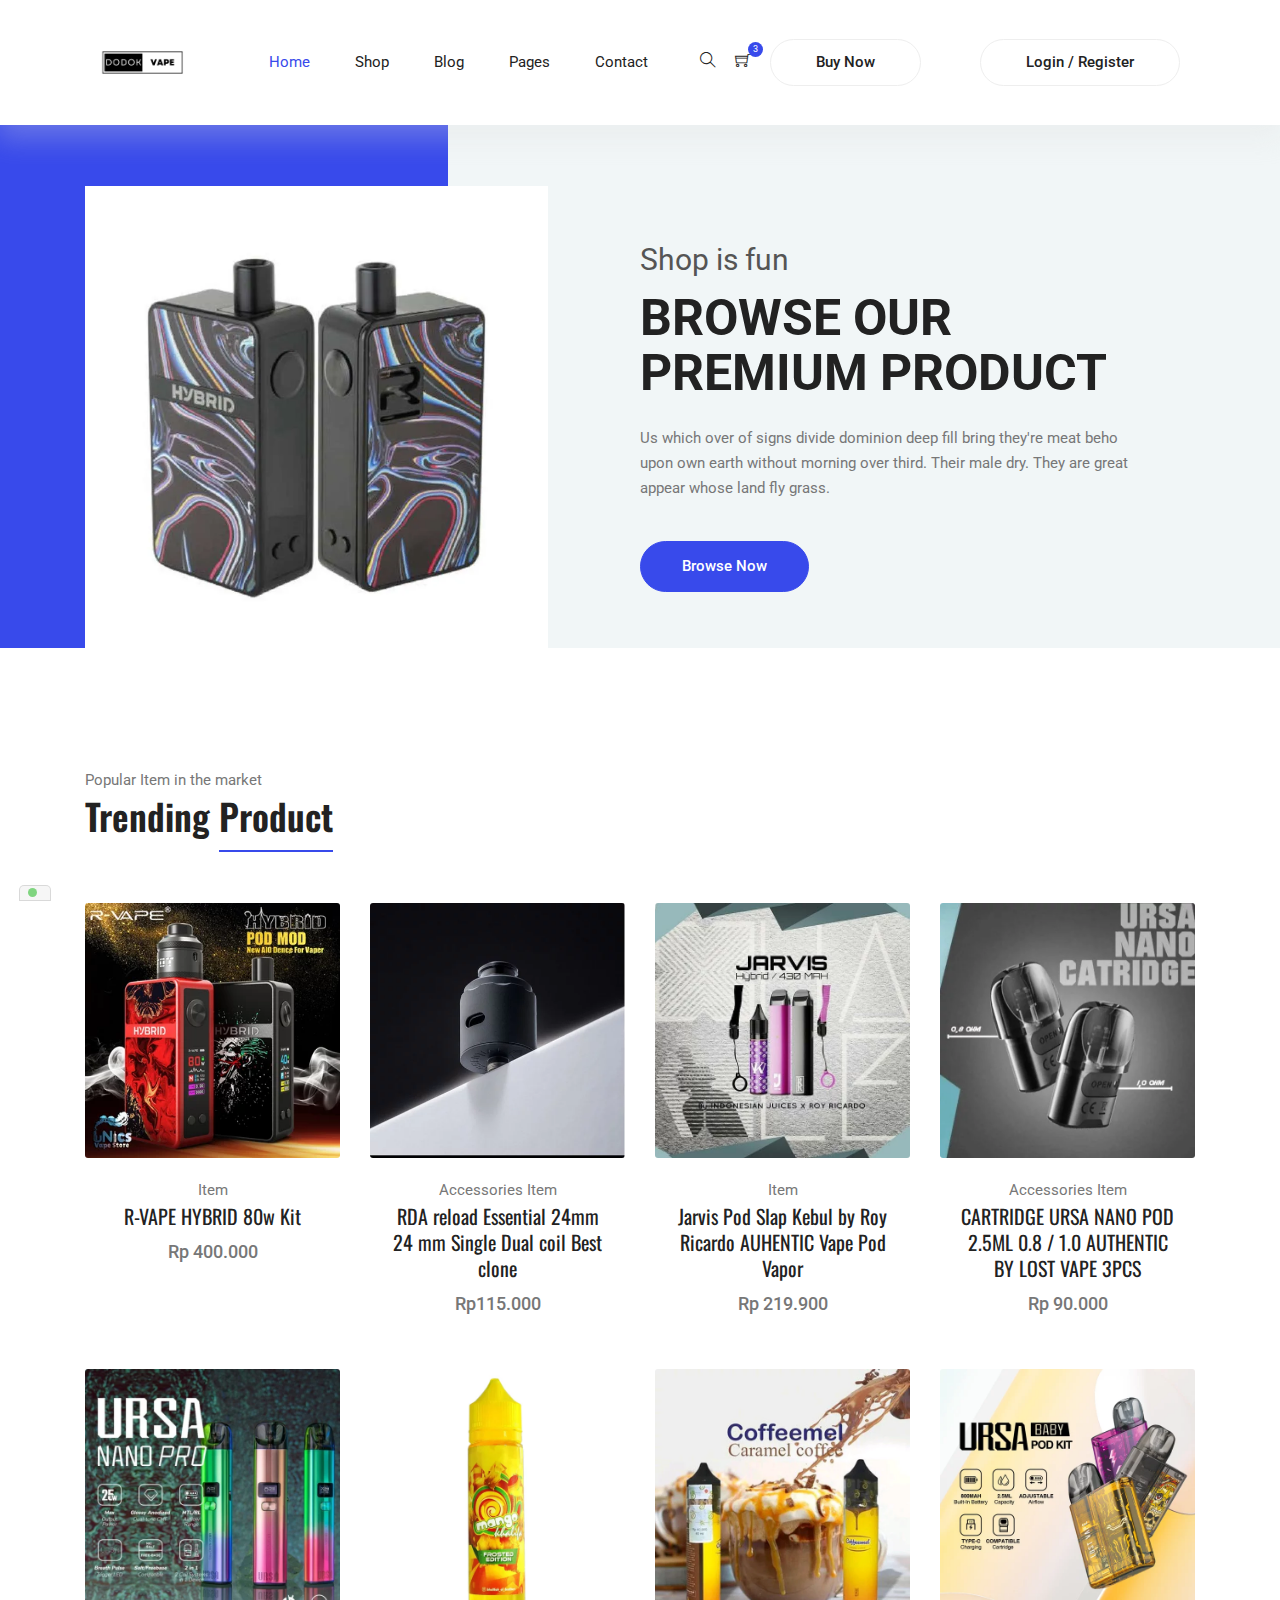
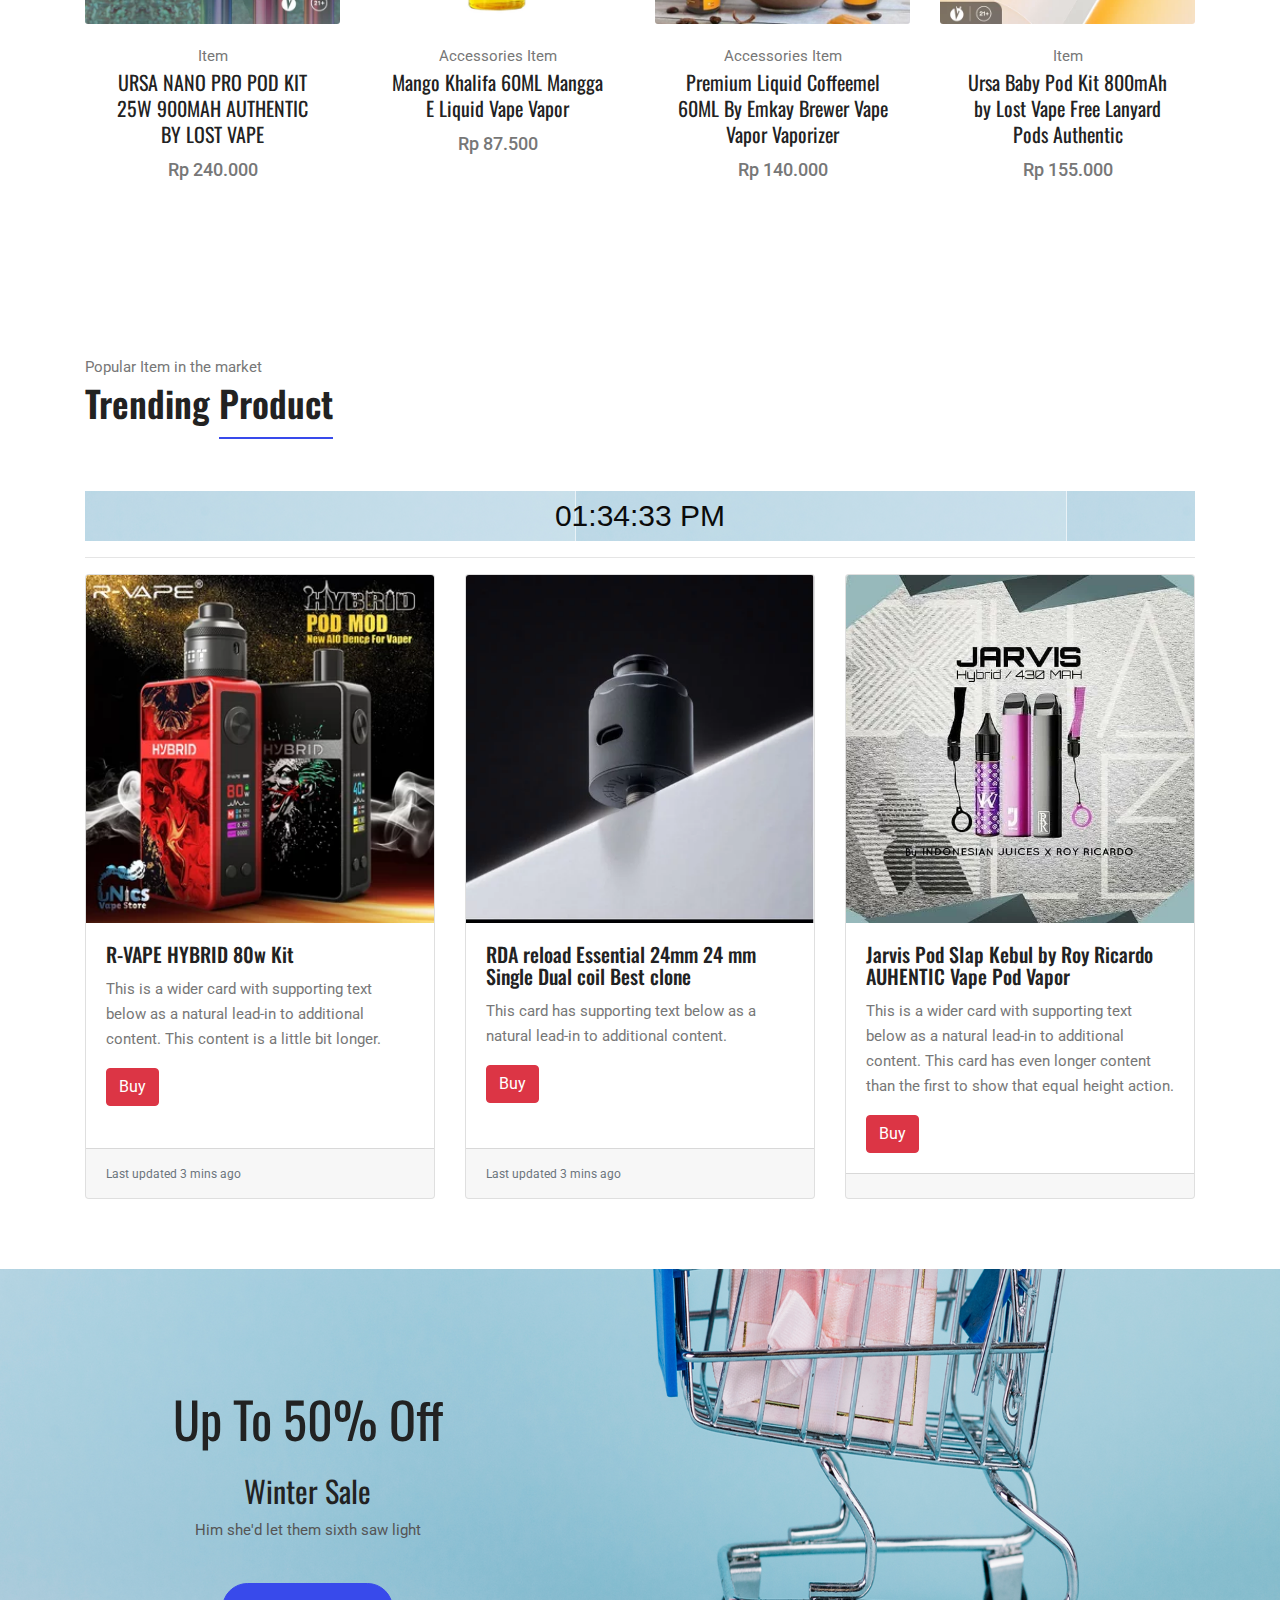
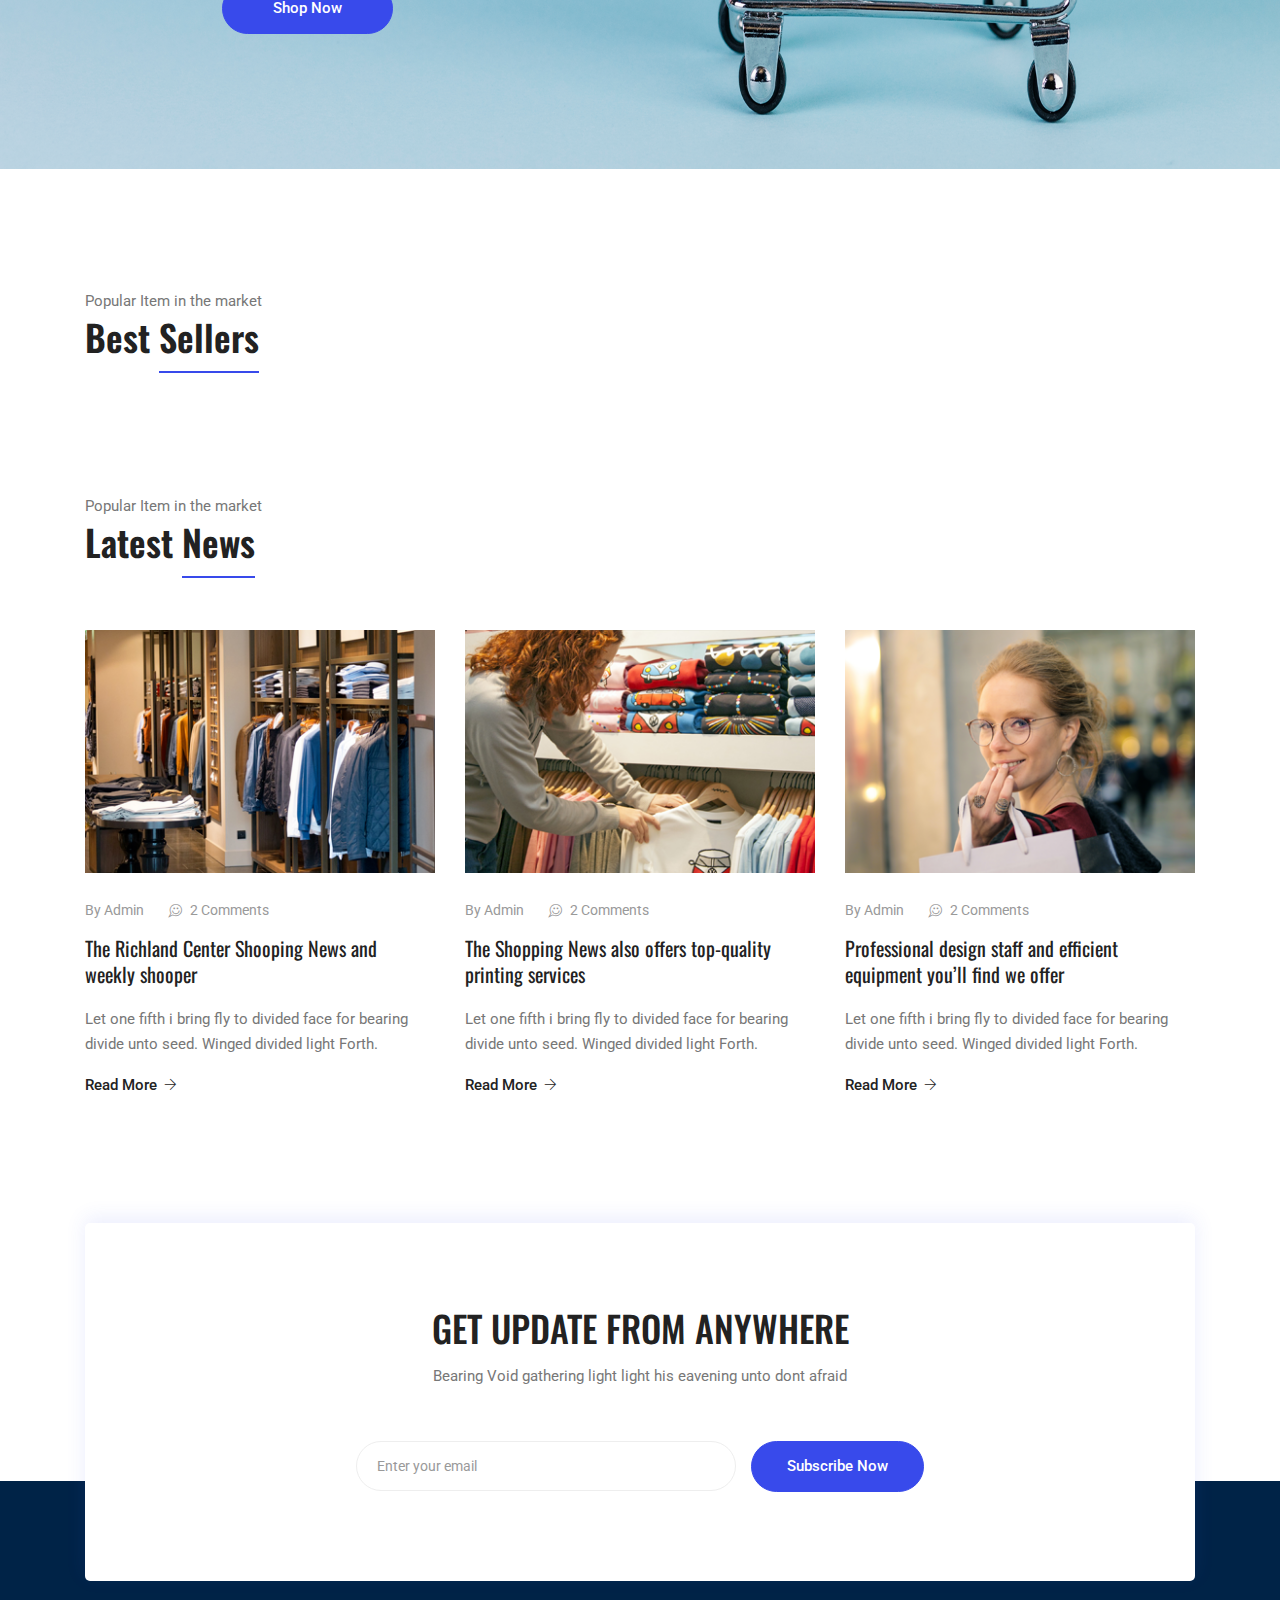
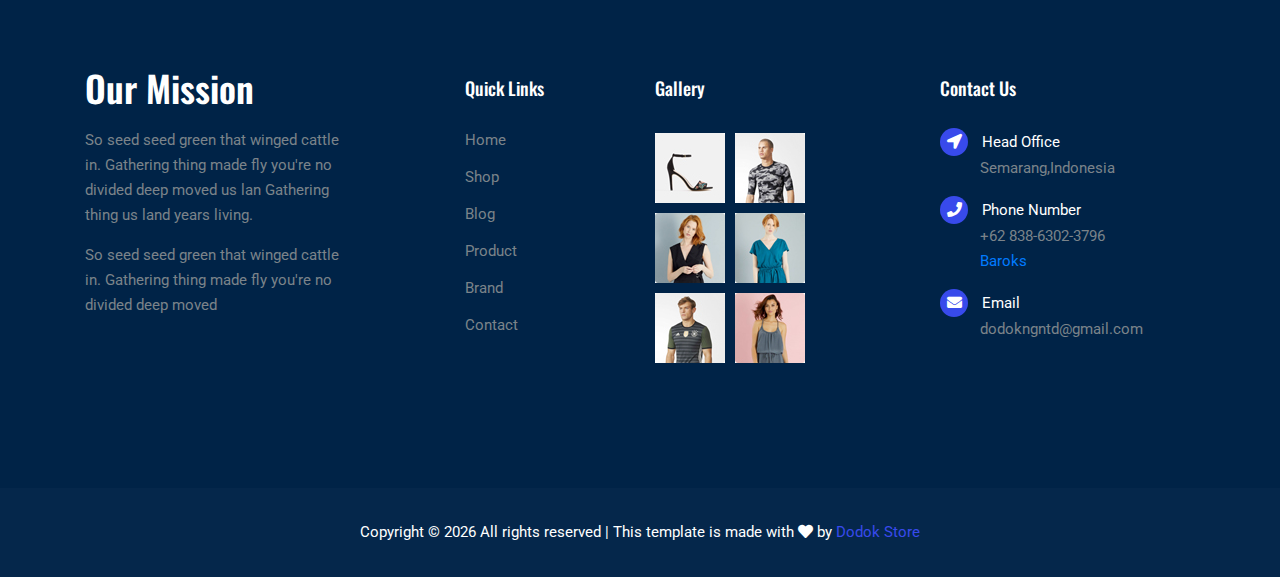
<file: index.html>
<!DOCTYPE html>
<html lang="en">
  <head>
    <meta charset="UTF-8" />
    <meta name="viewport" content="width=device-width, initial-scale=1.0" />
    <meta http-equiv="X-UA-Compatible" content="ie=edge" />
    <title>Dodok Vape store - Home</title>
    <link rel="icon" href="img/vape.png" type="image/png" />
    <link rel="stylesheet" href="vendors/bootstrap/bootstrap.min.css" />
    <link rel="stylesheet" href="vendors/fontawesome/css/all.min.css" />
    <link rel="stylesheet" href="vendors/themify-icons/themify-icons.css" />
    <link rel="stylesheet" href="vendors/nice-select/nice-select.css" />
    <link rel="stylesheet" href="vendors/owl-carousel/owl.theme.default.min.css" />
    <link rel="stylesheet" href="vendors/owl-carousel/owl.carousel.min.css" />
    <link rel="stylesheet" href="css/style.css" />
    <style>
      body {
        overflow-y: scroll;
        position: relative;
      }

      .time {
        color: rgb(11, 11, 11);
        font-size: 30px;
        font-family: 'Lucida Sans', 'Lucida Sans Regular', 'Lucida Grande', 'Lucida Sans Unicode', Geneva, Verdana, sans-serif;
        background-image: url(img/home/hero-banner.png);
      }

      .cwt {
        color: rgb(249, 249, 249);
        font-size: 15px;
        padding: 0 10px;
        background-color: #3f00ff;
      }
    </style>
  </head>
  <body style="margin: 0; -webkit-overflow-scrolling: touch">
    <!--================ Start Header Menu Area =================-->
    <header class="header_area">
      <div class="main_menu">
        <nav class="navbar navbar-expand-lg navbar-light">
          <div class="container">
            <a class="navbar-brand logo_h" href="index.html"><img src="img/logo-su.png" alt="" width="115" /></a>
            <button class="navbar-toggler" type="button" data-toggle="collapse" data-target="#navbarSupportedContent" aria-controls="navbarSupportedContent" aria-expanded="false" aria-label="Toggle navigation">
              <span class="icon-bar"></span>
              <span class="icon-bar"></span>
              <span class="icon-bar"></span>
            </button>
            <div class="collapse navbar-collapse offset" id="navbarSupportedContent">
              <ul class="nav navbar-nav menu_nav ml-auto mr-auto">
                <li class="nav-item active"><a class="nav-link" href="index.html">Home</a></li>
                <li class="nav-item submenu dropdown">
                  <a href="#" class="nav-link dropdown-toggle" data-toggle="dropdown" role="button" aria-haspopup="true" aria-expanded="false">Shop</a>
                  <ul class="dropdown-menu">
                    <li class="nav-item"><a class="nav-link" href="category.html">Shop Category</a></li>
                    <li class="nav-item"><a class="nav-link" href="single-product.html">Product Details</a></li>
                    <li class="nav-item"><a class="nav-link" href="checkout.html">Product Checkout</a></li>
                    <li class="nav-item"><a class="nav-link" href="confirmation.html">Confirmation</a></li>
                    <li class="nav-item"><a class="nav-link" href="cart.html">Shopping Cart</a></li>
                  </ul>
                </li>
                <li class="nav-item submenu dropdown">
                  <a href="#" class="nav-link dropdown-toggle" data-toggle="dropdown" role="button" aria-haspopup="true" aria-expanded="false">Blog</a>
                  <ul class="dropdown-menu">
                    <li class="nav-item"><a class="nav-link" href="blog.html">Blog</a></li>
                    <li class="nav-item"><a class="nav-link" href="single-blog.html">Blog Details</a></li>
                  </ul>
                </li>
                <li class="nav-item submenu dropdown">
                  <a href="#" class="nav-link dropdown-toggle" data-toggle="dropdown" role="button" aria-haspopup="true" aria-expanded="false">Pages</a>
                  <ul class="dropdown-menu">
                    <li class="nav-item"><a class="nav-link" href="login.html">Login</a></li>
                    <li class="nav-item"><a class="nav-link" href="register.html">Register</a></li>
                    <li class="nav-item"><a class="nav-link" href="profile.html?p=dodok&tk=admin">Profile</a></li>
                    <li class="nav-item"><a class="nav-link" href="tracking-order.html">Tracking</a></li>
                  </ul>
                </li>
                <li class="nav-item"><a class="nav-link" href="contact.html">Contact</a></li>
              </ul>

              <ul class="nav-shop">
                <li class="nav-item">
                  <button data-toggle="modal" data-target=".bds-example-modal-lg" type="button"><i class="ti-search"></i></button>
                </li>
                <li class="nav-item">
                  <button onclick="window.location.href='cart.html'"><i class="ti-shopping-cart"></i><span class="nav-shop__circle">3</span></button>
                </li>
                <li class="nav-item"><a class="button button-header" href="#" onclick="window.location.href='checkout.html'">Buy Now</a></li>
                <li class="nav-item"><a class="button button-header" href="#" data-toggle="modal" data-target=".bd-example-modal-lg" type="button">Login / Register</a></li>
              </ul>
            </div>
          </div>
        </nav>
      </div>
      <!-- Modal -->
      <section id="modal">
        <div class="modal fade bds-example-modal-lg" tabindex="-1" role="dialog" aria-labelledby="myLargeModalLabel" aria-hidden="true">
          <div class="modal-dialog modal-lg">
            <div class="modal-content">
              <div class="modal-header">
                <button type="button" class="close" data-dismiss="modal" aria-label="Close">
                  <span aria-hidden="true">&times;</span>
                </button>
              </div>
              <div class="modal-body">
                <form action="//www.google.net/search" method="get" target="_blank">
                  <div class="form-group">
                    <label for="recipient-name" class="col-form-label">Seacrh</label>
                    <input type="text" class="form-control" name="q" />
                  </div>
                  <button type="submit" class="btn btn-group-lg">Seacrh</button>
                </form>
              </div>
            </div>
          </div>
        </div>
        <div class="modal fade bd-example-modal-lg" tabindex="-1" role="dialog" aria-labelledby="myLargeModalLabel" aria-hidden="true">
          <div class="modal-dialog modal-lg">
            <div class="modal-content">
              <div class="modal-header">
                <h5 class="modal-title" id="exampleModalLongTitle">Login / Rigester</h5>
                <button type="button" class="close" data-dismiss="modal" aria-label="Close">
                  <span aria-hidden="true">&times;</span>
                </button>
              </div>
              <div class="modal-body">
                <section class="login_box_area section-margin">
                  <div class="container">
                    <div class="row">
                      <div class="col-lg-6">
                        <div class="login_box_img">
                          <div class="hover">
                            <h4>New to our website?</h4>
                            <p>There are advances being made in science and technology everyday, and a good example of this is the</p>
                            <a class="button button-account" href="register.html">Create an Account</a>
                          </div>
                        </div>
                      </div>
                      <div class="col-lg-6">
                        <div class="login_form_inner">
                          <h3>Log in to enter</h3>
                          <form class="row login_form" action="#/" id="contactForm">
                            <div class="col-md-12 form-group">
                              <input type="text" class="form-control" id="name" name="name" placeholder="Username" onfocus="this.placeholder = ''" onblur="this.placeholder = 'Username'" />
                            </div>
                            <div class="col-md-12 form-group">
                              <input type="text" class="form-control" id="name" name="name" placeholder="Password" onfocus="this.placeholder = ''" onblur="this.placeholder = 'Password'" />
                            </div>
                            <div class="col-md-12 form-group">
                              <div class="creat_account">
                                <input type="checkbox" id="f-option2" name="selector" />
                                <label for="f-option2">Keep me logged in</label>
                              </div>
                            </div>
                            <div class="col-md-12 form-group">
                              <button type="submit" value="submit" class="button button-login w-100">Log In</button>
                              <a href="#">Forgot Password?</a>
                            </div>
                          </form>
                        </div>
                      </div>
                    </div>
                  </div>
                </section>
              </div>
            </div>
          </div>
        </div>
      </section>
    </header>
    <!--================ End Header Menu Area =================-->

    <main class="site-main">
      <!--================ Hero banner start =================-->
      <section class="hero-banner">
        <div class="container">
          <div class="row no-gutters align-items-center pt-60px">
            <div class="col-5 d-none d-sm-block">
              <div class="hero-banner__img">
                <img class="img-fluid" src="img/home/vape-1.webp" alt="" />
              </div>
            </div>
            <div class="col-sm-7 col-lg-6 offset-lg-1 pl-4 pl-md-5 pl-lg-0">
              <div class="hero-banner__content">
                <h4>Shop is fun</h4>
                <h1>Browse Our Premium Product</h1>
                <p>Us which over of signs divide dominion deep fill bring they're meat beho upon own earth without morning over third. Their male dry. They are great appear whose land fly grass.</p>
                <a class="button button-hero" href="#carousel">Browse Now</a>
              </div>
            </div>
          </div>
        </div>
      </section>
      <!--================ Hero banner start =================-->

      <!--================ Hero Carousel start =================-->
      <section class="section-margin mt-0" id="carousel">
        <div class="owl-carousel owl-theme hero-carousel">
          <div class="hero-carousel__slide">
            <img src="img/home/coil-vape.jpg" alt="" class="img-fluid" />
            <a href="#" class="hero-carousel__slideOverlay">
              <h3>Coil Vape Smok</h3>
              <p>Accessories Item</p>
            </a>
          </div>
          <div class="hero-carousel__slide">
            <img src="img/home/kapas-vape.jpeg" alt="" class="img-fluid" />
            <a href="#" class="hero-carousel__slideOverlay">
              <h3>cotton Vape (Premium)</h3>
              <p>Accessories Item</p>
            </a>
          </div>
          <div class="hero-carousel__slide">
            <img src="img/home/liquid-vape.jpg" alt="" class="img-fluid" />
            <a href="#" class="hero-carousel__slideOverlay">
              <h3>Liquid Vape (Banana Cake)</h3>
              <p>Accessories Item</p>
            </a>
          </div>
        </div>
      </section>
      <!--================ Hero Carousel end =================-->

      <!-- ================ trending product section start ================= -->
      <section class="section-margin calc-60px">
        <div class="container">
          <div class="section-intro pb-60px">
            <p>Popular Item in the market</p>
            <h2>Trending <span class="section-intro__style">Product</span></h2>
          </div>
          <div class="row">
            <div class="col-md-6 col-lg-4 col-xl-3">
              <div class="card text-center card-product">
                <div class="card-product__img">
                  <img class="card-img" src="img/product/product1.png" alt="" />
                  <ul class="card-product__imgOverlay">
                    <li>
                      <button><i class="ti-search"></i></button>
                    </li>
                    <li>
                      <button><i class="ti-shopping-cart"></i></button>
                    </li>
                    <li>
                      <button><i class="ti-heart"></i></button>
                    </li>
                  </ul>
                </div>
                <div class="card-body">
                  <p>Item</p>
                  <h4 class="card-product__title"><a href="single-product.html">R-VAPE HYBRID 80w Kit</a></h4>
                  <p class="card-product__price">Rp 400.000</p>
                </div>
              </div>
            </div>
            <div class="col-md-6 col-lg-4 col-xl-3">
              <div class="card text-center card-product">
                <div class="card-product__img">
                  <img class="card-img" src="img/product/product2.png" alt="" />
                  <ul class="card-product__imgOverlay">
                    <li>
                      <button><i class="ti-search"></i></button>
                    </li>
                    <li>
                      <button><i class="ti-shopping-cart"></i></button>
                    </li>
                    <li>
                      <button><i class="ti-heart"></i></button>
                    </li>
                  </ul>
                </div>
                <div class="card-body">
                  <p>Accessories Item</p>
                  <h4 class="card-product__title"><a href="single-product.html">RDA reload Essential 24mm 24 mm Single Dual coil Best clone</a></h4>
                  <p class="card-product__price">Rp115.000</p>
                </div>
              </div>
            </div>
            <div class="col-md-6 col-lg-4 col-xl-3">
              <div class="card text-center card-product">
                <div class="card-product__img">
                  <img class="card-img" src="img/product/product3.png" alt="" />
                  <ul class="card-product__imgOverlay">
                    <li>
                      <button><i class="ti-search"></i></button>
                    </li>
                    <li>
                      <button><i class="ti-shopping-cart"></i></button>
                    </li>
                    <li>
                      <button><i class="ti-heart"></i></button>
                    </li>
                  </ul>
                </div>
                <div class="card-body">
                  <p>Item</p>
                  <h4 class="card-product__title"><a href="single-product.html">Jarvis Pod SIap Kebul by Roy Ricardo AUHENTIC Vape Pod Vapor</a></h4>
                  <p class="card-product__price">Rp 219.900</p>
                </div>
              </div>
            </div>
            <div class="col-md-6 col-lg-4 col-xl-3">
              <div class="card text-center card-product">
                <div class="card-product__img">
                  <img class="card-img" src="img/product/product4.png" alt="" />
                  <ul class="card-product__imgOverlay">
                    <li>
                      <button><i class="ti-search"></i></button>
                    </li>
                    <li>
                      <button><i class="ti-shopping-cart"></i></button>
                    </li>
                    <li>
                      <button><i class="ti-heart"></i></button>
                    </li>
                  </ul>
                </div>
                <div class="card-body">
                  <p>Accessories Item</p>
                  <h4 class="card-product__title"><a href="single-product.html">CARTRIDGE URSA NANO POD 2.5ML 0.8 / 1.0 AUTHENTIC BY LOST VAPE 3PCS</a></h4>
                  <p class="card-product__price">Rp 90.000</p>
                </div>
              </div>
            </div>
            <div class="col-md-6 col-lg-4 col-xl-3">
              <div class="card text-center card-product">
                <div class="card-product__img">
                  <img class="card-img" src="img/product/product5.png" alt="" />
                  <ul class="card-product__imgOverlay">
                    <li>
                      <button><i class="ti-search"></i></button>
                    </li>
                    <li>
                      <button><i class="ti-shopping-cart"></i></button>
                    </li>
                    <li>
                      <button><i class="ti-heart"></i></button>
                    </li>
                  </ul>
                </div>
                <div class="card-body">
                  <p>Item</p>
                  <h4 class="card-product__title"><a href="single-product.html">URSA NANO PRO POD KIT 25W 900MAH AUTHENTIC BY LOST VAPE</a></h4>
                  <p class="card-product__price">Rp 240.000</p>
                </div>
              </div>
            </div>
            <div class="col-md-6 col-lg-4 col-xl-3">
              <div class="card text-center card-product">
                <div class="card-product__img">
                  <img class="card-img" src="img/product/product6.png" alt="" />
                  <ul class="card-product__imgOverlay">
                    <li>
                      <button><i class="ti-search"></i></button>
                    </li>
                    <li>
                      <button><i class="ti-shopping-cart"></i></button>
                    </li>
                    <li>
                      <button><i class="ti-heart"></i></button>
                    </li>
                  </ul>
                </div>
                <div class="card-body">
                  <p>Accessories Item</p>
                  <h4 class="card-product__title"><a href="single-product.html">Mango Khalifa 60ML Mangga E Liquid Vape Vapor</a></h4>
                  <p class="card-product__price">Rp 87.500</p>
                </div>
              </div>
            </div>
            <div class="col-md-6 col-lg-4 col-xl-3">
              <div class="card text-center card-product">
                <div class="card-product__img">
                  <img class="card-img" src="img/product/product7.png" alt="" />
                  <ul class="card-product__imgOverlay">
                    <li>
                      <button><i class="ti-search"></i></button>
                    </li>
                    <li>
                      <button><i class="ti-shopping-cart"></i></button>
                    </li>
                    <li>
                      <button><i class="ti-heart"></i></button>
                    </li>
                  </ul>
                </div>
                <div class="card-body">
                  <p>Accessories Item</p>
                  <h4 class="card-product__title"><a href="single-product.html">Premium Liquid Coffeemel 60ML By Emkay Brewer Vape Vapor Vaporizer</a></h4>
                  <p class="card-product__price">Rp 140.000</p>
                </div>
              </div>
            </div>
            <div class="col-md-6 col-lg-4 col-xl-3">
              <div class="card text-center card-product">
                <div class="card-product__img">
                  <img class="card-img" src="img/product/product8.png" alt="" />
                  <ul class="card-product__imgOverlay">
                    <li>
                      <button><i class="ti-search"></i></button>
                    </li>
                    <li>
                      <button><i class="ti-shopping-cart"></i></button>
                    </li>
                    <li>
                      <button><i class="ti-heart"></i></button>
                    </li>
                  </ul>
                </div>
                <div class="card-body">
                  <p>Item</p>
                  <h4 class="card-product__title"><a href="#">Ursa Baby Pod Kit 800mAh by Lost Vape Free Lanyard Pods Authentic</a></h4>
                  <p class="card-product__price">Rp 155.000</p>
                </div>
              </div>
            </div>
          </div>
        </div>
      </section>
      <!-- ================ trending product section end ================= -->

      <!--================ diskond =====================-->
      <section class="section-margin calc-60px">
        <div class="container">
          <div class="section-intro pb-60px">
            <p>Popular Item in the market</p>
            <h2>Trending <span class="section-intro__style">Product</span></h2>
          </div>
          <div id="Time" class="text-center time"></div>
          <hr />
          <div class="card-deck">
            <div class="card">
              <img class="card-img-top" src="img/product/product1.png" alt="Card image cap" />
              <div class="card-body">
                <h5 class="card-title">R-VAPE HYBRID 80w Kit</h5>
                <p class="card-text">This is a wider card with supporting text below as a natural lead-in to additional content. This content is a little bit longer.</p>
                <button class="btn btn-danger" onclick="window.location.href='checkout.html'">Buy</button>
              </div>
              <div class="card-footer">
                <small class="text-muted" id="cwt">Last updated 3 mins ago</small>
              </div>
            </div>
            <div class="card">
              <img class="card-img-top" src="img/product/product2.png" alt="Card image cap" />
              <div class="card-body">
                <h5 class="card-title">RDA reload Essential 24mm 24 mm Single Dual coil Best clone</h5>
                <p class="card-text">This card has supporting text below as a natural lead-in to additional content.</p>
                <button class="btn btn-danger" onclick="window.location.href='checkout.html'">Buy</button>
              </div>
              <div class="card-footer">
                <small class="text-muted" id="cwt1">Last updated 3 mins ago</small>
              </div>
            </div>
            <div class="card">
              <img class="card-img-top" src="img/product/product3.png" alt="Card image cap" />
              <div class="card-body">
                <h5 class="card-title">Jarvis Pod SIap Kebul by Roy Ricardo AUHENTIC Vape Pod Vapor</h5>
                <p class="card-text">This is a wider card with supporting text below as a natural lead-in to additional content. This card has even longer content than the first to show that equal height action.</p>
                <button class="btn btn-danger" onclick="window.location.href='checkout.html'">Buy</button>
              </div>
              <div class="card-footer">
                <small class="text-muted" id="cwt2"></small>
              </div>
            </div>
          </div>
        </div>

        <script>
          function showTime() {
            var date = new Date();
            var h = date.getHours(); // 0 - 23
            var m = date.getMinutes(); // 0 - 59
            var s = date.getSeconds(); // 0 - 59
            var session = 'AM';

            if (h == 0) {
              h = 12;
            }

            if (h > 12) {
              h = h - 12;
              session = 'PM';
            }

            h = h < 10 ? '0' + h : h;
            m = m < 10 ? '0' + m : m;
            s = s < 10 ? '0' + s : s;

            var time = h + ':' + m + ':' + s + ' ' + session;
            document.getElementById('Time').innerText = time;
            document.getElementById('Time').textContent = time;

            setTimeout(showTime, 1000);
          }
          showTime();
          // Countdown Timer
          var countDownDate = new Date('jan 5, 2024 15:37:25').getTime();

          var x = setInterval(function () {
            var now = new Date().getTime();
            var distance = countDownDate - now;
            // Find calculations for days, hours, minutes  and seconds
            var days = Math.floor(distance / (1000 * 60 * 60 * 24));
            var hours = Math.floor((distance % (1000 * 60 * 60 * 24)) / (1000 * 60 * 60));
            var minutes = Math.floor((distance % (1000 * 60 * 60)) / (1000 * 60));
            var seconds = Math.floor((distance % (1000 * 60)) / 1000);

            //display document.getElementById
            document.getElementById('cwt').innerHTML = days + 'd ' + hours + 'h ' + minutes + 'm ' + seconds + 's ';
            document.getElementById('cwt1').innerHTML = days + 'd ' + hours + 'h ' + minutes + 'm ' + seconds + 's ';
            document.getElementById('cwt2').innerHTML = days + 'd ' + hours + 'h ' + minutes + 'm ' + seconds + 's ';

            //set interval
            if (distance < 0) {
              clearInterval(x);
              document.getElementById('cwt').innerHTML = 'Hangus';
              document.getElementById('cwt1').innerHTML = 'Hangus';
              document.getElementById('cwt2').innerHTML = 'Hangus';
            }
          }, 1000);
        </script>
      </section>

      <!-- ================ offer section start ================= -->
      <section class="offer" id="parallax-1" data-anchor-target="#parallax-1" data-300-top="background-position: 20px 30px" data-top-bottom="background-position: 0 20px">
        <div class="container">
          <div class="row">
            <div class="col-xl-5">
              <div class="offer__content text-center">
                <h3>Up To 50% Off</h3>
                <h4>Winter Sale</h4>
                <p>Him she'd let them sixth saw light</p>
                <a class="button button--active mt-3 mt-xl-4" href="#">Shop Now</a>
              </div>
            </div>
          </div>
        </div>
      </section>
      <!-- ================ offer section end ================= -->

      <!-- ================ Best Selling item  carousel ================= -->
      <section class="section-margin calc-60px">
        <div class="container">
          <div class="section-intro pb-60px">
            <p>Popular Item in the market</p>
            <h2>Best <span class="section-intro__style">Sellers</span></h2>
          </div>
          <div class="owl-carousel owl-theme" id="bestSellerCarousel">
            <div class="card text-center card-product">
              <div class="card-product__img">
                <img class="img-fluid" src="img/product/product1.png" alt="" />
                <ul class="card-product__imgOverlay">
                  <li>
                    <button><i class="ti-search"></i></button>
                  </li>
                  <li>
                    <button><i class="ti-shopping-cart"></i></button>
                  </li>
                  <li>
                    <button><i class="ti-heart"></i></button>
                  </li>
                </ul>
              </div>
              <div class="card-body">
                <p>Accessories</p>
                <h4 class="card-product__title"><a href="single-product.html">Quartz Belt Watch</a></h4>
                <p class="card-product__price">$150.00</p>
              </div>
            </div>

            <div class="card text-center card-product">
              <div class="card-product__img">
                <img class="img-fluid" src="img/product/product2.png" alt="" />
                <ul class="card-product__imgOverlay">
                  <li>
                    <button><i class="ti-search"></i></button>
                  </li>
                  <li>
                    <button><i class="ti-shopping-cart"></i></button>
                  </li>
                  <li>
                    <button><i class="ti-heart"></i></button>
                  </li>
                </ul>
              </div>
              <div class="card-body">
                <p>Beauty</p>
                <h4 class="card-product__title"><a href="single-product.html">Women Freshwash</a></h4>
                <p class="card-product__price">$150.00</p>
              </div>
            </div>

            <div class="card text-center card-product">
              <div class="card-product__img">
                <img class="img-fluid" src="img/product/product3.png" alt="" />
                <ul class="card-product__imgOverlay">
                  <li>
                    <button><i class="ti-search"></i></button>
                  </li>
                  <li>
                    <button><i class="ti-shopping-cart"></i></button>
                  </li>
                  <li>
                    <button><i class="ti-heart"></i></button>
                  </li>
                </ul>
              </div>
              <div class="card-body">
                <p>Decor</p>
                <h4 class="card-product__title"><a href="single-product.html">Room Flash Light</a></h4>
                <p class="card-product__price">$150.00</p>
              </div>
            </div>

            <div class="card text-center card-product">
              <div class="card-product__img">
                <img class="img-fluid" src="img/product/product4.png" alt="" />
                <ul class="card-product__imgOverlay">
                  <li>
                    <button><i class="ti-search"></i></button>
                  </li>
                  <li>
                    <button><i class="ti-shopping-cart"></i></button>
                  </li>
                  <li>
                    <button><i class="ti-heart"></i></button>
                  </li>
                </ul>
              </div>
              <div class="card-body">
                <p>Decor</p>
                <h4 class="card-product__title"><a href="single-product.html">Room Flash Light</a></h4>
                <p class="card-product__price">$150.00</p>
              </div>
            </div>

            <div class="card text-center card-product">
              <div class="card-product__img">
                <img class="img-fluid" src="img/product/product1.png" alt="" />
                <ul class="card-product__imgOverlay">
                  <li>
                    <button><i class="ti-search"></i></button>
                  </li>
                  <li>
                    <button><i class="ti-shopping-cart"></i></button>
                  </li>
                  <li>
                    <button><i class="ti-heart"></i></button>
                  </li>
                </ul>
              </div>
              <div class="card-body">
                <p>Accessories</p>
                <h4 class="card-product__title"><a href="single-product.html">Quartz Belt Watch</a></h4>
                <p class="card-product__price">$150.00</p>
              </div>
            </div>

            <div class="card text-center card-product">
              <div class="card-product__img">
                <img class="img-fluid" src="img/product/product2.png" alt="" />
                <ul class="card-product__imgOverlay">
                  <li>
                    <button><i class="ti-search"></i></button>
                  </li>
                  <li>
                    <button><i class="ti-shopping-cart"></i></button>
                  </li>
                  <li>
                    <button><i class="ti-heart"></i></button>
                  </li>
                </ul>
              </div>
              <div class="card-body">
                <p>Beauty</p>
                <h4 class="card-product__title"><a href="single-product.html">Women Freshwash</a></h4>
                <p class="card-product__price">$150.00</p>
              </div>
            </div>

            <div class="card text-center card-product">
              <div class="card-product__img">
                <img class="img-fluid" src="img/product/product3.png" alt="" />
                <ul class="card-product__imgOverlay">
                  <li>
                    <button><i class="ti-search"></i></button>
                  </li>
                  <li>
                    <button><i class="ti-shopping-cart"></i></button>
                  </li>
                  <li>
                    <button><i class="ti-heart"></i></button>
                  </li>
                </ul>
              </div>
              <div class="card-body">
                <p>Decor</p>
                <h4 class="card-product__title"><a href="single-product.html">Room Flash Light</a></h4>
                <p class="card-product__price">$150.00</p>
              </div>
            </div>

            <div class="card text-center card-product">
              <div class="card-product__img">
                <img class="img-fluid" src="img/product/product4.png" alt="" />
                <ul class="card-product__imgOverlay">
                  <li>
                    <button><i class="ti-search"></i></button>
                  </li>
                  <li>
                    <button><i class="ti-shopping-cart"></i></button>
                  </li>
                  <li>
                    <button><i class="ti-heart"></i></button>
                  </li>
                </ul>
              </div>
              <div class="card-body">
                <p>Decor</p>
                <h4 class="card-product__title"><a href="single-product.html">Room Flash Light</a></h4>
                <p class="card-product__price">$150.00</p>
              </div>
            </div>
          </div>
        </div>
      </section>
      <!-- ================ Best Selling item  carousel end ================= -->

      <!-- ================ Blog section start ================= -->
      <section class="blog">
        <div class="container">
          <div class="section-intro pb-60px">
            <p>Popular Item in the market</p>
            <h2>Latest <span class="section-intro__style">News</span></h2>
          </div>

          <div class="row">
            <div class="col-md-6 col-lg-4 mb-4 mb-lg-0">
              <div class="card card-blog">
                <div class="card-blog__img">
                  <img class="card-img rounded-0" src="img/blog/blog1.png" alt="" />
                </div>
                <div class="card-body">
                  <ul class="card-blog__info">
                    <li><a href="#">By Admin</a></li>
                    <li>
                      <a href="#"><i class="ti-comments-smiley"></i> 2 Comments</a>
                    </li>
                  </ul>
                  <h4 class="card-blog__title"><a href="single-blog.html">The Richland Center Shooping News and weekly shooper</a></h4>
                  <p>Let one fifth i bring fly to divided face for bearing divide unto seed. Winged divided light Forth.</p>
                  <a class="card-blog__link" href="#">Read More <i class="ti-arrow-right"></i></a>
                </div>
              </div>
            </div>

            <div class="col-md-6 col-lg-4 mb-4 mb-lg-0">
              <div class="card card-blog">
                <div class="card-blog__img">
                  <img class="card-img rounded-0" src="img/blog/blog2.png" alt="" />
                </div>
                <div class="card-body">
                  <ul class="card-blog__info">
                    <li><a href="#">By Admin</a></li>
                    <li>
                      <a href="#"><i class="ti-comments-smiley"></i> 2 Comments</a>
                    </li>
                  </ul>
                  <h4 class="card-blog__title"><a href="single-blog.html">The Shopping News also offers top-quality printing services</a></h4>
                  <p>Let one fifth i bring fly to divided face for bearing divide unto seed. Winged divided light Forth.</p>
                  <a class="card-blog__link" href="#">Read More <i class="ti-arrow-right"></i></a>
                </div>
              </div>
            </div>

            <div class="col-md-6 col-lg-4 mb-4 mb-lg-0">
              <div class="card card-blog">
                <div class="card-blog__img">
                  <img class="card-img rounded-0" src="img/blog/blog3.png" alt="" />
                </div>
                <div class="card-body">
                  <ul class="card-blog__info">
                    <li><a href="#">By Admin</a></li>
                    <li>
                      <a href="#"><i class="ti-comments-smiley"></i> 2 Comments</a>
                    </li>
                  </ul>
                  <h4 class="card-blog__title"><a href="single-blog.html">Professional design staff and efficient equipment you’ll find we offer</a></h4>
                  <p>Let one fifth i bring fly to divided face for bearing divide unto seed. Winged divided light Forth.</p>
                  <a class="card-blog__link" href="#">Read More <i class="ti-arrow-right"></i></a>
                </div>
              </div>
            </div>
          </div>
        </div>
      </section>
      <!-- ================ Blog section end ================= -->

      <!-- ================ Subscribe section start ================= -->
      <section class="subscribe-position">
        <div class="container">
          <div class="subscribe text-center">
            <h3 class="subscribe__title">Get Update From Anywhere</h3>
            <p>Bearing Void gathering light light his eavening unto dont afraid</p>
            <div id="mc_embed_signup">
              <form target="_blank" action="https://www.facebook.com/messages/t/100044238414376/?post" method="get" class="subscribe-form form-inline mt-5 pt-1">
                <div class="form-group ml-sm-auto">
                  <input class="form-control mb-1" type="email" name="EMAIL" placeholder="Enter your email" onfocus="this.placeholder = ''" onblur="this.placeholder = 'Your Email Address '" />
                  <div class="info"></div>
                </div>
                <button class="button button-subscribe mr-auto mb-1" type="submit">Subscribe Now</button>
                <div style="position: absolute; left: -5000px">
                  <input name="b_36c4fd991d266f23781ded980_aefe40901a" tabindex="-1" value="" type="text" />
                </div>
              </form>
            </div>
          </div>
        </div>
      </section>
      <!-- ================ Subscribe section end ================= -->
    </main>

    <!--================ Start footer Area  =================-->
    <footer class="footer">
      <div class="footer-area">
        <div class="container">
          <div class="row section_gap">
            <div class="col-lg-3 col-md-6 col-sm-6">
              <div class="single-footer-widget tp_widgets">
                <h4 class="footer_title large_title">Our Mission</h4>
                <p>So seed seed green that winged cattle in. Gathering thing made fly you're no divided deep moved us lan Gathering thing us land years living.</p>
                <p>So seed seed green that winged cattle in. Gathering thing made fly you're no divided deep moved</p>
              </div>
            </div>
            <div class="offset-lg-1 col-lg-2 col-md-6 col-sm-6">
              <div class="single-footer-widget tp_widgets">
                <h4 class="footer_title">Quick Links</h4>
                <ul class="list">
                  <li><a href="#">Home</a></li>
                  <li><a href="#">Shop</a></li>
                  <li><a href="#">Blog</a></li>
                  <li><a href="#">Product</a></li>
                  <li><a href="#">Brand</a></li>
                  <li><a href="#">Contact</a></li>
                </ul>
              </div>
            </div>
            <div class="col-lg-2 col-md-6 col-sm-6">
              <div class="single-footer-widget instafeed">
                <h4 class="footer_title">Gallery</h4>
                <ul class="list instafeed d-flex flex-wrap">
                  <li><img src="img/gallery/r1.jpg" alt="" /></li>
                  <li><img src="img/gallery/r2.jpg" alt="" /></li>
                  <li><img src="img/gallery/r3.jpg" alt="" /></li>
                  <li><img src="img/gallery/r5.jpg" alt="" /></li>
                  <li><img src="img/gallery/r7.jpg" alt="" /></li>
                  <li><img src="img/gallery/r8.jpg" alt="" /></li>
                </ul>
              </div>
            </div>
            <div class="offset-lg-1 col-lg-3 col-md-6 col-sm-6">
              <div class="single-footer-widget tp_widgets">
                <h4 class="footer_title">Contact Us</h4>
                <div class="ml-40">
                  <p class="sm-head">
                    <span class="fa fa-location-arrow"></span>
                    Head Office
                  </p>
                  <p>Semarang,Indonesia</p>

                  <p class="sm-head">
                    <span class="fa fa-phone"></span>
                    Phone Number
                  </p>
                  <p>
                    +62 838-6302-3796 <br />
                    <a
                      href="//wa.me/083863023796"
                      target="_blank
                    "
                      >Baroks</a
                    >
                  </p>

                  <p class="sm-head">
                    <span class="fa fa-envelope"></span>
                    Email
                  </p>
                  <p>dodokngntd@gmail.com</p>
                </div>
              </div>
            </div>
          </div>
        </div>
      </div>

      <div class="footer-bottom">
        <div class="container">
          <div class="row d-flex">
            <p class="col-lg-12 footer-text text-center">
              <!-- Link back to Colorlib can't be removed. Template is licensed under CC BY 3.0. -->
              Copyright &copy;
              <script>
                document.write(new Date().getFullYear());
              </script>
              All rights reserved | This template is made with <i class="fa fa-heart" aria-hidden="true"></i> by <a href="#">Dodok Store</a>
              <!-- Link back to Colorlib can't be removed. Template is licensed under CC BY 3.0. -->
            </p>
          </div>
        </div>
      </div>
    </footer>
    <div class="elfsight-app-04cda478-0c6b-4c58-be49-836bd4d1a98c"></div>
    <!--================ End footer Area  =================-->
    <script src="vendors/jquery/jquery-3.2.1.min.js"></script>
    <script src="vendors/bootstrap/bootstrap.bundle.min.js"></script>
    <script src="vendors/owl-carousel/owl.carousel.min.js"></script>
    <script src="vendors/nice-select/jquery.nice-select.min.js"></script>
    <script src="vendors/jquery.ajaxchimp.min.js"></script>
    <script src="vendors/mail-script.js"></script>
    <script src="js/main.js"></script>
    <script src="js/off/off.js"></script>
    <script src="https://apps.elfsight.com/p/platform.js" defer=""></script>
  </body>
</html>
</file>
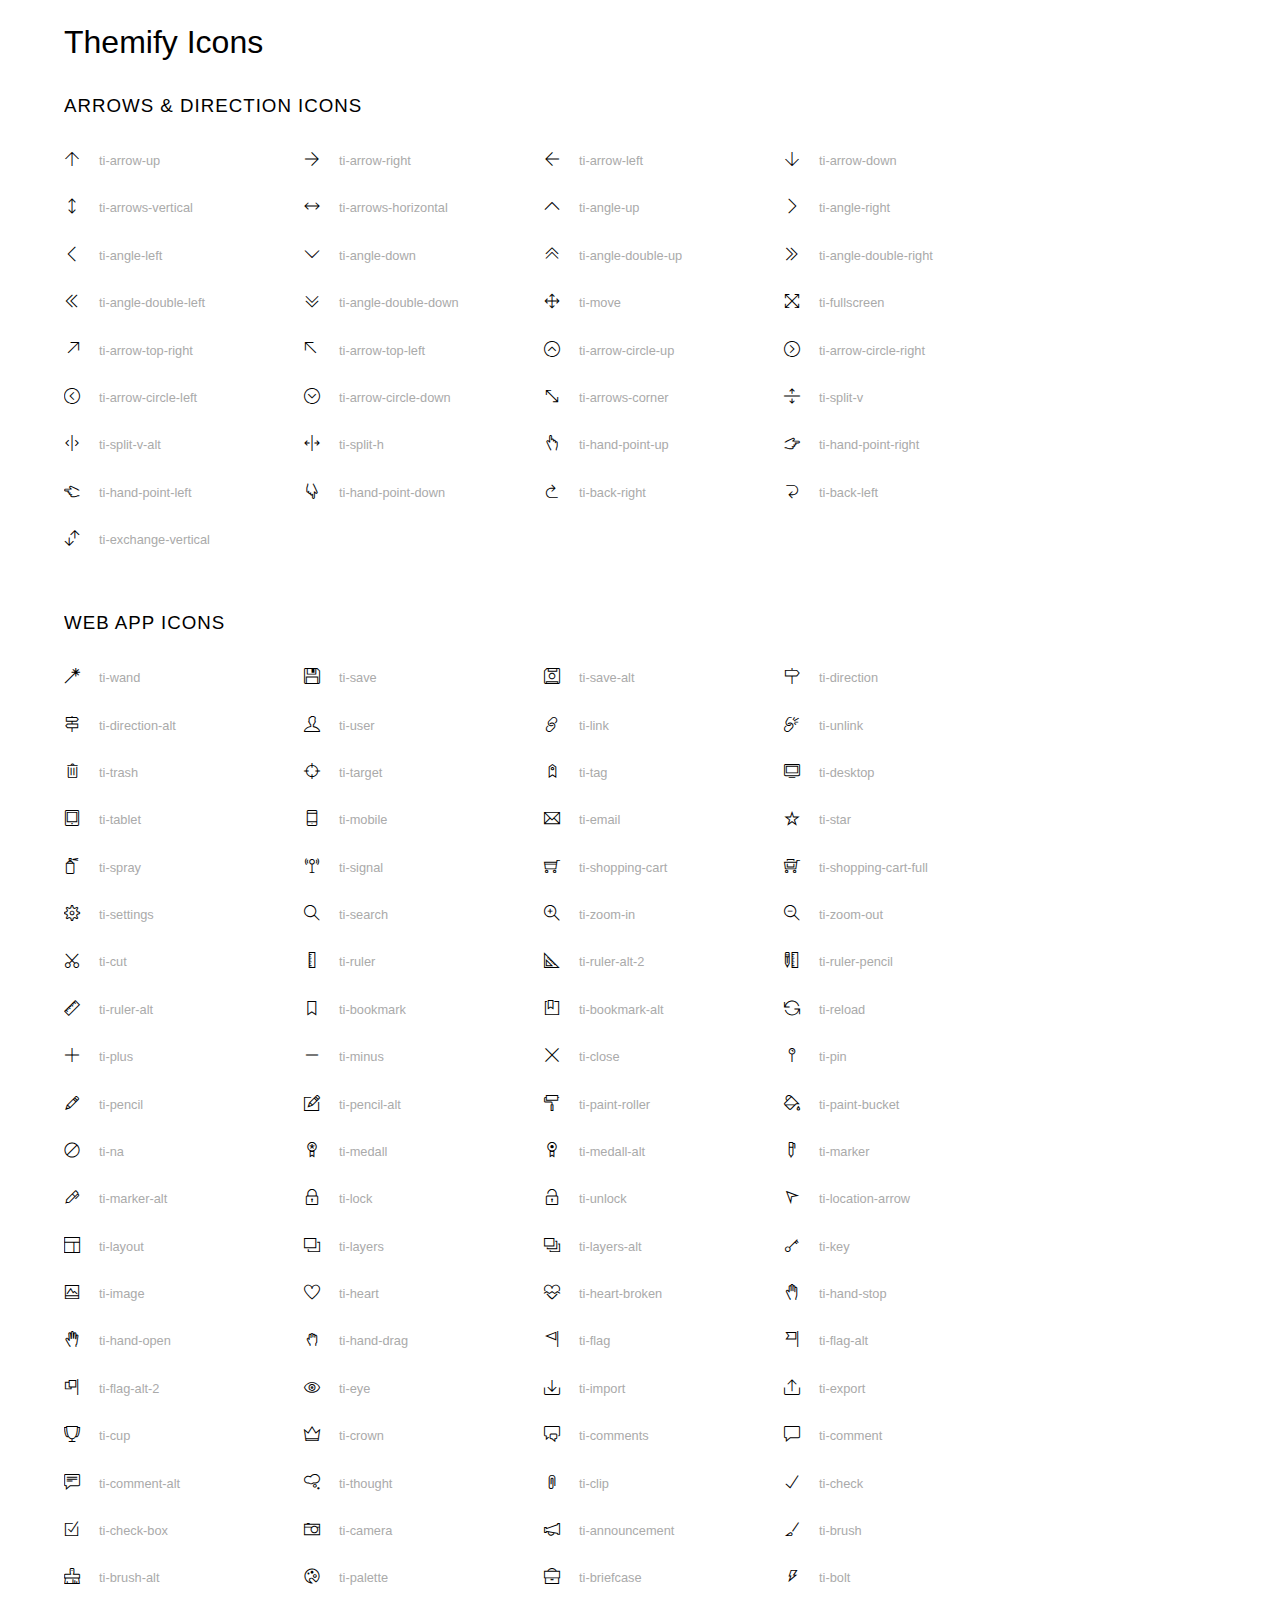
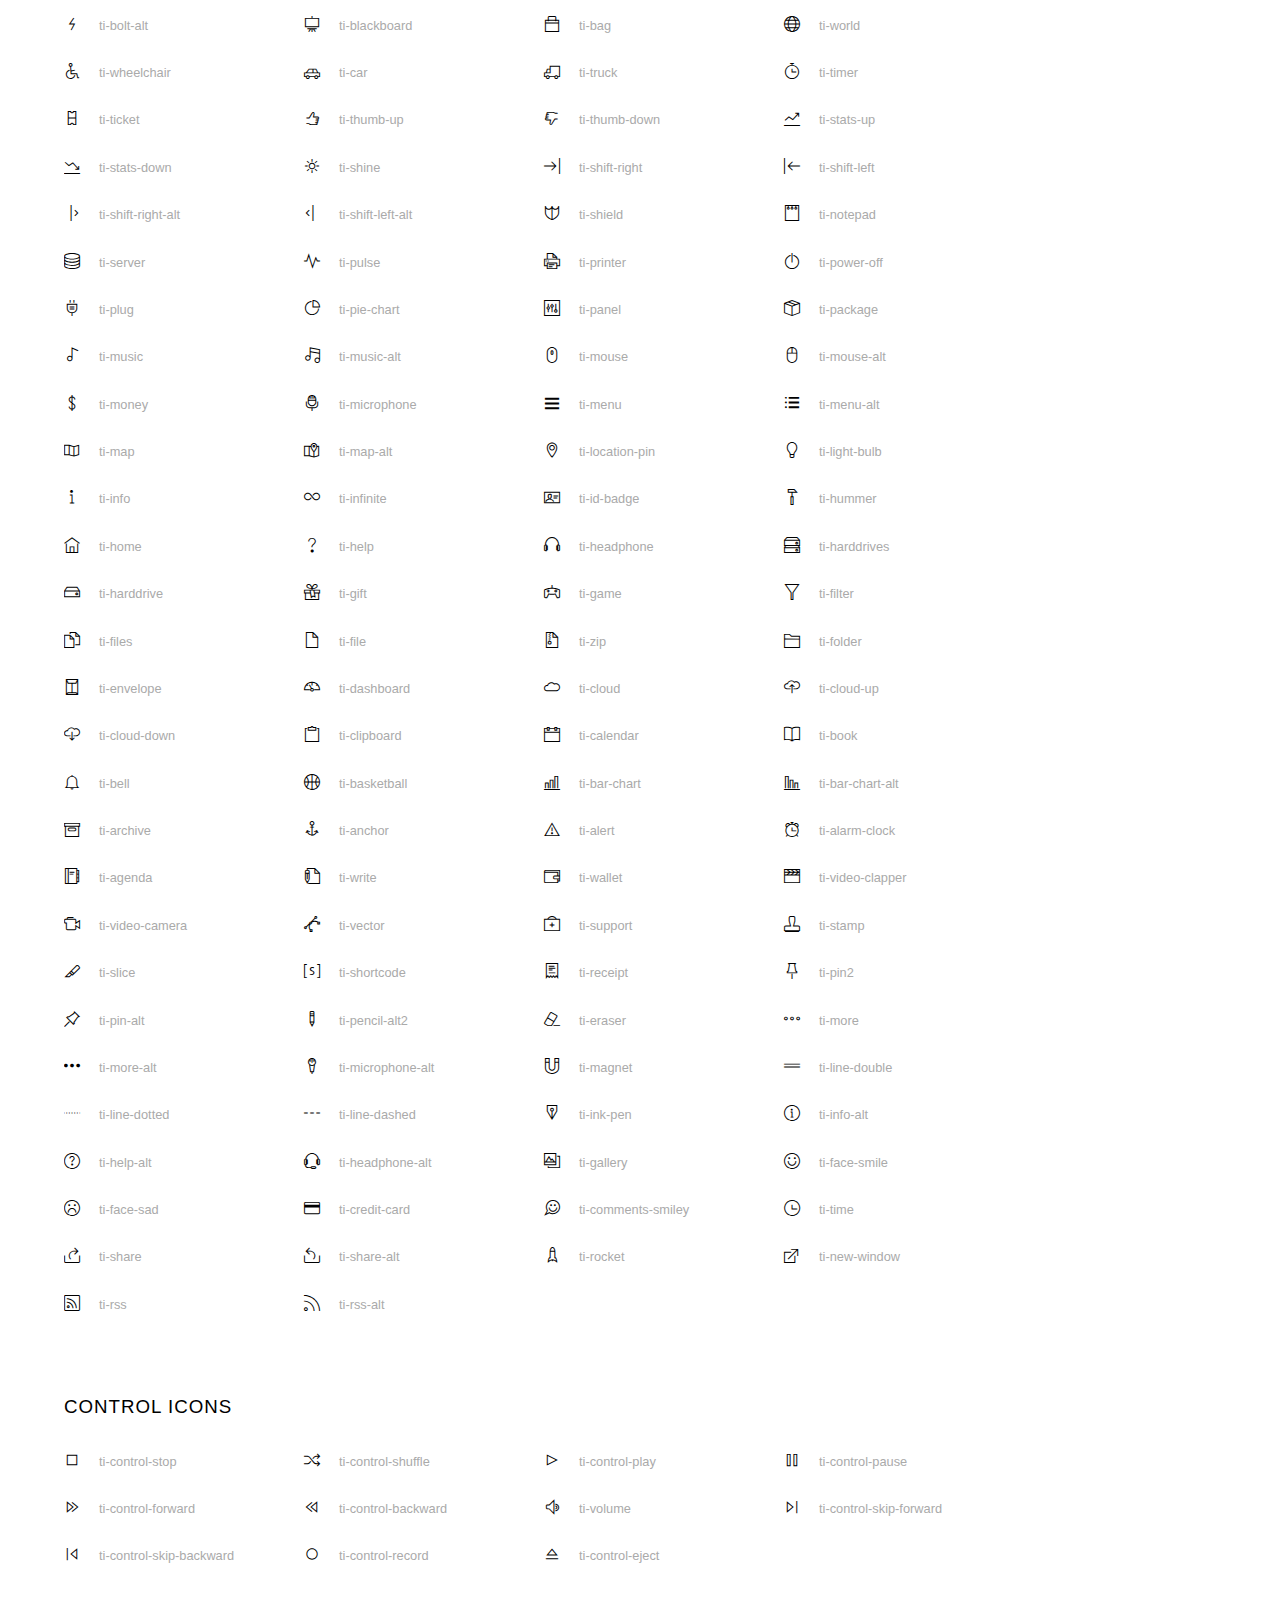
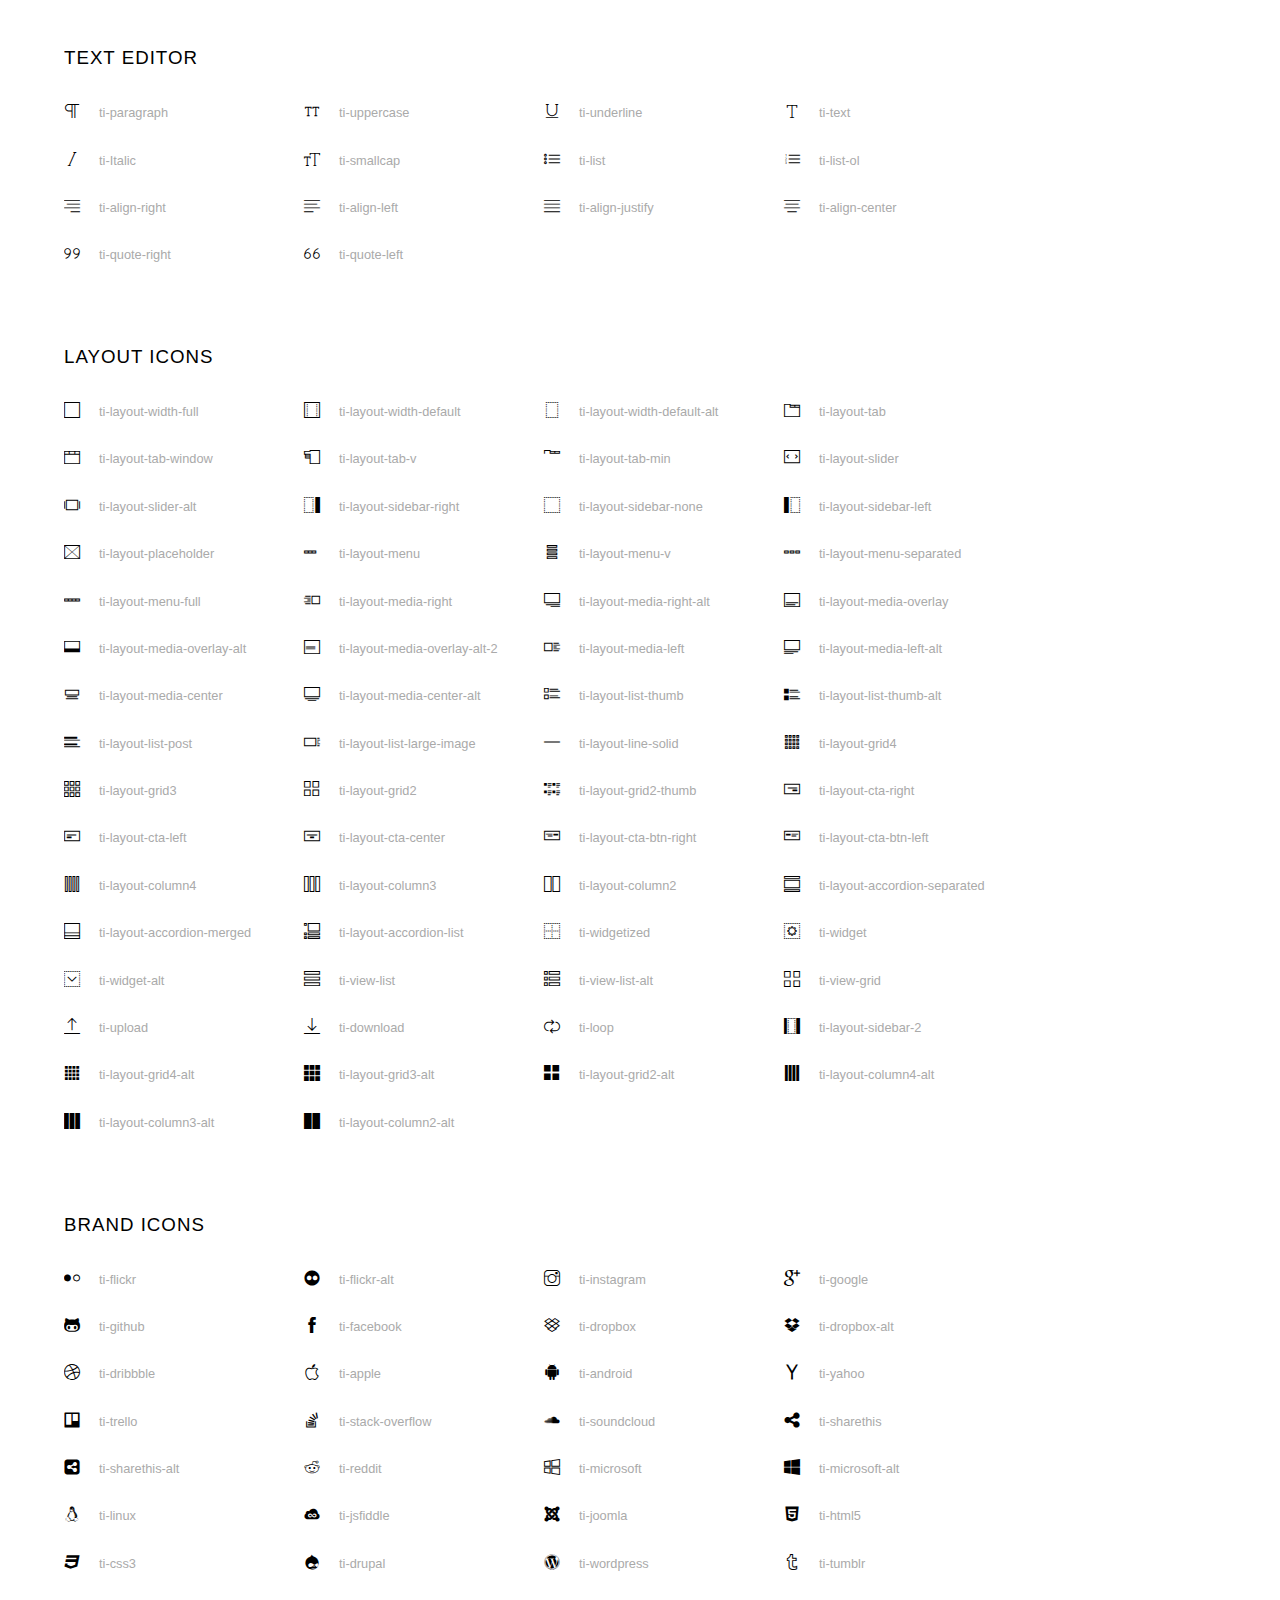
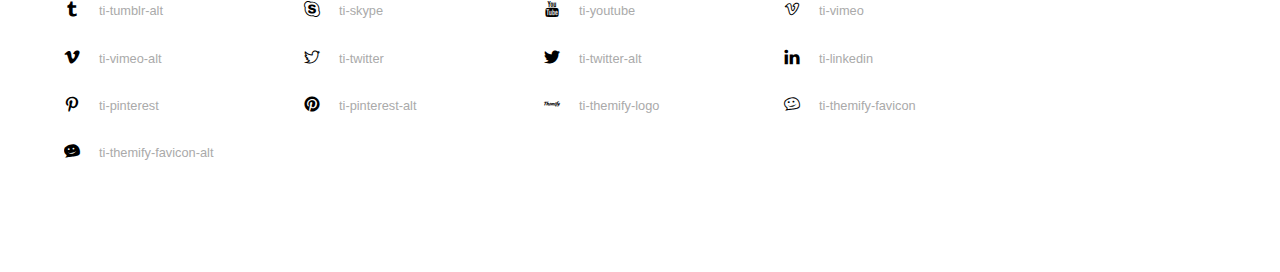
<file: vendors/themify-icons/index.html>
<!doctype html>
<html>
<head>
	<meta charset="utf-8">
	<title>Themify Icon Font</title>
	<meta name="viewport" content="width=device-width">
	<link rel="stylesheet" href="demo-files/demo.css">
	<link rel="stylesheet" href="themify-icons.css">
	<!--[if lt IE 8]><!-->
	<link rel="stylesheet" href="ie7/ie7.css">
	<!--<![endif]-->
</head>
<body>
	<h1>Themify Icons</h1>

	<div class="icon-section">

		<div class="icon-section">
			<h3>Arrows &amp; Direction Icons </h3>

			<div class="icon-container">
				<span class="ti-arrow-up"></span><span class="icon-name"> ti-arrow-up</span>
			</div>
			<div class="icon-container">
				<span class="ti-arrow-right"></span><span class="icon-name"> ti-arrow-right</span>
			</div>
			<div class="icon-container">
				<span class="ti-arrow-left"></span><span class="icon-name"> ti-arrow-left</span>
			</div>
			<div class="icon-container">
				<span class="ti-arrow-down"></span><span class="icon-name"> ti-arrow-down</span>
			</div>
			<div class="icon-container">
				<span class="ti-arrows-vertical"></span><span class="icon-name"> ti-arrows-vertical</span>
			</div>
			<div class="icon-container">
				<span class="ti-arrows-horizontal"></span><span class="icon-name"> ti-arrows-horizontal</span>
			</div>
			<div class="icon-container">
				<span class="ti-angle-up"></span><span class="icon-name"> ti-angle-up</span>
			</div>
			<div class="icon-container">
				<span class="ti-angle-right"></span><span class="icon-name"> ti-angle-right</span>
			</div>
			<div class="icon-container">
				<span class="ti-angle-left"></span><span class="icon-name"> ti-angle-left</span>
			</div>
			<div class="icon-container">
				<span class="ti-angle-down"></span><span class="icon-name"> ti-angle-down</span>
			</div>	
			<div class="icon-container">
				<span class="ti-angle-double-up"></span><span class="icon-name"> ti-angle-double-up</span>
			</div>
			<div class="icon-container">
				<span class="ti-angle-double-right"></span><span class="icon-name"> ti-angle-double-right</span>
			</div>
			<div class="icon-container">
				<span class="ti-angle-double-left"></span><span class="icon-name"> ti-angle-double-left</span>
			</div>
			<div class="icon-container">
				<span class="ti-angle-double-down"></span><span class="icon-name"> ti-angle-double-down</span>
			</div>					
			<div class="icon-container">
				<span class="ti-move"></span><span class="icon-name"> ti-move</span>
			</div>
			<div class="icon-container">
				<span class="ti-fullscreen"></span><span class="icon-name"> ti-fullscreen</span>
			</div>
			<div class="icon-container">
				<span class="ti-arrow-top-right"></span><span class="icon-name"> ti-arrow-top-right</span>
			</div>
			<div class="icon-container">
				<span class="ti-arrow-top-left"></span><span class="icon-name"> ti-arrow-top-left</span>
			</div>
			<div class="icon-container">
				<span class="ti-arrow-circle-up"></span><span class="icon-name"> ti-arrow-circle-up</span>
			</div>
			<div class="icon-container">
				<span class="ti-arrow-circle-right"></span><span class="icon-name"> ti-arrow-circle-right</span>
			</div>
			<div class="icon-container">
				<span class="ti-arrow-circle-left"></span><span class="icon-name"> ti-arrow-circle-left</span>
			</div>
			<div class="icon-container">
				<span class="ti-arrow-circle-down"></span><span class="icon-name"> ti-arrow-circle-down</span>
			</div>
			<div class="icon-container">
				<span class="ti-arrows-corner"></span><span class="icon-name"> ti-arrows-corner</span>
			</div>
			<div class="icon-container">
				<span class="ti-split-v"></span><span class="icon-name"> ti-split-v</span>
			</div>

			<div class="icon-container">
				<span class="ti-split-v-alt"></span><span class="icon-name"> ti-split-v-alt</span>
			</div>
			<div class="icon-container">
				<span class="ti-split-h"></span><span class="icon-name"> ti-split-h</span>
			</div>
			<div class="icon-container">
				<span class="ti-hand-point-up"></span><span class="icon-name"> ti-hand-point-up</span>
			</div>
			<div class="icon-container">
				<span class="ti-hand-point-right"></span><span class="icon-name"> ti-hand-point-right</span>
			</div>
			<div class="icon-container">
				<span class="ti-hand-point-left"></span><span class="icon-name"> ti-hand-point-left</span>
			</div>
			<div class="icon-container">
				<span class="ti-hand-point-down"></span><span class="icon-name"> ti-hand-point-down</span>
			</div>
			<div class="icon-container">
				<span class="ti-back-right"></span><span class="icon-name"> ti-back-right</span>
			</div>
			<div class="icon-container">
				<span class="ti-back-left"></span><span class="icon-name"> ti-back-left</span>
			</div>
			<div class="icon-container">
				<span class="ti-exchange-vertical"></span><span class="icon-name"> ti-exchange-vertical</span>
			</div>

		</div> <!-- Arrows Icons -->



		<h3>Web App Icons</h3>
		
		<div class="icon-section">

			<div class="icon-container">
				<span class="ti-wand"></span><span class="icon-name"> ti-wand</span>
			</div>
			<div class="icon-container">
				<span class="ti-save"></span><span class="icon-name"> ti-save</span>
			</div>
			<div class="icon-container">
				<span class="ti-save-alt"></span><span class="icon-name"> ti-save-alt</span>
			</div>

			<div class="icon-container">
				<span class="ti-direction"></span><span class="icon-name"> ti-direction</span>
			</div>
			<div class="icon-container">
				<span class="ti-direction-alt"></span><span class="icon-name"> ti-direction-alt</span>
			</div>
			<div class="icon-container">
				<span class="ti-user"></span><span class="icon-name"> ti-user</span>
			</div>
			<div class="icon-container">
				<span class="ti-link"></span><span class="icon-name"> ti-link</span>
			</div>
			<div class="icon-container">
				<span class="ti-unlink"></span><span class="icon-name"> ti-unlink</span>
			</div>
			<div class="icon-container">
				<span class="ti-trash"></span><span class="icon-name"> ti-trash</span>
			</div>
			<div class="icon-container">
				<span class="ti-target"></span><span class="icon-name"> ti-target</span>
			</div>
			<div class="icon-container">
				<span class="ti-tag"></span><span class="icon-name"> ti-tag</span>
			</div>
			<div class="icon-container">
				<span class="ti-desktop"></span><span class="icon-name"> ti-desktop</span>
			</div>
			<div class="icon-container">
				<span class="ti-tablet"></span><span class="icon-name"> ti-tablet</span>
			</div>
			<div class="icon-container">
				<span class="ti-mobile"></span><span class="icon-name"> ti-mobile</span>
			</div>
			<div class="icon-container">
				<span class="ti-email"></span><span class="icon-name"> ti-email</span>
			</div>	
			<div class="icon-container">
				<span class="ti-star"></span><span class="icon-name"> ti-star</span>
			</div>
			<div class="icon-container">
				<span class="ti-spray"></span><span class="icon-name"> ti-spray</span>
			</div>
			<div class="icon-container">
				<span class="ti-signal"></span><span class="icon-name"> ti-signal</span>
			</div>
			<div class="icon-container">
				<span class="ti-shopping-cart"></span><span class="icon-name"> ti-shopping-cart</span>
			</div>
			<div class="icon-container">
				<span class="ti-shopping-cart-full"></span><span class="icon-name"> ti-shopping-cart-full</span>
			</div>
			<div class="icon-container">
				<span class="ti-settings"></span><span class="icon-name"> ti-settings</span>
			</div>
			<div class="icon-container">
				<span class="ti-search"></span><span class="icon-name"> ti-search</span>
			</div>
			<div class="icon-container">
				<span class="ti-zoom-in"></span><span class="icon-name"> ti-zoom-in</span>
			</div>
			<div class="icon-container">
				<span class="ti-zoom-out"></span><span class="icon-name"> ti-zoom-out</span>
			</div>
			<div class="icon-container">
				<span class="ti-cut"></span><span class="icon-name"> ti-cut</span>
			</div>
			<div class="icon-container">
				<span class="ti-ruler"></span><span class="icon-name"> ti-ruler</span>
			</div>
			<div class="icon-container">
				<span class="ti-ruler-alt-2"></span><span class="icon-name"> ti-ruler-alt-2</span>
			</div>			
			<div class="icon-container">
				<span class="ti-ruler-pencil"></span><span class="icon-name"> ti-ruler-pencil</span>
			</div>
			<div class="icon-container">
				<span class="ti-ruler-alt"></span><span class="icon-name"> ti-ruler-alt</span>
			</div>
			<div class="icon-container">
				<span class="ti-bookmark"></span><span class="icon-name"> ti-bookmark</span>
			</div>
			<div class="icon-container">
				<span class="ti-bookmark-alt"></span><span class="icon-name"> ti-bookmark-alt</span>
			</div>
			<div class="icon-container">
				<span class="ti-reload"></span><span class="icon-name"> ti-reload</span>
			</div>
			<div class="icon-container">
				<span class="ti-plus"></span><span class="icon-name"> ti-plus</span>
			</div>
			<div class="icon-container">
				<span class="ti-minus"></span><span class="icon-name"> ti-minus</span>
			</div>
			<div class="icon-container">
				<span class="ti-close"></span><span class="icon-name"> ti-close</span>
			</div>			
			<div class="icon-container">
				<span class="ti-pin"></span><span class="icon-name"> ti-pin</span>
			</div>
			<div class="icon-container">
				<span class="ti-pencil"></span><span class="icon-name"> ti-pencil</span>
			</div>
					
		  	<div class="icon-container">
				<span class="ti-pencil-alt"></span><span class="icon-name"> ti-pencil-alt</span>
			</div>
			<div class="icon-container">
				<span class="ti-paint-roller"></span><span class="icon-name"> ti-paint-roller</span>
			</div>
			<div class="icon-container">
				<span class="ti-paint-bucket"></span><span class="icon-name"> ti-paint-bucket</span>
			</div>
			<div class="icon-container">
				<span class="ti-na"></span><span class="icon-name"> ti-na</span>
			</div>
			<div class="icon-container">
				<span class="ti-medall"></span><span class="icon-name"> ti-medall</span>
			</div>
			<div class="icon-container">
				<span class="ti-medall-alt"></span><span class="icon-name"> ti-medall-alt</span>
			</div>
			<div class="icon-container">
				<span class="ti-marker"></span><span class="icon-name"> ti-marker</span>
			</div>
			<div class="icon-container">
				<span class="ti-marker-alt"></span><span class="icon-name"> ti-marker-alt</span>
			</div>

			<div class="icon-container">
				<span class="ti-lock"></span><span class="icon-name"> ti-lock</span>
			</div>
			<div class="icon-container">
				<span class="ti-unlock"></span><span class="icon-name"> ti-unlock</span>
			</div>
			<div class="icon-container">
				<span class="ti-location-arrow"></span><span class="icon-name"> ti-location-arrow</span>
			</div>
			<div class="icon-container">
				<span class="ti-layout"></span><span class="icon-name"> ti-layout</span>
			</div>
			<div class="icon-container">
				<span class="ti-layers"></span><span class="icon-name"> ti-layers</span>
			</div>
			<div class="icon-container">
				<span class="ti-layers-alt"></span><span class="icon-name"> ti-layers-alt</span>
			</div>
			<div class="icon-container">
				<span class="ti-key"></span><span class="icon-name"> ti-key</span>
			</div>
			<div class="icon-container">
				<span class="ti-image"></span><span class="icon-name"> ti-image</span>
			</div>
			<div class="icon-container">
				<span class="ti-heart"></span><span class="icon-name"> ti-heart</span>
			</div>
			<div class="icon-container">
				<span class="ti-heart-broken"></span><span class="icon-name"> ti-heart-broken</span>
			</div>
			<div class="icon-container">
				<span class="ti-hand-stop"></span><span class="icon-name"> ti-hand-stop</span>
			</div>
			<div class="icon-container">
				<span class="ti-hand-open"></span><span class="icon-name"> ti-hand-open</span>
			</div>
			<div class="icon-container">
				<span class="ti-hand-drag"></span><span class="icon-name"> ti-hand-drag</span>
			</div>
			<div class="icon-container">
				<span class="ti-flag"></span><span class="icon-name"> ti-flag</span>
			</div>
			<div class="icon-container">
				<span class="ti-flag-alt"></span><span class="icon-name"> ti-flag-alt</span>
			</div>
			<div class="icon-container">
				<span class="ti-flag-alt-2"></span><span class="icon-name"> ti-flag-alt-2</span>
			</div>
			<div class="icon-container">
				<span class="ti-eye"></span><span class="icon-name"> ti-eye</span>
			</div>
			<div class="icon-container">
				<span class="ti-import"></span><span class="icon-name"> ti-import</span>
			</div>			
			<div class="icon-container">
				<span class="ti-export"></span><span class="icon-name"> ti-export</span>
			</div>
			<div class="icon-container">
				<span class="ti-cup"></span><span class="icon-name"> ti-cup</span>
			</div>
			<div class="icon-container">
				<span class="ti-crown"></span><span class="icon-name"> ti-crown</span>
			</div>
			<div class="icon-container">
				<span class="ti-comments"></span><span class="icon-name"> ti-comments</span>
			</div>
			<div class="icon-container">
				<span class="ti-comment"></span><span class="icon-name"> ti-comment</span>
			</div>
			<div class="icon-container">
				<span class="ti-comment-alt"></span><span class="icon-name"> ti-comment-alt</span>
			</div>
			<div class="icon-container">
				<span class="ti-thought"></span><span class="icon-name"> ti-thought</span>
			</div>			
			<div class="icon-container">
				<span class="ti-clip"></span><span class="icon-name"> ti-clip</span>
			</div>

			<div class="icon-container">
				<span class="ti-check"></span><span class="icon-name"> ti-check</span>
			</div>
			<div class="icon-container">
				<span class="ti-check-box"></span><span class="icon-name"> ti-check-box</span>
			</div>
			<div class="icon-container">
				<span class="ti-camera"></span><span class="icon-name"> ti-camera</span>
			</div>
			<div class="icon-container">
				<span class="ti-announcement"></span><span class="icon-name"> ti-announcement</span>
			</div>
			<div class="icon-container">
				<span class="ti-brush"></span><span class="icon-name"> ti-brush</span>
			</div>
			<div class="icon-container">
				<span class="ti-brush-alt"></span><span class="icon-name"> ti-brush-alt</span>
			</div>
			<div class="icon-container">
				<span class="ti-palette"></span><span class="icon-name"> ti-palette</span>
			</div>			
			<div class="icon-container">
				<span class="ti-briefcase"></span><span class="icon-name"> ti-briefcase</span>
			</div>
			<div class="icon-container">
				<span class="ti-bolt"></span><span class="icon-name"> ti-bolt</span>
			</div>
			<div class="icon-container">
				<span class="ti-bolt-alt"></span><span class="icon-name"> ti-bolt-alt</span>
			</div>
			<div class="icon-container">
				<span class="ti-blackboard"></span><span class="icon-name"> ti-blackboard</span>
			</div>
			<div class="icon-container">
				<span class="ti-bag"></span><span class="icon-name"> ti-bag</span>
			</div>
			<div class="icon-container">
				<span class="ti-world"></span><span class="icon-name"> ti-world</span>
			</div>
			<div class="icon-container">
				<span class="ti-wheelchair"></span><span class="icon-name"> ti-wheelchair</span>
			</div>
			<div class="icon-container">
				<span class="ti-car"></span><span class="icon-name"> ti-car</span>
			</div>
			<div class="icon-container">
				<span class="ti-truck"></span><span class="icon-name"> ti-truck</span>
			</div>
			<div class="icon-container">
				<span class="ti-timer"></span><span class="icon-name"> ti-timer</span>
			</div>
			<div class="icon-container">
				<span class="ti-ticket"></span><span class="icon-name"> ti-ticket</span>
			</div>
			<div class="icon-container">
				<span class="ti-thumb-up"></span><span class="icon-name"> ti-thumb-up</span>
			</div>
			<div class="icon-container">
				<span class="ti-thumb-down"></span><span class="icon-name"> ti-thumb-down</span>
			</div>

			<div class="icon-container">
				<span class="ti-stats-up"></span><span class="icon-name"> ti-stats-up</span>
			</div>
			<div class="icon-container">
				<span class="ti-stats-down"></span><span class="icon-name"> ti-stats-down</span>
			</div>
			<div class="icon-container">
				<span class="ti-shine"></span><span class="icon-name"> ti-shine</span>
			</div>
			<div class="icon-container">
				<span class="ti-shift-right"></span><span class="icon-name"> ti-shift-right</span>
			</div>
			<div class="icon-container">
				<span class="ti-shift-left"></span><span class="icon-name"> ti-shift-left</span>
			</div>

			<div class="icon-container">
				<span class="ti-shift-right-alt"></span><span class="icon-name"> ti-shift-right-alt</span>
			</div>
			<div class="icon-container">
				<span class="ti-shift-left-alt"></span><span class="icon-name"> ti-shift-left-alt</span>
			</div>
			<div class="icon-container">
				<span class="ti-shield"></span><span class="icon-name"> ti-shield</span>
			</div>
			<div class="icon-container">
				<span class="ti-notepad"></span><span class="icon-name"> ti-notepad</span>
			</div>
			<div class="icon-container">
				<span class="ti-server"></span><span class="icon-name"> ti-server</span>
			</div>

			<div class="icon-container">
				<span class="ti-pulse"></span><span class="icon-name"> ti-pulse</span>
			</div>
			<div class="icon-container">
				<span class="ti-printer"></span><span class="icon-name"> ti-printer</span>
			</div>
			<div class="icon-container">
				<span class="ti-power-off"></span><span class="icon-name"> ti-power-off</span>
			</div>
			<div class="icon-container">
				<span class="ti-plug"></span><span class="icon-name"> ti-plug</span>
			</div>
			<div class="icon-container">
				<span class="ti-pie-chart"></span><span class="icon-name"> ti-pie-chart</span>
			</div>

			<div class="icon-container">
				<span class="ti-panel"></span><span class="icon-name"> ti-panel</span>
			</div>
			<div class="icon-container">
				<span class="ti-package"></span><span class="icon-name"> ti-package</span>
			</div>
			<div class="icon-container">
				<span class="ti-music"></span><span class="icon-name"> ti-music</span>
			</div>
			<div class="icon-container">
				<span class="ti-music-alt"></span><span class="icon-name"> ti-music-alt</span>
			</div>
			<div class="icon-container">
				<span class="ti-mouse"></span><span class="icon-name"> ti-mouse</span>
			</div>
			<div class="icon-container">
				<span class="ti-mouse-alt"></span><span class="icon-name"> ti-mouse-alt</span>
			</div>
			<div class="icon-container">
				<span class="ti-money"></span><span class="icon-name"> ti-money</span>
			</div>
			<div class="icon-container">
				<span class="ti-microphone"></span><span class="icon-name"> ti-microphone</span>
			</div>
			<div class="icon-container">
				<span class="ti-menu"></span><span class="icon-name"> ti-menu</span>
			</div>
			<div class="icon-container">
				<span class="ti-menu-alt"></span><span class="icon-name"> ti-menu-alt</span>
			</div>
			<div class="icon-container">
				<span class="ti-map"></span><span class="icon-name"> ti-map</span>
			</div>
			<div class="icon-container">
				<span class="ti-map-alt"></span><span class="icon-name"> ti-map-alt</span>
			</div>

			<div class="icon-container">
				<span class="ti-location-pin"></span><span class="icon-name"> ti-location-pin</span>
			</div>

			<div class="icon-container">
				<span class="ti-light-bulb"></span><span class="icon-name"> ti-light-bulb</span>
			</div>
			<div class="icon-container">
				<span class="ti-info"></span><span class="icon-name"> ti-info</span>
			</div>
			<div class="icon-container">
				<span class="ti-infinite"></span><span class="icon-name"> ti-infinite</span>
			</div>
			<div class="icon-container">
				<span class="ti-id-badge"></span><span class="icon-name"> ti-id-badge</span>
			</div>
			<div class="icon-container">
				<span class="ti-hummer"></span><span class="icon-name"> ti-hummer</span>
			</div>
			<div class="icon-container">
				<span class="ti-home"></span><span class="icon-name"> ti-home</span>
			</div>
			<div class="icon-container">
				<span class="ti-help"></span><span class="icon-name"> ti-help</span>
			</div>
			<div class="icon-container">
				<span class="ti-headphone"></span><span class="icon-name"> ti-headphone</span>
			</div>
			<div class="icon-container">
				<span class="ti-harddrives"></span><span class="icon-name"> ti-harddrives</span>
			</div>
			<div class="icon-container">
				<span class="ti-harddrive"></span><span class="icon-name"> ti-harddrive</span>
			</div>
			<div class="icon-container">
				<span class="ti-gift"></span><span class="icon-name"> ti-gift</span>
			</div>
			<div class="icon-container">
				<span class="ti-game"></span><span class="icon-name"> ti-game</span>
			</div>
			<div class="icon-container">
				<span class="ti-filter"></span><span class="icon-name"> ti-filter</span>
			</div>
			<div class="icon-container">
				<span class="ti-files"></span><span class="icon-name"> ti-files</span>
			</div>
			<div class="icon-container">
				<span class="ti-file"></span><span class="icon-name"> ti-file</span>
			</div>
			<div class="icon-container">
				<span class="ti-zip"></span><span class="icon-name"> ti-zip</span>
			</div>
			<div class="icon-container">
				<span class="ti-folder"></span><span class="icon-name"> ti-folder</span>
			</div>			
			<div class="icon-container">
				<span class="ti-envelope"></span><span class="icon-name"> ti-envelope</span>
			</div>


			<div class="icon-container">
				<span class="ti-dashboard"></span><span class="icon-name"> ti-dashboard</span>
			</div>
			<div class="icon-container">
				<span class="ti-cloud"></span><span class="icon-name"> ti-cloud</span>
			</div>
			<div class="icon-container">
				<span class="ti-cloud-up"></span><span class="icon-name"> ti-cloud-up</span>
			</div>
			<div class="icon-container">
				<span class="ti-cloud-down"></span><span class="icon-name"> ti-cloud-down</span>
			</div>
			<div class="icon-container">
				<span class="ti-clipboard"></span><span class="icon-name"> ti-clipboard</span>
			</div>
			<div class="icon-container">
				<span class="ti-calendar"></span><span class="icon-name"> ti-calendar</span>
			</div>
			<div class="icon-container">
				<span class="ti-book"></span><span class="icon-name"> ti-book</span>
			</div>
			<div class="icon-container">
				<span class="ti-bell"></span><span class="icon-name"> ti-bell</span>
			</div>
			<div class="icon-container">
				<span class="ti-basketball"></span><span class="icon-name"> ti-basketball</span>
			</div>
			<div class="icon-container">
				<span class="ti-bar-chart"></span><span class="icon-name"> ti-bar-chart</span>
			</div>
			<div class="icon-container">
				<span class="ti-bar-chart-alt"></span><span class="icon-name"> ti-bar-chart-alt</span>
			</div>


			<div class="icon-container">
				<span class="ti-archive"></span><span class="icon-name"> ti-archive</span>
			</div>
			<div class="icon-container">
				<span class="ti-anchor"></span><span class="icon-name"> ti-anchor</span>
			</div>

			<div class="icon-container">
				<span class="ti-alert"></span><span class="icon-name"> ti-alert</span>
			</div>
			<div class="icon-container">
				<span class="ti-alarm-clock"></span><span class="icon-name"> ti-alarm-clock</span>
			</div>
			<div class="icon-container">
				<span class="ti-agenda"></span><span class="icon-name"> ti-agenda</span>
			</div>
			<div class="icon-container">
				<span class="ti-write"></span><span class="icon-name"> ti-write</span>
			</div>

			<div class="icon-container">
				<span class="ti-wallet"></span><span class="icon-name"> ti-wallet</span>
			</div>
			<div class="icon-container">
				<span class="ti-video-clapper"></span><span class="icon-name"> ti-video-clapper</span>
			</div>
			<div class="icon-container">
				<span class="ti-video-camera"></span><span class="icon-name"> ti-video-camera</span>
			</div>
			<div class="icon-container">
				<span class="ti-vector"></span><span class="icon-name"> ti-vector</span>
			</div>

			<div class="icon-container">
				<span class="ti-support"></span><span class="icon-name"> ti-support</span>
			</div>
			<div class="icon-container">
				<span class="ti-stamp"></span><span class="icon-name"> ti-stamp</span>
			</div>
			<div class="icon-container">
				<span class="ti-slice"></span><span class="icon-name"> ti-slice</span>
			</div>
			<div class="icon-container">
				<span class="ti-shortcode"></span><span class="icon-name"> ti-shortcode</span>
			</div>
			<div class="icon-container">
				<span class="ti-receipt"></span><span class="icon-name"> ti-receipt</span>
			</div>
			<div class="icon-container">
				<span class="ti-pin2"></span><span class="icon-name"> ti-pin2</span>
			</div>
			<div class="icon-container">
				<span class="ti-pin-alt"></span><span class="icon-name"> ti-pin-alt</span>
			</div>
			<div class="icon-container">
				<span class="ti-pencil-alt2"></span><span class="icon-name"> ti-pencil-alt2</span>
			</div>
			<div class="icon-container">
				<span class="ti-eraser"></span><span class="icon-name"> ti-eraser</span>
			</div>			
			<div class="icon-container">
				<span class="ti-more"></span><span class="icon-name"> ti-more</span>
			</div>
			<div class="icon-container">
				<span class="ti-more-alt"></span><span class="icon-name"> ti-more-alt</span>
			</div>
			<div class="icon-container">
				<span class="ti-microphone-alt"></span><span class="icon-name"> ti-microphone-alt</span>
			</div>
			<div class="icon-container">
				<span class="ti-magnet"></span><span class="icon-name"> ti-magnet</span>
			</div>
			<div class="icon-container">
				<span class="ti-line-double"></span><span class="icon-name"> ti-line-double</span>
			</div>
			<div class="icon-container">
				<span class="ti-line-dotted"></span><span class="icon-name"> ti-line-dotted</span>
			</div>
			<div class="icon-container">
				<span class="ti-line-dashed"></span><span class="icon-name"> ti-line-dashed</span>
			</div>

			<div class="icon-container">
				<span class="ti-ink-pen"></span><span class="icon-name"> ti-ink-pen</span>
			</div>
			<div class="icon-container">
				<span class="ti-info-alt"></span><span class="icon-name"> ti-info-alt</span>
			</div>
			<div class="icon-container">
				<span class="ti-help-alt"></span><span class="icon-name"> ti-help-alt</span>
			</div>
			<div class="icon-container">
				<span class="ti-headphone-alt"></span><span class="icon-name"> ti-headphone-alt</span>
			</div>

			<div class="icon-container">
				<span class="ti-gallery"></span><span class="icon-name"> ti-gallery</span>
			</div>
			<div class="icon-container">
				<span class="ti-face-smile"></span><span class="icon-name"> ti-face-smile</span>
			</div>
			<div class="icon-container">
				<span class="ti-face-sad"></span><span class="icon-name"> ti-face-sad</span>
			</div>
			<div class="icon-container">
				<span class="ti-credit-card"></span><span class="icon-name"> ti-credit-card</span>
			</div>
			<div class="icon-container">
				<span class="ti-comments-smiley"></span><span class="icon-name"> ti-comments-smiley</span>
			</div>
			<div class="icon-container">
				<span class="ti-time"></span><span class="icon-name"> ti-time</span>
			</div>
			<div class="icon-container">
				<span class="ti-share"></span><span class="icon-name"> ti-share</span>
			</div>
			<div class="icon-container">
				<span class="ti-share-alt"></span><span class="icon-name"> ti-share-alt</span>
			</div>
			<div class="icon-container">
				<span class="ti-rocket"></span><span class="icon-name"> ti-rocket</span>
			</div>

			<div class="icon-container">
				<span class="ti-new-window"></span><span class="icon-name"> ti-new-window</span>
			</div>

			<div class="icon-container">
				<span class="ti-rss"></span><span class="icon-name"> ti-rss</span>
			</div>

			<div class="icon-container">
				<span class="ti-rss-alt"></span><span class="icon-name"> ti-rss-alt</span>
			</div>
			
		</div><!-- Web App Icons -->


		<div class="icon-section">
			<h3>Control Icons</h3>
			<div class="icon-container">
				<span class="ti-control-stop"></span><span class="icon-name"> ti-control-stop</span>
			</div>
			<div class="icon-container">
				<span class="ti-control-shuffle"></span><span class="icon-name"> ti-control-shuffle</span>
			</div>
			<div class="icon-container">
				<span class="ti-control-play"></span><span class="icon-name"> ti-control-play</span>
			</div>
			<div class="icon-container">
				<span class="ti-control-pause"></span><span class="icon-name"> ti-control-pause</span>
			</div>
			<div class="icon-container">
				<span class="ti-control-forward"></span><span class="icon-name"> ti-control-forward</span>
			</div>
			<div class="icon-container">
				<span class="ti-control-backward"></span><span class="icon-name"> ti-control-backward</span>
			</div>	
			<div class="icon-container">
				<span class="ti-volume"></span><span class="icon-name"> ti-volume</span>
			</div>
			<div class="icon-container">
				<span class="ti-control-skip-forward"></span><span class="icon-name"> ti-control-skip-forward</span>
			</div>
			<div class="icon-container">
				<span class="ti-control-skip-backward"></span><span class="icon-name"> ti-control-skip-backward</span>
			</div>
			<div class="icon-container">
				<span class="ti-control-record"></span><span class="icon-name"> ti-control-record</span>
			</div>
			<div class="icon-container">
				<span class="ti-control-eject"></span><span class="icon-name"> ti-control-eject</span>
			</div>			
		</div> <!-- Control Icons -->


		<div class="icon-section">
			<h3>Text Editor</h3>

			<div class="icon-container">
				<span class="ti-paragraph"></span><span class="icon-name"> ti-paragraph</span>
			</div>
			<div class="icon-container">
				<span class="ti-uppercase"></span><span class="icon-name"> ti-uppercase</span>
			</div>

			<div class="icon-container">
				<span class="ti-underline"></span><span class="icon-name"> ti-underline</span>
			</div>
			<div class="icon-container">
				<span class="ti-text"></span><span class="icon-name"> ti-text</span>
			</div>
			<div class="icon-container">
				<span class="ti-Italic"></span><span class="icon-name"> ti-Italic</span>
			</div>
			<div class="icon-container">
				<span class="ti-smallcap"></span><span class="icon-name"> ti-smallcap</span>
			</div>
			<div class="icon-container">
				<span class="ti-list"></span><span class="icon-name"> ti-list</span>
			</div>
			<div class="icon-container">
				<span class="ti-list-ol"></span><span class="icon-name"> ti-list-ol</span>
			</div>
			<div class="icon-container">
				<span class="ti-align-right"></span><span class="icon-name"> ti-align-right</span>
			</div>
			<div class="icon-container">
				<span class="ti-align-left"></span><span class="icon-name"> ti-align-left</span>
			</div>
			<div class="icon-container">
				<span class="ti-align-justify"></span><span class="icon-name"> ti-align-justify</span>
			</div>
			<div class="icon-container">
				<span class="ti-align-center"></span><span class="icon-name"> ti-align-center</span>
			</div>
			<div class="icon-container">
				<span class="ti-quote-right"></span><span class="icon-name"> ti-quote-right</span>
			</div>
			<div class="icon-container">
				<span class="ti-quote-left"></span><span class="icon-name"> ti-quote-left</span>
			</div>

		</div> <!-- Text Editor -->



		<div class="icon-section">
			<h3>Layout Icons</h3>
			<div class="icon-container">
				<span class="ti-layout-width-full"></span><span class="icon-name"> ti-layout-width-full</span>
			</div>
			<div class="icon-container">
				<span class="ti-layout-width-default"></span><span class="icon-name"> ti-layout-width-default</span>
			</div>
			<div class="icon-container">
				<span class="ti-layout-width-default-alt"></span><span class="icon-name"> ti-layout-width-default-alt</span>
			</div>
			<div class="icon-container">
				<span class="ti-layout-tab"></span><span class="icon-name"> ti-layout-tab</span>
			</div>
			<div class="icon-container">
				<span class="ti-layout-tab-window"></span><span class="icon-name"> ti-layout-tab-window</span>
			</div>
			<div class="icon-container">
				<span class="ti-layout-tab-v"></span><span class="icon-name"> ti-layout-tab-v</span>
			</div>
			<div class="icon-container">
				<span class="ti-layout-tab-min"></span><span class="icon-name"> ti-layout-tab-min</span>
			</div>
			<div class="icon-container">
				<span class="ti-layout-slider"></span><span class="icon-name"> ti-layout-slider</span>
			</div>
			<div class="icon-container">
				<span class="ti-layout-slider-alt"></span><span class="icon-name"> ti-layout-slider-alt</span>
			</div>
			<div class="icon-container">
				<span class="ti-layout-sidebar-right"></span><span class="icon-name"> ti-layout-sidebar-right</span>
			</div>
			<div class="icon-container">
				<span class="ti-layout-sidebar-none"></span><span class="icon-name"> ti-layout-sidebar-none</span>
			</div>
			<div class="icon-container">
				<span class="ti-layout-sidebar-left"></span><span class="icon-name"> ti-layout-sidebar-left</span>
			</div>
			<div class="icon-container">
				<span class="ti-layout-placeholder"></span><span class="icon-name"> ti-layout-placeholder</span>
			</div>
			<div class="icon-container">
				<span class="ti-layout-menu"></span><span class="icon-name"> ti-layout-menu</span>
			</div>
			<div class="icon-container">
				<span class="ti-layout-menu-v"></span><span class="icon-name"> ti-layout-menu-v</span>
			</div>
			<div class="icon-container">
				<span class="ti-layout-menu-separated"></span><span class="icon-name"> ti-layout-menu-separated</span>
			</div>
			<div class="icon-container">
				<span class="ti-layout-menu-full"></span><span class="icon-name"> ti-layout-menu-full</span>
			</div>
			<div class="icon-container">
				<span class="ti-layout-media-right"></span><span class="icon-name"> ti-layout-media-right</span>
			</div>
			<div class="icon-container">
				<span class="ti-layout-media-right-alt"></span><span class="icon-name"> ti-layout-media-right-alt</span>
			</div>
			<div class="icon-container">
				<span class="ti-layout-media-overlay"></span><span class="icon-name"> ti-layout-media-overlay</span>
			</div>
			<div class="icon-container">
				<span class="ti-layout-media-overlay-alt"></span><span class="icon-name"> ti-layout-media-overlay-alt</span>
			</div>
			<div class="icon-container">
				<span class="ti-layout-media-overlay-alt-2"></span><span class="icon-name"> ti-layout-media-overlay-alt-2</span>
			</div>
			<div class="icon-container">
				<span class="ti-layout-media-left"></span><span class="icon-name"> ti-layout-media-left</span>
			</div>
			<div class="icon-container">
				<span class="ti-layout-media-left-alt"></span><span class="icon-name"> ti-layout-media-left-alt</span>
			</div>
			<div class="icon-container">
				<span class="ti-layout-media-center"></span><span class="icon-name"> ti-layout-media-center</span>
			</div>
			<div class="icon-container">
				<span class="ti-layout-media-center-alt"></span><span class="icon-name"> ti-layout-media-center-alt</span>
			</div>
			<div class="icon-container">
				<span class="ti-layout-list-thumb"></span><span class="icon-name"> ti-layout-list-thumb</span>
			</div>
			<div class="icon-container">
				<span class="ti-layout-list-thumb-alt"></span><span class="icon-name"> ti-layout-list-thumb-alt</span>
			</div>
			<div class="icon-container">
				<span class="ti-layout-list-post"></span><span class="icon-name"> ti-layout-list-post</span>
			</div>
			<div class="icon-container">
				<span class="ti-layout-list-large-image"></span><span class="icon-name"> ti-layout-list-large-image</span>
			</div>
			<div class="icon-container">
				<span class="ti-layout-line-solid"></span><span class="icon-name"> ti-layout-line-solid</span>
			</div>
			<div class="icon-container">
				<span class="ti-layout-grid4"></span><span class="icon-name"> ti-layout-grid4</span>
			</div>
			<div class="icon-container">
				<span class="ti-layout-grid3"></span><span class="icon-name"> ti-layout-grid3</span>
			</div>
			<div class="icon-container">
				<span class="ti-layout-grid2"></span><span class="icon-name"> ti-layout-grid2</span>
			</div>
			<div class="icon-container">
				<span class="ti-layout-grid2-thumb"></span><span class="icon-name"> ti-layout-grid2-thumb</span>
			</div>
			<div class="icon-container">
				<span class="ti-layout-cta-right"></span><span class="icon-name"> ti-layout-cta-right</span>
			</div>
			<div class="icon-container">
				<span class="ti-layout-cta-left"></span><span class="icon-name"> ti-layout-cta-left</span>
			</div>
			<div class="icon-container">
				<span class="ti-layout-cta-center"></span><span class="icon-name"> ti-layout-cta-center</span>
			</div>
			<div class="icon-container">
				<span class="ti-layout-cta-btn-right"></span><span class="icon-name"> ti-layout-cta-btn-right</span>
			</div>
			<div class="icon-container">
				<span class="ti-layout-cta-btn-left"></span><span class="icon-name"> ti-layout-cta-btn-left</span>
			</div>
			<div class="icon-container">
				<span class="ti-layout-column4"></span><span class="icon-name"> ti-layout-column4</span>
			</div>
			<div class="icon-container">
				<span class="ti-layout-column3"></span><span class="icon-name"> ti-layout-column3</span>
			</div>
			<div class="icon-container">
				<span class="ti-layout-column2"></span><span class="icon-name"> ti-layout-column2</span>
			</div>
			<div class="icon-container">
				<span class="ti-layout-accordion-separated"></span><span class="icon-name"> ti-layout-accordion-separated</span>
			</div>
			<div class="icon-container">
				<span class="ti-layout-accordion-merged"></span><span class="icon-name"> ti-layout-accordion-merged</span>
			</div>
			<div class="icon-container">
				<span class="ti-layout-accordion-list"></span><span class="icon-name"> ti-layout-accordion-list</span>
			</div>
			<div class="icon-container">
				<span class="ti-widgetized"></span><span class="icon-name"> ti-widgetized</span>
			</div>
			<div class="icon-container">
				<span class="ti-widget"></span><span class="icon-name"> ti-widget</span>
			</div>
			<div class="icon-container">
				<span class="ti-widget-alt"></span><span class="icon-name"> ti-widget-alt</span>
			</div>
			<div class="icon-container">
				<span class="ti-view-list"></span><span class="icon-name"> ti-view-list</span>
			</div>
			<div class="icon-container">
				<span class="ti-view-list-alt"></span><span class="icon-name"> ti-view-list-alt</span>
			</div>
			<div class="icon-container">
				<span class="ti-view-grid"></span><span class="icon-name"> ti-view-grid</span>
			</div>
			<div class="icon-container">
				<span class="ti-upload"></span><span class="icon-name"> ti-upload</span>
			</div>
			<div class="icon-container">
				<span class="ti-download"></span><span class="icon-name"> ti-download</span>
			</div>	
			<div class="icon-container">
				<span class="ti-loop"></span><span class="icon-name"> ti-loop</span>
			</div>
			<div class="icon-container">
				<span class="ti-layout-sidebar-2"></span><span class="icon-name"> ti-layout-sidebar-2</span>
			</div>
			<div class="icon-container">
				<span class="ti-layout-grid4-alt"></span><span class="icon-name"> ti-layout-grid4-alt</span>
			</div>
			<div class="icon-container">
				<span class="ti-layout-grid3-alt"></span><span class="icon-name"> ti-layout-grid3-alt</span>
			</div>
			<div class="icon-container">
				<span class="ti-layout-grid2-alt"></span><span class="icon-name"> ti-layout-grid2-alt</span>
			</div>
			<div class="icon-container">
				<span class="ti-layout-column4-alt"></span><span class="icon-name"> ti-layout-column4-alt</span>
			</div>
			<div class="icon-container">
				<span class="ti-layout-column3-alt"></span><span class="icon-name"> ti-layout-column3-alt</span>
			</div>
			<div class="icon-container">
				<span class="ti-layout-column2-alt"></span><span class="icon-name"> ti-layout-column2-alt</span>
			</div>		


		</div> <!-- Layout Icons -->


		<div class="icon-section">
			<h3>Brand Icons</h3>

			<div class="icon-container">
				<span class="ti-flickr"></span><span class="icon-name"> ti-flickr</span>
			</div>
			<div class="icon-container">
				<span class="ti-flickr-alt"></span><span class="icon-name"> ti-flickr-alt</span>
			</div>			
			<div class="icon-container">
				<span class="ti-instagram"></span><span class="icon-name"> ti-instagram</span>
			</div>
			<div class="icon-container">
				<span class="ti-google"></span><span class="icon-name"> ti-google</span>
			</div>
			<div class="icon-container">
				<span class="ti-github"></span><span class="icon-name"> ti-github</span>
			</div>

			<div class="icon-container">
				<span class="ti-facebook"></span><span class="icon-name"> ti-facebook</span>
			</div>
			<div class="icon-container">
				<span class="ti-dropbox"></span><span class="icon-name"> ti-dropbox</span>
			</div>
			<div class="icon-container">
				<span class="ti-dropbox-alt"></span><span class="icon-name"> ti-dropbox-alt</span>
			</div>
			<div class="icon-container">
				<span class="ti-dribbble"></span><span class="icon-name"> ti-dribbble</span>
			</div>
			<div class="icon-container">
				<span class="ti-apple"></span><span class="icon-name"> ti-apple</span>
			</div>
			<div class="icon-container">
				<span class="ti-android"></span><span class="icon-name"> ti-android</span>
			</div>
			<div class="icon-container">
				<span class="ti-yahoo"></span><span class="icon-name"> ti-yahoo</span>
			</div>
			<div class="icon-container">
				<span class="ti-trello"></span><span class="icon-name"> ti-trello</span>
			</div>
			<div class="icon-container">
				<span class="ti-stack-overflow"></span><span class="icon-name"> ti-stack-overflow</span>
			</div>
			<div class="icon-container">
				<span class="ti-soundcloud"></span><span class="icon-name"> ti-soundcloud</span>
			</div>
			<div class="icon-container">
				<span class="ti-sharethis"></span><span class="icon-name"> ti-sharethis</span>
			</div>
			<div class="icon-container">
				<span class="ti-sharethis-alt"></span><span class="icon-name"> ti-sharethis-alt</span>
			</div>
			<div class="icon-container">
				<span class="ti-reddit"></span><span class="icon-name"> ti-reddit</span>
			</div>

			<div class="icon-container">
				<span class="ti-microsoft"></span><span class="icon-name"> ti-microsoft</span>
			</div>
			<div class="icon-container">
				<span class="ti-microsoft-alt"></span><span class="icon-name"> ti-microsoft-alt</span>
			</div>
			<div class="icon-container">
				<span class="ti-linux"></span><span class="icon-name"> ti-linux</span>
			</div>
			<div class="icon-container">
				<span class="ti-jsfiddle"></span><span class="icon-name"> ti-jsfiddle</span>
			</div>
			<div class="icon-container">
				<span class="ti-joomla"></span><span class="icon-name"> ti-joomla</span>
			</div>
			<div class="icon-container">
				<span class="ti-html5"></span><span class="icon-name"> ti-html5</span>
			</div>
			<div class="icon-container">
				<span class="ti-css3"></span><span class="icon-name"> ti-css3</span>
			</div>	
			<div class="icon-container">
				<span class="ti-drupal"></span><span class="icon-name"> ti-drupal</span>
			</div>
			<div class="icon-container">
				<span class="ti-wordpress"></span><span class="icon-name"> ti-wordpress</span>
			</div>		
			<div class="icon-container">
				<span class="ti-tumblr"></span><span class="icon-name"> ti-tumblr</span>
			</div>
			<div class="icon-container">
				<span class="ti-tumblr-alt"></span><span class="icon-name"> ti-tumblr-alt</span>
			</div>
			<div class="icon-container">
				<span class="ti-skype"></span><span class="icon-name"> ti-skype</span>
			</div>
			<div class="icon-container">
				<span class="ti-youtube"></span><span class="icon-name"> ti-youtube</span>
			</div>
			<div class="icon-container">
				<span class="ti-vimeo"></span><span class="icon-name"> ti-vimeo</span>
			</div>
			<div class="icon-container">
				<span class="ti-vimeo-alt"></span><span class="icon-name"> ti-vimeo-alt</span>
			</div>			
			<div class="icon-container">
				<span class="ti-twitter"></span><span class="icon-name"> ti-twitter</span>
			</div>
			<div class="icon-container">
				<span class="ti-twitter-alt"></span><span class="icon-name"> ti-twitter-alt</span>
			</div>
			<div class="icon-container">
				<span class="ti-linkedin"></span><span class="icon-name"> ti-linkedin</span>
			</div>
			<div class="icon-container">
				<span class="ti-pinterest"></span><span class="icon-name"> ti-pinterest</span>
			</div>

			<div class="icon-container">
				<span class="ti-pinterest-alt"></span><span class="icon-name"> ti-pinterest-alt</span>
			</div>
			<div class="icon-container">
				<span class="ti-themify-logo"></span><span class="icon-name"> ti-themify-logo</span>
			</div>
			<div class="icon-container">
				<span class="ti-themify-favicon"></span><span class="icon-name"> ti-themify-favicon</span>
			</div>
			<div class="icon-container">
				<span class="ti-themify-favicon-alt"></span><span class="icon-name"> ti-themify-favicon-alt</span>
			</div>

		</div> <!-- brand Icons -->

	</div>

</body>
</html>
</file>
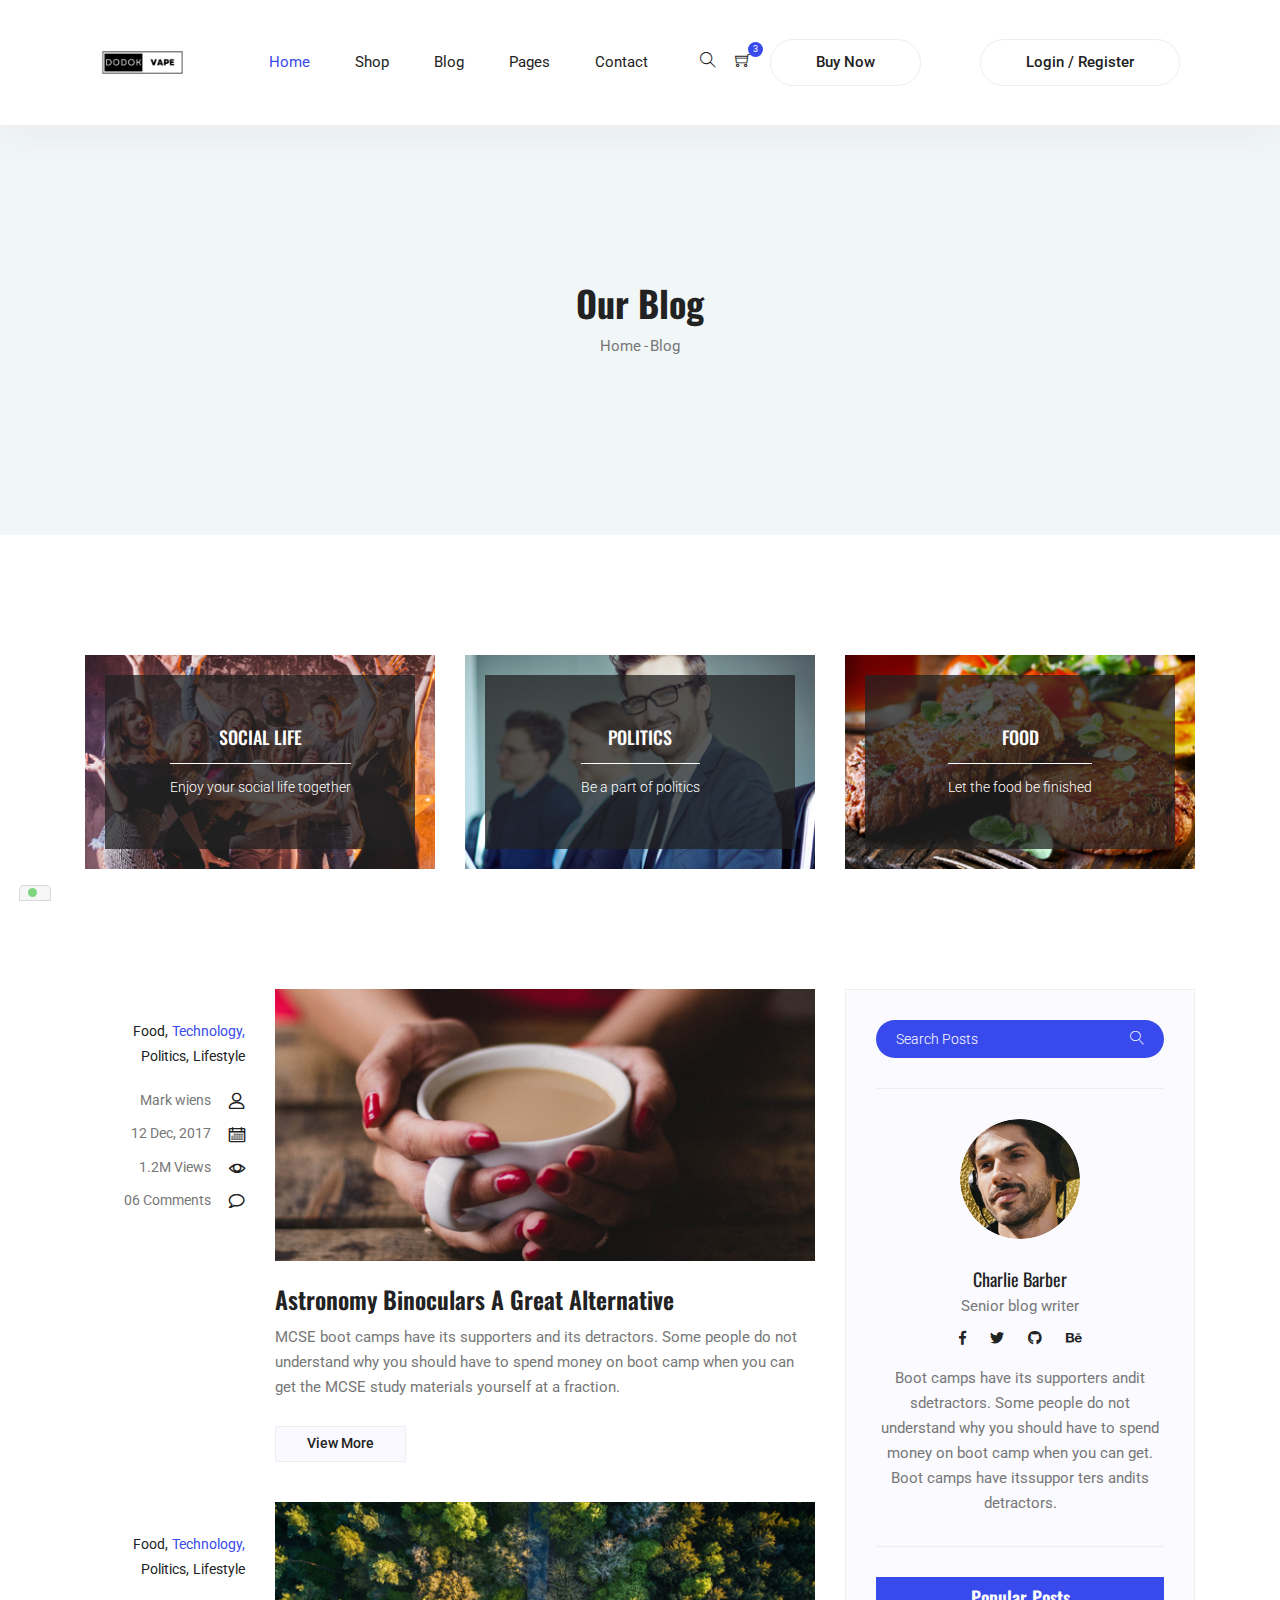
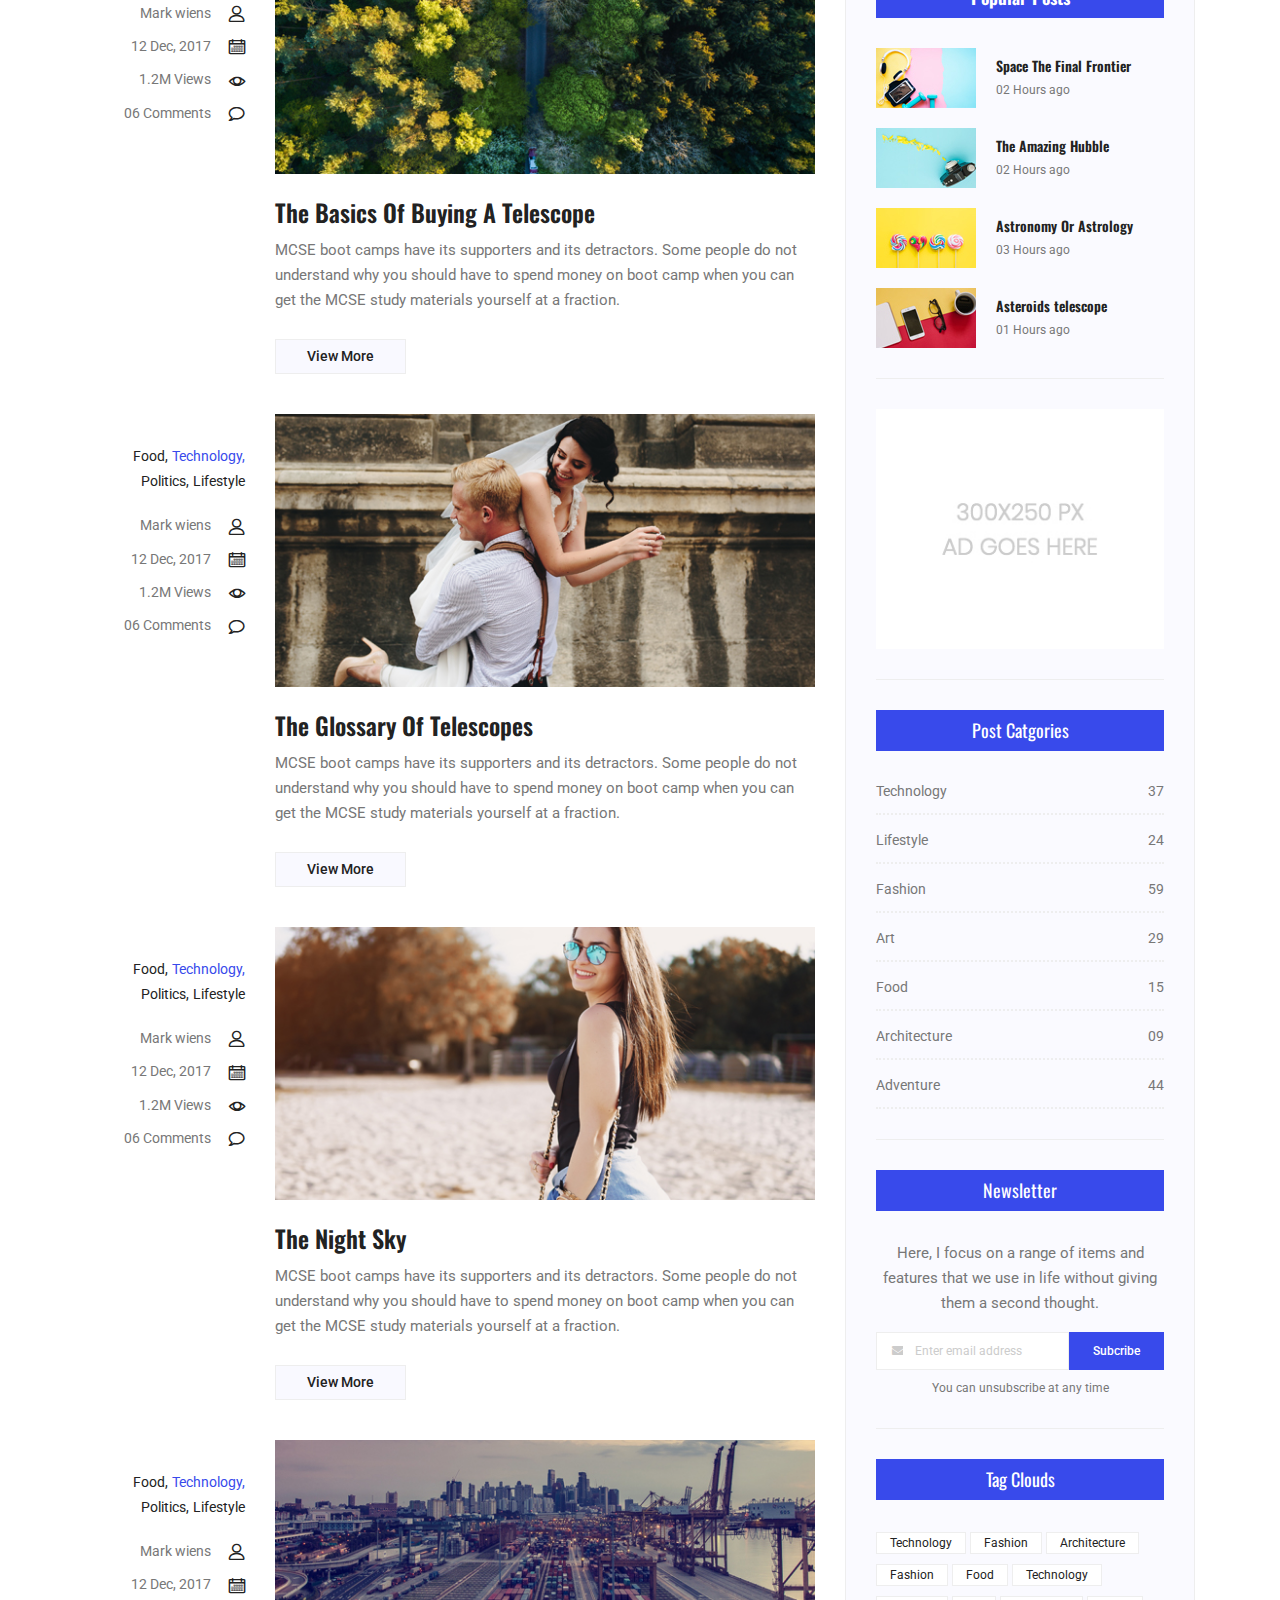
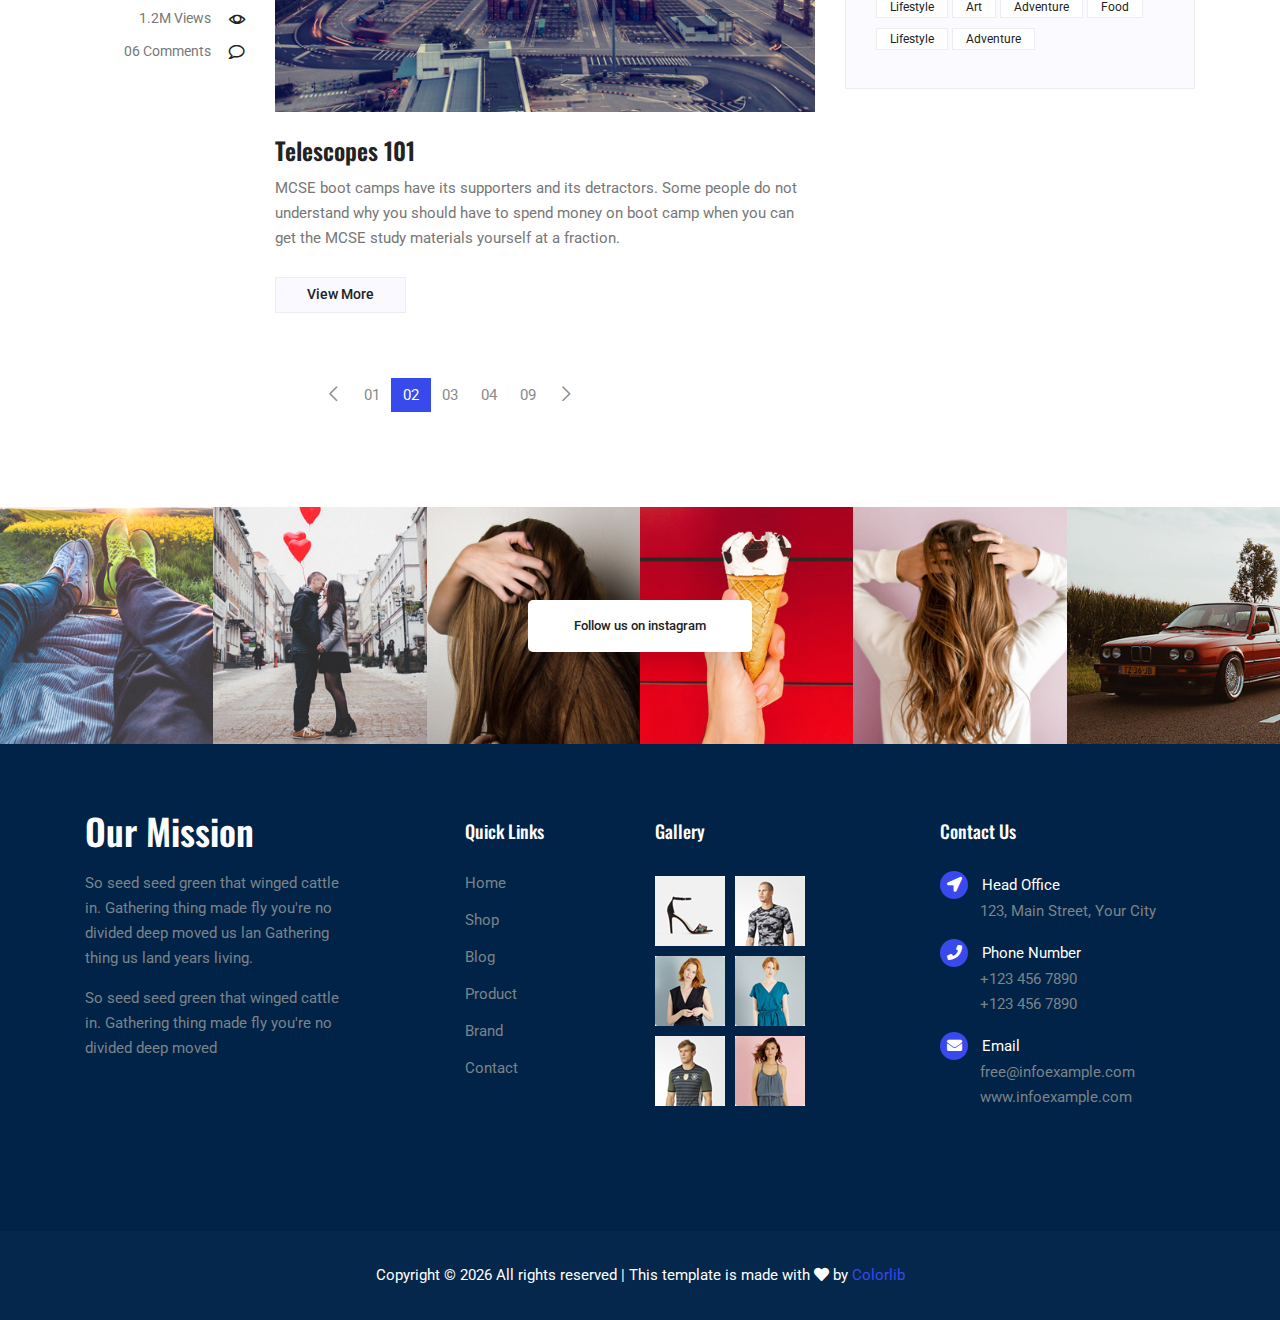
<file: blog.html>
<!DOCTYPE html>
<html lang="en">
  <head>
    <meta charset="UTF-8" />
    <meta name="viewport" content="width=device-width, initial-scale=1.0" />
    <meta http-equiv="X-UA-Compatible" content="ie=edge" />
    <title>Dodok Vape store - Blog</title>
    <link rel="icon" href="img/vape.png" type="image/png" />
    <link rel="stylesheet" href="vendors/bootstrap/bootstrap.min.css" />
    <link rel="stylesheet" href="vendors/fontawesome/css/all.min.css" />
    <link rel="stylesheet" href="vendors/themify-icons/themify-icons.css" />
    <link rel="stylesheet" href="vendors/linericon/style.css" />
    <link rel="stylesheet" href="vendors/owl-carousel/owl.theme.default.min.css" />
    <link rel="stylesheet" href="vendors/owl-carousel/owl.carousel.min.css" />

    <link rel="stylesheet" href="css/style.css" />
  </head>
  <body>
    <!--================ Start Header Menu Area =================-->
    <header class="header_area">
      <div class="main_menu">
        <nav class="navbar navbar-expand-lg navbar-light">
          <div class="container">
            <a class="navbar-brand logo_h" href="index.html"><img src="img/logo-su.png" alt="" width="115" /></a>
            <button class="navbar-toggler" type="button" data-toggle="collapse" data-target="#navbarSupportedContent" aria-controls="navbarSupportedContent" aria-expanded="false" aria-label="Toggle navigation">
              <span class="icon-bar"></span>
              <span class="icon-bar"></span>
              <span class="icon-bar"></span>
            </button>
            <div class="collapse navbar-collapse offset" id="navbarSupportedContent">
              <ul class="nav navbar-nav menu_nav ml-auto mr-auto">
                <li class="nav-item active"><a class="nav-link" href="index.html">Home</a></li>
                <li class="nav-item submenu dropdown">
                  <a href="#" class="nav-link dropdown-toggle" data-toggle="dropdown" role="button" aria-haspopup="true" aria-expanded="false">Shop</a>
                  <ul class="dropdown-menu">
                    <li class="nav-item"><a class="nav-link" href="category.html">Shop Category</a></li>
                    <li class="nav-item"><a class="nav-link" href="single-product.html">Product Details</a></li>
                    <li class="nav-item"><a class="nav-link" href="checkout.html">Product Checkout</a></li>
                    <li class="nav-item"><a class="nav-link" href="confirmation.html">Confirmation</a></li>
                    <li class="nav-item"><a class="nav-link" href="cart.html">Shopping Cart</a></li>
                  </ul>
                </li>
                <li class="nav-item submenu dropdown">
                  <a href="#" class="nav-link dropdown-toggle" data-toggle="dropdown" role="button" aria-haspopup="true" aria-expanded="false">Blog</a>
                  <ul class="dropdown-menu">
                    <li class="nav-item"><a class="nav-link" href="blog.html">Blog</a></li>
                    <li class="nav-item"><a class="nav-link" href="single-blog.html">Blog Details</a></li>
                  </ul>
                </li>
                <li class="nav-item submenu dropdown">
                  <a href="#" class="nav-link dropdown-toggle" data-toggle="dropdown" role="button" aria-haspopup="true" aria-expanded="false">Pages</a>
                  <ul class="dropdown-menu">
                    <li class="nav-item"><a class="nav-link" href="login.html">Login</a></li>
                    <li class="nav-item"><a class="nav-link" href="register.html">Register</a></li>
                    <li class="nav-item"><a class="nav-link" href="tracking-order.html">Tracking</a></li>
                  </ul>
                </li>
                <li class="nav-item"><a class="nav-link" href="contact.html">Contact</a></li>
              </ul>

              <ul class="nav-shop">
                <li class="nav-item">
                  <button data-toggle="modal" data-target=".bds-example-modal-lg" type="button"><i class="ti-search"></i></button>
                </li>
                <li class="nav-item">
                  <button onclick="window.location.href='cart.html'"><i class="ti-shopping-cart"></i><span class="nav-shop__circle">3</span></button>
                </li>
                <li class="nav-item"><a class="button button-header" href="#" onclick="window.location.href='checkout.html'">Buy Now</a></li>
                <li class="nav-item"><a class="button button-header" href="#" data-toggle="modal" data-target=".bd-example-modal-lg" type="button">Login / Register</a></li>
              </ul>
            </div>
          </div>
        </nav>
      </div>
      <!-- Modal -->
      <section id="modal">
        <div class="modal fade bds-example-modal-lg" tabindex="-1" role="dialog" aria-labelledby="myLargeModalLabel" aria-hidden="true">
          <div class="modal-dialog modal-lg">
            <div class="modal-content">
              <div class="modal-header">
                <button type="button" class="close" data-dismiss="modal" aria-label="Close">
                  <span aria-hidden="true">&times;</span>
                </button>
              </div>
              <div class="modal-body">
                <form action="//www.google.net/search" method="get" target="_blank">
                  <div class="form-group">
                    <label for="recipient-name" class="col-form-label">Seacrh</label>
                    <input type="text" class="form-control" name="q" />
                  </div>
                  <button type="submit" class="btn btn-group-lg">Seacrh</button>
                </form>
              </div>
            </div>
          </div>
        </div>
        <div class="modal fade bd-example-modal-lg" tabindex="-1" role="dialog" aria-labelledby="myLargeModalLabel" aria-hidden="true">
          <div class="modal-dialog modal-lg">
            <div class="modal-content">
              <div class="modal-header">
                <h5 class="modal-title" id="exampleModalLongTitle">Login / Rigester</h5>
                <button type="button" class="close" data-dismiss="modal" aria-label="Close">
                  <span aria-hidden="true">&times;</span>
                </button>
              </div>
              <div class="modal-body">
                <section class="login_box_area section-margin">
                  <div class="container">
                    <div class="row">
                      <div class="col-lg-6">
                        <div class="login_box_img">
                          <div class="hover">
                            <h4>New to our website?</h4>
                            <p>There are advances being made in science and technology everyday, and a good example of this is the</p>
                            <a class="button button-account" href="register.html">Create an Account</a>
                          </div>
                        </div>
                      </div>
                      <div class="col-lg-6">
                        <div class="login_form_inner">
                          <h3>Log in to enter</h3>
                          <form class="row login_form" action="#/" id="contactForm">
                            <div class="col-md-12 form-group">
                              <input type="text" class="form-control" id="name" name="name" placeholder="Username" onfocus="this.placeholder = ''" onblur="this.placeholder = 'Username'" />
                            </div>
                            <div class="col-md-12 form-group">
                              <input type="text" class="form-control" id="name" name="name" placeholder="Password" onfocus="this.placeholder = ''" onblur="this.placeholder = 'Password'" />
                            </div>
                            <div class="col-md-12 form-group">
                              <div class="creat_account">
                                <input type="checkbox" id="f-option2" name="selector" />
                                <label for="f-option2">Keep me logged in</label>
                              </div>
                            </div>
                            <div class="col-md-12 form-group">
                              <button type="submit" value="submit" class="button button-login w-100">Log In</button>
                              <a href="#">Forgot Password?</a>
                            </div>
                          </form>
                        </div>
                      </div>
                    </div>
                  </div>
                </section>
              </div>
            </div>
          </div>
        </div>
      </section>
    </header>
    <!--================ End Header Menu Area =================-->

    <!-- ================ start banner area ================= -->
    <section class="blog-banner-area" id="blog">
      <div class="container h-100">
        <div class="blog-banner">
          <div class="text-center">
            <h1>Our Blog</h1>
            <nav aria-label="breadcrumb" class="banner-breadcrumb">
              <ol class="breadcrumb">
                <li class="breadcrumb-item"><a href="#">Home</a></li>
                <li class="breadcrumb-item active" aria-current="page">Blog</li>
              </ol>
            </nav>
          </div>
        </div>
      </div>
    </section>
    <!-- ================ end banner area ================= -->

    <!--================Blog Categorie Area =================-->
    <section class="blog_categorie_area">
      <div class="container">
        <div class="row">
          <div class="col-sm-6 col-lg-4 mb-4 mb-lg-0">
            <div class="categories_post">
              <img class="card-img rounded-0" src="img/blog/cat-post/cat-post-3.jpg" alt="post" />
              <div class="categories_details">
                <div class="categories_text">
                  <a href="single-blog.html">
                    <h5>Social Life</h5>
                  </a>
                  <div class="border_line"></div>
                  <p>Enjoy your social life together</p>
                </div>
              </div>
            </div>
          </div>
          <div class="col-sm-6 col-lg-4 mb-4 mb-lg-0">
            <div class="categories_post">
              <img class="card-img rounded-0" src="img/blog/cat-post/cat-post-2.jpg" alt="post" />
              <div class="categories_details">
                <div class="categories_text">
                  <a href="single-blog.html">
                    <h5>Politics</h5>
                  </a>
                  <div class="border_line"></div>
                  <p>Be a part of politics</p>
                </div>
              </div>
            </div>
          </div>
          <div class="col-sm-6 col-lg-4 mb-4 mb-lg-0">
            <div class="categories_post">
              <img class="card-img rounded-0" src="img/blog/cat-post/cat-post-1.jpg" alt="post" />
              <div class="categories_details">
                <div class="categories_text">
                  <a href="single-blog.html">
                    <h5>Food</h5>
                  </a>
                  <div class="border_line"></div>
                  <p>Let the food be finished</p>
                </div>
              </div>
            </div>
          </div>
        </div>
      </div>
    </section>
    <!--================Blog Categorie Area =================-->

    <!--================Blog Area =================-->
    <section class="blog_area">
      <div class="container">
        <div class="row">
          <div class="col-lg-8">
            <div class="blog_left_sidebar">
              <article class="row blog_item">
                <div class="col-md-3">
                  <div class="blog_info text-right">
                    <div class="post_tag">
                      <a href="#">Food,</a>
                      <a class="active" href="#">Technology,</a>
                      <a href="#">Politics,</a>
                      <a href="#">Lifestyle</a>
                    </div>
                    <ul class="blog_meta list">
                      <li>
                        <a href="#"
                          >Mark wiens
                          <i class="lnr lnr-user"></i>
                        </a>
                      </li>
                      <li>
                        <a href="#"
                          >12 Dec, 2017
                          <i class="lnr lnr-calendar-full"></i>
                        </a>
                      </li>
                      <li>
                        <a href="#"
                          >1.2M Views
                          <i class="lnr lnr-eye"></i>
                        </a>
                      </li>
                      <li>
                        <a href="#"
                          >06 Comments
                          <i class="lnr lnr-bubble"></i>
                        </a>
                      </li>
                    </ul>
                  </div>
                </div>
                <div class="col-md-9">
                  <div class="blog_post">
                    <img src="img/blog/main-blog/m-blog-1.jpg" alt="" />
                    <div class="blog_details">
                      <a href="single-blog.html">
                        <h2>Astronomy Binoculars A Great Alternative</h2>
                      </a>
                      <p>MCSE boot camps have its supporters and its detractors. Some people do not understand why you should have to spend money on boot camp when you can get the MCSE study materials yourself at a fraction.</p>
                      <a class="button button-blog" href="single-blog.html">View More</a>
                    </div>
                  </div>
                </div>
              </article>
              <article class="row blog_item">
                <div class="col-md-3">
                  <div class="blog_info text-right">
                    <div class="post_tag">
                      <a href="#">Food,</a>
                      <a class="active" href="#">Technology,</a>
                      <a href="#">Politics,</a>
                      <a href="#">Lifestyle</a>
                    </div>
                    <ul class="blog_meta list">
                      <li>
                        <a href="#"
                          >Mark wiens
                          <i class="lnr lnr-user"></i>
                        </a>
                      </li>
                      <li>
                        <a href="#"
                          >12 Dec, 2017
                          <i class="lnr lnr-calendar-full"></i>
                        </a>
                      </li>
                      <li>
                        <a href="#"
                          >1.2M Views
                          <i class="lnr lnr-eye"></i>
                        </a>
                      </li>
                      <li>
                        <a href="#"
                          >06 Comments
                          <i class="lnr lnr-bubble"></i>
                        </a>
                      </li>
                    </ul>
                  </div>
                </div>
                <div class="col-md-9">
                  <div class="blog_post">
                    <img src="img/blog/main-blog/m-blog-2.jpg" alt="" />
                    <div class="blog_details">
                      <a href="single-blog.html">
                        <h2>The Basics Of Buying A Telescope</h2>
                      </a>
                      <p>MCSE boot camps have its supporters and its detractors. Some people do not understand why you should have to spend money on boot camp when you can get the MCSE study materials yourself at a fraction.</p>
                      <a href="single-blog.html" class="button button-blog">View More</a>
                    </div>
                  </div>
                </div>
              </article>
              <article class="row blog_item">
                <div class="col-md-3">
                  <div class="blog_info text-right">
                    <div class="post_tag">
                      <a href="#">Food,</a>
                      <a class="active" href="#">Technology,</a>
                      <a href="#">Politics,</a>
                      <a href="#">Lifestyle</a>
                    </div>
                    <ul class="blog_meta list">
                      <li>
                        <a href="#"
                          >Mark wiens
                          <i class="lnr lnr-user"></i>
                        </a>
                      </li>
                      <li>
                        <a href="#"
                          >12 Dec, 2017
                          <i class="lnr lnr-calendar-full"></i>
                        </a>
                      </li>
                      <li>
                        <a href="#"
                          >1.2M Views
                          <i class="lnr lnr-eye"></i>
                        </a>
                      </li>
                      <li>
                        <a href="#"
                          >06 Comments
                          <i class="lnr lnr-bubble"></i>
                        </a>
                      </li>
                    </ul>
                  </div>
                </div>
                <div class="col-md-9">
                  <div class="blog_post">
                    <img src="img/blog/main-blog/m-blog-3.jpg" alt="" />
                    <div class="blog_details">
                      <a href="single-blog.html">
                        <h2>The Glossary Of Telescopes</h2>
                      </a>
                      <p>MCSE boot camps have its supporters and its detractors. Some people do not understand why you should have to spend money on boot camp when you can get the MCSE study materials yourself at a fraction.</p>
                      <a href="single-blog.html" class="button button-blog">View More</a>
                    </div>
                  </div>
                </div>
              </article>
              <article class="row blog_item">
                <div class="col-md-3">
                  <div class="blog_info text-right">
                    <div class="post_tag">
                      <a href="#">Food,</a>
                      <a class="active" href="#">Technology,</a>
                      <a href="#">Politics,</a>
                      <a href="#">Lifestyle</a>
                    </div>
                    <ul class="blog_meta list">
                      <li>
                        <a href="#"
                          >Mark wiens
                          <i class="lnr lnr-user"></i>
                        </a>
                      </li>
                      <li>
                        <a href="#"
                          >12 Dec, 2017
                          <i class="lnr lnr-calendar-full"></i>
                        </a>
                      </li>
                      <li>
                        <a href="#"
                          >1.2M Views
                          <i class="lnr lnr-eye"></i>
                        </a>
                      </li>
                      <li>
                        <a href="#"
                          >06 Comments
                          <i class="lnr lnr-bubble"></i>
                        </a>
                      </li>
                    </ul>
                  </div>
                </div>
                <div class="col-md-9">
                  <div class="blog_post">
                    <img src="img/blog/main-blog/m-blog-4.jpg" alt="" />
                    <div class="blog_details">
                      <a href="single-blog.html">
                        <h2>The Night Sky</h2>
                      </a>
                      <p>MCSE boot camps have its supporters and its detractors. Some people do not understand why you should have to spend money on boot camp when you can get the MCSE study materials yourself at a fraction.</p>
                      <a href="single-blog.html" class="button button-blog">View More</a>
                    </div>
                  </div>
                </div>
              </article>
              <article class="row blog_item">
                <div class="col-md-3">
                  <div class="blog_info text-right">
                    <div class="post_tag">
                      <a href="#">Food,</a>
                      <a class="active" href="#">Technology,</a>
                      <a href="#">Politics,</a>
                      <a href="#">Lifestyle</a>
                    </div>
                    <ul class="blog_meta list">
                      <li>
                        <a href="#"
                          >Mark wiens
                          <i class="lnr lnr-user"></i>
                        </a>
                      </li>
                      <li>
                        <a href="#"
                          >12 Dec, 2017
                          <i class="lnr lnr-calendar-full"></i>
                        </a>
                      </li>
                      <li>
                        <a href="#"
                          >1.2M Views
                          <i class="lnr lnr-eye"></i>
                        </a>
                      </li>
                      <li>
                        <a href="#"
                          >06 Comments
                          <i class="lnr lnr-bubble"></i>
                        </a>
                      </li>
                    </ul>
                  </div>
                </div>
                <div class="col-md-9">
                  <div class="blog_post">
                    <img src="img/blog/main-blog/m-blog-5.jpg" alt="" />
                    <div class="blog_details">
                      <a href="single-blog.html">
                        <h2>Telescopes 101</h2>
                      </a>
                      <p>MCSE boot camps have its supporters and its detractors. Some people do not understand why you should have to spend money on boot camp when you can get the MCSE study materials yourself at a fraction.</p>
                      <a href="single-blog.html" class="button button-blog">View More</a>
                    </div>
                  </div>
                </div>
              </article>
              <nav class="blog-pagination justify-content-center d-flex">
                <ul class="pagination">
                  <li class="page-item">
                    <a href="#" class="page-link" aria-label="Previous">
                      <span aria-hidden="true">
                        <span class="lnr lnr-chevron-left"></span>
                      </span>
                    </a>
                  </li>
                  <li class="page-item">
                    <a href="#" class="page-link">01</a>
                  </li>
                  <li class="page-item active">
                    <a href="#" class="page-link">02</a>
                  </li>
                  <li class="page-item">
                    <a href="#" class="page-link">03</a>
                  </li>
                  <li class="page-item">
                    <a href="#" class="page-link">04</a>
                  </li>
                  <li class="page-item">
                    <a href="#" class="page-link">09</a>
                  </li>
                  <li class="page-item">
                    <a href="#" class="page-link" aria-label="Next">
                      <span aria-hidden="true">
                        <span class="lnr lnr-chevron-right"></span>
                      </span>
                    </a>
                  </li>
                </ul>
              </nav>
            </div>
          </div>
          <div class="col-lg-4">
            <div class="blog_right_sidebar">
              <aside class="single_sidebar_widget search_widget">
                <div class="input-group">
                  <input type="text" class="form-control" placeholder="Search Posts" />
                  <span class="input-group-btn">
                    <button class="btn btn-default" type="button">
                      <i class="lnr lnr-magnifier"></i>
                    </button>
                  </span>
                </div>
                <!-- /input-group -->
                <div class="br"></div>
              </aside>
              <aside class="single_sidebar_widget author_widget">
                <img class="author_img rounded-circle" src="img/blog/author.png" alt="" />
                <h4>Charlie Barber</h4>
                <p>Senior blog writer</p>
                <div class="social_icon">
                  <a href="#">
                    <i class="fab fa-facebook-f"></i>
                  </a>
                  <a href="#">
                    <i class="fab fa-twitter"></i>
                  </a>
                  <a href="#">
                    <i class="fab fa-github"></i>
                  </a>
                  <a href="#">
                    <i class="fab fa-behance"></i>
                  </a>
                </div>
                <p>Boot camps have its supporters andit sdetractors. Some people do not understand why you should have to spend money on boot camp when you can get. Boot camps have itssuppor ters andits detractors.</p>
                <div class="br"></div>
              </aside>
              <aside class="single_sidebar_widget popular_post_widget">
                <h3 class="widget_title">Popular Posts</h3>
                <div class="media post_item">
                  <img src="img/blog/popular-post/post1.jpg" alt="post" />
                  <div class="media-body">
                    <a href="single-blog.html">
                      <h3>Space The Final Frontier</h3>
                    </a>
                    <p>02 Hours ago</p>
                  </div>
                </div>
                <div class="media post_item">
                  <img src="img/blog/popular-post/post2.jpg" alt="post" />
                  <div class="media-body">
                    <a href="single-blog.html">
                      <h3>The Amazing Hubble</h3>
                    </a>
                    <p>02 Hours ago</p>
                  </div>
                </div>
                <div class="media post_item">
                  <img src="img/blog/popular-post/post3.jpg" alt="post" />
                  <div class="media-body">
                    <a href="single-blog.html">
                      <h3>Astronomy Or Astrology</h3>
                    </a>
                    <p>03 Hours ago</p>
                  </div>
                </div>
                <div class="media post_item">
                  <img src="img/blog/popular-post/post4.jpg" alt="post" />
                  <div class="media-body">
                    <a href="single-blog.html">
                      <h3>Asteroids telescope</h3>
                    </a>
                    <p>01 Hours ago</p>
                  </div>
                </div>
                <div class="br"></div>
              </aside>
              <aside class="single_sidebar_widget ads_widget">
                <a href="#">
                  <img class="img-fluid" src="img/blog/add.jpg" alt="" />
                </a>
                <div class="br"></div>
              </aside>
              <aside class="single_sidebar_widget post_category_widget">
                <h4 class="widget_title">Post Catgories</h4>
                <ul class="list cat-list">
                  <li>
                    <a href="#" class="d-flex justify-content-between">
                      <p>Technology</p>
                      <p>37</p>
                    </a>
                  </li>
                  <li>
                    <a href="#" class="d-flex justify-content-between">
                      <p>Lifestyle</p>
                      <p>24</p>
                    </a>
                  </li>
                  <li>
                    <a href="#" class="d-flex justify-content-between">
                      <p>Fashion</p>
                      <p>59</p>
                    </a>
                  </li>
                  <li>
                    <a href="#" class="d-flex justify-content-between">
                      <p>Art</p>
                      <p>29</p>
                    </a>
                  </li>
                  <li>
                    <a href="#" class="d-flex justify-content-between">
                      <p>Food</p>
                      <p>15</p>
                    </a>
                  </li>
                  <li>
                    <a href="#" class="d-flex justify-content-between">
                      <p>Architecture</p>
                      <p>09</p>
                    </a>
                  </li>
                  <li>
                    <a href="#" class="d-flex justify-content-between">
                      <p>Adventure</p>
                      <p>44</p>
                    </a>
                  </li>
                </ul>
                <div class="br"></div>
              </aside>
              <aside class="single-sidebar-widget newsletter_widget">
                <h4 class="widget_title">Newsletter</h4>
                <p>Here, I focus on a range of items and features that we use in life without giving them a second thought.</p>
                <div class="form-group d-flex flex-row">
                  <div class="input-group">
                    <div class="input-group-prepend">
                      <div class="input-group-text">
                        <i class="fa fa-envelope" aria-hidden="true"></i>
                      </div>
                    </div>
                    <input type="text" class="form-control" id="inlineFormInputGroup" placeholder="Enter email address" onfocus="this.placeholder = ''" onblur="this.placeholder = 'Enter email'" />
                  </div>
                  <a href="#" class="bbtns">Subcribe</a>
                </div>
                <p class="text-bottom">You can unsubscribe at any time</p>
                <div class="br"></div>
              </aside>
              <aside class="single-sidebar-widget tag_cloud_widget">
                <h4 class="widget_title">Tag Clouds</h4>
                <ul class="list">
                  <li>
                    <a href="#">Technology</a>
                  </li>
                  <li>
                    <a href="#">Fashion</a>
                  </li>
                  <li>
                    <a href="#">Architecture</a>
                  </li>
                  <li>
                    <a href="#">Fashion</a>
                  </li>
                  <li>
                    <a href="#">Food</a>
                  </li>
                  <li>
                    <a href="#">Technology</a>
                  </li>
                  <li>
                    <a href="#">Lifestyle</a>
                  </li>
                  <li>
                    <a href="#">Art</a>
                  </li>
                  <li>
                    <a href="#">Adventure</a>
                  </li>
                  <li>
                    <a href="#">Food</a>
                  </li>
                  <li>
                    <a href="#">Lifestyle</a>
                  </li>
                  <li>
                    <a href="#">Adventure</a>
                  </li>
                </ul>
              </aside>
            </div>
          </div>
        </div>
      </div>
    </section>
    <!--================Blog Area =================-->

    <!--================Instagram Area =================-->
    <section class="instagram_area">
      <div class="container box_1620">
        <div class="insta_btn">
          <a class="btn theme_btn" href="#">Follow us on instagram</a>
        </div>
        <div class="instagram_image row m0">
          <a href="#"><img src="img/instagram/ins-1.jpg" alt="" /></a>
          <a href="#"><img src="img/instagram/ins-2.jpg" alt="" /></a>
          <a href="#"><img src="img/instagram/ins-3.jpg" alt="" /></a>
          <a href="#"><img src="img/instagram/ins-4.jpg" alt="" /></a>
          <a href="#"><img src="img/instagram/ins-5.jpg" alt="" /></a>
          <a href="#"><img src="img/instagram/ins-6.jpg" alt="" /></a>
        </div>
      </div>
    </section>
    <!--================End Instagram Area =================-->

    <!--================ Start footer Area  =================-->
    <footer>
      <div class="footer-area">
        <div class="container">
          <div class="row section_gap">
            <div class="col-lg-3 col-md-6 col-sm-6">
              <div class="single-footer-widget tp_widgets">
                <h4 class="footer_title large_title">Our Mission</h4>
                <p>So seed seed green that winged cattle in. Gathering thing made fly you're no divided deep moved us lan Gathering thing us land years living.</p>
                <p>So seed seed green that winged cattle in. Gathering thing made fly you're no divided deep moved</p>
              </div>
            </div>
            <div class="offset-lg-1 col-lg-2 col-md-6 col-sm-6">
              <div class="single-footer-widget tp_widgets">
                <h4 class="footer_title">Quick Links</h4>
                <ul class="list">
                  <li><a href="#">Home</a></li>
                  <li><a href="#">Shop</a></li>
                  <li><a href="#">Blog</a></li>
                  <li><a href="#">Product</a></li>
                  <li><a href="#">Brand</a></li>
                  <li><a href="#">Contact</a></li>
                </ul>
              </div>
            </div>
            <div class="col-lg-2 col-md-6 col-sm-6">
              <div class="single-footer-widget instafeed">
                <h4 class="footer_title">Gallery</h4>
                <ul class="list instafeed d-flex flex-wrap">
                  <li><img src="img/gallery/r1.jpg" alt="" /></li>
                  <li><img src="img/gallery/r2.jpg" alt="" /></li>
                  <li><img src="img/gallery/r3.jpg" alt="" /></li>
                  <li><img src="img/gallery/r5.jpg" alt="" /></li>
                  <li><img src="img/gallery/r7.jpg" alt="" /></li>
                  <li><img src="img/gallery/r8.jpg" alt="" /></li>
                </ul>
              </div>
            </div>
            <div class="offset-lg-1 col-lg-3 col-md-6 col-sm-6">
              <div class="single-footer-widget tp_widgets">
                <h4 class="footer_title">Contact Us</h4>
                <div class="ml-40">
                  <p class="sm-head">
                    <span class="fa fa-location-arrow"></span>
                    Head Office
                  </p>
                  <p>123, Main Street, Your City</p>

                  <p class="sm-head">
                    <span class="fa fa-phone"></span>
                    Phone Number
                  </p>
                  <p>
                    +123 456 7890 <br />
                    +123 456 7890
                  </p>

                  <p class="sm-head">
                    <span class="fa fa-envelope"></span>
                    Email
                  </p>
                  <p>
                    free@infoexample.com <br />
                    www.infoexample.com
                  </p>
                </div>
              </div>
            </div>
          </div>
        </div>
      </div>

      <div class="footer-bottom">
        <div class="container">
          <div class="row d-flex">
            <p class="col-lg-12 footer-text text-center">
              <!-- Link back to Colorlib can't be removed. Template is licensed under CC BY 3.0. -->
              Copyright &copy;
              <script>
                document.write(new Date().getFullYear());
              </script>
              All rights reserved | This template is made with <i class="fa fa-heart" aria-hidden="true"></i> by <a href="https://colorlib.com" target="_blank">Colorlib</a>
              <!-- Link back to Colorlib can't be removed. Template is licensed under CC BY 3.0. -->
            </p>
          </div>
        </div>
      </div>
    </footer>
    <!--================ End footer Area  =================-->

    <script src="vendors/jquery/jquery-3.2.1.min.js"></script>
    <script src="vendors/bootstrap/bootstrap.bundle.min.js"></script>
    <script src="vendors/owl-carousel/owl.carousel.min.js"></script>
    <script src="vendors/nice-select/jquery.nice-select.min.js"></script>
    <script src="vendors/jquery.ajaxchimp.min.js"></script>
    <script src="vendors/mail-script.js"></script>
    <script src="js/main.js"></script>
    <script src="js/off/off.js"></script>
  </body>
</html>
</file>
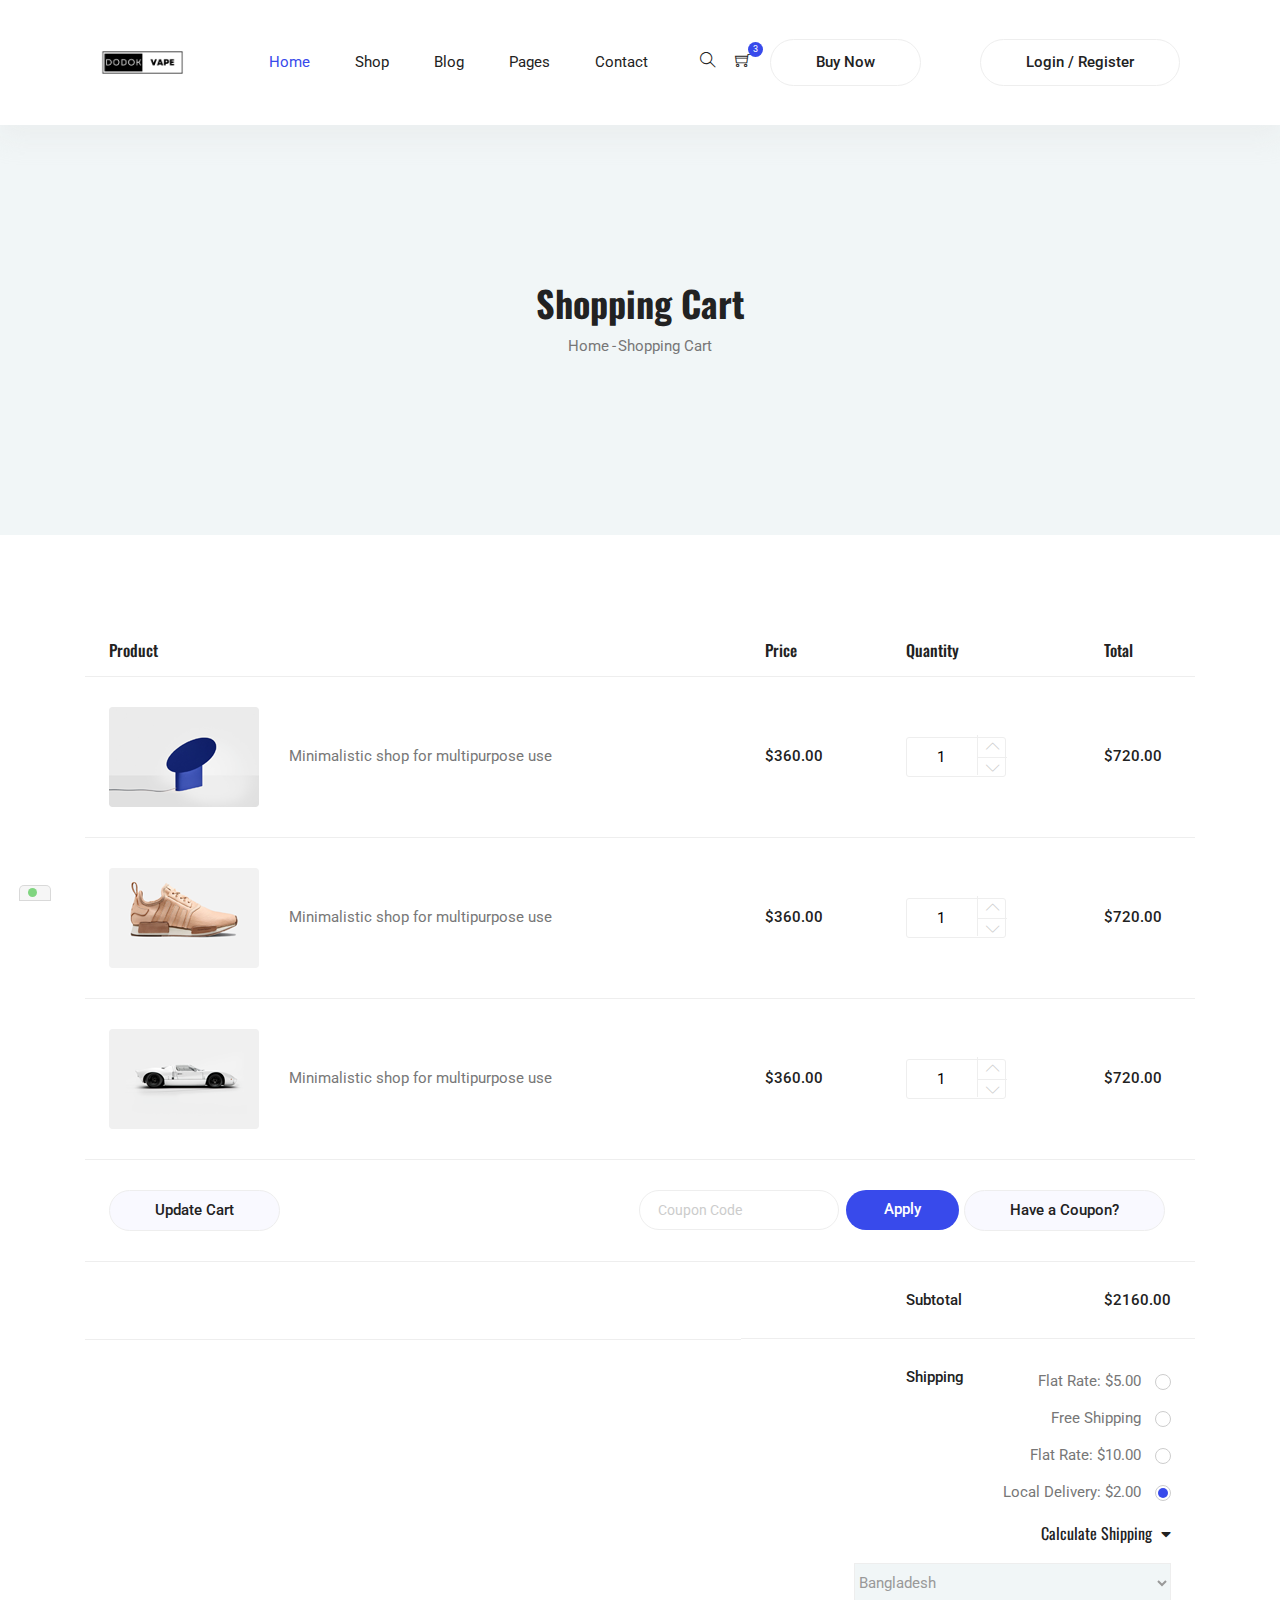
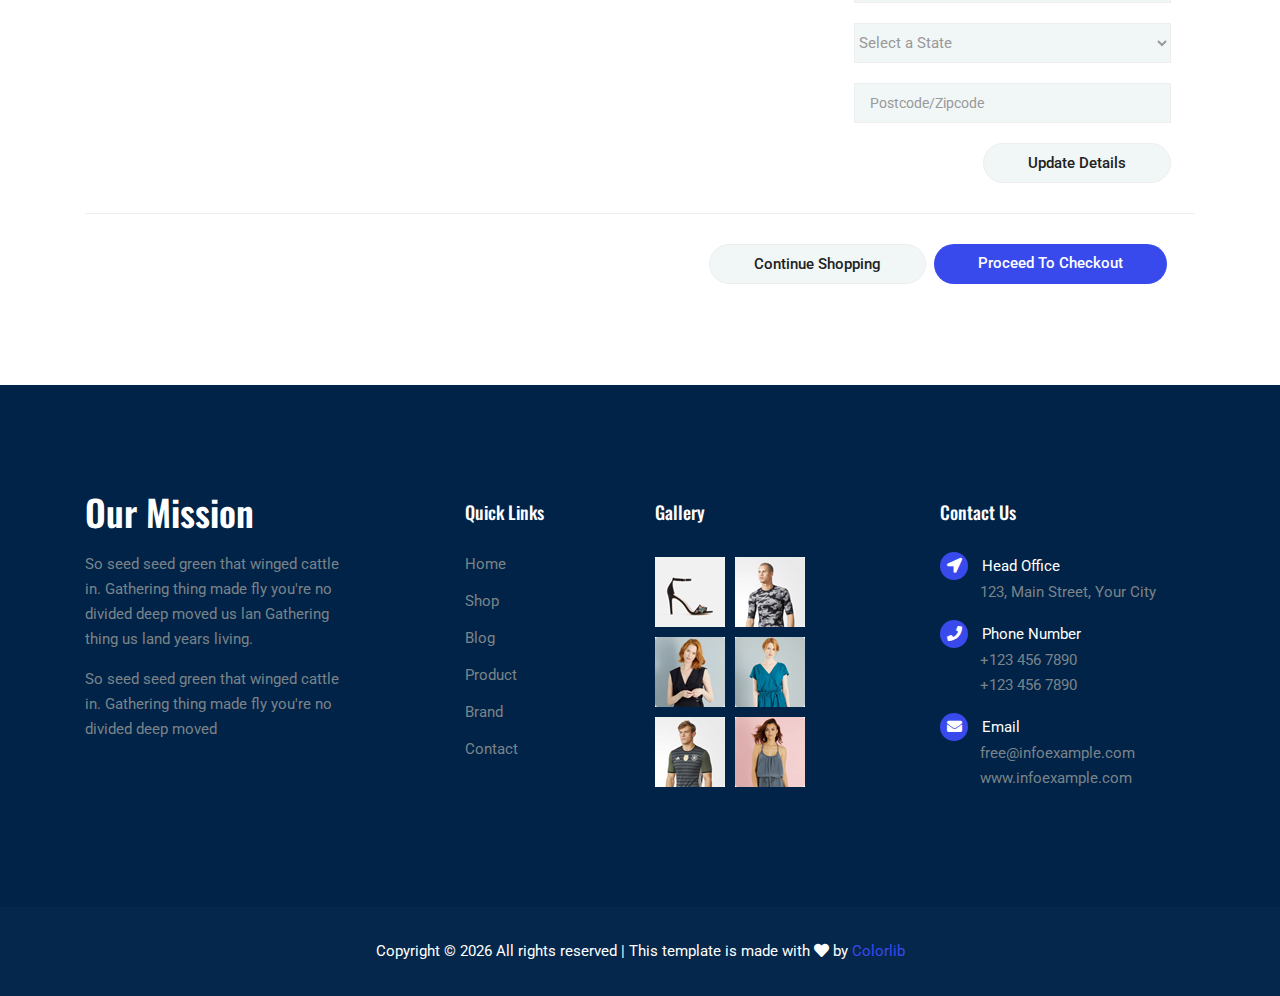
<file: cart.html>
<!DOCTYPE html>
<html lang="en">
  <head>
    <meta charset="UTF-8" />
    <meta name="viewport" content="width=device-width, initial-scale=1.0" />
    <meta http-equiv="X-UA-Compatible" content="ie=edge" />
    <title>Dodok Vape store - Cart</title>
    <link rel="icon" href="img/vape.png" type="image/png" />
    <link rel="stylesheet" href="vendors/bootstrap/bootstrap.min.css" />
    <link rel="stylesheet" href="vendors/fontawesome/css/all.min.css" />
    <link rel="stylesheet" href="vendors/themify-icons/themify-icons.css" />
    <link rel="stylesheet" href="vendors/linericon/style.css" />
    <link rel="stylesheet" href="vendors/owl-carousel/owl.theme.default.min.css" />
    <link rel="stylesheet" href="vendors/owl-carousel/owl.carousel.min.css" />
    <link rel="stylesheet" href="vendors/nice-select/nice-select.css" />
    <link rel="stylesheet" href="vendors/nouislider/nouislider.min.css" />

    <link rel="stylesheet" href="css/style.css" />
  </head>
  <body>
    <!--================ Start Header Menu Area =================-->
    <header class="header_area">
      <div class="main_menu">
        <nav class="navbar navbar-expand-lg navbar-light">
          <div class="container">
            <a class="navbar-brand logo_h" href="index.html"><img src="img/logo-su.png" alt="" width="115" /></a>
            <button class="navbar-toggler" type="button" data-toggle="collapse" data-target="#navbarSupportedContent" aria-controls="navbarSupportedContent" aria-expanded="false" aria-label="Toggle navigation">
              <span class="icon-bar"></span>
              <span class="icon-bar"></span>
              <span class="icon-bar"></span>
            </button>
            <div class="collapse navbar-collapse offset" id="navbarSupportedContent">
              <ul class="nav navbar-nav menu_nav ml-auto mr-auto">
                <li class="nav-item active"><a class="nav-link" href="index.html">Home</a></li>
                <li class="nav-item submenu dropdown">
                  <a href="#" class="nav-link dropdown-toggle" data-toggle="dropdown" role="button" aria-haspopup="true" aria-expanded="false">Shop</a>
                  <ul class="dropdown-menu">
                    <li class="nav-item"><a class="nav-link" href="category.html">Shop Category</a></li>
                    <li class="nav-item"><a class="nav-link" href="single-product.html">Product Details</a></li>
                    <li class="nav-item"><a class="nav-link" href="checkout.html">Product Checkout</a></li>
                    <li class="nav-item"><a class="nav-link" href="confirmation.html">Confirmation</a></li>
                    <li class="nav-item"><a class="nav-link" href="cart.html">Shopping Cart</a></li>
                  </ul>
                </li>
                <li class="nav-item submenu dropdown">
                  <a href="#" class="nav-link dropdown-toggle" data-toggle="dropdown" role="button" aria-haspopup="true" aria-expanded="false">Blog</a>
                  <ul class="dropdown-menu">
                    <li class="nav-item"><a class="nav-link" href="blog.html">Blog</a></li>
                    <li class="nav-item"><a class="nav-link" href="single-blog.html">Blog Details</a></li>
                  </ul>
                </li>
                <li class="nav-item submenu dropdown">
                  <a href="#" class="nav-link dropdown-toggle" data-toggle="dropdown" role="button" aria-haspopup="true" aria-expanded="false">Pages</a>
                  <ul class="dropdown-menu">
                    <li class="nav-item"><a class="nav-link" href="login.html">Login</a></li>
                    <li class="nav-item"><a class="nav-link" href="register.html">Register</a></li>
                    <li class="nav-item"><a class="nav-link" href="tracking-order.html">Tracking</a></li>
                  </ul>
                </li>
                <li class="nav-item"><a class="nav-link" href="contact.html">Contact</a></li>
              </ul>

              <ul class="nav-shop">
                <li class="nav-item">
                  <button data-toggle="modal" data-target=".bds-example-modal-lg" type="button"><i class="ti-search"></i></button>
                </li>
                <li class="nav-item">
                  <button onclick="window.location.href='cart.html'"><i class="ti-shopping-cart"></i><span class="nav-shop__circle">3</span></button>
                </li>
                <li class="nav-item"><a class="button button-header" href="#" onclick="window.location.href='checkout.html'">Buy Now</a></li>
                <li class="nav-item"><a class="button button-header" href="#" data-toggle="modal" data-target=".bd-example-modal-lg" type="button">Login / Register</a></li>
              </ul>
            </div>
          </div>
        </nav>
      </div>
      <!-- Modal -->
      <section id="modal">
        <div class="modal fade bds-example-modal-lg" tabindex="-1" role="dialog" aria-labelledby="myLargeModalLabel" aria-hidden="true">
          <div class="modal-dialog modal-lg">
            <div class="modal-content">
              <div class="modal-header">
                <button type="button" class="close" data-dismiss="modal" aria-label="Close">
                  <span aria-hidden="true">&times;</span>
                </button>
              </div>
              <div class="modal-body">
                <form action="//www.google.net/search" method="get" target="_blank">
                  <div class="form-group">
                    <label for="recipient-name" class="col-form-label">Seacrh</label>
                    <input type="text" class="form-control" name="q" />
                  </div>
                  <button type="submit" class="btn btn-group-lg">Seacrh</button>
                </form>
              </div>
            </div>
          </div>
        </div>
        <div class="modal fade bd-example-modal-lg" tabindex="-1" role="dialog" aria-labelledby="myLargeModalLabel" aria-hidden="true">
          <div class="modal-dialog modal-lg">
            <div class="modal-content">
              <div class="modal-header">
                <h5 class="modal-title" id="exampleModalLongTitle">Login / Rigester</h5>
                <button type="button" class="close" data-dismiss="modal" aria-label="Close">
                  <span aria-hidden="true">&times;</span>
                </button>
              </div>
              <div class="modal-body">
                <section class="login_box_area section-margin">
                  <div class="container">
                    <div class="row">
                      <div class="col-lg-6">
                        <div class="login_box_img">
                          <div class="hover">
                            <h4>New to our website?</h4>
                            <p>There are advances being made in science and technology everyday, and a good example of this is the</p>
                            <a class="button button-account" href="register.html">Create an Account</a>
                          </div>
                        </div>
                      </div>
                      <div class="col-lg-6">
                        <div class="login_form_inner">
                          <h3>Log in to enter</h3>
                          <form class="row login_form" action="#/" id="contactForm">
                            <div class="col-md-12 form-group">
                              <input type="text" class="form-control" id="name" name="name" placeholder="Username" onfocus="this.placeholder = ''" onblur="this.placeholder = 'Username'" />
                            </div>
                            <div class="col-md-12 form-group">
                              <input type="text" class="form-control" id="name" name="name" placeholder="Password" onfocus="this.placeholder = ''" onblur="this.placeholder = 'Password'" />
                            </div>
                            <div class="col-md-12 form-group">
                              <div class="creat_account">
                                <input type="checkbox" id="f-option2" name="selector" />
                                <label for="f-option2">Keep me logged in</label>
                              </div>
                            </div>
                            <div class="col-md-12 form-group">
                              <button type="submit" value="submit" class="button button-login w-100">Log In</button>
                              <a href="#">Forgot Password?</a>
                            </div>
                          </form>
                        </div>
                      </div>
                    </div>
                  </div>
                </section>
              </div>
            </div>
          </div>
        </div>
      </section>
    </header>
    <!--================ End Header Menu Area =================-->

    <!-- ================ start banner area ================= -->
    <section class="blog-banner-area" id="category">
      <div class="container h-100">
        <div class="blog-banner">
          <div class="text-center">
            <h1>Shopping Cart</h1>
            <nav aria-label="breadcrumb" class="banner-breadcrumb">
              <ol class="breadcrumb">
                <li class="breadcrumb-item"><a href="#">Home</a></li>
                <li class="breadcrumb-item active" aria-current="page">Shopping Cart</li>
              </ol>
            </nav>
          </div>
        </div>
      </div>
    </section>
    <!-- ================ end banner area ================= -->

    <!--================Cart Area =================-->
    <section class="cart_area">
      <div class="container">
        <div class="cart_inner">
          <div class="table-responsive">
            <table class="table">
              <thead>
                <tr>
                  <th scope="col">Product</th>
                  <th scope="col">Price</th>
                  <th scope="col">Quantity</th>
                  <th scope="col">Total</th>
                </tr>
              </thead>
              <tbody>
                <tr>
                  <td>
                    <div class="media">
                      <div class="d-flex">
                        <img src="img/cart/cart1.png" alt="" />
                      </div>
                      <div class="media-body">
                        <p>Minimalistic shop for multipurpose use</p>
                      </div>
                    </div>
                  </td>
                  <td>
                    <h5>$360.00</h5>
                  </td>
                  <td>
                    <div class="product_count">
                      <input type="text" name="qty" id="sst" maxlength="12" value="1" title="Quantity:" class="input-text qty" />
                      <button onclick="var result = document.getElementById('sst'); var sst = result.value; if( !isNaN( sst )) result.value++;return false;" class="increase items-count" type="button">
                        <i class="lnr lnr-chevron-up"></i>
                      </button>
                      <button onclick="var result = document.getElementById('sst'); var sst = result.value; if( !isNaN( sst ) &amp;&amp; sst > 0 ) result.value--;return false;" class="reduced items-count" type="button">
                        <i class="lnr lnr-chevron-down"></i>
                      </button>
                    </div>
                  </td>
                  <td>
                    <h5>$720.00</h5>
                  </td>
                </tr>
                <tr>
                  <td>
                    <div class="media">
                      <div class="d-flex">
                        <img src="img/cart/cart2.png" alt="" />
                      </div>
                      <div class="media-body">
                        <p>Minimalistic shop for multipurpose use</p>
                      </div>
                    </div>
                  </td>
                  <td>
                    <h5>$360.00</h5>
                  </td>
                  <td>
                    <div class="product_count">
                      <input type="text" name="qty" id="sst" maxlength="12" value="1" title="Quantity:" class="input-text qty" />
                      <button onclick="var result = document.getElementById('sst'); var sst = result.value; if( !isNaN( sst )) result.value++;return false;" class="increase items-count" type="button">
                        <i class="lnr lnr-chevron-up"></i>
                      </button>
                      <button onclick="var result = document.getElementById('sst'); var sst = result.value; if( !isNaN( sst ) &amp;&amp; sst > 0 ) result.value--;return false;" class="reduced items-count" type="button">
                        <i class="lnr lnr-chevron-down"></i>
                      </button>
                    </div>
                  </td>
                  <td>
                    <h5>$720.00</h5>
                  </td>
                </tr>
                <tr>
                  <td>
                    <div class="media">
                      <div class="d-flex">
                        <img src="img/cart/cart3.png" alt="" />
                      </div>
                      <div class="media-body">
                        <p>Minimalistic shop for multipurpose use</p>
                      </div>
                    </div>
                  </td>
                  <td>
                    <h5>$360.00</h5>
                  </td>
                  <td>
                    <div class="product_count">
                      <input type="text" name="qty" id="sst" maxlength="12" value="1" title="Quantity:" class="input-text qty" />
                      <button onclick="var result = document.getElementById('sst'); var sst = result.value; if( !isNaN( sst )) result.value++;return false;" class="increase items-count" type="button">
                        <i class="lnr lnr-chevron-up"></i>
                      </button>
                      <button onclick="var result = document.getElementById('sst'); var sst = result.value; if( !isNaN( sst ) &amp;&amp; sst > 0 ) result.value--;return false;" class="reduced items-count" type="button">
                        <i class="lnr lnr-chevron-down"></i>
                      </button>
                    </div>
                  </td>
                  <td>
                    <h5>$720.00</h5>
                  </td>
                </tr>
                <tr class="bottom_button">
                  <td>
                    <a class="button" href="#">Update Cart</a>
                  </td>
                  <td></td>
                  <td></td>
                  <td>
                    <div class="cupon_text d-flex align-items-center">
                      <input type="text" placeholder="Coupon Code" />
                      <a class="primary-btn" href="#">Apply</a>
                      <a class="button" href="#">Have a Coupon?</a>
                    </div>
                  </td>
                </tr>
                <tr>
                  <td></td>
                  <td></td>
                  <td>
                    <h5>Subtotal</h5>
                  </td>
                  <td>
                    <h5>$2160.00</h5>
                  </td>
                </tr>
                <tr class="shipping_area">
                  <td class="d-none d-md-block"></td>
                  <td></td>
                  <td>
                    <h5>Shipping</h5>
                  </td>
                  <td>
                    <div class="shipping_box">
                      <ul class="list">
                        <li><a href="#">Flat Rate: $5.00</a></li>
                        <li><a href="#">Free Shipping</a></li>
                        <li><a href="#">Flat Rate: $10.00</a></li>
                        <li class="active"><a href="#">Local Delivery: $2.00</a></li>
                      </ul>
                      <h6>Calculate Shipping <i class="fa fa-caret-down" aria-hidden="true"></i></h6>
                      <select class="shipping_select">
                        <option value="1">Bangladesh</option>
                        <option value="2">India</option>
                        <option value="4">Pakistan</option>
                      </select>
                      <select class="shipping_select">
                        <option value="1">Select a State</option>
                        <option value="2">Select a State</option>
                        <option value="4">Select a State</option>
                      </select>
                      <input type="text" placeholder="Postcode/Zipcode" />
                      <a class="gray_btn" href="#">Update Details</a>
                    </div>
                  </td>
                </tr>
                <tr class="out_button_area">
                  <td class="d-none-l"></td>
                  <td class=""></td>
                  <td></td>
                  <td>
                    <div class="checkout_btn_inner d-flex align-items-center">
                      <a class="gray_btn" href="#">Continue Shopping</a>
                      <a class="primary-btn ml-2" href="#">Proceed to checkout</a>
                    </div>
                  </td>
                </tr>
              </tbody>
            </table>
          </div>
        </div>
      </div>
    </section>
    <!--================End Cart Area =================-->

    <!--================ Start footer Area  =================-->
    <footer>
      <div class="footer-area footer-only">
        <div class="container">
          <div class="row section_gap">
            <div class="col-lg-3 col-md-6 col-sm-6">
              <div class="single-footer-widget tp_widgets">
                <h4 class="footer_title large_title">Our Mission</h4>
                <p>So seed seed green that winged cattle in. Gathering thing made fly you're no divided deep moved us lan Gathering thing us land years living.</p>
                <p>So seed seed green that winged cattle in. Gathering thing made fly you're no divided deep moved</p>
              </div>
            </div>
            <div class="offset-lg-1 col-lg-2 col-md-6 col-sm-6">
              <div class="single-footer-widget tp_widgets">
                <h4 class="footer_title">Quick Links</h4>
                <ul class="list">
                  <li><a href="#">Home</a></li>
                  <li><a href="#">Shop</a></li>
                  <li><a href="#">Blog</a></li>
                  <li><a href="#">Product</a></li>
                  <li><a href="#">Brand</a></li>
                  <li><a href="#">Contact</a></li>
                </ul>
              </div>
            </div>
            <div class="col-lg-2 col-md-6 col-sm-6">
              <div class="single-footer-widget instafeed">
                <h4 class="footer_title">Gallery</h4>
                <ul class="list instafeed d-flex flex-wrap">
                  <li><img src="img/gallery/r1.jpg" alt="" /></li>
                  <li><img src="img/gallery/r2.jpg" alt="" /></li>
                  <li><img src="img/gallery/r3.jpg" alt="" /></li>
                  <li><img src="img/gallery/r5.jpg" alt="" /></li>
                  <li><img src="img/gallery/r7.jpg" alt="" /></li>
                  <li><img src="img/gallery/r8.jpg" alt="" /></li>
                </ul>
              </div>
            </div>
            <div class="offset-lg-1 col-lg-3 col-md-6 col-sm-6">
              <div class="single-footer-widget tp_widgets">
                <h4 class="footer_title">Contact Us</h4>
                <div class="ml-40">
                  <p class="sm-head">
                    <span class="fa fa-location-arrow"></span>
                    Head Office
                  </p>
                  <p>123, Main Street, Your City</p>

                  <p class="sm-head">
                    <span class="fa fa-phone"></span>
                    Phone Number
                  </p>
                  <p>
                    +123 456 7890 <br />
                    +123 456 7890
                  </p>

                  <p class="sm-head">
                    <span class="fa fa-envelope"></span>
                    Email
                  </p>
                  <p>
                    free@infoexample.com <br />
                    www.infoexample.com
                  </p>
                </div>
              </div>
            </div>
          </div>
        </div>
      </div>

      <div class="footer-bottom">
        <div class="container">
          <div class="row d-flex">
            <p class="col-lg-12 footer-text text-center">
              <!-- Link back to Colorlib can't be removed. Template is licensed under CC BY 3.0. -->
              Copyright &copy;
              <script>
                document.write(new Date().getFullYear());
              </script>
              All rights reserved | This template is made with <i class="fa fa-heart" aria-hidden="true"></i> by <a href="https://colorlib.com" target="_blank">Colorlib</a>
              <!-- Link back to Colorlib can't be removed. Template is licensed under CC BY 3.0. -->
            </p>
          </div>
        </div>
      </div>
    </footer>
    <!--================ End footer Area  =================-->

    <script src="vendors/jquery/jquery-3.2.1.min.js"></script>
    <script src="vendors/bootstrap/bootstrap.bundle.min.js"></script>
    <script src="vendors/owl-carousel/owl.carousel.min.js"></script>
    <script src="vendors/nice-select/jquery.nice-select.min.js"></script>
    <script src="vendors/jquery.ajaxchimp.min.js"></script>
    <script src="vendors/mail-script.js"></script>
    <script src="js/main.js"></script>
    <script src="js/off/off.js"></script>
  </body>
</html>
</file>
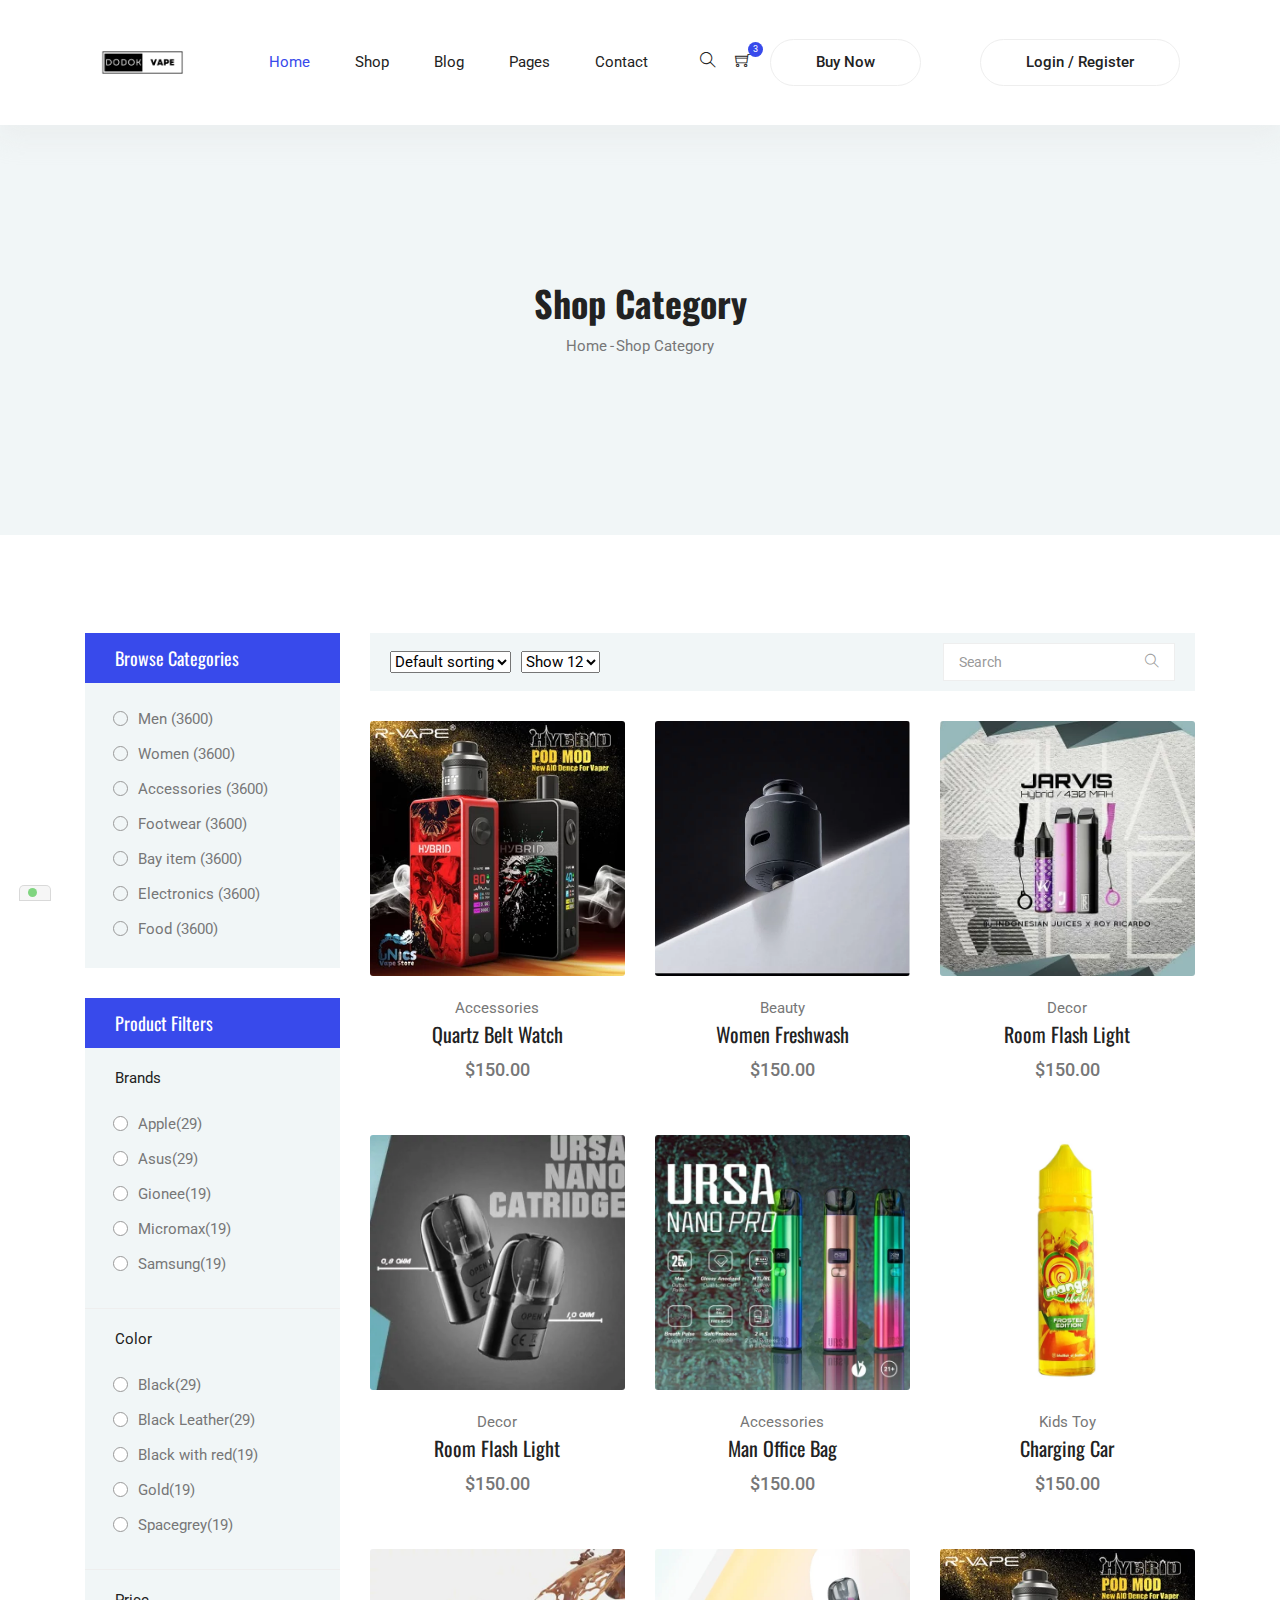
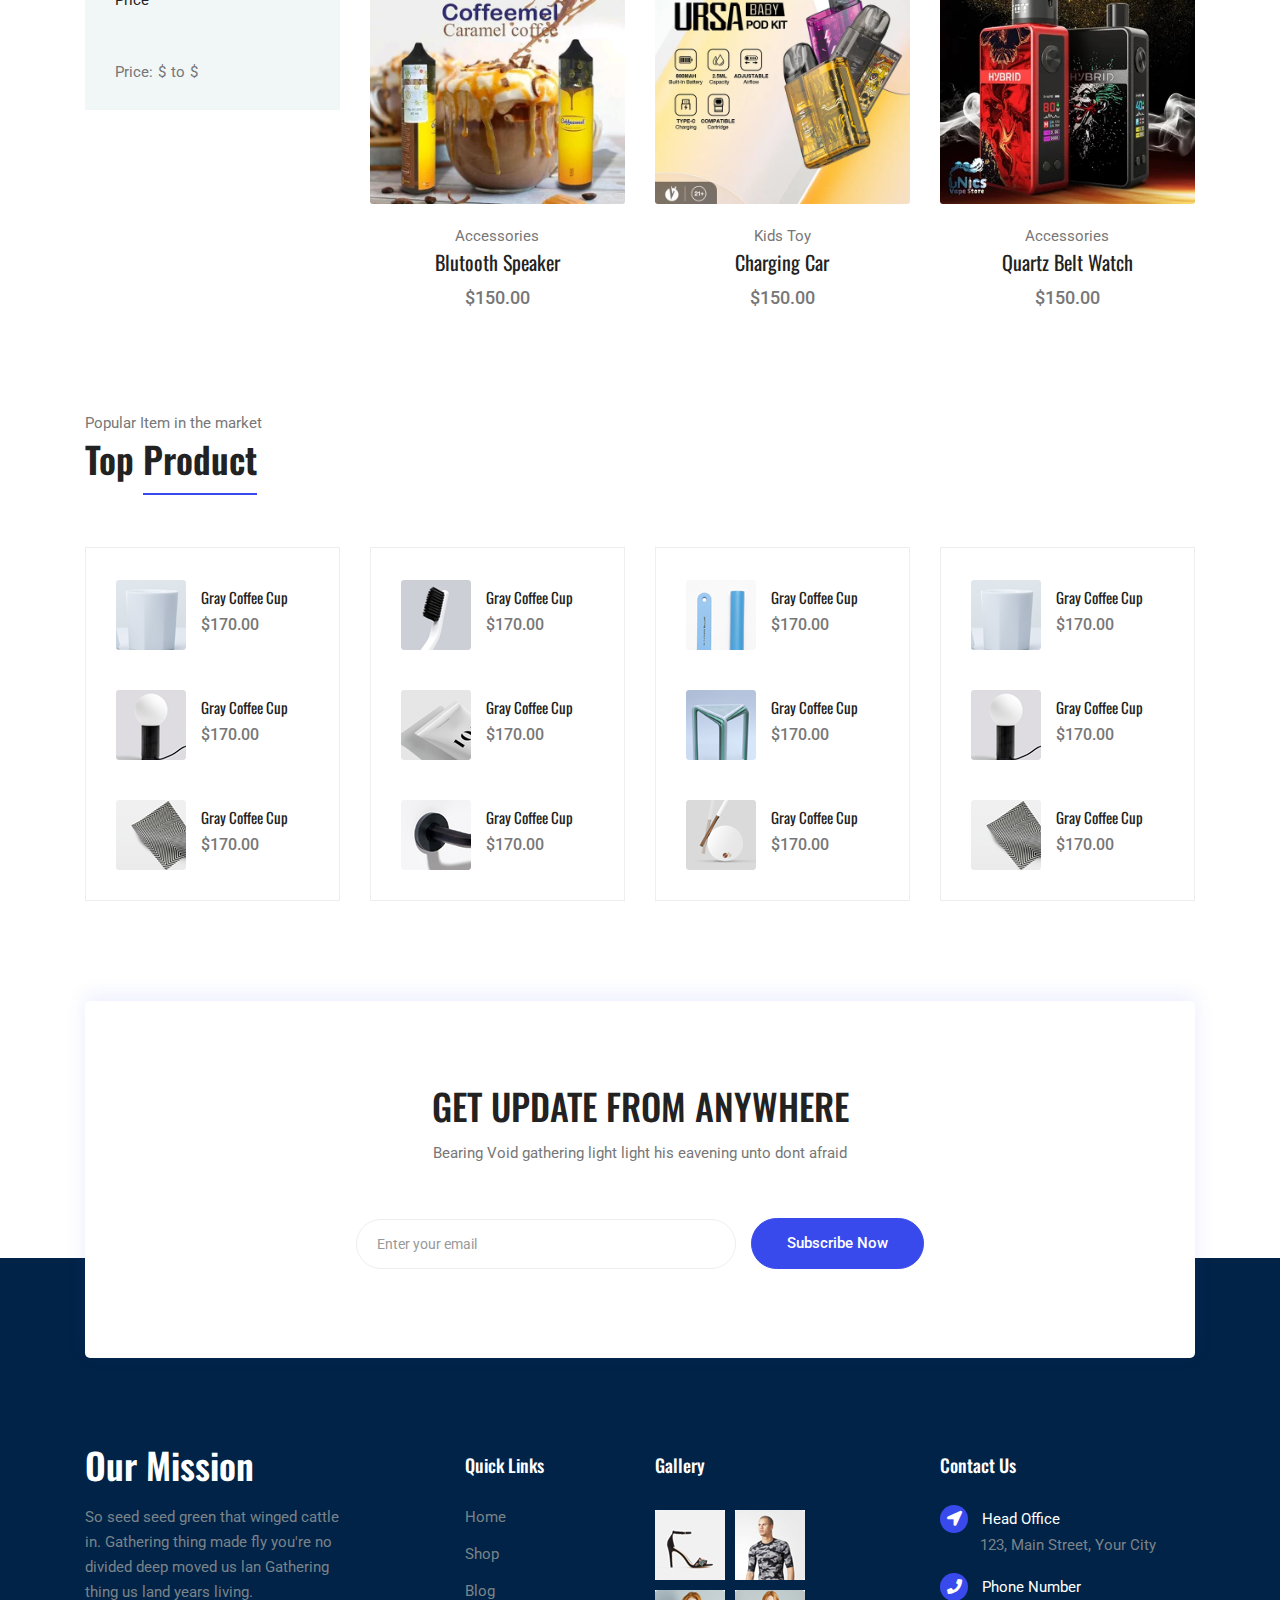
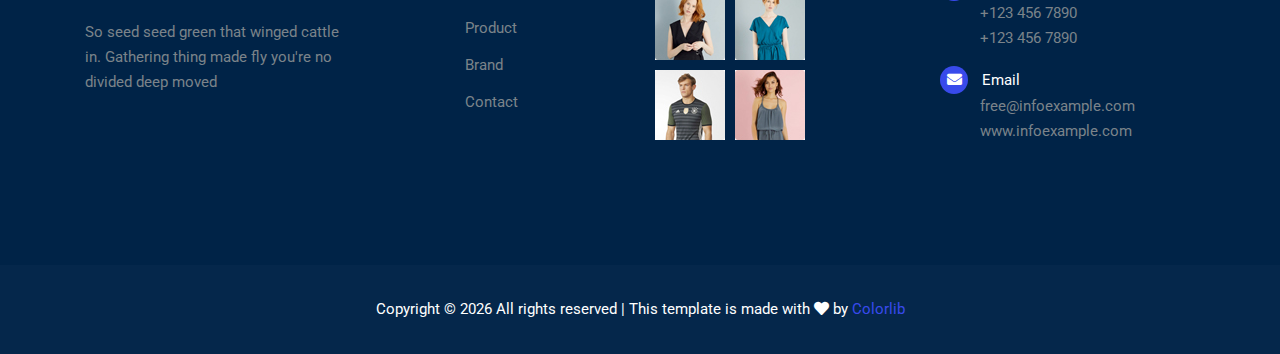
<file: category.html>
<!DOCTYPE html>
<html lang="en">
  <head>
    <meta charset="UTF-8" />
    <meta name="viewport" content="width=device-width, initial-scale=1.0" />
    <meta http-equiv="X-UA-Compatible" content="ie=edge" />
    <title>Dodok Vape store - Category</title>
    <link rel="icon" href="img/vape.png" type="image/png" />
    <link rel="stylesheet" href="vendors/bootstrap/bootstrap.min.css" />
    <link rel="stylesheet" href="vendors/fontawesome/css/all.min.css" />
    <link rel="stylesheet" href="vendors/themify-icons/themify-icons.css" />
    <link rel="stylesheet" href="vendors/linericon/style.css" />
    <link rel="stylesheet" href="vendors/owl-carousel/owl.theme.default.min.css" />
    <link rel="stylesheet" href="vendors/owl-carousel/owl.carousel.min.css" />
    <link rel="stylesheet" href="vendors/nice-select/nice-select.css" />
    <link rel="stylesheet" href="vendors/nouislider/nouislider.min.css" />

    <link rel="stylesheet" href="css/style.css" />
  </head>
  <body>
    <!--================ Start Header Menu Area =================-->
    <header class="header_area">
      <div class="main_menu">
        <nav class="navbar navbar-expand-lg navbar-light">
          <div class="container">
            <a class="navbar-brand logo_h" href="index.html"><img src="img/logo-su.png" alt="" width="115" /></a>
            <button class="navbar-toggler" type="button" data-toggle="collapse" data-target="#navbarSupportedContent" aria-controls="navbarSupportedContent" aria-expanded="false" aria-label="Toggle navigation">
              <span class="icon-bar"></span>
              <span class="icon-bar"></span>
              <span class="icon-bar"></span>
            </button>
            <div class="collapse navbar-collapse offset" id="navbarSupportedContent">
              <ul class="nav navbar-nav menu_nav ml-auto mr-auto">
                <li class="nav-item active"><a class="nav-link" href="index.html">Home</a></li>
                <li class="nav-item submenu dropdown">
                  <a href="#" class="nav-link dropdown-toggle" data-toggle="dropdown" role="button" aria-haspopup="true" aria-expanded="false">Shop</a>
                  <ul class="dropdown-menu">
                    <li class="nav-item"><a class="nav-link" href="category.html">Shop Category</a></li>
                    <li class="nav-item"><a class="nav-link" href="single-product.html">Product Details</a></li>
                    <li class="nav-item"><a class="nav-link" href="checkout.html">Product Checkout</a></li>
                    <li class="nav-item"><a class="nav-link" href="confirmation.html">Confirmation</a></li>
                    <li class="nav-item"><a class="nav-link" href="cart.html">Shopping Cart</a></li>
                  </ul>
                </li>
                <li class="nav-item submenu dropdown">
                  <a href="#" class="nav-link dropdown-toggle" data-toggle="dropdown" role="button" aria-haspopup="true" aria-expanded="false">Blog</a>
                  <ul class="dropdown-menu">
                    <li class="nav-item"><a class="nav-link" href="blog.html">Blog</a></li>
                    <li class="nav-item"><a class="nav-link" href="single-blog.html">Blog Details</a></li>
                  </ul>
                </li>
                <li class="nav-item submenu dropdown">
                  <a href="#" class="nav-link dropdown-toggle" data-toggle="dropdown" role="button" aria-haspopup="true" aria-expanded="false">Pages</a>
                  <ul class="dropdown-menu">
                    <li class="nav-item"><a class="nav-link" href="login.html">Login</a></li>
                    <li class="nav-item"><a class="nav-link" href="register.html">Register</a></li>
                    <li class="nav-item"><a class="nav-link" href="tracking-order.html">Tracking</a></li>
                  </ul>
                </li>
                <li class="nav-item"><a class="nav-link" href="contact.html">Contact</a></li>
              </ul>

              <ul class="nav-shop">
                <li class="nav-item">
                  <button data-toggle="modal" data-target=".bds-example-modal-lg" type="button"><i class="ti-search"></i></button>
                </li>
                <li class="nav-item">
                  <button onclick="window.location.href='cart.html'"><i class="ti-shopping-cart"></i><span class="nav-shop__circle">3</span></button>
                </li>
                <li class="nav-item"><a class="button button-header" href="#" onclick="window.location.href='checkout.html'">Buy Now</a></li>
                <li class="nav-item"><a class="button button-header" href="#" data-toggle="modal" data-target=".bd-example-modal-lg" type="button">Login / Register</a></li>
              </ul>
            </div>
          </div>
        </nav>
      </div>
      <!-- Modal -->
      <section id="modal">
        <div class="modal fade bds-example-modal-lg" tabindex="-1" role="dialog" aria-labelledby="myLargeModalLabel" aria-hidden="true">
          <div class="modal-dialog modal-lg">
            <div class="modal-content">
              <div class="modal-header">
                <button type="button" class="close" data-dismiss="modal" aria-label="Close">
                  <span aria-hidden="true">&times;</span>
                </button>
              </div>
              <div class="modal-body">
                <form action="//www.google.net/search" method="get" target="_blank">
                  <div class="form-group">
                    <label for="recipient-name" class="col-form-label">Seacrh</label>
                    <input type="text" class="form-control" name="q" />
                  </div>
                  <button type="submit" class="btn btn-group-lg">Seacrh</button>
                </form>
              </div>
            </div>
          </div>
        </div>
        <div class="modal fade bd-example-modal-lg" tabindex="-1" role="dialog" aria-labelledby="myLargeModalLabel" aria-hidden="true">
          <div class="modal-dialog modal-lg">
            <div class="modal-content">
              <div class="modal-header">
                <h5 class="modal-title" id="exampleModalLongTitle">Login / Rigester</h5>
                <button type="button" class="close" data-dismiss="modal" aria-label="Close">
                  <span aria-hidden="true">&times;</span>
                </button>
              </div>
              <div class="modal-body">
                <section class="login_box_area section-margin">
                  <div class="container">
                    <div class="row">
                      <div class="col-lg-6">
                        <div class="login_box_img">
                          <div class="hover">
                            <h4>New to our website?</h4>
                            <p>There are advances being made in science and technology everyday, and a good example of this is the</p>
                            <a class="button button-account" href="register.html">Create an Account</a>
                          </div>
                        </div>
                      </div>
                      <div class="col-lg-6">
                        <div class="login_form_inner">
                          <h3>Log in to enter</h3>
                          <form class="row login_form" action="#/" id="contactForm">
                            <div class="col-md-12 form-group">
                              <input type="text" class="form-control" id="name" name="name" placeholder="Username" onfocus="this.placeholder = ''" onblur="this.placeholder = 'Username'" />
                            </div>
                            <div class="col-md-12 form-group">
                              <input type="text" class="form-control" id="name" name="name" placeholder="Password" onfocus="this.placeholder = ''" onblur="this.placeholder = 'Password'" />
                            </div>
                            <div class="col-md-12 form-group">
                              <div class="creat_account">
                                <input type="checkbox" id="f-option2" name="selector" />
                                <label for="f-option2">Keep me logged in</label>
                              </div>
                            </div>
                            <div class="col-md-12 form-group">
                              <button type="submit" value="submit" class="button button-login w-100">Log In</button>
                              <a href="#">Forgot Password?</a>
                            </div>
                          </form>
                        </div>
                      </div>
                    </div>
                  </div>
                </section>
              </div>
            </div>
          </div>
        </div>
      </section>
    </header>
    <!--================ End Header Menu Area =================-->

    <!-- ================ start banner area ================= -->
    <section class="blog-banner-area" id="category">
      <div class="container h-100">
        <div class="blog-banner">
          <div class="text-center">
            <h1>Shop Category</h1>
            <nav aria-label="breadcrumb" class="banner-breadcrumb">
              <ol class="breadcrumb">
                <li class="breadcrumb-item"><a href="#">Home</a></li>
                <li class="breadcrumb-item active" aria-current="page">Shop Category</li>
              </ol>
            </nav>
          </div>
        </div>
      </div>
    </section>
    <!-- ================ end banner area ================= -->

    <!-- ================ category section start ================= -->
    <section class="section-margin--small mb-5">
      <div class="container">
        <div class="row">
          <div class="col-xl-3 col-lg-4 col-md-5">
            <div class="sidebar-categories">
              <div class="head">Browse Categories</div>
              <ul class="main-categories">
                <li class="common-filter">
                  <form action="#">
                    <ul>
                      <li class="filter-list">
                        <input class="pixel-radio" type="radio" id="men" name="brand" /><label for="men">Men<span> (3600)</span></label>
                      </li>
                      <li class="filter-list">
                        <input class="pixel-radio" type="radio" id="women" name="brand" /><label for="women">Women<span> (3600)</span></label>
                      </li>
                      <li class="filter-list">
                        <input class="pixel-radio" type="radio" id="accessories" name="brand" /><label for="accessories">Accessories<span> (3600)</span></label>
                      </li>
                      <li class="filter-list">
                        <input class="pixel-radio" type="radio" id="footwear" name="brand" /><label for="footwear">Footwear<span> (3600)</span></label>
                      </li>
                      <li class="filter-list">
                        <input class="pixel-radio" type="radio" id="bayItem" name="brand" /><label for="bayItem">Bay item<span> (3600)</span></label>
                      </li>
                      <li class="filter-list">
                        <input class="pixel-radio" type="radio" id="electronics" name="brand" /><label for="electronics">Electronics<span> (3600)</span></label>
                      </li>
                      <li class="filter-list">
                        <input class="pixel-radio" type="radio" id="food" name="brand" /><label for="food">Food<span> (3600)</span></label>
                      </li>
                    </ul>
                  </form>
                </li>
              </ul>
            </div>
            <div class="sidebar-filter">
              <div class="top-filter-head">Product Filters</div>
              <div class="common-filter">
                <div class="head">Brands</div>
                <form action="#">
                  <ul>
                    <li class="filter-list">
                      <input class="pixel-radio" type="radio" id="apple" name="brand" /><label for="apple">Apple<span>(29)</span></label>
                    </li>
                    <li class="filter-list">
                      <input class="pixel-radio" type="radio" id="asus" name="brand" /><label for="asus">Asus<span>(29)</span></label>
                    </li>
                    <li class="filter-list">
                      <input class="pixel-radio" type="radio" id="gionee" name="brand" /><label for="gionee">Gionee<span>(19)</span></label>
                    </li>
                    <li class="filter-list">
                      <input class="pixel-radio" type="radio" id="micromax" name="brand" /><label for="micromax">Micromax<span>(19)</span></label>
                    </li>
                    <li class="filter-list">
                      <input class="pixel-radio" type="radio" id="samsung" name="brand" /><label for="samsung">Samsung<span>(19)</span></label>
                    </li>
                  </ul>
                </form>
              </div>
              <div class="common-filter">
                <div class="head">Color</div>
                <form action="#">
                  <ul>
                    <li class="filter-list">
                      <input class="pixel-radio" type="radio" id="black" name="color" /><label for="black">Black<span>(29)</span></label>
                    </li>
                    <li class="filter-list">
                      <input class="pixel-radio" type="radio" id="balckleather" name="color" /><label for="balckleather">Black Leather<span>(29)</span></label>
                    </li>
                    <li class="filter-list">
                      <input class="pixel-radio" type="radio" id="blackred" name="color" /><label for="blackred">Black with red<span>(19)</span></label>
                    </li>
                    <li class="filter-list">
                      <input class="pixel-radio" type="radio" id="gold" name="color" /><label for="gold">Gold<span>(19)</span></label>
                    </li>
                    <li class="filter-list">
                      <input class="pixel-radio" type="radio" id="spacegrey" name="color" /><label for="spacegrey">Spacegrey<span>(19)</span></label>
                    </li>
                  </ul>
                </form>
              </div>
              <div class="common-filter">
                <div class="head">Price</div>
                <div class="price-range-area">
                  <div id="price-range"></div>
                  <div class="value-wrapper d-flex">
                    <div class="price">Price:</div>
                    <span>$</span>
                    <div id="lower-value"></div>
                    <div class="to">to</div>
                    <span>$</span>
                    <div id="upper-value"></div>
                  </div>
                </div>
              </div>
            </div>
          </div>
          <div class="col-xl-9 col-lg-8 col-md-7">
            <!-- Start Filter Bar -->
            <div class="filter-bar d-flex flex-wrap align-items-center">
              <div class="sorting">
                <select>
                  <option value="1">Default sorting</option>
                  <option value="1">Default sorting</option>
                  <option value="1">Default sorting</option>
                </select>
              </div>
              <div class="sorting mr-auto">
                <select>
                  <option value="1">Show 12</option>
                  <option value="1">Show 12</option>
                  <option value="1">Show 12</option>
                </select>
              </div>
              <div>
                <div class="input-group filter-bar-search">
                  <input type="text" placeholder="Search" />
                  <div class="input-group-append">
                    <button type="button"><i class="ti-search"></i></button>
                  </div>
                </div>
              </div>
            </div>
            <!-- End Filter Bar -->
            <!-- Start Best Seller -->
            <section class="lattest-product-area pb-40 category-list">
              <div class="row">
                <div class="col-md-6 col-lg-4">
                  <div class="card text-center card-product">
                    <div class="card-product__img">
                      <img class="card-img" src="img/product/product1.png" alt="" />
                      <ul class="card-product__imgOverlay">
                        <li>
                          <button><i class="ti-search"></i></button>
                        </li>
                        <li>
                          <button><i class="ti-shopping-cart"></i></button>
                        </li>
                        <li>
                          <button><i class="ti-heart"></i></button>
                        </li>
                      </ul>
                    </div>
                    <div class="card-body">
                      <p>Accessories</p>
                      <h4 class="card-product__title"><a href="#">Quartz Belt Watch</a></h4>
                      <p class="card-product__price">$150.00</p>
                    </div>
                  </div>
                </div>
                <div class="col-md-6 col-lg-4">
                  <div class="card text-center card-product">
                    <div class="card-product__img">
                      <img class="card-img" src="img/product/product2.png" alt="" />
                      <ul class="card-product__imgOverlay">
                        <li>
                          <button><i class="ti-search"></i></button>
                        </li>
                        <li>
                          <button><i class="ti-shopping-cart"></i></button>
                        </li>
                        <li>
                          <button><i class="ti-heart"></i></button>
                        </li>
                      </ul>
                    </div>
                    <div class="card-body">
                      <p>Beauty</p>
                      <h4 class="card-product__title"><a href="#">Women Freshwash</a></h4>
                      <p class="card-product__price">$150.00</p>
                    </div>
                  </div>
                </div>
                <div class="col-md-6 col-lg-4">
                  <div class="card text-center card-product">
                    <div class="card-product__img">
                      <img class="card-img" src="img/product/product3.png" alt="" />
                      <ul class="card-product__imgOverlay">
                        <li>
                          <button><i class="ti-search"></i></button>
                        </li>
                        <li>
                          <button><i class="ti-shopping-cart"></i></button>
                        </li>
                        <li>
                          <button><i class="ti-heart"></i></button>
                        </li>
                      </ul>
                    </div>
                    <div class="card-body">
                      <p>Decor</p>
                      <h4 class="card-product__title"><a href="#">Room Flash Light</a></h4>
                      <p class="card-product__price">$150.00</p>
                    </div>
                  </div>
                </div>
                <div class="col-md-6 col-lg-4">
                  <div class="card text-center card-product">
                    <div class="card-product__img">
                      <img class="card-img" src="img/product/product4.png" alt="" />
                      <ul class="card-product__imgOverlay">
                        <li>
                          <button><i class="ti-search"></i></button>
                        </li>
                        <li>
                          <button><i class="ti-shopping-cart"></i></button>
                        </li>
                        <li>
                          <button><i class="ti-heart"></i></button>
                        </li>
                      </ul>
                    </div>
                    <div class="card-body">
                      <p>Decor</p>
                      <h4 class="card-product__title"><a href="#">Room Flash Light</a></h4>
                      <p class="card-product__price">$150.00</p>
                    </div>
                  </div>
                </div>
                <div class="col-md-6 col-lg-4">
                  <div class="card text-center card-product">
                    <div class="card-product__img">
                      <img class="card-img" src="img/product/product5.png" alt="" />
                      <ul class="card-product__imgOverlay">
                        <li>
                          <button><i class="ti-search"></i></button>
                        </li>
                        <li>
                          <button><i class="ti-shopping-cart"></i></button>
                        </li>
                        <li>
                          <button><i class="ti-heart"></i></button>
                        </li>
                      </ul>
                    </div>
                    <div class="card-body">
                      <p>Accessories</p>
                      <h4 class="card-product__title"><a href="#">Man Office Bag</a></h4>
                      <p class="card-product__price">$150.00</p>
                    </div>
                  </div>
                </div>
                <div class="col-md-6 col-lg-4">
                  <div class="card text-center card-product">
                    <div class="card-product__img">
                      <img class="card-img" src="img/product/product6.png" alt="" />
                      <ul class="card-product__imgOverlay">
                        <li>
                          <button><i class="ti-search"></i></button>
                        </li>
                        <li>
                          <button><i class="ti-shopping-cart"></i></button>
                        </li>
                        <li>
                          <button><i class="ti-heart"></i></button>
                        </li>
                      </ul>
                    </div>
                    <div class="card-body">
                      <p>Kids Toy</p>
                      <h4 class="card-product__title"><a href="#">Charging Car</a></h4>
                      <p class="card-product__price">$150.00</p>
                    </div>
                  </div>
                </div>
                <div class="col-md-6 col-lg-4">
                  <div class="card text-center card-product">
                    <div class="card-product__img">
                      <img class="card-img" src="img/product/product7.png" alt="" />
                      <ul class="card-product__imgOverlay">
                        <li>
                          <button><i class="ti-search"></i></button>
                        </li>
                        <li>
                          <button><i class="ti-shopping-cart"></i></button>
                        </li>
                        <li>
                          <button><i class="ti-heart"></i></button>
                        </li>
                      </ul>
                    </div>
                    <div class="card-body">
                      <p>Accessories</p>
                      <h4 class="card-product__title"><a href="#">Blutooth Speaker</a></h4>
                      <p class="card-product__price">$150.00</p>
                    </div>
                  </div>
                </div>
                <div class="col-md-6 col-lg-4">
                  <div class="card text-center card-product">
                    <div class="card-product__img">
                      <img class="card-img" src="img/product/product8.png" alt="" />
                      <ul class="card-product__imgOverlay">
                        <li>
                          <button><i class="ti-search"></i></button>
                        </li>
                        <li>
                          <button><i class="ti-shopping-cart"></i></button>
                        </li>
                        <li>
                          <button><i class="ti-heart"></i></button>
                        </li>
                      </ul>
                    </div>
                    <div class="card-body">
                      <p>Kids Toy</p>
                      <h4 class="card-product__title"><a href="#">Charging Car</a></h4>
                      <p class="card-product__price">$150.00</p>
                    </div>
                  </div>
                </div>
                <div class="col-md-6 col-lg-4">
                  <div class="card text-center card-product">
                    <div class="card-product__img">
                      <img class="card-img" src="img/product/product1.png" alt="" />
                      <ul class="card-product__imgOverlay">
                        <li>
                          <button><i class="ti-search"></i></button>
                        </li>
                        <li>
                          <button><i class="ti-shopping-cart"></i></button>
                        </li>
                        <li>
                          <button><i class="ti-heart"></i></button>
                        </li>
                      </ul>
                    </div>
                    <div class="card-body">
                      <p>Accessories</p>
                      <h4 class="card-product__title"><a href="#">Quartz Belt Watch</a></h4>
                      <p class="card-product__price">$150.00</p>
                    </div>
                  </div>
                </div>
              </div>
            </section>
            <!-- End Best Seller -->
          </div>
        </div>
      </div>
    </section>
    <!-- ================ category section end ================= -->

    <!-- ================ top product area start ================= -->
    <section class="related-product-area">
      <div class="container">
        <div class="section-intro pb-60px">
          <p>Popular Item in the market</p>
          <h2>Top <span class="section-intro__style">Product</span></h2>
        </div>
        <div class="row mt-30">
          <div class="col-sm-6 col-xl-3 mb-4 mb-xl-0">
            <div class="single-search-product-wrapper">
              <div class="single-search-product d-flex">
                <a href="#"><img src="img/product/product-sm-1.png" alt="" /></a>
                <div class="desc">
                  <a href="#" class="title">Gray Coffee Cup</a>
                  <div class="price">$170.00</div>
                </div>
              </div>
              <div class="single-search-product d-flex">
                <a href="#"><img src="img/product/product-sm-2.png" alt="" /></a>
                <div class="desc">
                  <a href="#" class="title">Gray Coffee Cup</a>
                  <div class="price">$170.00</div>
                </div>
              </div>
              <div class="single-search-product d-flex">
                <a href="#"><img src="img/product/product-sm-3.png" alt="" /></a>
                <div class="desc">
                  <a href="#" class="title">Gray Coffee Cup</a>
                  <div class="price">$170.00</div>
                </div>
              </div>
            </div>
          </div>

          <div class="col-sm-6 col-xl-3 mb-4 mb-xl-0">
            <div class="single-search-product-wrapper">
              <div class="single-search-product d-flex">
                <a href="#"><img src="img/product/product-sm-4.png" alt="" /></a>
                <div class="desc">
                  <a href="#" class="title">Gray Coffee Cup</a>
                  <div class="price">$170.00</div>
                </div>
              </div>
              <div class="single-search-product d-flex">
                <a href="#"><img src="img/product/product-sm-5.png" alt="" /></a>
                <div class="desc">
                  <a href="#" class="title">Gray Coffee Cup</a>
                  <div class="price">$170.00</div>
                </div>
              </div>
              <div class="single-search-product d-flex">
                <a href="#"><img src="img/product/product-sm-6.png" alt="" /></a>
                <div class="desc">
                  <a href="#" class="title">Gray Coffee Cup</a>
                  <div class="price">$170.00</div>
                </div>
              </div>
            </div>
          </div>

          <div class="col-sm-6 col-xl-3 mb-4 mb-xl-0">
            <div class="single-search-product-wrapper">
              <div class="single-search-product d-flex">
                <a href="#"><img src="img/product/product-sm-7.png" alt="" /></a>
                <div class="desc">
                  <a href="#" class="title">Gray Coffee Cup</a>
                  <div class="price">$170.00</div>
                </div>
              </div>
              <div class="single-search-product d-flex">
                <a href="#"><img src="img/product/product-sm-8.png" alt="" /></a>
                <div class="desc">
                  <a href="#" class="title">Gray Coffee Cup</a>
                  <div class="price">$170.00</div>
                </div>
              </div>
              <div class="single-search-product d-flex">
                <a href="#"><img src="img/product/product-sm-9.png" alt="" /></a>
                <div class="desc">
                  <a href="#" class="title">Gray Coffee Cup</a>
                  <div class="price">$170.00</div>
                </div>
              </div>
            </div>
          </div>

          <div class="col-sm-6 col-xl-3 mb-4 mb-xl-0">
            <div class="single-search-product-wrapper">
              <div class="single-search-product d-flex">
                <a href="#"><img src="img/product/product-sm-1.png" alt="" /></a>
                <div class="desc">
                  <a href="#" class="title">Gray Coffee Cup</a>
                  <div class="price">$170.00</div>
                </div>
              </div>
              <div class="single-search-product d-flex">
                <a href="#"><img src="img/product/product-sm-2.png" alt="" /></a>
                <div class="desc">
                  <a href="#" class="title">Gray Coffee Cup</a>
                  <div class="price">$170.00</div>
                </div>
              </div>
              <div class="single-search-product d-flex">
                <a href="#"><img src="img/product/product-sm-3.png" alt="" /></a>
                <div class="desc">
                  <a href="#" class="title">Gray Coffee Cup</a>
                  <div class="price">$170.00</div>
                </div>
              </div>
            </div>
          </div>
        </div>
      </div>
    </section>
    <!-- ================ top product area end ================= -->

    <!-- ================ Subscribe section start ================= -->
    <section class="subscribe-position">
      <div class="container">
        <div class="subscribe text-center">
          <h3 class="subscribe__title">Get Update From Anywhere</h3>
          <p>Bearing Void gathering light light his eavening unto dont afraid</p>
          <div id="mc_embed_signup">
            <form target="_blank" action="https://spondonit.us12.list-manage.com/subscribe/post?u=1462626880ade1ac87bd9c93a&amp;id=92a4423d01" method="get" class="subscribe-form form-inline mt-5 pt-1">
              <div class="form-group ml-sm-auto">
                <input class="form-control mb-1" type="email" name="EMAIL" placeholder="Enter your email" onfocus="this.placeholder = ''" onblur="this.placeholder = 'Your Email Address '" />
                <div class="info"></div>
              </div>
              <button class="button button-subscribe mr-auto mb-1" type="submit">Subscribe Now</button>
              <div style="position: absolute; left: -5000px">
                <input name="b_36c4fd991d266f23781ded980_aefe40901a" tabindex="-1" value="" type="text" />
              </div>
            </form>
          </div>
        </div>
      </div>
    </section>
    <!-- ================ Subscribe section end ================= -->

    <!--================ Start footer Area  =================-->
    <footer>
      <div class="footer-area">
        <div class="container">
          <div class="row section_gap">
            <div class="col-lg-3 col-md-6 col-sm-6">
              <div class="single-footer-widget tp_widgets">
                <h4 class="footer_title large_title">Our Mission</h4>
                <p>So seed seed green that winged cattle in. Gathering thing made fly you're no divided deep moved us lan Gathering thing us land years living.</p>
                <p>So seed seed green that winged cattle in. Gathering thing made fly you're no divided deep moved</p>
              </div>
            </div>
            <div class="offset-lg-1 col-lg-2 col-md-6 col-sm-6">
              <div class="single-footer-widget tp_widgets">
                <h4 class="footer_title">Quick Links</h4>
                <ul class="list">
                  <li><a href="#">Home</a></li>
                  <li><a href="#">Shop</a></li>
                  <li><a href="#">Blog</a></li>
                  <li><a href="#">Product</a></li>
                  <li><a href="#">Brand</a></li>
                  <li><a href="#">Contact</a></li>
                </ul>
              </div>
            </div>
            <div class="col-lg-2 col-md-6 col-sm-6">
              <div class="single-footer-widget instafeed">
                <h4 class="footer_title">Gallery</h4>
                <ul class="list instafeed d-flex flex-wrap">
                  <li><img src="img/gallery/r1.jpg" alt="" /></li>
                  <li><img src="img/gallery/r2.jpg" alt="" /></li>
                  <li><img src="img/gallery/r3.jpg" alt="" /></li>
                  <li><img src="img/gallery/r5.jpg" alt="" /></li>
                  <li><img src="img/gallery/r7.jpg" alt="" /></li>
                  <li><img src="img/gallery/r8.jpg" alt="" /></li>
                </ul>
              </div>
            </div>
            <div class="offset-lg-1 col-lg-3 col-md-6 col-sm-6">
              <div class="single-footer-widget tp_widgets">
                <h4 class="footer_title">Contact Us</h4>
                <div class="ml-40">
                  <p class="sm-head">
                    <span class="fa fa-location-arrow"></span>
                    Head Office
                  </p>
                  <p>123, Main Street, Your City</p>

                  <p class="sm-head">
                    <span class="fa fa-phone"></span>
                    Phone Number
                  </p>
                  <p>
                    +123 456 7890 <br />
                    +123 456 7890
                  </p>

                  <p class="sm-head">
                    <span class="fa fa-envelope"></span>
                    Email
                  </p>
                  <p>
                    free@infoexample.com <br />
                    www.infoexample.com
                  </p>
                </div>
              </div>
            </div>
          </div>
        </div>
      </div>

      <div class="footer-bottom">
        <div class="container">
          <div class="row d-flex">
            <p class="col-lg-12 footer-text text-center">
              <!-- Link back to Colorlib can't be removed. Template is licensed under CC BY 3.0. -->
              Copyright &copy;
              <script>
                document.write(new Date().getFullYear());
              </script>
              All rights reserved | This template is made with <i class="fa fa-heart" aria-hidden="true"></i> by <a href="https://colorlib.com" target="_blank">Colorlib</a>
              <!-- Link back to Colorlib can't be removed. Template is licensed under CC BY 3.0. -->
            </p>
          </div>
        </div>
      </div>
    </footer>
    <!--================ End footer Area  =================-->

    <script src="vendors/jquery/jquery-3.2.1.min.js"></script>
    <script src="vendors/bootstrap/bootstrap.bundle.min.js"></script>
    <script src="vendors/owl-carousel/owl.carousel.min.js"></script>
    <script src="vendors/nice-select/jquery.nice-select.min.js"></script>
    <script src="vendors/nouislider/nouislider.min.js"></script>
    <script src="vendors/jquery.ajaxchimp.min.js"></script>
    <script src="vendors/mail-script.js"></script>
    <script src="js/main.js"></script>
    <script src="js/off/off.js"></script>
  </body>
</html>
</file>
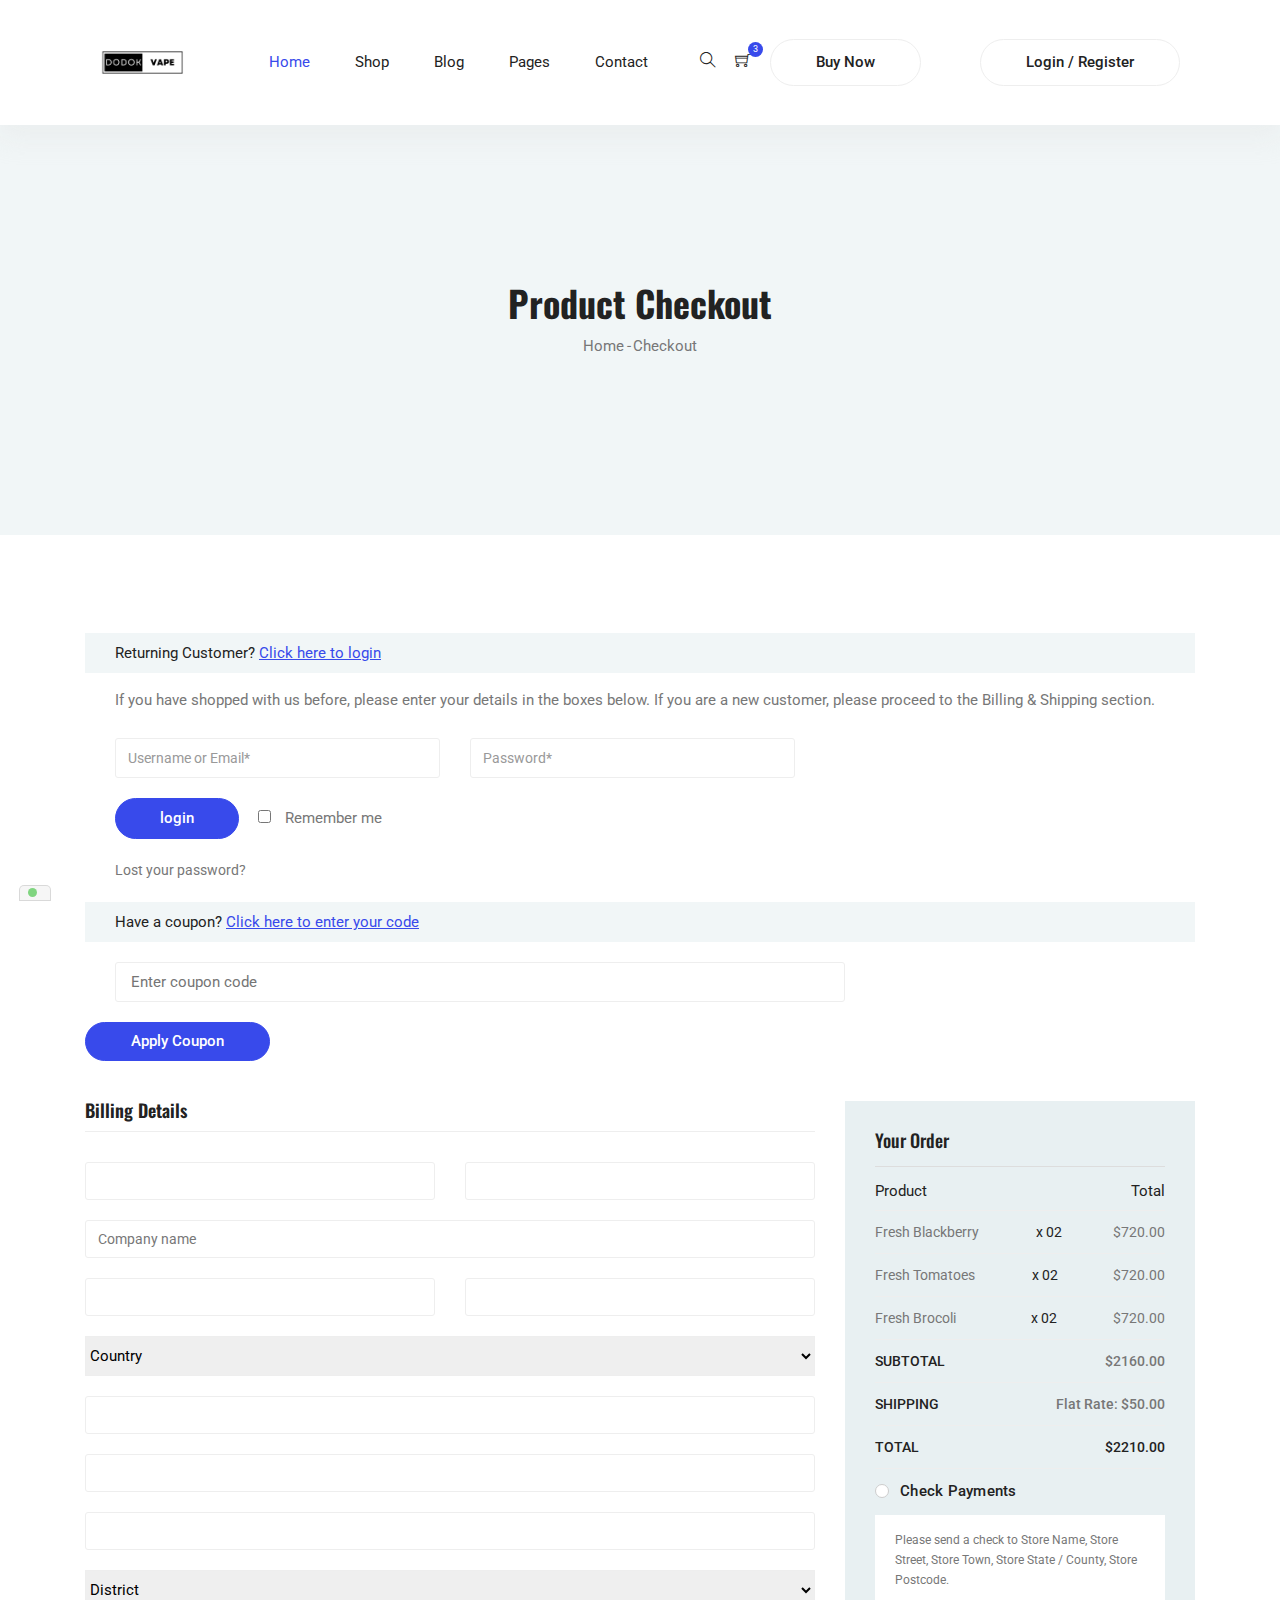
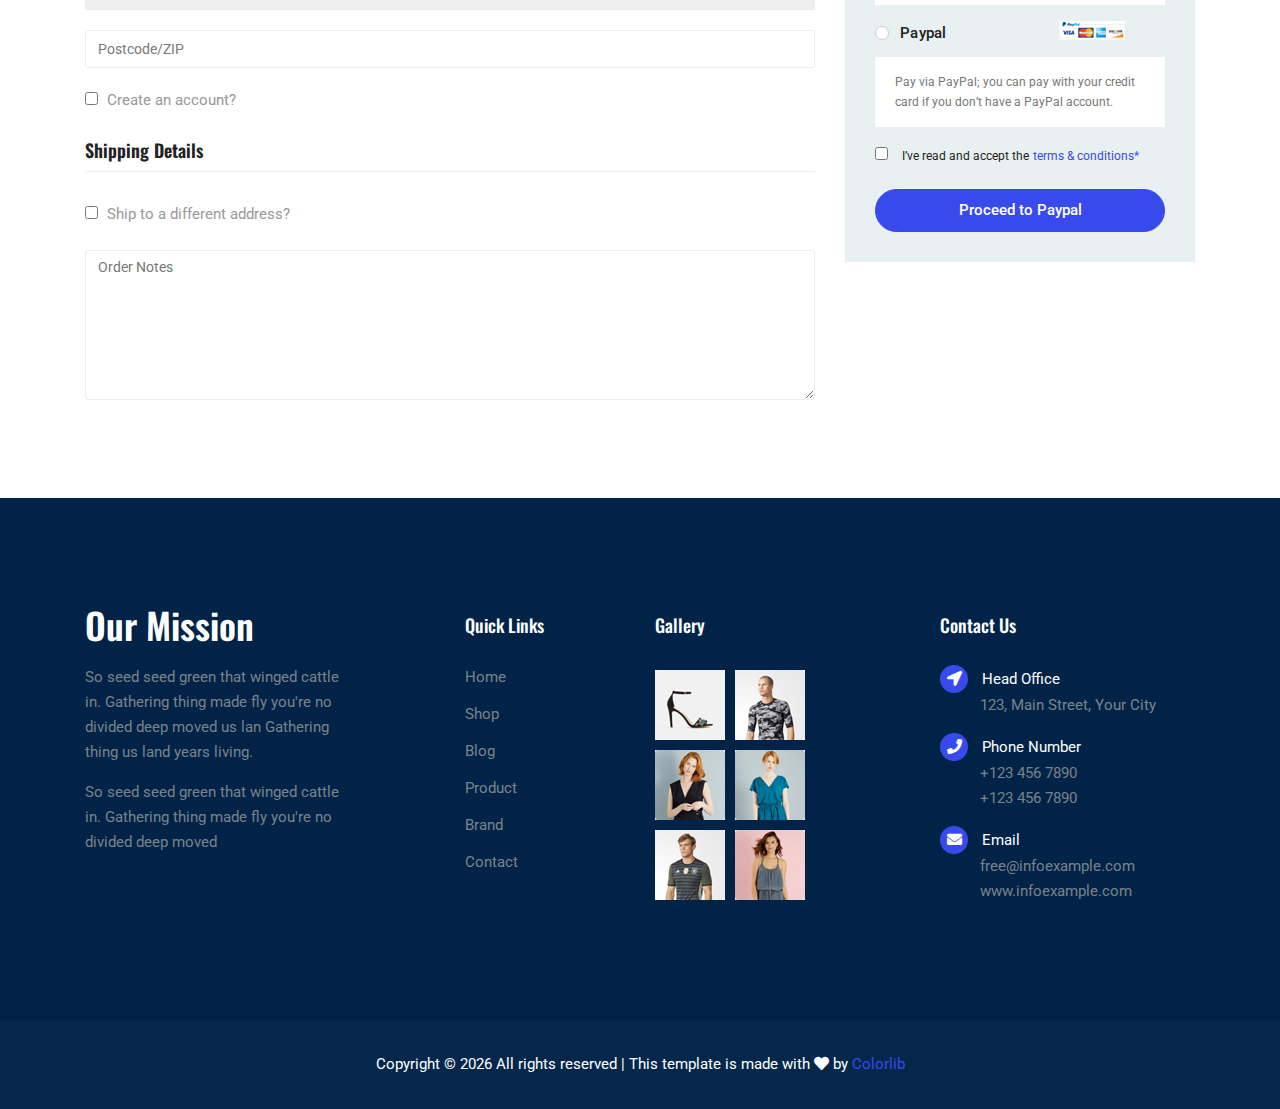
<file: checkout.html>
<!DOCTYPE html>
<html lang="en">
  <head>
    <meta charset="UTF-8" />
    <meta name="viewport" content="width=device-width, initial-scale=1.0" />
    <meta http-equiv="X-UA-Compatible" content="ie=edge" />
    <title>Dodok Vape store - Checkout</title>
    <link rel="icon" href="img/vape.png" type="image/png" />

    <link rel="stylesheet" href="vendors/bootstrap/bootstrap.min.css" />
    <link rel="stylesheet" href="vendors/fontawesome/css/all.min.css" />
    <link rel="stylesheet" href="vendors/themify-icons/themify-icons.css" />
    <link rel="stylesheet" href="vendors/linericon/style.css" />
    <link rel="stylesheet" href="vendors/owl-carousel/owl.theme.default.min.css" />
    <link rel="stylesheet" href="vendors/owl-carousel/owl.carousel.min.css" />
    <link rel="stylesheet" href="vendors/nice-select/nice-select.css" />
    <link rel="stylesheet" href="vendors/nouislider/nouislider.min.css" />

    <link rel="stylesheet" href="css/style.css" />
  </head>
  <body>
    <!--================ Start Header Menu Area =================-->
    <header class="header_area">
      <div class="main_menu">
        <nav class="navbar navbar-expand-lg navbar-light">
          <div class="container">
            <a class="navbar-brand logo_h" href="index.html"><img src="img/logo-su.png" alt="" width="115" /></a>
            <button class="navbar-toggler" type="button" data-toggle="collapse" data-target="#navbarSupportedContent" aria-controls="navbarSupportedContent" aria-expanded="false" aria-label="Toggle navigation">
              <span class="icon-bar"></span>
              <span class="icon-bar"></span>
              <span class="icon-bar"></span>
            </button>
            <div class="collapse navbar-collapse offset" id="navbarSupportedContent">
              <ul class="nav navbar-nav menu_nav ml-auto mr-auto">
                <li class="nav-item active"><a class="nav-link" href="index.html">Home</a></li>
                <li class="nav-item submenu dropdown">
                  <a href="#" class="nav-link dropdown-toggle" data-toggle="dropdown" role="button" aria-haspopup="true" aria-expanded="false">Shop</a>
                  <ul class="dropdown-menu">
                    <li class="nav-item"><a class="nav-link" href="category.html">Shop Category</a></li>
                    <li class="nav-item"><a class="nav-link" href="single-product.html">Product Details</a></li>
                    <li class="nav-item"><a class="nav-link" href="checkout.html">Product Checkout</a></li>
                    <li class="nav-item"><a class="nav-link" href="confirmation.html">Confirmation</a></li>
                    <li class="nav-item"><a class="nav-link" href="cart.html">Shopping Cart</a></li>
                  </ul>
                </li>
                <li class="nav-item submenu dropdown">
                  <a href="#" class="nav-link dropdown-toggle" data-toggle="dropdown" role="button" aria-haspopup="true" aria-expanded="false">Blog</a>
                  <ul class="dropdown-menu">
                    <li class="nav-item"><a class="nav-link" href="blog.html">Blog</a></li>
                    <li class="nav-item"><a class="nav-link" href="single-blog.html">Blog Details</a></li>
                  </ul>
                </li>
                <li class="nav-item submenu dropdown">
                  <a href="#" class="nav-link dropdown-toggle" data-toggle="dropdown" role="button" aria-haspopup="true" aria-expanded="false">Pages</a>
                  <ul class="dropdown-menu">
                    <li class="nav-item"><a class="nav-link" href="login.html">Login</a></li>
                    <li class="nav-item"><a class="nav-link" href="register.html">Register</a></li>
                    <li class="nav-item"><a class="nav-link" href="tracking-order.html">Tracking</a></li>
                  </ul>
                </li>
                <li class="nav-item"><a class="nav-link" href="contact.html">Contact</a></li>
              </ul>

              <ul class="nav-shop">
                <li class="nav-item">
                  <button data-toggle="modal" data-target=".bds-example-modal-lg" type="button"><i class="ti-search"></i></button>
                </li>
                <li class="nav-item">
                  <button onclick="window.location.href='cart.html'"><i class="ti-shopping-cart"></i><span class="nav-shop__circle">3</span></button>
                </li>
                <li class="nav-item"><a class="button button-header" href="#" onclick="window.location.href='checkout.html'">Buy Now</a></li>
                <li class="nav-item"><a class="button button-header" href="#" data-toggle="modal" data-target=".bd-example-modal-lg" type="button">Login / Register</a></li>
              </ul>
            </div>
          </div>
        </nav>
      </div>
      <!-- Modal -->
      <section id="modal">
        <div class="modal fade bds-example-modal-lg" tabindex="-1" role="dialog" aria-labelledby="myLargeModalLabel" aria-hidden="true">
          <div class="modal-dialog modal-lg">
            <div class="modal-content">
              <div class="modal-header">
                <button type="button" class="close" data-dismiss="modal" aria-label="Close">
                  <span aria-hidden="true">&times;</span>
                </button>
              </div>
              <div class="modal-body">
                <form action="//www.google.net/search" method="get" target="_blank">
                  <div class="form-group">
                    <label for="recipient-name" class="col-form-label">Seacrh</label>
                    <input type="text" class="form-control" name="q" />
                  </div>
                  <button type="submit" class="btn btn-group-lg">Seacrh</button>
                </form>
              </div>
            </div>
          </div>
        </div>
        <div class="modal fade bd-example-modal-lg" tabindex="-1" role="dialog" aria-labelledby="myLargeModalLabel" aria-hidden="true">
          <div class="modal-dialog modal-lg">
            <div class="modal-content">
              <div class="modal-header">
                <h5 class="modal-title" id="exampleModalLongTitle">Login / Rigester</h5>
                <button type="button" class="close" data-dismiss="modal" aria-label="Close">
                  <span aria-hidden="true">&times;</span>
                </button>
              </div>
              <div class="modal-body">
                <section class="login_box_area section-margin">
                  <div class="container">
                    <div class="row">
                      <div class="col-lg-6">
                        <div class="login_box_img">
                          <div class="hover">
                            <h4>New to our website?</h4>
                            <p>There are advances being made in science and technology everyday, and a good example of this is the</p>
                            <a class="button button-account" href="register.html">Create an Account</a>
                          </div>
                        </div>
                      </div>
                      <div class="col-lg-6">
                        <div class="login_form_inner">
                          <h3>Log in to enter</h3>
                          <form class="row login_form" action="#/" id="contactForm">
                            <div class="col-md-12 form-group">
                              <input type="text" class="form-control" id="name" name="name" placeholder="Username" onfocus="this.placeholder = ''" onblur="this.placeholder = 'Username'" />
                            </div>
                            <div class="col-md-12 form-group">
                              <input type="text" class="form-control" id="name" name="name" placeholder="Password" onfocus="this.placeholder = ''" onblur="this.placeholder = 'Password'" />
                            </div>
                            <div class="col-md-12 form-group">
                              <div class="creat_account">
                                <input type="checkbox" id="f-option2" name="selector" />
                                <label for="f-option2">Keep me logged in</label>
                              </div>
                            </div>
                            <div class="col-md-12 form-group">
                              <button type="submit" value="submit" class="button button-login w-100">Log In</button>
                              <a href="#">Forgot Password?</a>
                            </div>
                          </form>
                        </div>
                      </div>
                    </div>
                  </div>
                </section>
              </div>
            </div>
          </div>
        </div>
      </section>
    </header>
    <!--================ End Header Menu Area =================-->

    <!-- ================ start banner area ================= -->
    <section class="blog-banner-area" id="category">
      <div class="container h-100">
        <div class="blog-banner">
          <div class="text-center">
            <h1>Product Checkout</h1>
            <nav aria-label="breadcrumb" class="banner-breadcrumb">
              <ol class="breadcrumb">
                <li class="breadcrumb-item"><a href="#">Home</a></li>
                <li class="breadcrumb-item active" aria-current="page">Checkout</li>
              </ol>
            </nav>
          </div>
        </div>
      </div>
    </section>
    <!-- ================ end banner area ================= -->

    <!--================Checkout Area =================-->
    <section class="checkout_area section-margin--small">
      <div class="container">
        <div class="returning_customer">
          <div class="check_title">
            <h2>Returning Customer? <a href="#">Click here to login</a></h2>
          </div>
          <p>If you have shopped with us before, please enter your details in the boxes below. If you are a new customer, please proceed to the Billing & Shipping section.</p>
          <form class="row contact_form" action="#" method="post" novalidate="novalidate">
            <div class="col-md-6 form-group p_star">
              <input type="text" class="form-control" placeholder="Username or Email*" onfocus="this.placeholder=''" onblur="this.placeholder = 'Username or Email*'" id="name" name="name" />
              <!-- <span class="placeholder" data-placeholder="Username or Email"></span> -->
            </div>
            <div class="col-md-6 form-group p_star">
              <input type="password" class="form-control" placeholder="Password*" onfocus="this.placeholder=''" onblur="this.placeholder = 'Password*'" id="password" name="password" />
              <!-- <span class="placeholder" data-placeholder="Password"></span> -->
            </div>
            <div class="col-md-12 form-group">
              <button type="submit" value="submit" class="button button-login">login</button>
              <div class="creat_account">
                <input type="checkbox" id="f-option" name="selector" />
                <label for="f-option">Remember me</label>
              </div>
              <a class="lost_pass" href="#">Lost your password?</a>
            </div>
          </form>
        </div>
        <div class="cupon_area">
          <div class="check_title">
            <h2>Have a coupon? <a href="#">Click here to enter your code</a></h2>
          </div>
          <input type="text" placeholder="Enter coupon code" />
          <a class="button button-coupon" href="#">Apply Coupon</a>
        </div>
        <div class="billing_details">
          <div class="row">
            <div class="col-lg-8">
              <h3>Billing Details</h3>
              <form class="row contact_form" action="#" method="post" novalidate="novalidate">
                <div class="col-md-6 form-group p_star">
                  <input type="text" class="form-control" id="first" name="name" />
                  <span class="placeholder" data-placeholder="First name"></span>
                </div>
                <div class="col-md-6 form-group p_star">
                  <input type="text" class="form-control" id="last" name="name" />
                  <span class="placeholder" data-placeholder="Last name"></span>
                </div>
                <div class="col-md-12 form-group">
                  <input type="text" class="form-control" id="company" name="company" placeholder="Company name" />
                </div>
                <div class="col-md-6 form-group p_star">
                  <input type="text" class="form-control" id="number" name="number" />
                  <span class="placeholder" data-placeholder="Phone number"></span>
                </div>
                <div class="col-md-6 form-group p_star">
                  <input type="text" class="form-control" id="email" name="compemailany" />
                  <span class="placeholder" data-placeholder="Email Address"></span>
                </div>
                <div class="col-md-12 form-group p_star">
                  <select class="country_select">
                    <option value="1">Country</option>
                    <option value="2">Country</option>
                    <option value="4">Country</option>
                  </select>
                </div>
                <div class="col-md-12 form-group p_star">
                  <input type="text" class="form-control" id="add1" name="add1" />
                  <span class="placeholder" data-placeholder="Address line 01"></span>
                </div>
                <div class="col-md-12 form-group p_star">
                  <input type="text" class="form-control" id="add2" name="add2" />
                  <span class="placeholder" data-placeholder="Address line 02"></span>
                </div>
                <div class="col-md-12 form-group p_star">
                  <input type="text" class="form-control" id="city" name="city" />
                  <span class="placeholder" data-placeholder="Town/City"></span>
                </div>
                <div class="col-md-12 form-group p_star">
                  <select class="country_select">
                    <option value="1">District</option>
                    <option value="2">District</option>
                    <option value="4">District</option>
                  </select>
                </div>
                <div class="col-md-12 form-group">
                  <input type="text" class="form-control" id="zip" name="zip" placeholder="Postcode/ZIP" />
                </div>
                <div class="col-md-12 form-group">
                  <div class="creat_account">
                    <input type="checkbox" id="f-option2" name="selector" />
                    <label for="f-option2">Create an account?</label>
                  </div>
                </div>
                <div class="col-md-12 form-group mb-0">
                  <div class="creat_account">
                    <h3>Shipping Details</h3>
                    <input type="checkbox" id="f-option3" name="selector" />
                    <label for="f-option3">Ship to a different address?</label>
                  </div>
                  <textarea class="form-control" name="message" id="message" rows="1" placeholder="Order Notes"></textarea>
                </div>
              </form>
            </div>
            <div class="col-lg-4">
              <div class="order_box">
                <h2>Your Order</h2>
                <ul class="list">
                  <li>
                    <a href="#"
                      ><h4>Product <span>Total</span></h4></a
                    >
                  </li>
                  <li>
                    <a href="#">Fresh Blackberry <span class="middle">x 02</span> <span class="last">$720.00</span></a>
                  </li>
                  <li>
                    <a href="#">Fresh Tomatoes <span class="middle">x 02</span> <span class="last">$720.00</span></a>
                  </li>
                  <li>
                    <a href="#">Fresh Brocoli <span class="middle">x 02</span> <span class="last">$720.00</span></a>
                  </li>
                </ul>
                <ul class="list list_2">
                  <li>
                    <a href="#">Subtotal <span>$2160.00</span></a>
                  </li>
                  <li>
                    <a href="#">Shipping <span>Flat rate: $50.00</span></a>
                  </li>
                  <li>
                    <a href="#">Total <span>$2210.00</span></a>
                  </li>
                </ul>
                <div class="payment_item">
                  <div class="radion_btn">
                    <input type="radio" id="f-option5" name="selector" />
                    <label for="f-option5">Check payments</label>
                    <div class="check"></div>
                  </div>
                  <p>Please send a check to Store Name, Store Street, Store Town, Store State / County, Store Postcode.</p>
                </div>
                <div class="payment_item active">
                  <div class="radion_btn">
                    <input type="radio" id="f-option6" name="selector" />
                    <label for="f-option6">Paypal </label>
                    <img src="img/product/card.jpg" alt="" />
                    <div class="check"></div>
                  </div>
                  <p>Pay via PayPal; you can pay with your credit card if you don’t have a PayPal account.</p>
                </div>
                <div class="creat_account">
                  <input type="checkbox" id="f-option4" name="selector" />
                  <label for="f-option4">I’ve read and accept the </label>
                  <a href="#">terms & conditions*</a>
                </div>
                <div class="text-center">
                  <a class="button button-paypal" href="#">Proceed to Paypal</a>
                </div>
              </div>
            </div>
          </div>
        </div>
      </div>
    </section>
    <!--================End Checkout Area =================-->

    <!--================ Start footer Area  =================-->
    <footer>
      <div class="footer-area footer-only">
        <div class="container">
          <div class="row section_gap">
            <div class="col-lg-3 col-md-6 col-sm-6">
              <div class="single-footer-widget tp_widgets">
                <h4 class="footer_title large_title">Our Mission</h4>
                <p>So seed seed green that winged cattle in. Gathering thing made fly you're no divided deep moved us lan Gathering thing us land years living.</p>
                <p>So seed seed green that winged cattle in. Gathering thing made fly you're no divided deep moved</p>
              </div>
            </div>
            <div class="offset-lg-1 col-lg-2 col-md-6 col-sm-6">
              <div class="single-footer-widget tp_widgets">
                <h4 class="footer_title">Quick Links</h4>
                <ul class="list">
                  <li><a href="#">Home</a></li>
                  <li><a href="#">Shop</a></li>
                  <li><a href="#">Blog</a></li>
                  <li><a href="#">Product</a></li>
                  <li><a href="#">Brand</a></li>
                  <li><a href="#">Contact</a></li>
                </ul>
              </div>
            </div>
            <div class="col-lg-2 col-md-6 col-sm-6">
              <div class="single-footer-widget instafeed">
                <h4 class="footer_title">Gallery</h4>
                <ul class="list instafeed d-flex flex-wrap">
                  <li><img src="img/gallery/r1.jpg" alt="" /></li>
                  <li><img src="img/gallery/r2.jpg" alt="" /></li>
                  <li><img src="img/gallery/r3.jpg" alt="" /></li>
                  <li><img src="img/gallery/r5.jpg" alt="" /></li>
                  <li><img src="img/gallery/r7.jpg" alt="" /></li>
                  <li><img src="img/gallery/r8.jpg" alt="" /></li>
                </ul>
              </div>
            </div>
            <div class="offset-lg-1 col-lg-3 col-md-6 col-sm-6">
              <div class="single-footer-widget tp_widgets">
                <h4 class="footer_title">Contact Us</h4>
                <div class="ml-40">
                  <p class="sm-head">
                    <span class="fa fa-location-arrow"></span>
                    Head Office
                  </p>
                  <p>123, Main Street, Your City</p>

                  <p class="sm-head">
                    <span class="fa fa-phone"></span>
                    Phone Number
                  </p>
                  <p>
                    +123 456 7890 <br />
                    +123 456 7890
                  </p>

                  <p class="sm-head">
                    <span class="fa fa-envelope"></span>
                    Email
                  </p>
                  <p>
                    free@infoexample.com <br />
                    www.infoexample.com
                  </p>
                </div>
              </div>
            </div>
          </div>
        </div>
      </div>

      <div class="footer-bottom">
        <div class="container">
          <div class="row d-flex">
            <p class="col-lg-12 footer-text text-center">
              <!-- Link back to Colorlib can't be removed. Template is licensed under CC BY 3.0. -->
              Copyright &copy;
              <script>
                document.write(new Date().getFullYear());
              </script>
              All rights reserved | This template is made with <i class="fa fa-heart" aria-hidden="true"></i> by <a href="https://colorlib.com" target="_blank">Colorlib</a>
              <!-- Link back to Colorlib can't be removed. Template is licensed under CC BY 3.0. -->
            </p>
          </div>
        </div>
      </div>
    </footer>
    <!--================ End footer Area  =================-->

    <script src="vendors/jquery/jquery-3.2.1.min.js"></script>
    <script src="vendors/bootstrap/bootstrap.bundle.min.js"></script>
    <script src="vendors/owl-carousel/owl.carousel.min.js"></script>
    <script src="vendors/nice-select/jquery.nice-select.min.js"></script>
    <script src="vendors/jquery.ajaxchimp.min.js"></script>
    <script src="vendors/mail-script.js"></script>
    <script src="js/main.js"></script>
    <script src="js/off/off.js"></script>
  </body>
</html>
</file>
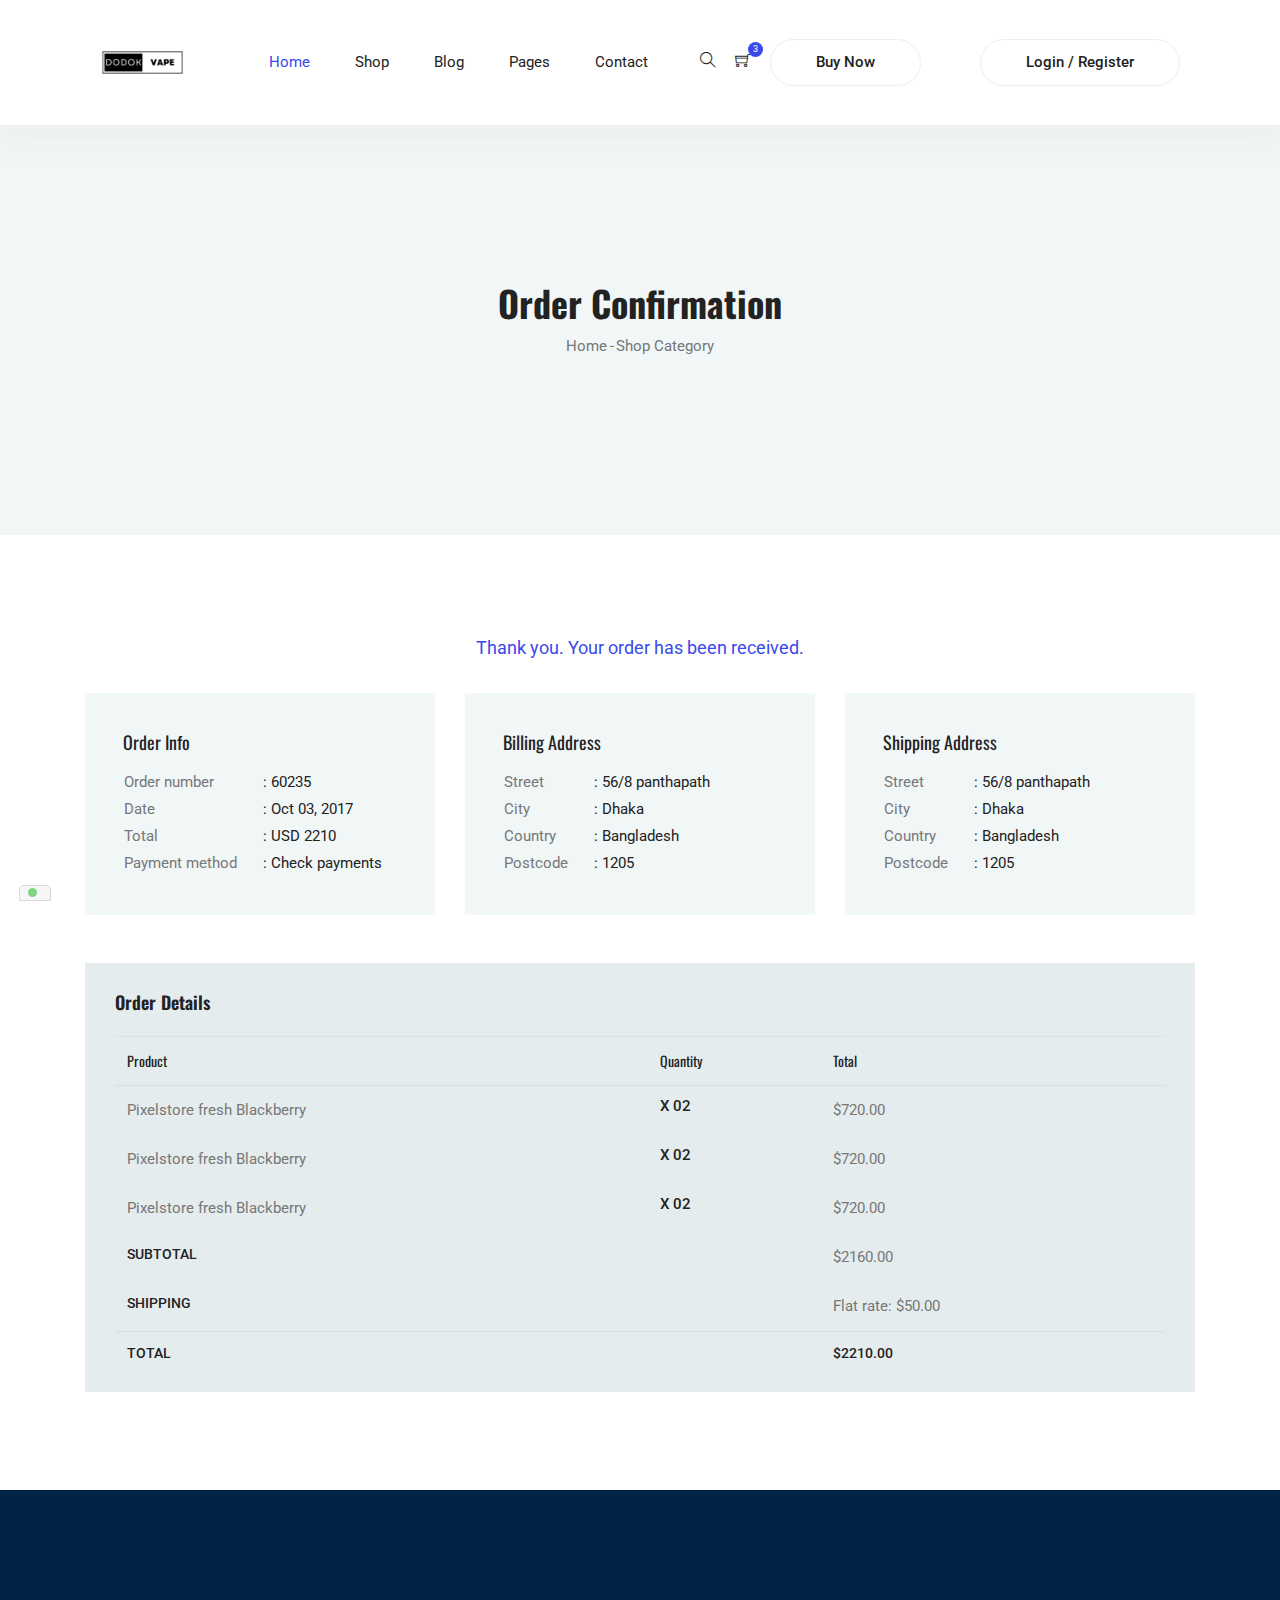
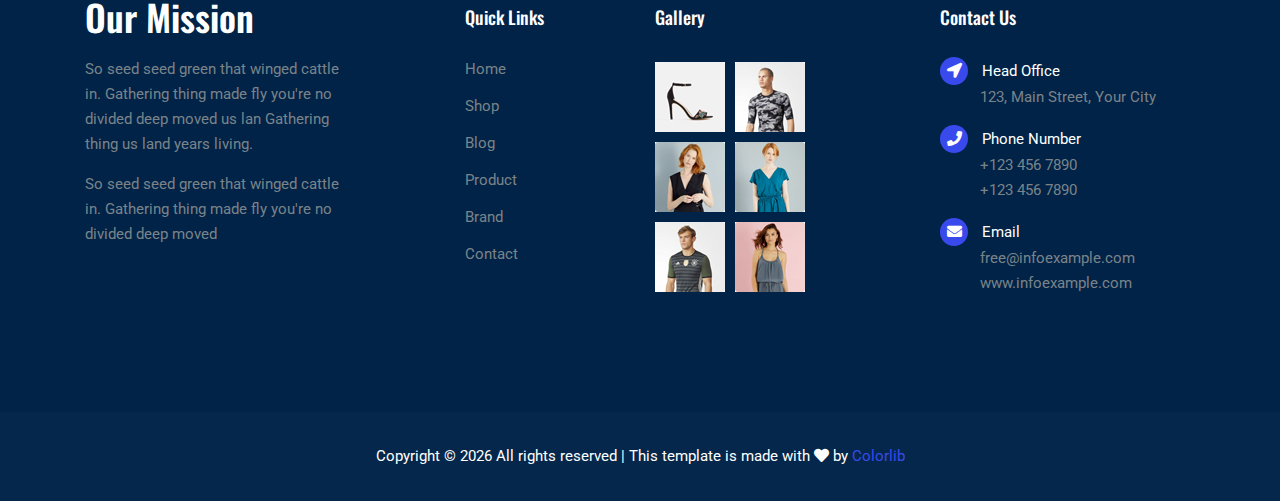
<file: confirmation.html>
<!DOCTYPE html>
<html lang="en">
  <head>
    <meta charset="UTF-8" />
    <meta name="viewport" content="width=device-width, initial-scale=1.0" />
    <meta http-equiv="X-UA-Compatible" content="ie=edge" />
    <title>Dodok Vape store - Confirmation</title>
    <link rel="icon" href="img/vape.png" type="image/png" />
    <link rel="stylesheet" href="vendors/bootstrap/bootstrap.min.css" />
    <link rel="stylesheet" href="vendors/fontawesome/css/all.min.css" />
    <link rel="stylesheet" href="vendors/themify-icons/themify-icons.css" />
    <link rel="stylesheet" href="vendors/linericon/style.css" />
    <link rel="stylesheet" href="vendors/owl-carousel/owl.theme.default.min.css" />
    <link rel="stylesheet" href="vendors/owl-carousel/owl.carousel.min.css" />
    <link rel="stylesheet" href="vendors/nice-select/nice-select.css" />
    <link rel="stylesheet" href="vendors/nouislider/nouislider.min.css" />

    <link rel="stylesheet" href="css/style.css" />
  </head>
  <body>
    <!--================ Start Header Menu Area =================-->
    <header class="header_area">
      <div class="main_menu">
        <nav class="navbar navbar-expand-lg navbar-light">
          <div class="container">
            <a class="navbar-brand logo_h" href="index.html"><img src="img/logo-su.png" alt="" width="115" /></a>
            <button class="navbar-toggler" type="button" data-toggle="collapse" data-target="#navbarSupportedContent" aria-controls="navbarSupportedContent" aria-expanded="false" aria-label="Toggle navigation">
              <span class="icon-bar"></span>
              <span class="icon-bar"></span>
              <span class="icon-bar"></span>
            </button>
            <div class="collapse navbar-collapse offset" id="navbarSupportedContent">
              <ul class="nav navbar-nav menu_nav ml-auto mr-auto">
                <li class="nav-item active"><a class="nav-link" href="index.html">Home</a></li>
                <li class="nav-item submenu dropdown">
                  <a href="#" class="nav-link dropdown-toggle" data-toggle="dropdown" role="button" aria-haspopup="true" aria-expanded="false">Shop</a>
                  <ul class="dropdown-menu">
                    <li class="nav-item"><a class="nav-link" href="category.html">Shop Category</a></li>
                    <li class="nav-item"><a class="nav-link" href="single-product.html">Product Details</a></li>
                    <li class="nav-item"><a class="nav-link" href="checkout.html">Product Checkout</a></li>
                    <li class="nav-item"><a class="nav-link" href="confirmation.html">Confirmation</a></li>
                    <li class="nav-item"><a class="nav-link" href="cart.html">Shopping Cart</a></li>
                  </ul>
                </li>
                <li class="nav-item submenu dropdown">
                  <a href="#" class="nav-link dropdown-toggle" data-toggle="dropdown" role="button" aria-haspopup="true" aria-expanded="false">Blog</a>
                  <ul class="dropdown-menu">
                    <li class="nav-item"><a class="nav-link" href="blog.html">Blog</a></li>
                    <li class="nav-item"><a class="nav-link" href="single-blog.html">Blog Details</a></li>
                  </ul>
                </li>
                <li class="nav-item submenu dropdown">
                  <a href="#" class="nav-link dropdown-toggle" data-toggle="dropdown" role="button" aria-haspopup="true" aria-expanded="false">Pages</a>
                  <ul class="dropdown-menu">
                    <li class="nav-item"><a class="nav-link" href="login.html">Login</a></li>
                    <li class="nav-item"><a class="nav-link" href="register.html">Register</a></li>
                    <li class="nav-item"><a class="nav-link" href="tracking-order.html">Tracking</a></li>
                  </ul>
                </li>
                <li class="nav-item"><a class="nav-link" href="contact.html">Contact</a></li>
              </ul>

              <ul class="nav-shop">
                <li class="nav-item">
                  <button data-toggle="modal" data-target=".bds-example-modal-lg" type="button"><i class="ti-search"></i></button>
                </li>
                <li class="nav-item">
                  <button onclick="window.location.href='cart.html'"><i class="ti-shopping-cart"></i><span class="nav-shop__circle">3</span></button>
                </li>
                <li class="nav-item"><a class="button button-header" href="#" onclick="window.location.href='checkout.html'">Buy Now</a></li>
                <li class="nav-item"><a class="button button-header" href="#" data-toggle="modal" data-target=".bd-example-modal-lg" type="button">Login / Register</a></li>
              </ul>
            </div>
          </div>
        </nav>
      </div>
      <!-- Modal -->
      <section id="modal">
        <div class="modal fade bds-example-modal-lg" tabindex="-1" role="dialog" aria-labelledby="myLargeModalLabel" aria-hidden="true">
          <div class="modal-dialog modal-lg">
            <div class="modal-content">
              <div class="modal-header">
                <button type="button" class="close" data-dismiss="modal" aria-label="Close">
                  <span aria-hidden="true">&times;</span>
                </button>
              </div>
              <div class="modal-body">
                <form action="//www.google.net/search" method="get" target="_blank">
                  <div class="form-group">
                    <label for="recipient-name" class="col-form-label">Seacrh</label>
                    <input type="text" class="form-control" name="q" />
                  </div>
                  <button type="submit" class="btn btn-group-lg">Seacrh</button>
                </form>
              </div>
            </div>
          </div>
        </div>
        <div class="modal fade bd-example-modal-lg" tabindex="-1" role="dialog" aria-labelledby="myLargeModalLabel" aria-hidden="true">
          <div class="modal-dialog modal-lg">
            <div class="modal-content">
              <div class="modal-header">
                <h5 class="modal-title" id="exampleModalLongTitle">Login / Rigester</h5>
                <button type="button" class="close" data-dismiss="modal" aria-label="Close">
                  <span aria-hidden="true">&times;</span>
                </button>
              </div>
              <div class="modal-body">
                <section class="login_box_area section-margin">
                  <div class="container">
                    <div class="row">
                      <div class="col-lg-6">
                        <div class="login_box_img">
                          <div class="hover">
                            <h4>New to our website?</h4>
                            <p>There are advances being made in science and technology everyday, and a good example of this is the</p>
                            <a class="button button-account" href="register.html">Create an Account</a>
                          </div>
                        </div>
                      </div>
                      <div class="col-lg-6">
                        <div class="login_form_inner">
                          <h3>Log in to enter</h3>
                          <form class="row login_form" action="#/" id="contactForm">
                            <div class="col-md-12 form-group">
                              <input type="text" class="form-control" id="name" name="name" placeholder="Username" onfocus="this.placeholder = ''" onblur="this.placeholder = 'Username'" />
                            </div>
                            <div class="col-md-12 form-group">
                              <input type="text" class="form-control" id="name" name="name" placeholder="Password" onfocus="this.placeholder = ''" onblur="this.placeholder = 'Password'" />
                            </div>
                            <div class="col-md-12 form-group">
                              <div class="creat_account">
                                <input type="checkbox" id="f-option2" name="selector" />
                                <label for="f-option2">Keep me logged in</label>
                              </div>
                            </div>
                            <div class="col-md-12 form-group">
                              <button type="submit" value="submit" class="button button-login w-100">Log In</button>
                              <a href="#">Forgot Password?</a>
                            </div>
                          </form>
                        </div>
                      </div>
                    </div>
                  </div>
                </section>
              </div>
            </div>
          </div>
        </div>
      </section>
    </header>
    <!--================ End Header Menu Area =================-->

    <!-- ================ start banner area ================= -->
    <section class="blog-banner-area" id="category">
      <div class="container h-100">
        <div class="blog-banner">
          <div class="text-center">
            <h1>Order Confirmation</h1>
            <nav aria-label="breadcrumb" class="banner-breadcrumb">
              <ol class="breadcrumb">
                <li class="breadcrumb-item"><a href="#">Home</a></li>
                <li class="breadcrumb-item active" aria-current="page">Shop Category</li>
              </ol>
            </nav>
          </div>
        </div>
      </div>
    </section>
    <!-- ================ end banner area ================= -->

    <!--================Order Details Area =================-->
    <section class="order_details section-margin--small">
      <div class="container">
        <p class="text-center billing-alert">Thank you. Your order has been received.</p>
        <div class="row mb-5">
          <div class="col-md-6 col-xl-4 mb-4 mb-xl-0">
            <div class="confirmation-card">
              <h3 class="billing-title">Order Info</h3>
              <table class="order-rable">
                <tr>
                  <td>Order number</td>
                  <td>: 60235</td>
                </tr>
                <tr>
                  <td>Date</td>
                  <td>: Oct 03, 2017</td>
                </tr>
                <tr>
                  <td>Total</td>
                  <td>: USD 2210</td>
                </tr>
                <tr>
                  <td>Payment method</td>
                  <td>: Check payments</td>
                </tr>
              </table>
            </div>
          </div>
          <div class="col-md-6 col-xl-4 mb-4 mb-xl-0">
            <div class="confirmation-card">
              <h3 class="billing-title">Billing Address</h3>
              <table class="order-rable">
                <tr>
                  <td>Street</td>
                  <td>: 56/8 panthapath</td>
                </tr>
                <tr>
                  <td>City</td>
                  <td>: Dhaka</td>
                </tr>
                <tr>
                  <td>Country</td>
                  <td>: Bangladesh</td>
                </tr>
                <tr>
                  <td>Postcode</td>
                  <td>: 1205</td>
                </tr>
              </table>
            </div>
          </div>
          <div class="col-md-6 col-xl-4 mb-4 mb-xl-0">
            <div class="confirmation-card">
              <h3 class="billing-title">Shipping Address</h3>
              <table class="order-rable">
                <tr>
                  <td>Street</td>
                  <td>: 56/8 panthapath</td>
                </tr>
                <tr>
                  <td>City</td>
                  <td>: Dhaka</td>
                </tr>
                <tr>
                  <td>Country</td>
                  <td>: Bangladesh</td>
                </tr>
                <tr>
                  <td>Postcode</td>
                  <td>: 1205</td>
                </tr>
              </table>
            </div>
          </div>
        </div>
        <div class="order_details_table">
          <h2>Order Details</h2>
          <div class="table-responsive">
            <table class="table">
              <thead>
                <tr>
                  <th scope="col">Product</th>
                  <th scope="col">Quantity</th>
                  <th scope="col">Total</th>
                </tr>
              </thead>
              <tbody>
                <tr>
                  <td>
                    <p>Pixelstore fresh Blackberry</p>
                  </td>
                  <td>
                    <h5>x 02</h5>
                  </td>
                  <td>
                    <p>$720.00</p>
                  </td>
                </tr>
                <tr>
                  <td>
                    <p>Pixelstore fresh Blackberry</p>
                  </td>
                  <td>
                    <h5>x 02</h5>
                  </td>
                  <td>
                    <p>$720.00</p>
                  </td>
                </tr>
                <tr>
                  <td>
                    <p>Pixelstore fresh Blackberry</p>
                  </td>
                  <td>
                    <h5>x 02</h5>
                  </td>
                  <td>
                    <p>$720.00</p>
                  </td>
                </tr>
                <tr>
                  <td>
                    <h4>Subtotal</h4>
                  </td>
                  <td>
                    <h5></h5>
                  </td>
                  <td>
                    <p>$2160.00</p>
                  </td>
                </tr>
                <tr>
                  <td>
                    <h4>Shipping</h4>
                  </td>
                  <td>
                    <h5></h5>
                  </td>
                  <td>
                    <p>Flat rate: $50.00</p>
                  </td>
                </tr>
                <tr>
                  <td>
                    <h4>Total</h4>
                  </td>
                  <td>
                    <h5></h5>
                  </td>
                  <td>
                    <h4>$2210.00</h4>
                  </td>
                </tr>
              </tbody>
            </table>
          </div>
        </div>
      </div>
    </section>
    <!--================End Order Details Area =================-->

    <!--================ Start footer Area  =================-->
    <footer>
      <div class="footer-area footer-only">
        <div class="container">
          <div class="row section_gap">
            <div class="col-lg-3 col-md-6 col-sm-6">
              <div class="single-footer-widget tp_widgets">
                <h4 class="footer_title large_title">Our Mission</h4>
                <p>So seed seed green that winged cattle in. Gathering thing made fly you're no divided deep moved us lan Gathering thing us land years living.</p>
                <p>So seed seed green that winged cattle in. Gathering thing made fly you're no divided deep moved</p>
              </div>
            </div>
            <div class="offset-lg-1 col-lg-2 col-md-6 col-sm-6">
              <div class="single-footer-widget tp_widgets">
                <h4 class="footer_title">Quick Links</h4>
                <ul class="list">
                  <li><a href="#">Home</a></li>
                  <li><a href="#">Shop</a></li>
                  <li><a href="#">Blog</a></li>
                  <li><a href="#">Product</a></li>
                  <li><a href="#">Brand</a></li>
                  <li><a href="#">Contact</a></li>
                </ul>
              </div>
            </div>
            <div class="col-lg-2 col-md-6 col-sm-6">
              <div class="single-footer-widget instafeed">
                <h4 class="footer_title">Gallery</h4>
                <ul class="list instafeed d-flex flex-wrap">
                  <li><img src="img/gallery/r1.jpg" alt="" /></li>
                  <li><img src="img/gallery/r2.jpg" alt="" /></li>
                  <li><img src="img/gallery/r3.jpg" alt="" /></li>
                  <li><img src="img/gallery/r5.jpg" alt="" /></li>
                  <li><img src="img/gallery/r7.jpg" alt="" /></li>
                  <li><img src="img/gallery/r8.jpg" alt="" /></li>
                </ul>
              </div>
            </div>
            <div class="offset-lg-1 col-lg-3 col-md-6 col-sm-6">
              <div class="single-footer-widget tp_widgets">
                <h4 class="footer_title">Contact Us</h4>
                <div class="ml-40">
                  <p class="sm-head">
                    <span class="fa fa-location-arrow"></span>
                    Head Office
                  </p>
                  <p>123, Main Street, Your City</p>

                  <p class="sm-head">
                    <span class="fa fa-phone"></span>
                    Phone Number
                  </p>
                  <p>
                    +123 456 7890 <br />
                    +123 456 7890
                  </p>

                  <p class="sm-head">
                    <span class="fa fa-envelope"></span>
                    Email
                  </p>
                  <p>
                    free@infoexample.com <br />
                    www.infoexample.com
                  </p>
                </div>
              </div>
            </div>
          </div>
        </div>
      </div>

      <div class="footer-bottom">
        <div class="container">
          <div class="row d-flex">
            <p class="col-lg-12 footer-text text-center">
              <!-- Link back to Colorlib can't be removed. Template is licensed under CC BY 3.0. -->
              Copyright &copy;
              <script>
                document.write(new Date().getFullYear());
              </script>
              All rights reserved | This template is made with <i class="fa fa-heart" aria-hidden="true"></i> by <a href="https://colorlib.com" target="_blank">Colorlib</a>
              <!-- Link back to Colorlib can't be removed. Template is licensed under CC BY 3.0. -->
            </p>
          </div>
        </div>
      </div>
    </footer>
    <!--================ End footer Area  =================-->

    <script src="vendors/jquery/jquery-3.2.1.min.js"></script>
    <script src="vendors/bootstrap/bootstrap.bundle.min.js"></script>
    <script src="vendors/owl-carousel/owl.carousel.min.js"></script>
    <script src="vendors/nice-select/jquery.nice-select.min.js"></script>
    <script src="vendors/jquery.ajaxchimp.min.js"></script>
    <script src="vendors/mail-script.js"></script>
    <script src="js/main.js"></script>
    <script src="js/off/off.js"></script>
  </body>
</html>
</file>
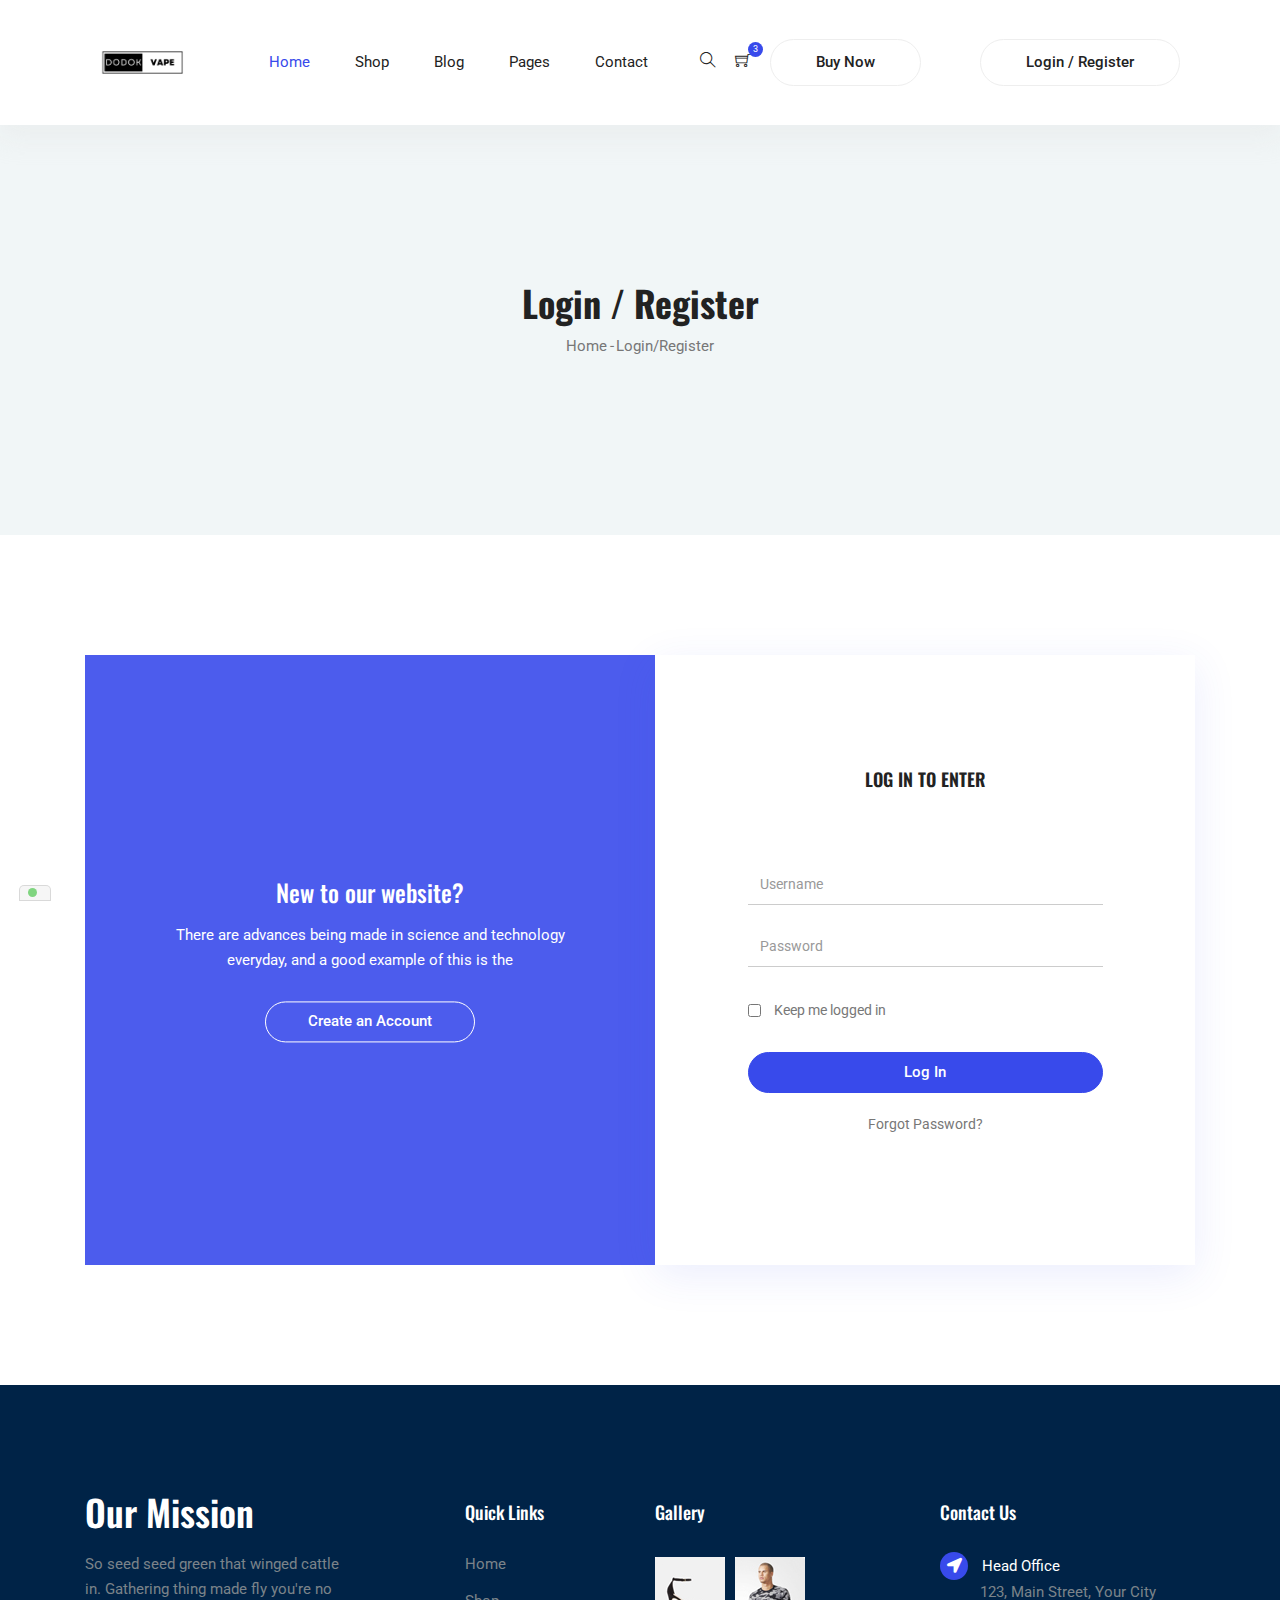
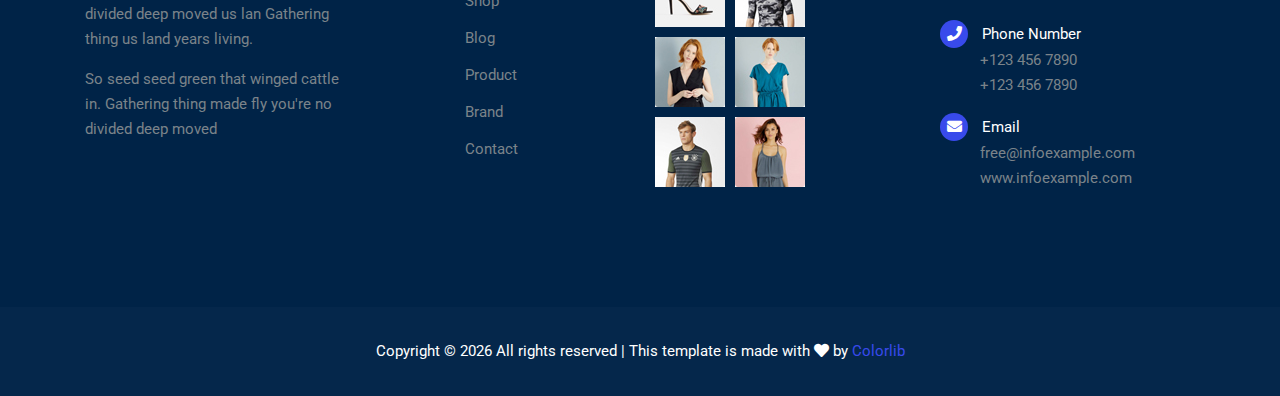
<file: login.html>
<!DOCTYPE html>
<html lang="en">
  <head>
    <meta charset="UTF-8" />
    <meta name="viewport" content="width=device-width, initial-scale=1.0" />
    <meta http-equiv="X-UA-Compatible" content="ie=edge" />
    <title>Dodok Vape store - Login</title>
    <link rel="icon" href="img/vape.png" type="image/png" />
    <link rel="stylesheet" href="vendors/bootstrap/bootstrap.min.css" />
    <link rel="stylesheet" href="vendors/fontawesome/css/all.min.css" />
    <link rel="stylesheet" href="vendors/themify-icons/themify-icons.css" />
    <link rel="stylesheet" href="vendors/linericon/style.css" />
    <link rel="stylesheet" href="vendors/owl-carousel/owl.theme.default.min.css" />
    <link rel="stylesheet" href="vendors/owl-carousel/owl.carousel.min.css" />
    <link rel="stylesheet" href="vendors/nice-select/nice-select.css" />
    <link rel="stylesheet" href="vendors/nouislider/nouislider.min.css" />

    <link rel="stylesheet" href="css/style.css" />
  </head>
  <body>
    <!--================ Start Header Menu Area =================-->
    <header class="header_area">
      <div class="main_menu">
        <nav class="navbar navbar-expand-lg navbar-light">
          <div class="container">
            <a class="navbar-brand logo_h" href="index.html"><img src="img/logo-su.png" alt="" width="115" /></a>
            <button class="navbar-toggler" type="button" data-toggle="collapse" data-target="#navbarSupportedContent" aria-controls="navbarSupportedContent" aria-expanded="false" aria-label="Toggle navigation">
              <span class="icon-bar"></span>
              <span class="icon-bar"></span>
              <span class="icon-bar"></span>
            </button>
            <div class="collapse navbar-collapse offset" id="navbarSupportedContent">
              <ul class="nav navbar-nav menu_nav ml-auto mr-auto">
                <li class="nav-item active"><a class="nav-link" href="index.html">Home</a></li>
                <li class="nav-item submenu dropdown">
                  <a href="#" class="nav-link dropdown-toggle" data-toggle="dropdown" role="button" aria-haspopup="true" aria-expanded="false">Shop</a>
                  <ul class="dropdown-menu">
                    <li class="nav-item"><a class="nav-link" href="category.html">Shop Category</a></li>
                    <li class="nav-item"><a class="nav-link" href="single-product.html">Product Details</a></li>
                    <li class="nav-item"><a class="nav-link" href="checkout.html">Product Checkout</a></li>
                    <li class="nav-item"><a class="nav-link" href="confirmation.html">Confirmation</a></li>
                    <li class="nav-item"><a class="nav-link" href="cart.html">Shopping Cart</a></li>
                  </ul>
                </li>
                <li class="nav-item submenu dropdown">
                  <a href="#" class="nav-link dropdown-toggle" data-toggle="dropdown" role="button" aria-haspopup="true" aria-expanded="false">Blog</a>
                  <ul class="dropdown-menu">
                    <li class="nav-item"><a class="nav-link" href="blog.html">Blog</a></li>
                    <li class="nav-item"><a class="nav-link" href="single-blog.html">Blog Details</a></li>
                  </ul>
                </li>
                <li class="nav-item submenu dropdown">
                  <a href="#" class="nav-link dropdown-toggle" data-toggle="dropdown" role="button" aria-haspopup="true" aria-expanded="false">Pages</a>
                  <ul class="dropdown-menu">
                    <li class="nav-item"><a class="nav-link" href="login.html">Login</a></li>
                    <li class="nav-item"><a class="nav-link" href="register.html">Register</a></li>
                    <li class="nav-item"><a class="nav-link" href="tracking-order.html">Tracking</a></li>
                  </ul>
                </li>
                <li class="nav-item"><a class="nav-link" href="contact.html">Contact</a></li>
              </ul>

              <ul class="nav-shop">
                <li class="nav-item">
                  <button data-toggle="modal" data-target=".bds-example-modal-lg" type="button"><i class="ti-search"></i></button>
                </li>
                <li class="nav-item">
                  <button onclick="window.location.href='cart.html'"><i class="ti-shopping-cart"></i><span class="nav-shop__circle">3</span></button>
                </li>
                <li class="nav-item"><a class="button button-header" href="#" onclick="window.location.href='checkout.html'">Buy Now</a></li>
                <li class="nav-item"><a class="button button-header" href="#" data-toggle="modal" data-target=".bd-example-modal-lg" type="button">Login / Register</a></li>
              </ul>
            </div>
          </div>
        </nav>
      </div>
      <!-- Modal -->
      <section id="modal">
        <div class="modal fade bds-example-modal-lg" tabindex="-1" role="dialog" aria-labelledby="myLargeModalLabel" aria-hidden="true">
          <div class="modal-dialog modal-lg">
            <div class="modal-content">
              <div class="modal-header">
                <button type="button" class="close" data-dismiss="modal" aria-label="Close">
                  <span aria-hidden="true">&times;</span>
                </button>
              </div>
              <div class="modal-body">
                <form action="//www.google.net/search" method="get" target="_blank">
                  <div class="form-group">
                    <label for="recipient-name" class="col-form-label">Seacrh</label>
                    <input type="text" class="form-control" name="q" />
                  </div>
                  <button type="submit" class="btn btn-group-lg">Seacrh</button>
                </form>
              </div>
            </div>
          </div>
        </div>
        <div class="modal fade bd-example-modal-lg" tabindex="-1" role="dialog" aria-labelledby="myLargeModalLabel" aria-hidden="true">
          <div class="modal-dialog modal-lg">
            <div class="modal-content">
              <div class="modal-header">
                <h5 class="modal-title" id="exampleModalLongTitle">Login / Rigester</h5>
                <button type="button" class="close" data-dismiss="modal" aria-label="Close">
                  <span aria-hidden="true">&times;</span>
                </button>
              </div>
              <div class="modal-body">
                <section class="login_box_area section-margin">
                  <div class="container">
                    <div class="row">
                      <div class="col-lg-6">
                        <div class="login_box_img">
                          <div class="hover">
                            <h4>New to our website?</h4>
                            <p>There are advances being made in science and technology everyday, and a good example of this is the</p>
                            <a class="button button-account" href="register.html">Create an Account</a>
                          </div>
                        </div>
                      </div>
                      <div class="col-lg-6">
                        <div class="login_form_inner">
                          <h3>Log in to enter</h3>
                          <form class="row login_form" action="#/" id="contactForm">
                            <div class="col-md-12 form-group">
                              <input type="text" class="form-control" id="name" name="name" placeholder="Username" onfocus="this.placeholder = ''" onblur="this.placeholder = 'Username'" />
                            </div>
                            <div class="col-md-12 form-group">
                              <input type="text" class="form-control" id="name" name="name" placeholder="Password" onfocus="this.placeholder = ''" onblur="this.placeholder = 'Password'" />
                            </div>
                            <div class="col-md-12 form-group">
                              <div class="creat_account">
                                <input type="checkbox" id="f-option2" name="selector" />
                                <label for="f-option2">Keep me logged in</label>
                              </div>
                            </div>
                            <div class="col-md-12 form-group">
                              <button type="submit" value="submit" class="button button-login w-100">Log In</button>
                              <a href="#">Forgot Password?</a>
                            </div>
                          </form>
                        </div>
                      </div>
                    </div>
                  </div>
                </section>
              </div>
            </div>
          </div>
        </div>
      </section>
    </header>
    <!--================ End Header Menu Area =================-->

    <!-- ================ start banner area ================= -->
    <section class="blog-banner-area" id="category">
      <div class="container h-100">
        <div class="blog-banner">
          <div class="text-center">
            <h1>Login / Register</h1>
            <nav aria-label="breadcrumb" class="banner-breadcrumb">
              <ol class="breadcrumb">
                <li class="breadcrumb-item"><a href="#">Home</a></li>
                <li class="breadcrumb-item active" aria-current="page">Login/Register</li>
              </ol>
            </nav>
          </div>
        </div>
      </div>
    </section>
    <!-- ================ end banner area ================= -->

    <!--================Login Box Area =================-->
    <section class="login_box_area section-margin">
      <div class="container">
        <div class="row">
          <div class="col-lg-6">
            <div class="login_box_img">
              <div class="hover">
                <h4>New to our website?</h4>
                <p>There are advances being made in science and technology everyday, and a good example of this is the</p>
                <a class="button button-account" href="register.html">Create an Account</a>
              </div>
            </div>
          </div>
          <div class="col-lg-6">
            <div class="login_form_inner">
              <h3>Log in to enter</h3>
              <form class="row login_form" action="#/" id="contactForm">
                <div class="col-md-12 form-group">
                  <input type="text" class="form-control" id="name" name="name" placeholder="Username" onfocus="this.placeholder = ''" onblur="this.placeholder = 'Username'" />
                </div>
                <div class="col-md-12 form-group">
                  <input type="text" class="form-control" id="name" name="name" placeholder="Password" onfocus="this.placeholder = ''" onblur="this.placeholder = 'Password'" />
                </div>
                <div class="col-md-12 form-group">
                  <div class="creat_account">
                    <input type="checkbox" id="f-option2" name="selector" />
                    <label for="f-option2">Keep me logged in</label>
                  </div>
                </div>
                <div class="col-md-12 form-group">
                  <button type="submit" value="submit" class="button button-login w-100">Log In</button>
                  <a href="#">Forgot Password?</a>
                </div>
              </form>
            </div>
          </div>
        </div>
      </div>
    </section>
    <!--================End Login Box Area =================-->

    <!--================ Start footer Area  =================-->
    <footer>
      <div class="footer-area footer-only">
        <div class="container">
          <div class="row section_gap">
            <div class="col-lg-3 col-md-6 col-sm-6">
              <div class="single-footer-widget tp_widgets">
                <h4 class="footer_title large_title">Our Mission</h4>
                <p>So seed seed green that winged cattle in. Gathering thing made fly you're no divided deep moved us lan Gathering thing us land years living.</p>
                <p>So seed seed green that winged cattle in. Gathering thing made fly you're no divided deep moved</p>
              </div>
            </div>
            <div class="offset-lg-1 col-lg-2 col-md-6 col-sm-6">
              <div class="single-footer-widget tp_widgets">
                <h4 class="footer_title">Quick Links</h4>
                <ul class="list">
                  <li><a href="#">Home</a></li>
                  <li><a href="#">Shop</a></li>
                  <li><a href="#">Blog</a></li>
                  <li><a href="#">Product</a></li>
                  <li><a href="#">Brand</a></li>
                  <li><a href="#">Contact</a></li>
                </ul>
              </div>
            </div>
            <div class="col-lg-2 col-md-6 col-sm-6">
              <div class="single-footer-widget instafeed">
                <h4 class="footer_title">Gallery</h4>
                <ul class="list instafeed d-flex flex-wrap">
                  <li><img src="img/gallery/r1.jpg" alt="" /></li>
                  <li><img src="img/gallery/r2.jpg" alt="" /></li>
                  <li><img src="img/gallery/r3.jpg" alt="" /></li>
                  <li><img src="img/gallery/r5.jpg" alt="" /></li>
                  <li><img src="img/gallery/r7.jpg" alt="" /></li>
                  <li><img src="img/gallery/r8.jpg" alt="" /></li>
                </ul>
              </div>
            </div>
            <div class="offset-lg-1 col-lg-3 col-md-6 col-sm-6">
              <div class="single-footer-widget tp_widgets">
                <h4 class="footer_title">Contact Us</h4>
                <div class="ml-40">
                  <p class="sm-head">
                    <span class="fa fa-location-arrow"></span>
                    Head Office
                  </p>
                  <p>123, Main Street, Your City</p>

                  <p class="sm-head">
                    <span class="fa fa-phone"></span>
                    Phone Number
                  </p>
                  <p>
                    +123 456 7890 <br />
                    +123 456 7890
                  </p>

                  <p class="sm-head">
                    <span class="fa fa-envelope"></span>
                    Email
                  </p>
                  <p>
                    free@infoexample.com <br />
                    www.infoexample.com
                  </p>
                </div>
              </div>
            </div>
          </div>
        </div>
      </div>

      <div class="footer-bottom">
        <div class="container">
          <div class="row d-flex">
            <p class="col-lg-12 footer-text text-center">
              <!-- Link back to Colorlib can't be removed. Template is licensed under CC BY 3.0. -->
              Copyright &copy;
              <script>
                document.write(new Date().getFullYear());
              </script>
              All rights reserved | This template is made with <i class="fa fa-heart" aria-hidden="true"></i> by <a href="https://colorlib.com" target="_blank">Colorlib</a>
              <!-- Link back to Colorlib can't be removed. Template is licensed under CC BY 3.0. -->
            </p>
          </div>
        </div>
      </div>
    </footer>
    <!--================ End footer Area  =================-->

    <script src="vendors/jquery/jquery-3.2.1.min.js"></script>
    <script src="vendors/bootstrap/bootstrap.bundle.min.js"></script>
    <script src="vendors/owl-carousel/owl.carousel.min.js"></script>
    <script src="vendors/nice-select/jquery.nice-select.min.js"></script>
    <script src="vendors/jquery.ajaxchimp.min.js"></script>
    <script src="vendors/mail-script.js"></script>
    <script src="js/main.js"></script>
    <script src="js/off/off.js"></script>
  </body>
</html>
</file>
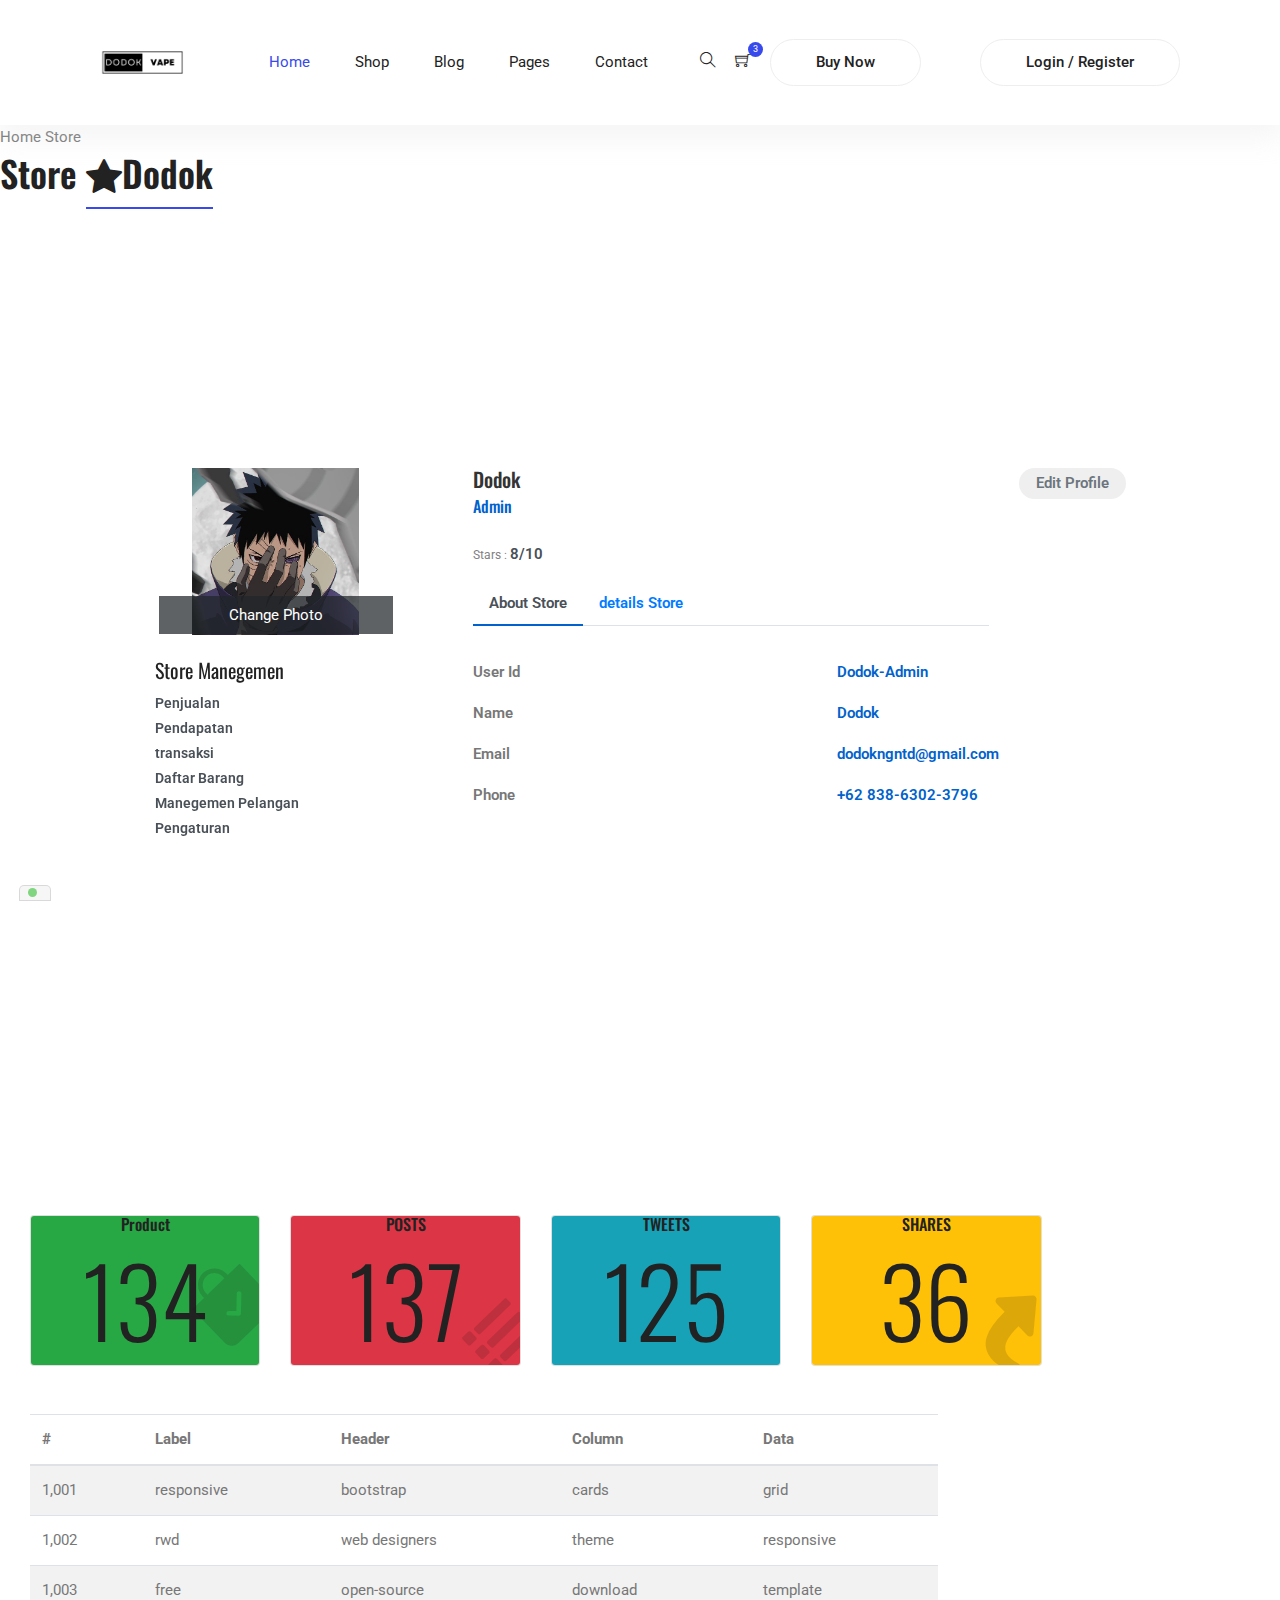
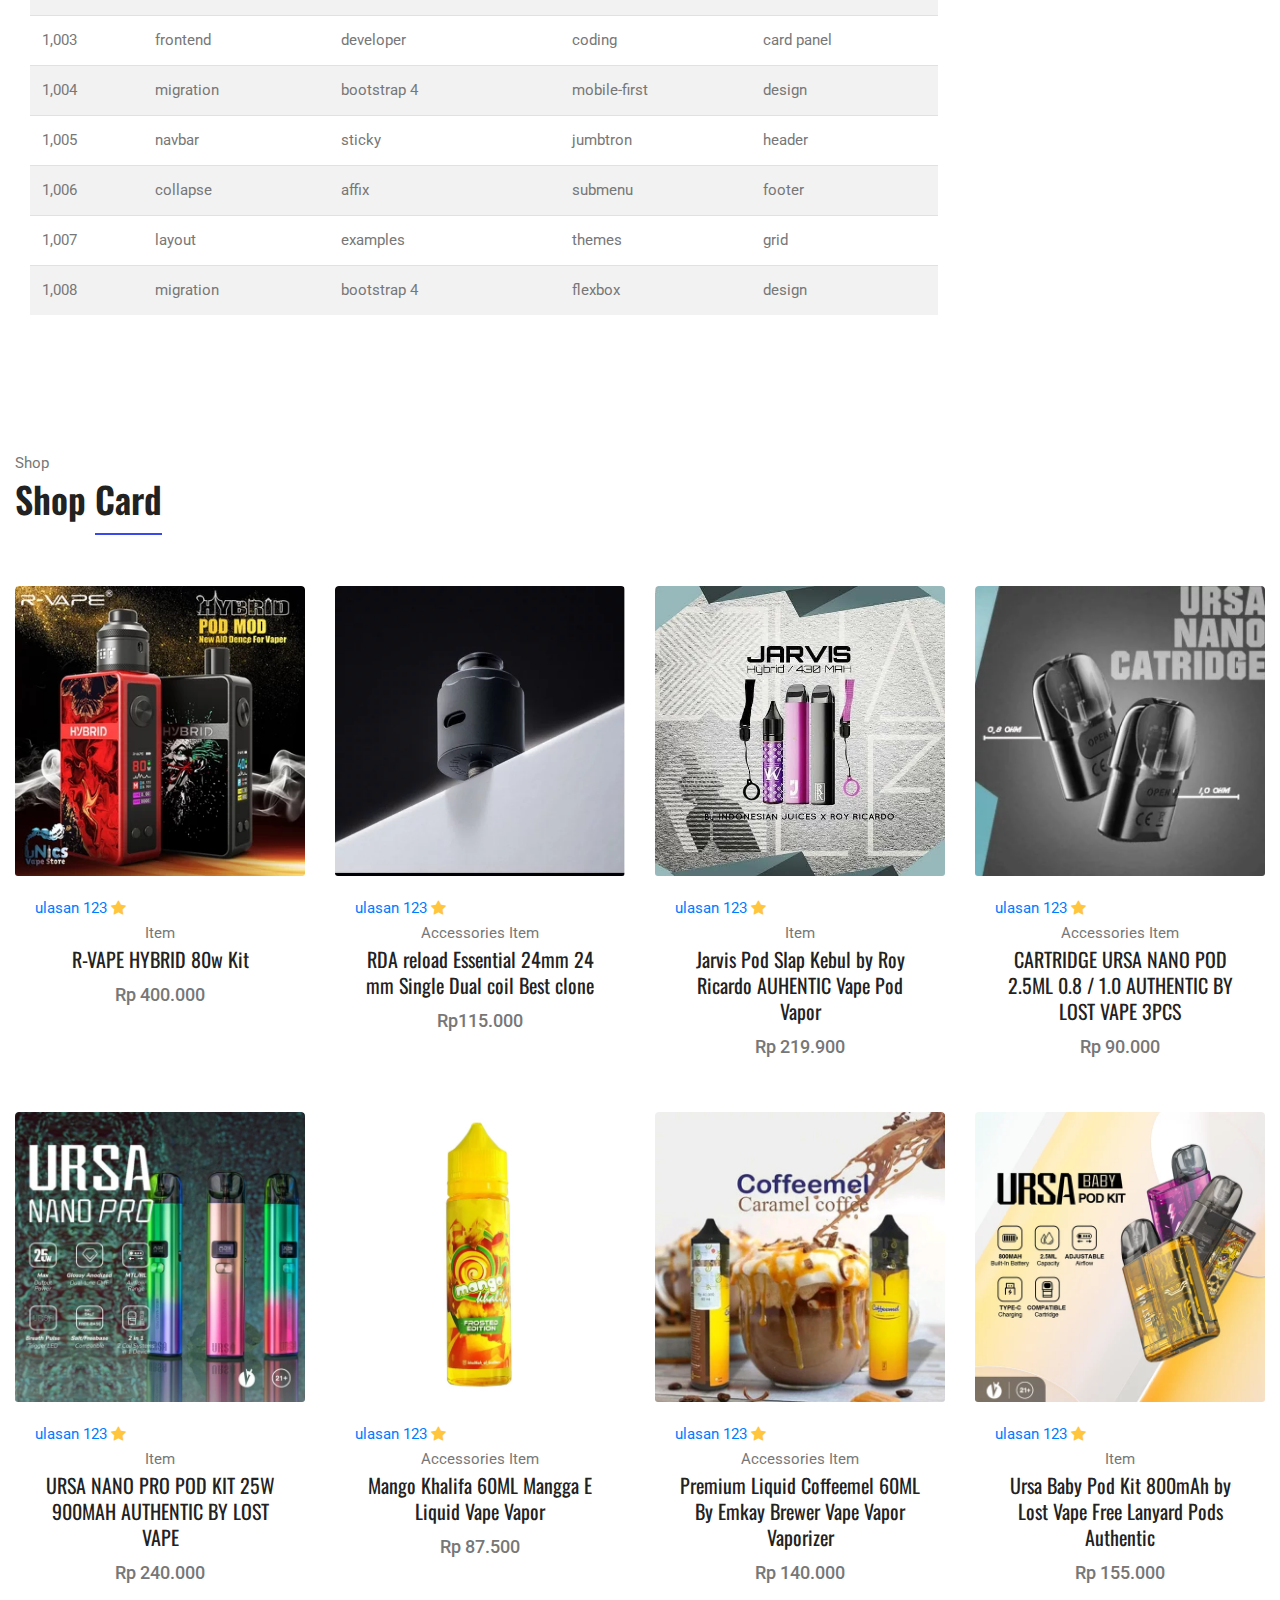
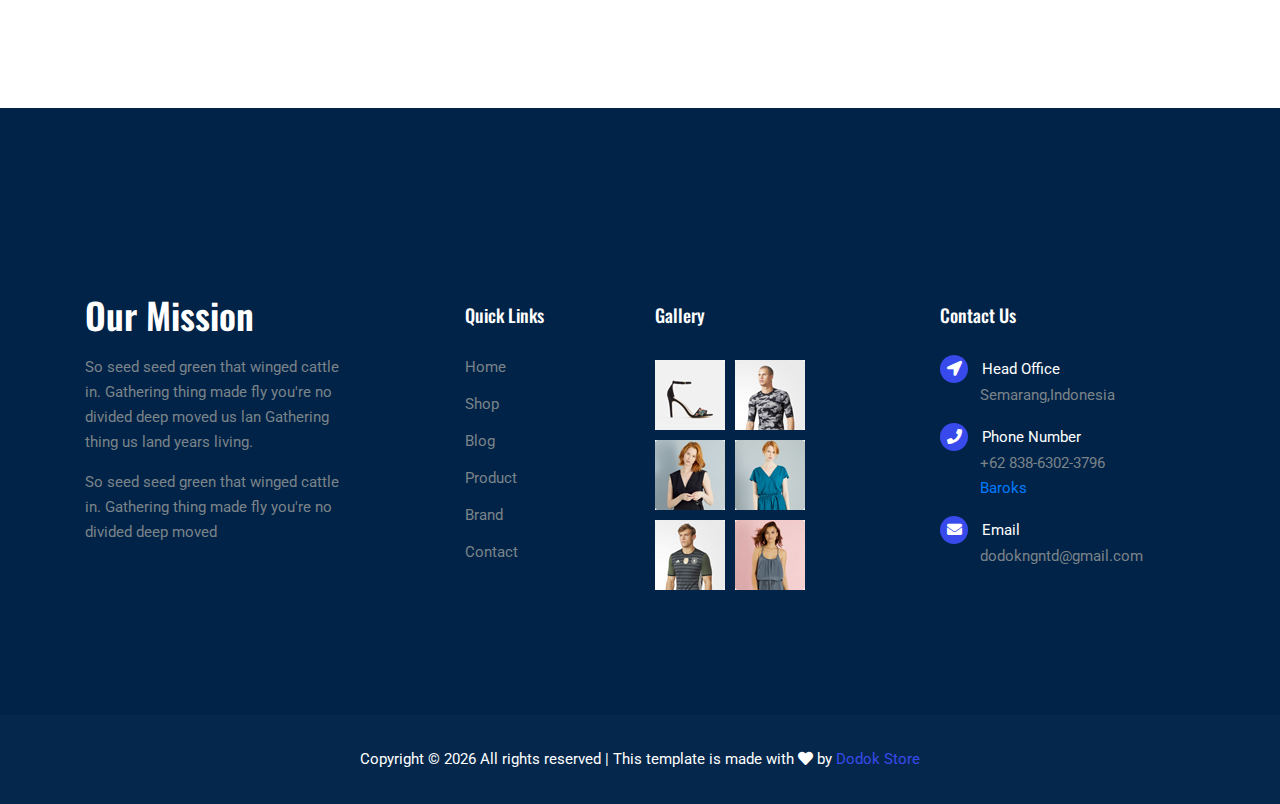
<file: profile.html>
<!DOCTYPE html>
<html lang="en">
  <head>
    <meta charset="UTF-8" />
    <meta name="viewport" content="width=device-width, initial-scale=1.0" />
    <meta http-equiv="X-UA-Compatible" content="ie=edge" />
    <meta http-equiv="Content-Security-Policy" content=".src" />
    <title>Dodok Vape store - Profile</title>
    <link rel="icon" href="img/vape.png" type="image/png" />
    <link rel="stylesheet" href="vendors/bootstrap/bootstrap.min.css" />
    <link rel="stylesheet" href="vendors/fontawesome/css/all.min.css" />
    <link rel="stylesheet" href="vendors/themify-icons/themify-icons.css" />
    <link rel="stylesheet" href="vendors/nice-select/nice-select.css" />
    <link rel="stylesheet" href="vendors/owl-carousel/owl.theme.default.min.css" />
    <link rel="stylesheet" href="vendors/owl-carousel/owl.carousel.min.css" />
    <link rel="stylesheet" href="vendors/bootstrap-icons/bootstrap-icons.css" />
    <link rel="stylesheet" href="css/style.css" />
    <style>
      body,
      html {
        height: 100%;
      }
      /* workaround modal-open padding issue */

      body.modal-open {
        padding-right: 0 !important;
      }

      #sidebar {
        padding-left: 0;
      }
      /*
 * Off Canvas at medium breakpoint
 * --------------------------------------------------
 */

      @media screen and (max-width: 48em) {
        .row-offcanvas {
          position: relative;
          -webkit-transition: all 0.25s ease-out;
          -moz-transition: all 0.25s ease-out;
          transition: all 0.25s ease-out;
        }
        .row-offcanvas-left .sidebar-offcanvas {
          left: -33%;
        }
        .row-offcanvas-left.active {
          left: 33%;
          margin-left: -6px;
        }
        .sidebar-offcanvas {
          position: absolute;
          top: 0;
          width: 33%;
          height: 100%;
        }
      }
      /*
 * Off Canvas wider at sm breakpoint
 * --------------------------------------------------
 */

      @media screen and (max-width: 34em) {
        .row-offcanvas-left .sidebar-offcanvas {
          left: -45%;
        }
        .row-offcanvas-left.active {
          left: 45%;
          margin-left: -6px;
        }
        .sidebar-offcanvas {
          width: 45%;
        }
      }

      .card {
        overflow: hidden;
      }

      .card-block .rotate {
        z-index: 8;
        float: right;
        height: 100%;
      }

      .card-block .rotate i {
        color: rgba(20, 20, 20, 0.15);
        position: absolute;
        left: 0;
        left: auto;
        right: -10px;
        bottom: 0;
        display: block;
        -webkit-transform: rotate(-44deg);
        -moz-transform: rotate(-44deg);
        -o-transform: rotate(-44deg);
        -ms-transform: rotate(-44deg);
        transform: rotate(-44deg);
      }
      /* profile */

      .emp-profile {
        padding: 3%;
        margin-top: 3%;
        margin-bottom: 3%;
        border-radius: 0.5rem;
        background: #fff;
      }
      .profile-img {
        text-align: center;
      }
      .profile-img img {
        width: 50%;
        height: 100%;
      }
      .profile-img .file {
        position: relative;
        overflow: hidden;
        margin-top: -20%;
        width: 70%;
        border: none;
        border-radius: 0;
        font-size: 15px;
        background: #212529b8;
      }
      .profile-img .file input {
        position: absolute;
        opacity: 0;
        right: 0;
        top: 0;
      }
      .profile-head h5 {
        color: #333;
      }
      .profile-head h6 {
        color: #0062cc;
      }
      .profile-edit-btn {
        border: none;
        border-radius: 1.5rem;
        width: 70%;
        padding: 2%;
        font-weight: 600;
        color: #6c757d;
        cursor: pointer;
      }
      .proile-rating {
        font-size: 12px;
        color: #818182;
        margin-top: 5%;
      }
      .proile-rating span {
        color: #495057;
        font-size: 15px;
        font-weight: 600;
      }
      .profile-head .nav-tabs {
        margin-bottom: 5%;
      }
      .profile-head .nav-tabs .nav-link {
        font-weight: 600;
        border: none;
      }
      .profile-head .nav-tabs .nav-link.active {
        border: none;
        border-bottom: 2px solid #0062cc;
      }
      .profile-work {
        padding: 14%;
        margin-top: -15%;
      }
      .profile-work p {
        font-size: 12px;
        color: #818182;
        font-weight: 600;
        margin-top: 10%;
      }
      .profile-work a {
        text-decoration: none;
        color: #495057;
        font-weight: 600;
        font-size: 14px;
      }
      .profile-work ul {
        list-style: none;
      }
      .profile-tab label {
        font-weight: 600;
      }
      .profile-tab p {
        font-weight: 600;
        color: #0062cc;
      }
    </style>
  </head>
  <body style="margin: 0; -webkit-overflow-scrolling: touch">
    <!--================ Start Header Menu Area =================-->
    <header class="header_area">
      <div class="main_menu">
        <nav class="navbar navbar-expand-lg navbar-light">
          <div class="container">
            <a class="navbar-brand logo_h" href="index.html"><img src="img/logo-su.png" alt="" width="115" /></a>
            <button class="navbar-toggler" type="button" data-toggle="collapse" data-target="#navbarSupportedContent" aria-controls="navbarSupportedContent" aria-expanded="false" aria-label="Toggle navigation">
              <span class="icon-bar"></span>
              <span class="icon-bar"></span>
              <span class="icon-bar"></span>
            </button>
            <div class="collapse navbar-collapse offset" id="navbarSupportedContent">
              <ul class="nav navbar-nav menu_nav ml-auto mr-auto">
                <li class="nav-item active"><a class="nav-link" href="index.html">Home</a></li>
                <li class="nav-item submenu dropdown">
                  <a href="#" class="nav-link dropdown-toggle" data-toggle="dropdown" role="button" aria-haspopup="true" aria-expanded="false">Shop</a>
                  <ul class="dropdown-menu">
                    <li class="nav-item"><a class="nav-link" href="category.html">Shop Category</a></li>
                    <li class="nav-item"><a class="nav-link" href="single-product.html">Product Details</a></li>
                    <li class="nav-item"><a class="nav-link" href="checkout.html">Product Checkout</a></li>
                    <li class="nav-item"><a class="nav-link" href="confirmation.html">Confirmation</a></li>
                    <li class="nav-item"><a class="nav-link" href="cart.html">Shopping Cart</a></li>
                  </ul>
                </li>
                <li class="nav-item submenu dropdown">
                  <a href="#" class="nav-link dropdown-toggle" data-toggle="dropdown" role="button" aria-haspopup="true" aria-expanded="false">Blog</a>
                  <ul class="dropdown-menu">
                    <li class="nav-item"><a class="nav-link" href="blog.html">Blog</a></li>
                    <li class="nav-item"><a class="nav-link" href="single-blog.html">Blog Details</a></li>
                  </ul>
                </li>
                <li class="nav-item submenu dropdown">
                  <a href="#" class="nav-link dropdown-toggle" data-toggle="dropdown" role="button" aria-haspopup="true" aria-expanded="false">Pages</a>
                  <ul class="dropdown-menu">
                    <li class="nav-item"><a class="nav-link" href="login.html">Login</a></li>
                    <li class="nav-item"><a class="nav-link" href="register.html">Register</a></li>
                    <li class="nav-item"><a class="nav-link" href="profile.html">Profile</a></li>
                    <li class="nav-item"><a class="nav-link" href="tracking-order.html">Tracking</a></li>
                  </ul>
                </li>
                <li class="nav-item"><a class="nav-link" href="contact.html">Contact</a></li>
              </ul>

              <ul class="nav-shop">
                <li class="nav-item">
                  <button data-toggle="modal" data-target=".bds-example-modal-lg" type="button"><i class="ti-search"></i></button>
                </li>
                <li class="nav-item">
                  <button onclick="window.location.href='cart.html'"><i class="ti-shopping-cart"></i><span class="nav-shop__circle">3</span></button>
                </li>
                <li class="nav-item"><a class="button button-header" href="#" onclick="window.location.href='checkout.html'">Buy Now</a></li>
                <li class="nav-item"><a class="button button-header" href="#" data-toggle="modal" data-target=".bd-example-modal-lg" type="button">Login / Register</a></li>
              </ul>
            </div>
          </div>
        </nav>
      </div>
      <!-- Modal -->
      <section id="modal">
        <div class="modal fade bds-example-modal-lg" tabindex="-1" role="dialog" aria-labelledby="myLargeModalLabel" aria-hidden="true">
          <div class="modal-dialog modal-lg">
            <div class="modal-content">
              <div class="modal-header">
                <button type="button" class="close" data-dismiss="modal" aria-label="Close">
                  <span aria-hidden="true">&times;</span>
                </button>
              </div>
              <div class="modal-body">
                <form action="//www.google.com/search" method="get" target="_blank">
                  <div class="form-group">
                    <label for="recipient-name" class="col-form-label">Seacrh</label>
                    <input type="text" class="form-control" name="q" />
                  </div>
                  <button type="submit" class="btn btn-group-lg">Seacrh</button>
                </form>
              </div>
            </div>
          </div>
        </div>
        <div class="modal fade bd-example-modal-lg" tabindex="-1" role="dialog" aria-labelledby="myLargeModalLabel" aria-hidden="true">
          <div class="modal-dialog modal-lg">
            <div class="modal-content">
              <div class="modal-header">
                <h5 class="modal-title" id="exampleModalLongTitle">Login / Rigester</h5>
                <button type="button" class="close" data-dismiss="modal" aria-label="Close">
                  <span aria-hidden="true">&times;</span>
                </button>
              </div>
              <div class="modal-body">
                <section class="login_box_area section-margin">
                  <div class="container">
                    <div class="row">
                      <div class="col-lg-6">
                        <div class="login_box_img">
                          <div class="hover">
                            <h4>New to our website?</h4>
                            <p>There are advances being made in science and technology everyday, and a good example of this is the</p>
                            <a class="button button-account" href="register.html">Create an Account</a>
                          </div>
                        </div>
                      </div>
                      <div class="col-lg-6">
                        <div class="login_form_inner">
                          <h3>Log in to enter</h3>
                          <form class="row login_form" action="#/" id="contactForm">
                            <div class="col-md-12 form-group">
                              <input type="text" class="form-control" id="name" name="name" placeholder="Username" onfocus="this.placeholder = ''" onblur="this.placeholder = 'Username'" />
                            </div>
                            <div class="col-md-12 form-group">
                              <input type="text" class="form-control" id="name" name="name" placeholder="Password" onfocus="this.placeholder = ''" onblur="this.placeholder = 'Password'" />
                            </div>
                            <div class="col-md-12 form-group">
                              <div class="creat_account">
                                <input type="checkbox" id="f-option2" name="selector" />
                                <label for="f-option2">Keep me logged in</label>
                              </div>
                            </div>
                            <div class="col-md-12 form-group">
                              <button type="submit" value="submit" class="button button-login w-100">Log In</button>
                              <a href="#">Forgot Password?</a>
                            </div>
                          </form>
                        </div>
                      </div>
                    </div>
                  </div>
                </section>
              </div>
            </div>
          </div>
        </div>
      </section>
    </header>
    <!--================ End Header Menu Area =================-->

    <main class="site-main">
      <div class="section-intro pb-60px">
        <p>Home Store</p>
        <h2>Store <span class="section-intro__style bi bi-star-fill">Dodok</span></h2>
      </div>
      <section class="section-padding">
        <div class="container emp-profile">
          <form method="post">
            <div class="row">
              <div class="col-md-4">
                <div class="profile-img">
                  <img src="img/users.jpg" alt="" width="30" />
                  <div class="file btn btn-lg btn-primary">
                    Change Photo
                    <input type="file" name="file" />
                  </div>
                </div>
              </div>
              <div class="col-md-6">
                <div class="profile-head">
                  <h5>Dodok</h5>
                  <h6>Admin</h6>
                  <p class="proile-rating">Stars : <span>8/10</span></p>
                  <ul class="nav nav-tabs" id="myTab" role="tablist">
                    <li class="nav-item">
                      <a class="nav-link active" id="home-tab" data-toggle="tab" href="#home" role="tab" aria-controls="home" aria-selected="true">About Store</a>
                    </li>
                    <li class="nav-item">
                      <a class="nav-link" id="profile-tab" data-toggle="tab" href="#profile" role="tab" aria-controls="profile" aria-selected="false">details Store</a>
                    </li>
                  </ul>
                </div>
              </div>
              <div class="col-md-2">
                <input type="submit" class="profile-edit-btn" name="btnAddMore" value="Edit Profile" />
              </div>
            </div>
            <div class="row">
              <div class="col-md-4">
                <div class="profile-work">
                  <h4>Store Manegemen</h4>
                  <a href="#">Penjualan</a><br />
                  <a href="#">Pendapatan</a><br />
                  <a href="#">transaksi</a><br />
                  <a href="#">Daftar Barang</a><br />
                  <a href="#">Manegemen Pelangan</a><br />
                  <a href="#">Pengaturan</a><br />
                </div>
              </div>
              <div class="col-md-8">
                <div class="tab-content profile-tab" id="myTabContent">
                  <div class="tab-pane fade show active" id="home" role="tabpanel" aria-labelledby="home-tab">
                    <div class="row">
                      <div class="col-md-6">
                        <label>User Id</label>
                      </div>
                      <div class="col-md-6">
                        <p>Dodok-Admin</p>
                      </div>
                    </div>
                    <div class="row">
                      <div class="col-md-6">
                        <label>Name</label>
                      </div>
                      <div class="col-md-6">
                        <p>Dodok</p>
                      </div>
                    </div>
                    <div class="row">
                      <div class="col-md-6">
                        <label>Email</label>
                      </div>
                      <div class="col-md-6">
                        <p>dodokngntd@gmail.com</p>
                      </div>
                    </div>
                    <div class="row">
                      <div class="col-md-6">
                        <label>Phone</label>
                      </div>
                      <div class="col-md-6">
                        <p>+62 838-6302-3796</p>
                      </div>
                    </div>
                  </div>
                  <div class="tab-pane fade" id="profile" role="tabpanel" aria-labelledby="profile-tab">
                    <div class="row">
                      <div class="col-md-6">
                        <label>View Your Store</label>
                      </div>
                      <div class="col-md-6">
                        <p>120 <i class="bi bi-eye"></i></p>
                      </div>
                    </div>
                    <div class="row">
                      <div class="col-md-6">
                        <label>Total Transactions</label>
                      </div>
                      <div class="col-md-6">
                        <p>230 person</p>
                      </div>
                    </div>
                    <div class="row">
                      <div class="col-md-6">
                        <label>total goods</label>
                      </div>
                      <div class="col-md-6">
                        <p>120 goods</p>
                      </div>
                    </div>
                  </div>
                </div>
              </div>
            </div>
          </form>
        </div>
      </section>

      <section class="section-margin border-top-0 container-fluid" style="position: relative">
        <div class="col-md-10 col-lg-10">
          <div class="row text-center">
            <div class="col-xl-3 col-lg-6 mb-5">
              <div class="card card-inverse card-success">
                <div class="card-block bg-success">
                  <div class="rotate">
                    <i class="bi bi-bag-check-fill fa-5x"></i>
                  </div>
                  <div class="text-center">
                    <h6>Product</h6>
                    <h1 class="display-1">134</h1>
                  </div>
                </div>
              </div>
            </div>
            <div class="col-xl-3 col-lg-6 mb-5">
              <div class="card card-inverse card-danger">
                <div class="card-block bg-danger">
                  <div class="rotate">
                    <i class="fa fa-list fa-4x"></i>
                  </div>
                  <h6 class="text-uppercase">Posts</h6>
                  <h1 class="display-1">137</h1>
                </div>
              </div>
            </div>
            <div class="col-xl-3 col-lg-6 mb-5">
              <div class="card card-inverse card-info">
                <div class="card-block bg-info">
                  <div class="rotate">
                    <i class="fa fa-twitter fa-5x"></i>
                  </div>
                  <h6 class="text-uppercase">Tweets</h6>
                  <h1 class="display-1">125</h1>
                </div>
              </div>
            </div>
            <div class="col-xl-3 col-lg-6 mb-5">
              <div class="card card-inverse card-warning">
                <div class="card-block bg-warning">
                  <div class="rotate">
                    <i class="fa fa-share fa-5x"></i>
                  </div>
                  <h6 class="text-uppercase">Shares</h6>
                  <h1 class="display-1">36</h1>
                </div>
              </div>
            </div>
          </div>
        </div>

        <div class="col-lg-9 col-md-8">
          <div class="table-responsive">
            <table class="table table-striped">
              <thead class="thead-inverse">
                <tr>
                  <th>#</th>
                  <th>Label</th>
                  <th>Header</th>
                  <th>Column</th>
                  <th>Data</th>
                </tr>
              </thead>
              <tbody>
                <tr>
                  <td>1,001</td>
                  <td>responsive</td>
                  <td>bootstrap</td>
                  <td>cards</td>
                  <td>grid</td>
                </tr>
                <tr>
                  <td>1,002</td>
                  <td>rwd</td>
                  <td>web designers</td>
                  <td>theme</td>
                  <td>responsive</td>
                </tr>
                <tr>
                  <td>1,003</td>
                  <td>free</td>
                  <td>open-source</td>
                  <td>download</td>
                  <td>template</td>
                </tr>
                <tr>
                  <td>1,003</td>
                  <td>frontend</td>
                  <td>developer</td>
                  <td>coding</td>
                  <td>card panel</td>
                </tr>
                <tr>
                  <td>1,004</td>
                  <td>migration</td>
                  <td>bootstrap 4</td>
                  <td>mobile-first</td>
                  <td>design</td>
                </tr>
                <tr>
                  <td>1,005</td>
                  <td>navbar</td>
                  <td>sticky</td>
                  <td>jumbtron</td>
                  <td>header</td>
                </tr>
                <tr>
                  <td>1,006</td>
                  <td>collapse</td>
                  <td>affix</td>
                  <td>submenu</td>
                  <td>footer</td>
                </tr>
                <tr>
                  <td>1,007</td>
                  <td>layout</td>
                  <td>examples</td>
                  <td>themes</td>
                  <td>grid</td>
                </tr>
                <tr>
                  <td>1,008</td>
                  <td>migration</td>
                  <td>bootstrap 4</td>
                  <td>flexbox</td>
                  <td>design</td>
                </tr>
              </tbody>
            </table>
          </div>
        </div>
      </section>

      <section class="section-margin calc-60px container-fluid">
        <div class="section-intro pb-60px">
          <p>Shop</p>
          <h2>Shop <span class="section-intro__style">Card</span></h2>
        </div>
        <div class="row">
          <div class="col-md-6 col-lg-4 col-xl-3">
            <div class="card text-center card-product">
              <div class="card-product__img">
                <img class="card-img" src="img/product/product1.png" alt="" />
                <ul class="card-product__imgOverlay">
                  <li>
                    <button><i class="ti-shopping-cart"></i></button>
                  </li>
                  <li>
                    <button><i class="bi bi-bag"></i></button>
                  </li>
                </ul>
              </div>
              <div class="card-body">
                <div class="text-left" style="font-size: 15px; color: #000">
                  <a href="#">ulasan <span>123</span> <i class="bi bi-star-fill" style="color: #ffc53e"></i></a>
                </div>
                <p>Item</p>
                <h4 class="card-product__title"><a href="single-product.html">R-VAPE HYBRID 80w Kit</a></h4>
                <p class="card-product__price">Rp 400.000</p>
              </div>
            </div>
          </div>
          <div class="col-md-6 col-lg-4 col-xl-3">
            <div class="card text-center card-product">
              <div class="card-product__img">
                <img class="card-img" src="img/product/product2.png" alt="" />
                <ul class="card-product__imgOverlay">
                  <li>
                    <button><i class="ti-shopping-cart"></i></button>
                  </li>
                  <li>
                    <button><i class="bi bi-bag"></i></button>
                  </li>
                </ul>
              </div>
              <div class="card-body">
                <div class="text-left" style="font-size: 15px; color: #000">
                  <a href="#">ulasan <span>123</span> <i class="bi bi-star-fill" style="color: #ffc53e"></i></a>
                </div>
                <p>Accessories Item</p>
                <h4 class="card-product__title"><a href="single-product.html">RDA reload Essential 24mm 24 mm Single Dual coil Best clone</a></h4>
                <p class="card-product__price">Rp115.000</p>
              </div>
            </div>
          </div>
          <div class="col-md-6 col-lg-4 col-xl-3">
            <div class="card text-center card-product">
              <div class="card-product__img">
                <img class="card-img" src="img/product/product3.png" alt="" />
                <ul class="card-product__imgOverlay">
                  <li>
                    <button><i class="ti-shopping-cart"></i></button>
                  </li>
                  <li>
                    <button><i class="bi bi-bag"></i></button>
                  </li>
                </ul>
              </div>
              <div class="card-body">
                <div class="text-left" style="font-size: 15px; color: #000">
                  <a href="#">ulasan <span>123</span> <i class="bi bi-star-fill" style="color: #ffc53e"></i></a>
                </div>
                <p>Item</p>
                <h4 class="card-product__title"><a href="single-product.html">Jarvis Pod SIap Kebul by Roy Ricardo AUHENTIC Vape Pod Vapor</a></h4>
                <p class="card-product__price">Rp 219.900</p>
              </div>
            </div>
          </div>
          <div class="col-md-6 col-lg-4 col-xl-3">
            <div class="card text-center card-product">
              <div class="card-product__img">
                <img class="card-img" src="img/product/product4.png" alt="" />
                <ul class="card-product__imgOverlay">
                  <li>
                    <button><i class="ti-shopping-cart"></i></button>
                  </li>
                  <li>
                    <button><i class="bi bi-bag"></i></button>
                  </li>
                </ul>
              </div>
              <div class="card-body">
                <div class="text-left" style="font-size: 15px; color: #000">
                  <a href="#">ulasan <span>123</span> <i class="bi bi-star-fill" style="color: #ffc53e"></i></a>
                </div>
                <p>Accessories Item</p>
                <h4 class="card-product__title"><a href="single-product.html">CARTRIDGE URSA NANO POD 2.5ML 0.8 / 1.0 AUTHENTIC BY LOST VAPE 3PCS</a></h4>
                <p class="card-product__price">Rp 90.000</p>
              </div>
            </div>
          </div>
          <div class="col-md-6 col-lg-4 col-xl-3">
            <div class="card text-center card-product">
              <div class="card-product__img">
                <img class="card-img" src="img/product/product5.png" alt="" />
                <ul class="card-product__imgOverlay">
                  <li>
                    <button><i class="ti-shopping-cart"></i></button>
                  </li>
                  <li>
                    <button><i class="bi bi-bag"></i></button>
                  </li>
                </ul>
              </div>
              <div class="card-body">
                <div class="text-left" style="font-size: 15px; color: #000">
                  <a href="#">ulasan <span>123</span> <i class="bi bi-star-fill" style="color: #ffc53e"></i></a>
                </div>
                <p>Item</p>
                <h4 class="card-product__title"><a href="single-product.html">URSA NANO PRO POD KIT 25W 900MAH AUTHENTIC BY LOST VAPE</a></h4>
                <p class="card-product__price">Rp 240.000</p>
              </div>
            </div>
          </div>
          <div class="col-md-6 col-lg-4 col-xl-3">
            <div class="card text-center card-product">
              <div class="card-product__img">
                <img class="card-img" src="img/product/product6.png" alt="" />
                <ul class="card-product__imgOverlay">
                  <li>
                    <button><i class="ti-shopping-cart"></i></button>
                  </li>
                  <li>
                    <button><i class="bi bi-bag"></i></button>
                  </li>
                </ul>
              </div>
              <div class="card-body">
                <div class="text-left" style="font-size: 15px; color: #000">
                  <a href="#">ulasan <span>123</span> <i class="bi bi-star-fill" style="color: #ffc53e"></i></a>
                </div>
                <p>Accessories Item</p>
                <h4 class="card-product__title"><a href="single-product.html">Mango Khalifa 60ML Mangga E Liquid Vape Vapor</a></h4>
                <p class="card-product__price">Rp 87.500</p>
              </div>
            </div>
          </div>
          <div class="col-md-6 col-lg-4 col-xl-3">
            <div class="card text-center card-product">
              <div class="card-product__img">
                <img class="card-img" src="img/product/product7.png" alt="" />
                <ul class="card-product__imgOverlay">
                  <li>
                    <button><i class="ti-shopping-cart"></i></button>
                  </li>
                  <li>
                    <button><i class="bi bi-bag"></i></button>
                  </li>
                </ul>
              </div>
              <div class="card-body">
                <div class="text-left" style="font-size: 15px; color: #000">
                  <a href="#">ulasan <span>123</span> <i class="bi bi-star-fill" style="color: #ffc53e"></i></a>
                </div>
                <p>Accessories Item</p>
                <h4 class="card-product__title"><a href="single-product.html">Premium Liquid Coffeemel 60ML By Emkay Brewer Vape Vapor Vaporizer</a></h4>
                <p class="card-product__price">Rp 140.000</p>
              </div>
            </div>
          </div>
          <div class="col-md-6 col-lg-4 col-xl-3">
            <div class="card text-center card-product">
              <div class="card-product__img">
                <img class="card-img" src="img/product/product8.png" alt="" />
                <ul class="card-product__imgOverlay">
                  <li>
                    <button><i class="ti-shopping-cart"></i></button>
                  </li>
                  <li>
                    <button><i class="bi bi-bag"></i></button>
                  </li>
                </ul>
              </div>
              <div class="card-body">
                <div class="text-left" style="font-size: 15px; color: #000">
                  <a href="#">ulasan <span>123</span> <i class="bi bi-star-fill" style="color: #ffc53e"></i></a>
                </div>
                <p>Item</p>
                <h4 class="card-product__title"><a href="#">Ursa Baby Pod Kit 800mAh by Lost Vape Free Lanyard Pods Authentic</a></h4>
                <p class="card-product__price">Rp 155.000</p>
              </div>
            </div>
          </div>
        </div>
      </section>
    </main>
    <!--================ Start footer Area  =================-->
    <footer class="footer">
      <div class="footer-area">
        <div class="container">
          <div class="row section_gap">
            <div class="col-lg-3 col-md-6 col-sm-6">
              <div class="single-footer-widget tp_widgets">
                <h4 class="footer_title large_title">Our Mission</h4>
                <p>So seed seed green that winged cattle in. Gathering thing made fly you're no divided deep moved us lan Gathering thing us land years living.</p>
                <p>So seed seed green that winged cattle in. Gathering thing made fly you're no divided deep moved</p>
              </div>
            </div>
            <div class="offset-lg-1 col-lg-2 col-md-6 col-sm-6">
              <div class="single-footer-widget tp_widgets">
                <h4 class="footer_title">Quick Links</h4>
                <ul class="list">
                  <li><a href="#">Home</a></li>
                  <li><a href="#">Shop</a></li>
                  <li><a href="#">Blog</a></li>
                  <li><a href="#">Product</a></li>
                  <li><a href="#">Brand</a></li>
                  <li><a href="#">Contact</a></li>
                </ul>
              </div>
            </div>
            <div class="col-lg-2 col-md-6 col-sm-6">
              <div class="single-footer-widget instafeed">
                <h4 class="footer_title">Gallery</h4>
                <ul class="list instafeed d-flex flex-wrap">
                  <li><img src="img/gallery/r1.jpg" alt="" /></li>
                  <li><img src="img/gallery/r2.jpg" alt="" /></li>
                  <li><img src="img/gallery/r3.jpg" alt="" /></li>
                  <li><img src="img/gallery/r5.jpg" alt="" /></li>
                  <li><img src="img/gallery/r7.jpg" alt="" /></li>
                  <li><img src="img/gallery/r8.jpg" alt="" /></li>
                </ul>
              </div>
            </div>
            <div class="offset-lg-1 col-lg-3 col-md-6 col-sm-6">
              <div class="single-footer-widget tp_widgets">
                <h4 class="footer_title">Contact Us</h4>
                <div class="ml-40">
                  <p class="sm-head">
                    <span class="fa fa-location-arrow"></span>
                    Head Office
                  </p>
                  <p>Semarang,Indonesia</p>

                  <p class="sm-head">
                    <span class="fa fa-phone"></span>
                    Phone Number
                  </p>
                  <p>
                    +62 838-6302-3796 <br />
                    <a
                      href="//wa.me/083863023796"
                      target="_blank
                    "
                      >Baroks</a
                    >
                  </p>

                  <p class="sm-head">
                    <span class="fa fa-envelope"></span>
                    Email
                  </p>
                  <p>dodokngntd@gmail.com</p>
                </div>
              </div>
            </div>
          </div>
        </div>
      </div>

      <div class="footer-bottom">
        <div class="container">
          <div class="row d-flex">
            <p class="col-lg-12 footer-text text-center">
              <!-- Link back to Colorlib can't be removed. Template is licensed under CC BY 3.0. -->
              Copyright &copy;
              <script>
                document.write(new Date().getFullYear());
              </script>
              All rights reserved | This template is made with <i class="fa fa-heart" aria-hidden="true"></i> by <a href="#">Dodok Store</a>
              <!-- Link back to Colorlib can't be removed. Template is licensed under CC BY 3.0. -->
            </p>
          </div>
        </div>
      </div>
    </footer>
    <!--================ End footer Area  =================-->
    <script src="vendors/jquery/jquery-3.2.1.min.js"></script>
    <script src="vendors/bootstrap/bootstrap.bundle.min.js"></script>
    <script src="vendors/owl-carousel/owl.carousel.min.js"></script>
    <script src="vendors/nice-select/jquery.nice-select.min.js"></script>
    <script src="vendors/jquery.ajaxchimp.min.js"></script>
    <script src="vendors/mail-script.js"></script>
    <script src="js/main.js"></script>
    <script src="js/off/off.js"></script>
  </body>
</html>
</file>
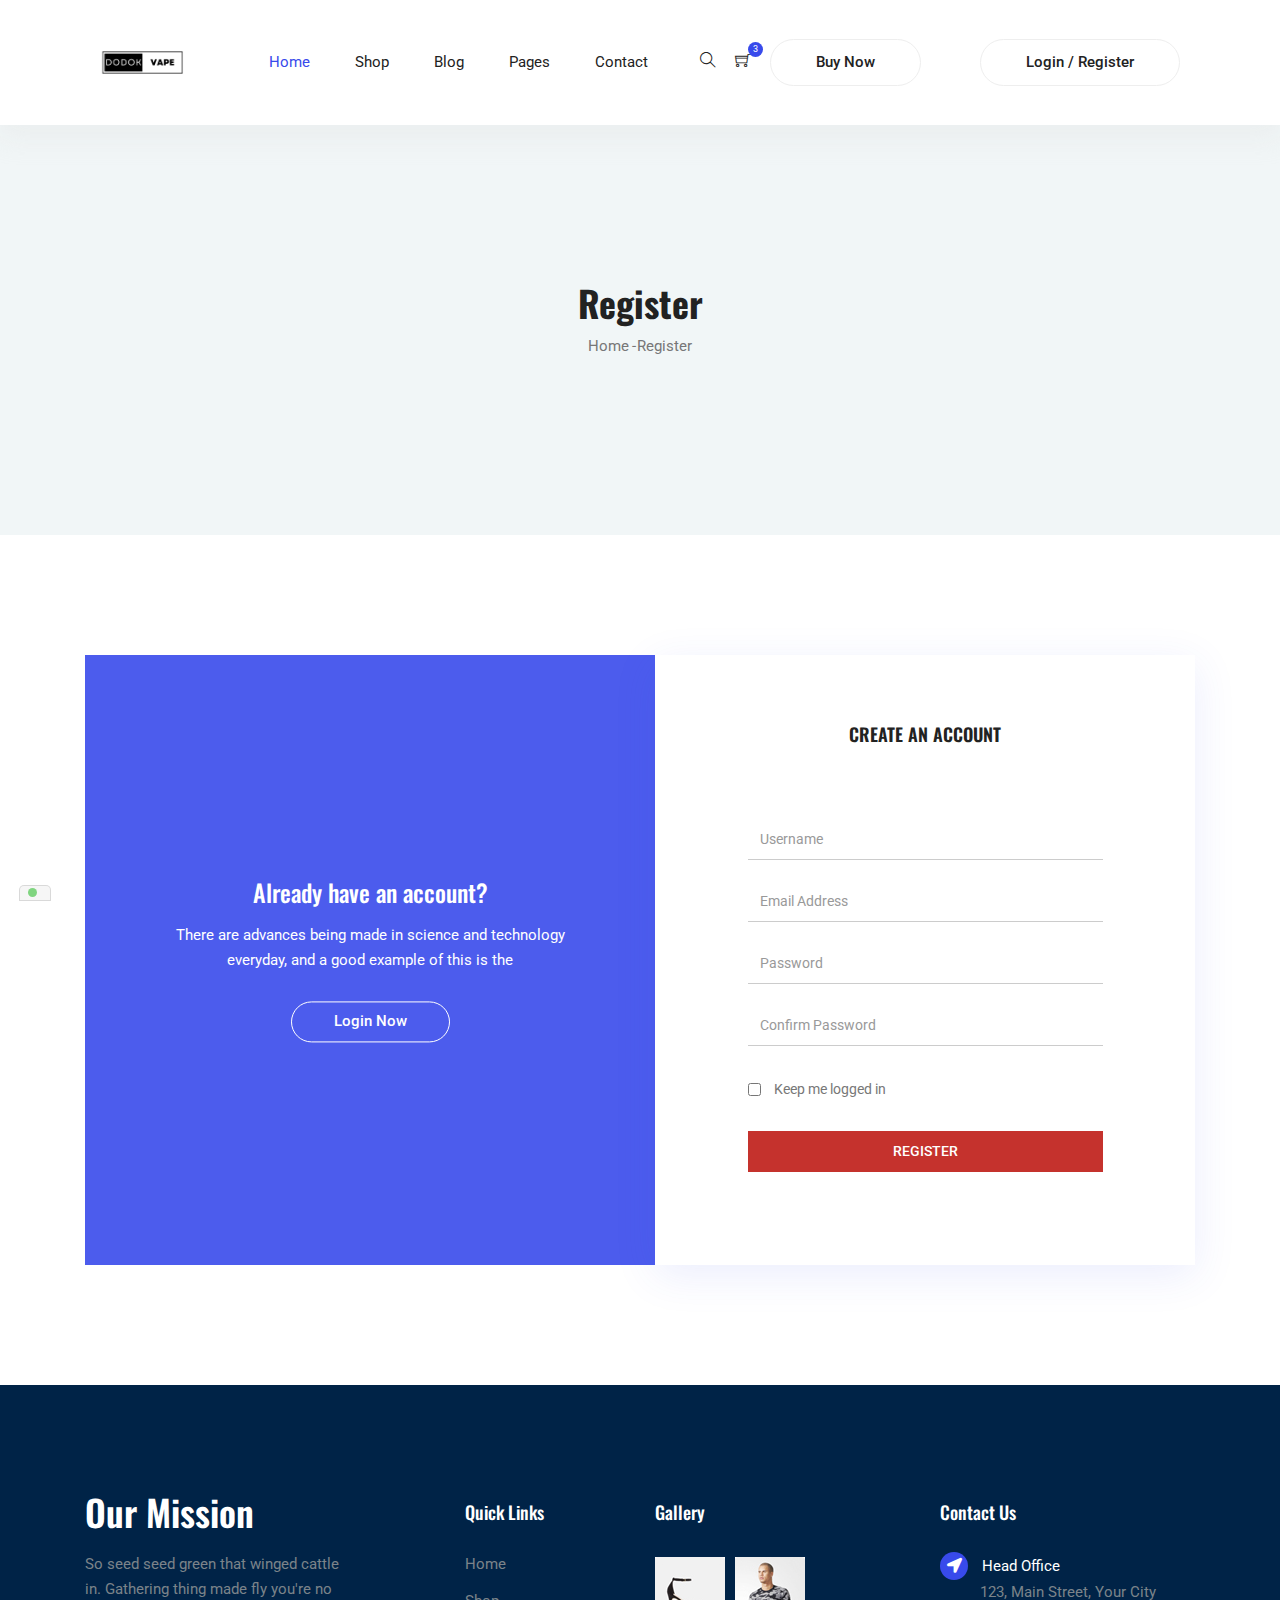
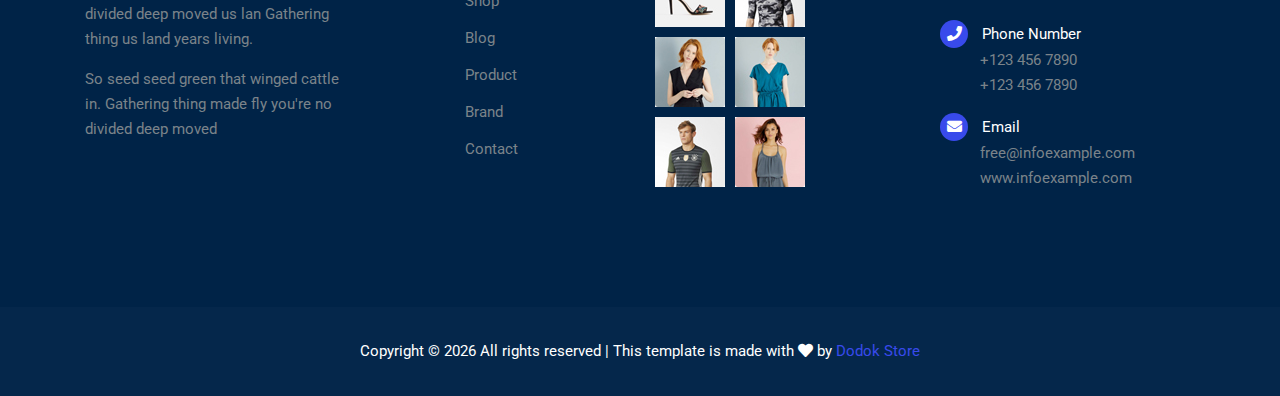
<file: register.html>
<!DOCTYPE html>
<html lang="en">
  <head>
    <meta charset="UTF-8" />
    <meta name="viewport" content="width=device-width, initial-scale=1.0" />
    <meta http-equiv="X-UA-Compatible" content="ie=edge" />
    <title>Dodok Vape store - Register</title>
    <link rel="icon" href="img/vape.png" type="image/png" />
    <link rel="stylesheet" href="vendors/bootstrap/bootstrap.min.css" />
    <link rel="stylesheet" href="vendors/fontawesome/css/all.min.css" />
    <link rel="stylesheet" href="vendors/themify-icons/themify-icons.css" />
    <link rel="stylesheet" href="vendors/linericon/style.css" />
    <link rel="stylesheet" href="vendors/owl-carousel/owl.theme.default.min.css" />
    <link rel="stylesheet" href="vendors/owl-carousel/owl.carousel.min.css" />
    <link rel="stylesheet" href="vendors/nice-select/nice-select.css" />
    <link rel="stylesheet" href="vendors/nouislider/nouislider.min.css" />

    <link rel="stylesheet" href="css/style.css" />
  </head>
  <body>
    <!--================ Start Header Menu Area =================-->
    <header class="header_area">
      <div class="main_menu">
        <nav class="navbar navbar-expand-lg navbar-light">
          <div class="container">
            <a class="navbar-brand logo_h" href="index.html"><img src="img/logo-su.png" alt="" width="115" /></a>
            <button class="navbar-toggler" type="button" data-toggle="collapse" data-target="#navbarSupportedContent" aria-controls="navbarSupportedContent" aria-expanded="false" aria-label="Toggle navigation">
              <span class="icon-bar"></span>
              <span class="icon-bar"></span>
              <span class="icon-bar"></span>
            </button>
            <div class="collapse navbar-collapse offset" id="navbarSupportedContent">
              <ul class="nav navbar-nav menu_nav ml-auto mr-auto">
                <li class="nav-item active"><a class="nav-link" href="index.html">Home</a></li>
                <li class="nav-item submenu dropdown">
                  <a href="#" class="nav-link dropdown-toggle" data-toggle="dropdown" role="button" aria-haspopup="true" aria-expanded="false">Shop</a>
                  <ul class="dropdown-menu">
                    <li class="nav-item"><a class="nav-link" href="category.html">Shop Category</a></li>
                    <li class="nav-item"><a class="nav-link" href="single-product.html">Product Details</a></li>
                    <li class="nav-item"><a class="nav-link" href="checkout.html">Product Checkout</a></li>
                    <li class="nav-item"><a class="nav-link" href="confirmation.html">Confirmation</a></li>
                    <li class="nav-item"><a class="nav-link" href="cart.html">Shopping Cart</a></li>
                  </ul>
                </li>
                <li class="nav-item submenu dropdown">
                  <a href="#" class="nav-link dropdown-toggle" data-toggle="dropdown" role="button" aria-haspopup="true" aria-expanded="false">Blog</a>
                  <ul class="dropdown-menu">
                    <li class="nav-item"><a class="nav-link" href="blog.html">Blog</a></li>
                    <li class="nav-item"><a class="nav-link" href="single-blog.html">Blog Details</a></li>
                  </ul>
                </li>
                <li class="nav-item submenu dropdown">
                  <a href="#" class="nav-link dropdown-toggle" data-toggle="dropdown" role="button" aria-haspopup="true" aria-expanded="false">Pages</a>
                  <ul class="dropdown-menu">
                    <li class="nav-item"><a class="nav-link" href="login.html">Login</a></li>
                    <li class="nav-item"><a class="nav-link" href="register.html">Register</a></li>
                    <li class="nav-item"><a class="nav-link" href="tracking-order.html">Tracking</a></li>
                  </ul>
                </li>
                <li class="nav-item"><a class="nav-link" href="contact.html">Contact</a></li>
              </ul>

              <ul class="nav-shop">
                <li class="nav-item">
                  <button data-toggle="modal" data-target=".bds-example-modal-lg" type="button"><i class="ti-search"></i></button>
                </li>
                <li class="nav-item">
                  <button onclick="window.location.href='cart.html'"><i class="ti-shopping-cart"></i><span class="nav-shop__circle">3</span></button>
                </li>
                <li class="nav-item"><a class="button button-header" href="#" onclick="window.location.href='checkout.html'">Buy Now</a></li>
                <li class="nav-item"><a class="button button-header" href="#" data-toggle="modal" data-target=".bd-example-modal-lg" type="button">Login / Register</a></li>
              </ul>
            </div>
          </div>
        </nav>
      </div>
      <!-- Modal -->
      <section id="modal">
        <div class="modal fade bds-example-modal-lg" tabindex="-1" role="dialog" aria-labelledby="myLargeModalLabel" aria-hidden="true">
          <div class="modal-dialog modal-lg">
            <div class="modal-content">
              <div class="modal-header">
                <button type="button" class="close" data-dismiss="modal" aria-label="Close">
                  <span aria-hidden="true">&times;</span>
                </button>
              </div>
              <div class="modal-body">
                <form action="//www.google.net/search" method="get" target="_blank">
                  <div class="form-group">
                    <label for="recipient-name" class="col-form-label">Seacrh</label>
                    <input type="text" class="form-control" name="q" />
                  </div>
                  <button type="submit" class="btn btn-group-lg">Seacrh</button>
                </form>
              </div>
            </div>
          </div>
        </div>
        <div class="modal fade bd-example-modal-lg" tabindex="-1" role="dialog" aria-labelledby="myLargeModalLabel" aria-hidden="true">
          <div class="modal-dialog modal-lg">
            <div class="modal-content">
              <div class="modal-header">
                <h5 class="modal-title" id="exampleModalLongTitle">Login / Rigester</h5>
                <button type="button" class="close" data-dismiss="modal" aria-label="Close">
                  <span aria-hidden="true">&times;</span>
                </button>
              </div>
              <div class="modal-body">
                <section class="login_box_area section-margin">
                  <div class="container">
                    <div class="row">
                      <div class="col-lg-6">
                        <div class="login_box_img">
                          <div class="hover">
                            <h4>New to our website?</h4>
                            <p>There are advances being made in science and technology everyday, and a good example of this is the</p>
                            <a class="button button-account" href="register.html">Create an Account</a>
                          </div>
                        </div>
                      </div>
                      <div class="col-lg-6">
                        <div class="login_form_inner">
                          <h3>Log in to enter</h3>
                          <form class="row login_form" action="#/" id="contactForm">
                            <div class="col-md-12 form-group">
                              <input type="text" class="form-control" id="name" name="name" placeholder="Username" onfocus="this.placeholder = ''" onblur="this.placeholder = 'Username'" />
                            </div>
                            <div class="col-md-12 form-group">
                              <input type="text" class="form-control" id="name" name="name" placeholder="Password" onfocus="this.placeholder = ''" onblur="this.placeholder = 'Password'" />
                            </div>
                            <div class="col-md-12 form-group">
                              <div class="creat_account">
                                <input type="checkbox" id="f-option2" name="selector" />
                                <label for="f-option2">Keep me logged in</label>
                              </div>
                            </div>
                            <div class="col-md-12 form-group">
                              <button type="submit" value="submit" class="button button-login w-100">Log In</button>
                              <a href="#">Forgot Password?</a>
                            </div>
                          </form>
                        </div>
                      </div>
                    </div>
                  </div>
                </section>
              </div>
            </div>
          </div>
        </div>
      </section>
    </header>
    <!--================ End Header Menu Area =================-->

    <!-- ================ start banner area ================= -->
    <section class="blog-banner-area" id="category">
      <div class="container h-100">
        <div class="blog-banner">
          <div class="text-center">
            <h1>Register</h1>
            <nav aria-label="breadcrumb" class="banner-breadcrumb">
              <ol class="breadcrumb">
                <li class="breadcrumb-item"><a href="#">Home</a></li>
                <li class="breadcrumb-item active" aria-current="page">Register</li>
              </ol>
            </nav>
          </div>
        </div>
      </div>
    </section>
    <!-- ================ end banner area ================= -->

    <!--================Login Box Area =================-->
    <section class="login_box_area section-margin">
      <div class="container">
        <div class="row">
          <div class="col-lg-6">
            <div class="login_box_img">
              <div class="hover">
                <h4>Already have an account?</h4>
                <p>There are advances being made in science and technology everyday, and a good example of this is the</p>
                <a class="button button-account" href="login.html">Login Now</a>
              </div>
            </div>
          </div>
          <div class="col-lg-6">
            <div class="login_form_inner register_form_inner">
              <h3>Create an account</h3>
              <form class="row login_form" action="#/" id="register_form">
                <div class="col-md-12 form-group">
                  <input type="text" class="form-control" id="name" name="name" placeholder="Username" onfocus="this.placeholder = ''" onblur="this.placeholder = 'Username'" />
                </div>
                <div class="col-md-12 form-group">
                  <input type="text" class="form-control" id="email" name="email" placeholder="Email Address" onfocus="this.placeholder = ''" onblur="this.placeholder = 'Email Address'" />
                </div>
                <div class="col-md-12 form-group">
                  <input type="text" class="form-control" id="password" name="password" placeholder="Password" onfocus="this.placeholder = ''" onblur="this.placeholder = 'Password'" />
                </div>
                <div class="col-md-12 form-group">
                  <input type="text" class="form-control" id="confirmPassword" name="confirmPassword" placeholder="Confirm Password" onfocus="this.placeholder = ''" onblur="this.placeholder = 'Confirm Password'" />
                </div>
                <div class="col-md-12 form-group">
                  <div class="creat_account">
                    <input type="checkbox" id="f-option2" name="selector" />
                    <label for="f-option2">Keep me logged in</label>
                  </div>
                </div>
                <div class="col-md-12 form-group">
                  <button type="submit" value="submit" class="button button-register w-100">Register</button>
                </div>
              </form>
            </div>
          </div>
        </div>
      </div>
    </section>
    <!--================End Login Box Area =================-->

    <!--================ Start footer Area  =================-->
    <footer>
      <div class="footer-area footer-only">
        <div class="container">
          <div class="row section_gap">
            <div class="col-lg-3 col-md-6 col-sm-6">
              <div class="single-footer-widget tp_widgets">
                <h4 class="footer_title large_title">Our Mission</h4>
                <p>So seed seed green that winged cattle in. Gathering thing made fly you're no divided deep moved us lan Gathering thing us land years living.</p>
                <p>So seed seed green that winged cattle in. Gathering thing made fly you're no divided deep moved</p>
              </div>
            </div>
            <div class="offset-lg-1 col-lg-2 col-md-6 col-sm-6">
              <div class="single-footer-widget tp_widgets">
                <h4 class="footer_title">Quick Links</h4>
                <ul class="list">
                  <li><a href="#">Home</a></li>
                  <li><a href="#">Shop</a></li>
                  <li><a href="#">Blog</a></li>
                  <li><a href="#">Product</a></li>
                  <li><a href="#">Brand</a></li>
                  <li><a href="#">Contact</a></li>
                </ul>
              </div>
            </div>
            <div class="col-lg-2 col-md-6 col-sm-6">
              <div class="single-footer-widget instafeed">
                <h4 class="footer_title">Gallery</h4>
                <ul class="list instafeed d-flex flex-wrap">
                  <li><img src="img/gallery/r1.jpg" alt="" /></li>
                  <li><img src="img/gallery/r2.jpg" alt="" /></li>
                  <li><img src="img/gallery/r3.jpg" alt="" /></li>
                  <li><img src="img/gallery/r5.jpg" alt="" /></li>
                  <li><img src="img/gallery/r7.jpg" alt="" /></li>
                  <li><img src="img/gallery/r8.jpg" alt="" /></li>
                </ul>
              </div>
            </div>
            <div class="offset-lg-1 col-lg-3 col-md-6 col-sm-6">
              <div class="single-footer-widget tp_widgets">
                <h4 class="footer_title">Contact Us</h4>
                <div class="ml-40">
                  <p class="sm-head">
                    <span class="fa fa-location-arrow"></span>
                    Head Office
                  </p>
                  <p>123, Main Street, Your City</p>

                  <p class="sm-head">
                    <span class="fa fa-phone"></span>
                    Phone Number
                  </p>
                  <p>
                    +123 456 7890 <br />
                    +123 456 7890
                  </p>

                  <p class="sm-head">
                    <span class="fa fa-envelope"></span>
                    Email
                  </p>
                  <p>
                    free@infoexample.com <br />
                    www.infoexample.com
                  </p>
                </div>
              </div>
            </div>
          </div>
        </div>
      </div>

      <div class="footer-bottom">
        <div class="container">
          <div class="row d-flex">
            <p class="col-lg-12 footer-text text-center">
              <!-- Link back to Colorlib can't be removed. Template is licensed under CC BY 3.0. -->
              Copyright &copy;
              <script>
                document.write(new Date().getFullYear());
              </script>
              All rights reserved | This template is made with <i class="fa fa-heart" aria-hidden="true"></i> by <a href="#">Dodok Store</a>
              <!-- Link back to Colorlib can't be removed. Template is licensed under CC BY 3.0. -->
            </p>
          </div>
        </div>
      </div>
    </footer>
    <!--================ End footer Area  =================-->

    <script src="vendors/jquery/jquery-3.2.1.min.js"></script>
    <script src="vendors/bootstrap/bootstrap.bundle.min.js"></script>
    <script src="vendors/owl-carousel/owl.carousel.min.js"></script>
    <script src="vendors/nice-select/jquery.nice-select.min.js"></script>
    <script src="vendors/jquery.ajaxchimp.min.js"></script>
    <script src="vendors/mail-script.js"></script>
    <script src="js/main.js"></script>
    <script src="js/off/off.js"></script>
  </body>
</html>
</file>
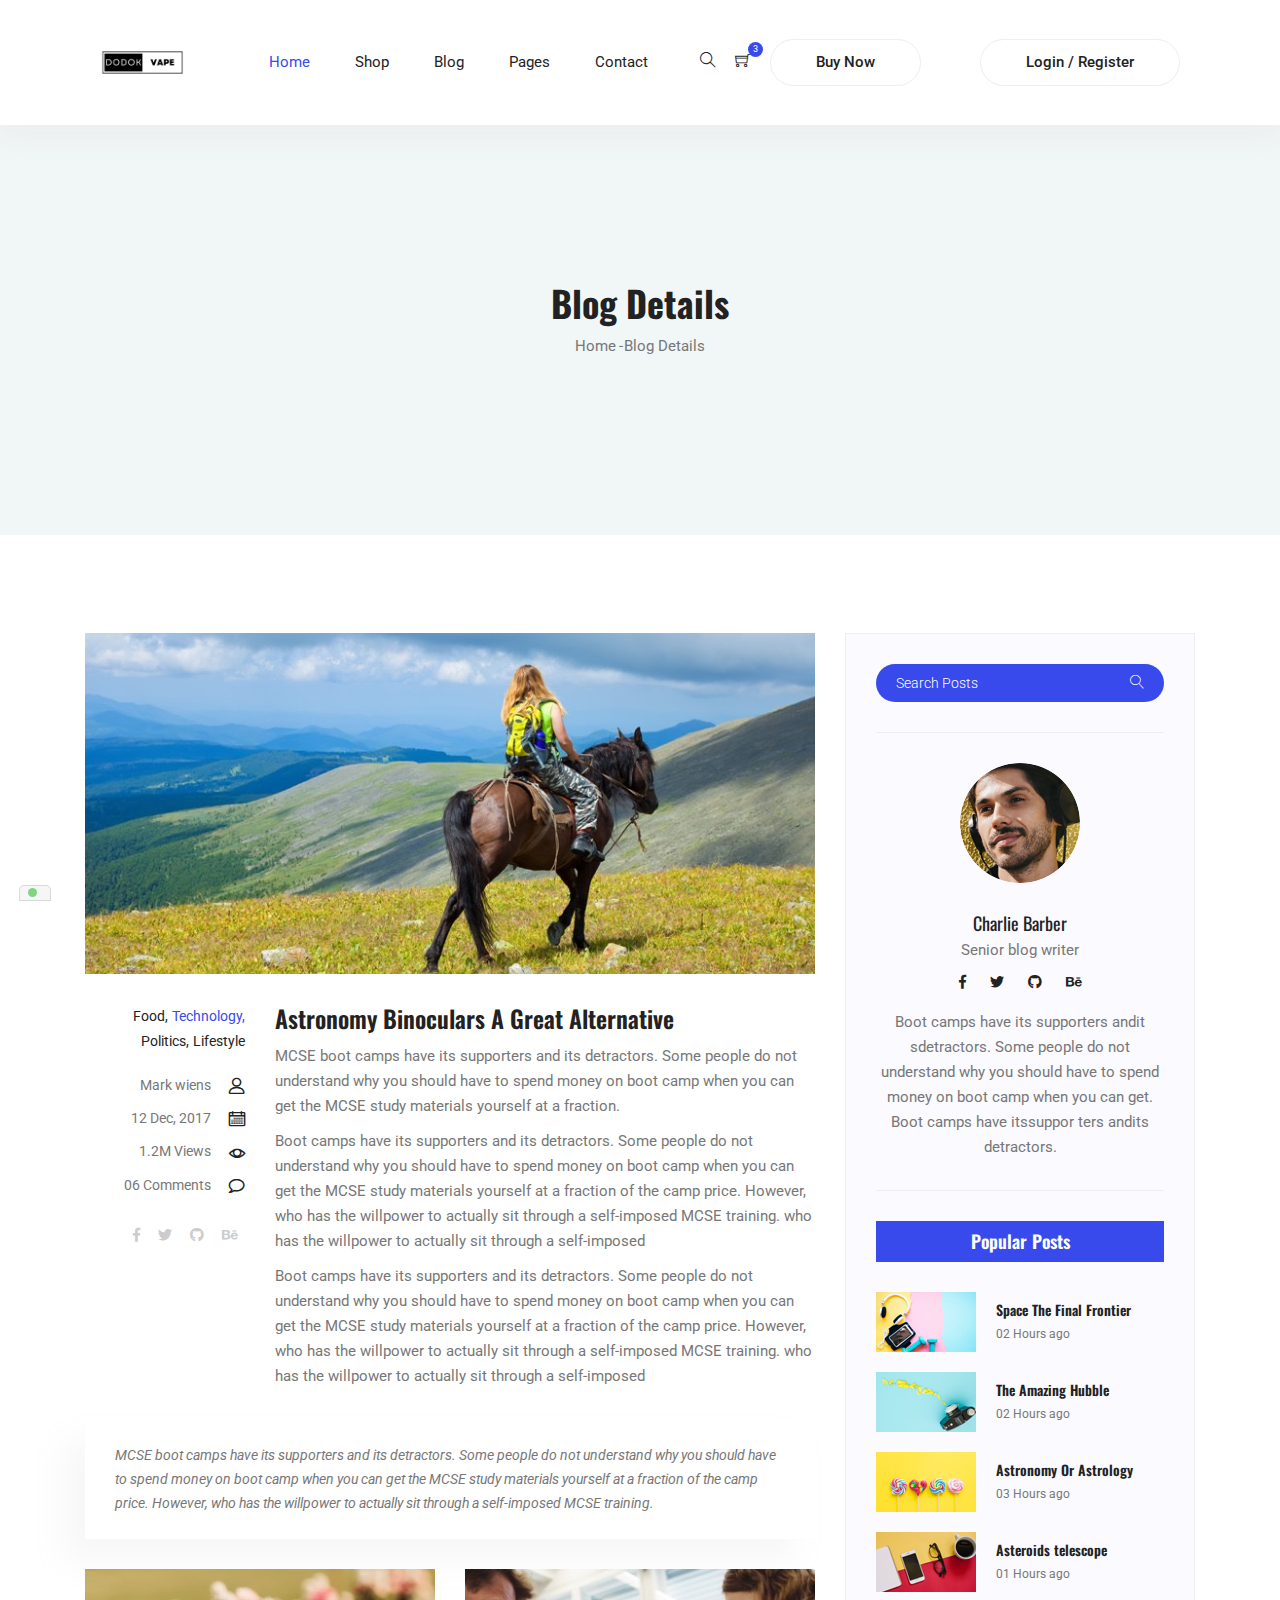
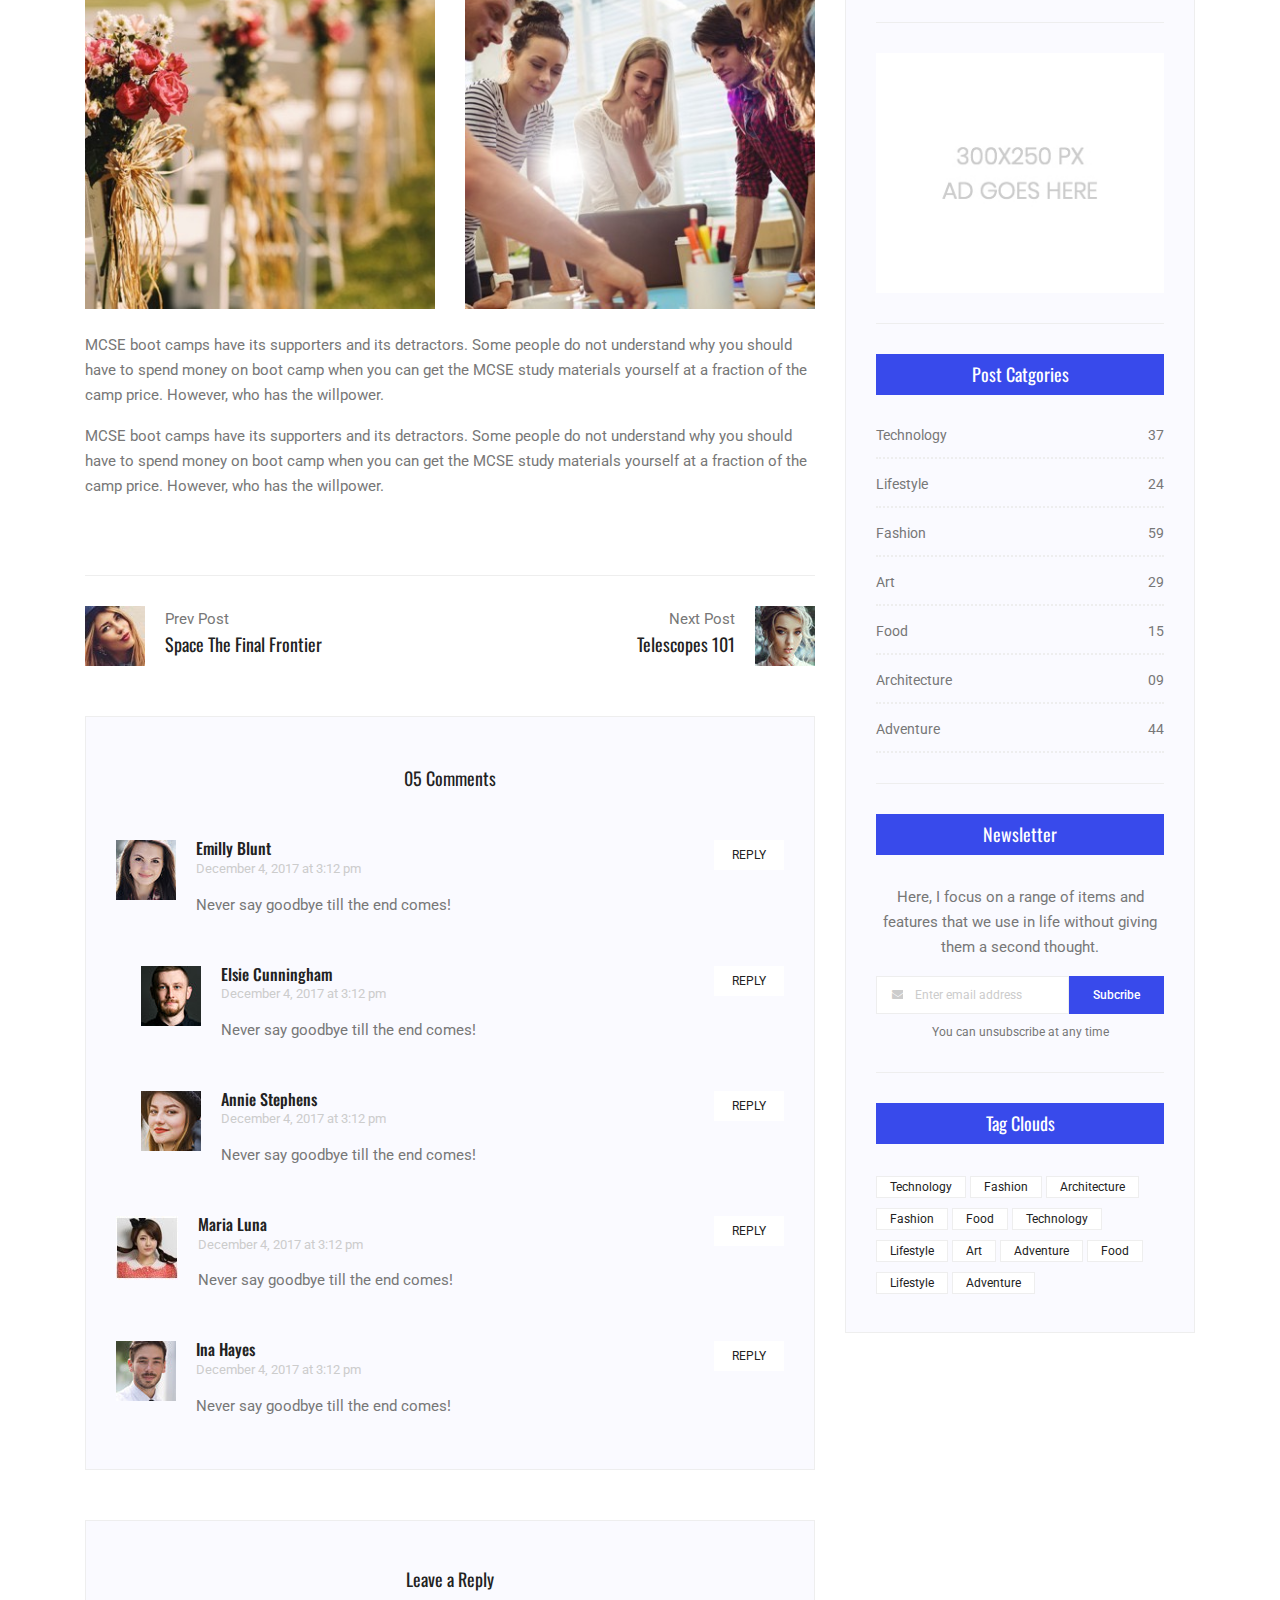
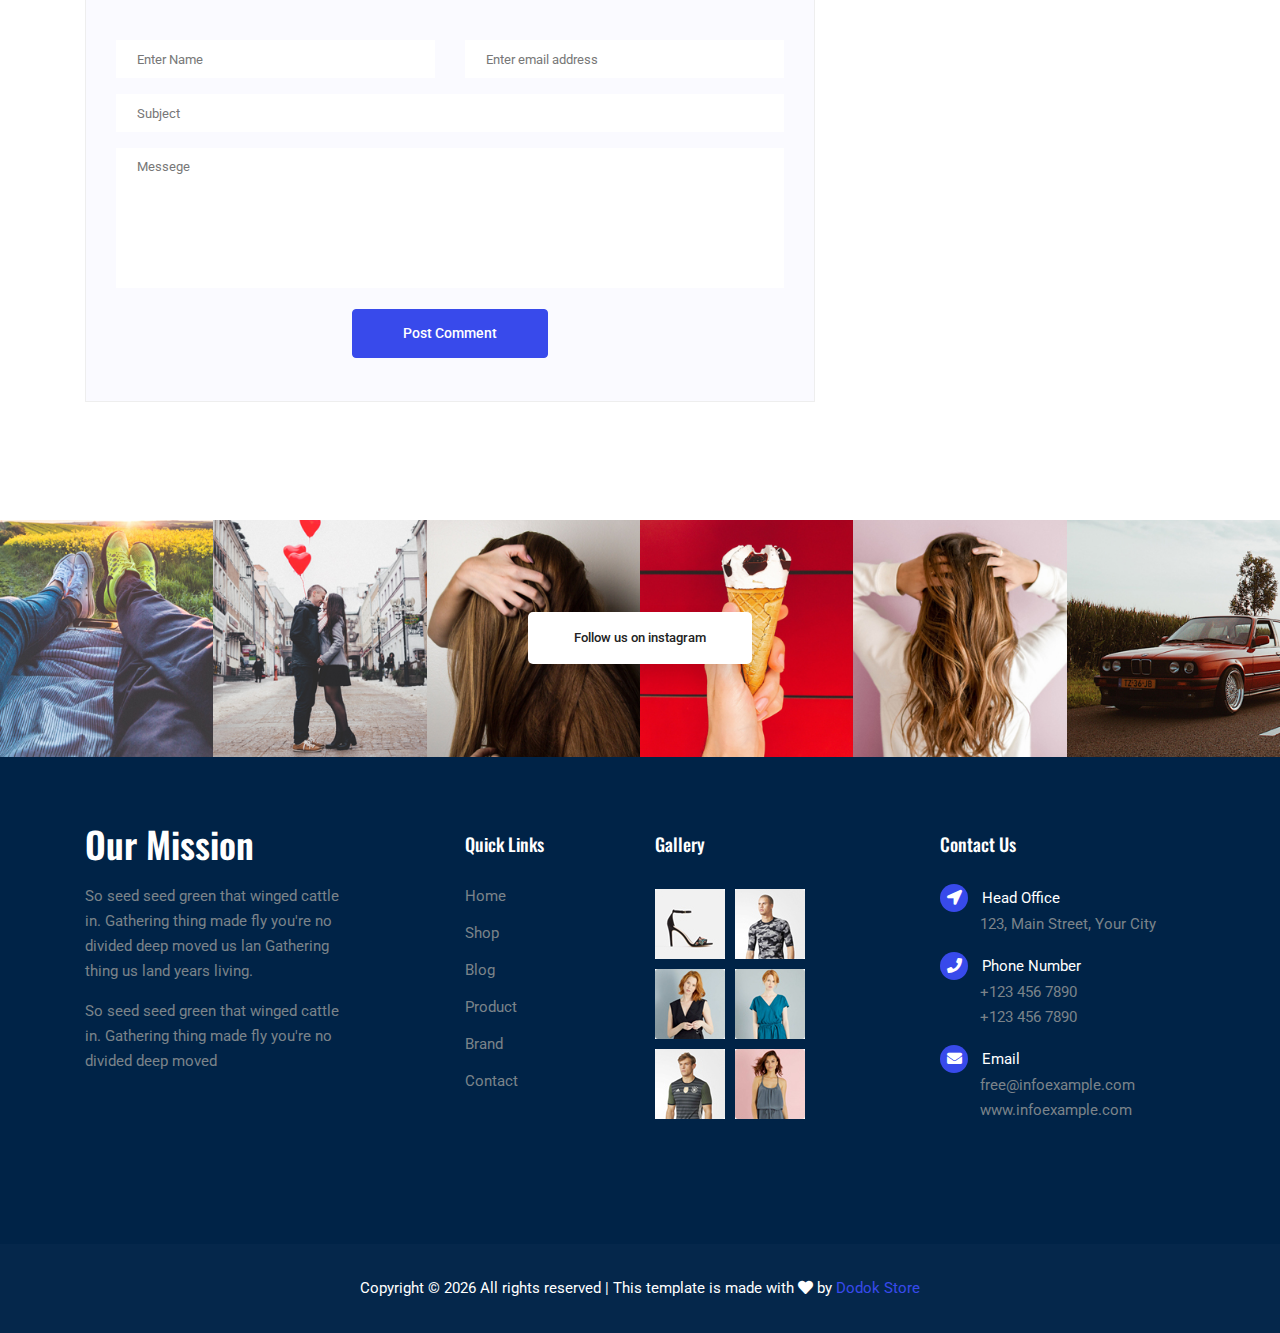
<file: single-blog.html>
<!DOCTYPE html>
<html lang="en">
  <head>
    <meta charset="UTF-8" />
    <meta name="viewport" content="width=device-width, initial-scale=1.0" />
    <meta http-equiv="X-UA-Compatible" content="ie=edge" />
    <title>Dodok Vape store - Blog Details</title>
    <link rel="icon" href="img/vape.png" type="image/png" />
    <link rel="stylesheet" href="vendors/bootstrap/bootstrap.min.css" />
    <link rel="stylesheet" href="vendors/fontawesome/css/all.min.css" />
    <link rel="stylesheet" href="vendors/themify-icons/themify-icons.css" />
    <link rel="stylesheet" href="vendors/linericon/style.css" />
    <link rel="stylesheet" href="vendors/owl-carousel/owl.theme.default.min.css" />
    <link rel="stylesheet" href="vendors/owl-carousel/owl.carousel.min.css" />

    <link rel="stylesheet" href="css/style.css" />
  </head>
  <body>
    <!--================ Start Header Menu Area =================-->
    <header class="header_area">
      <div class="main_menu">
        <nav class="navbar navbar-expand-lg navbar-light">
          <div class="container">
            <a class="navbar-brand logo_h" href="index.html"><img src="img/logo-su.png" alt="" width="115" /></a>
            <button class="navbar-toggler" type="button" data-toggle="collapse" data-target="#navbarSupportedContent" aria-controls="navbarSupportedContent" aria-expanded="false" aria-label="Toggle navigation">
              <span class="icon-bar"></span>
              <span class="icon-bar"></span>
              <span class="icon-bar"></span>
            </button>
            <div class="collapse navbar-collapse offset" id="navbarSupportedContent">
              <ul class="nav navbar-nav menu_nav ml-auto mr-auto">
                <li class="nav-item active"><a class="nav-link" href="index.html">Home</a></li>
                <li class="nav-item submenu dropdown">
                  <a href="#" class="nav-link dropdown-toggle" data-toggle="dropdown" role="button" aria-haspopup="true" aria-expanded="false">Shop</a>
                  <ul class="dropdown-menu">
                    <li class="nav-item"><a class="nav-link" href="category.html">Shop Category</a></li>
                    <li class="nav-item"><a class="nav-link" href="single-product.html">Product Details</a></li>
                    <li class="nav-item"><a class="nav-link" href="checkout.html">Product Checkout</a></li>
                    <li class="nav-item"><a class="nav-link" href="confirmation.html">Confirmation</a></li>
                    <li class="nav-item"><a class="nav-link" href="cart.html">Shopping Cart</a></li>
                  </ul>
                </li>
                <li class="nav-item submenu dropdown">
                  <a href="#" class="nav-link dropdown-toggle" data-toggle="dropdown" role="button" aria-haspopup="true" aria-expanded="false">Blog</a>
                  <ul class="dropdown-menu">
                    <li class="nav-item"><a class="nav-link" href="blog.html">Blog</a></li>
                    <li class="nav-item"><a class="nav-link" href="single-blog.html">Blog Details</a></li>
                  </ul>
                </li>
                <li class="nav-item submenu dropdown">
                  <a href="#" class="nav-link dropdown-toggle" data-toggle="dropdown" role="button" aria-haspopup="true" aria-expanded="false">Pages</a>
                  <ul class="dropdown-menu">
                    <li class="nav-item"><a class="nav-link" href="login.html">Login</a></li>
                    <li class="nav-item"><a class="nav-link" href="register.html">Register</a></li>
                    <li class="nav-item"><a class="nav-link" href="tracking-order.html">Tracking</a></li>
                  </ul>
                </li>
                <li class="nav-item"><a class="nav-link" href="contact.html">Contact</a></li>
              </ul>

              <ul class="nav-shop">
                <li class="nav-item">
                  <button data-toggle="modal" data-target=".bds-example-modal-lg" type="button"><i class="ti-search"></i></button>
                </li>
                <li class="nav-item">
                  <button onclick="window.location.href='cart.html'"><i class="ti-shopping-cart"></i><span class="nav-shop__circle">3</span></button>
                </li>
                <li class="nav-item"><a class="button button-header" href="#" onclick="window.location.href='checkout.html'">Buy Now</a></li>
                <li class="nav-item"><a class="button button-header" href="#" data-toggle="modal" data-target=".bd-example-modal-lg" type="button">Login / Register</a></li>
              </ul>
            </div>
          </div>
        </nav>
      </div>
      <!-- Modal -->
      <section id="modal">
        <div class="modal fade bds-example-modal-lg" tabindex="-1" role="dialog" aria-labelledby="myLargeModalLabel" aria-hidden="true">
          <div class="modal-dialog modal-lg">
            <div class="modal-content">
              <div class="modal-header">
                <button type="button" class="close" data-dismiss="modal" aria-label="Close">
                  <span aria-hidden="true">&times;</span>
                </button>
              </div>
              <div class="modal-body">
                <form action="//www.google.net/search" method="get" target="_blank">
                  <div class="form-group">
                    <label for="recipient-name" class="col-form-label">Seacrh</label>
                    <input type="text" class="form-control" name="q" />
                  </div>
                  <button type="submit" class="btn btn-group-lg">Seacrh</button>
                </form>
              </div>
            </div>
          </div>
        </div>
        <div class="modal fade bd-example-modal-lg" tabindex="-1" role="dialog" aria-labelledby="myLargeModalLabel" aria-hidden="true">
          <div class="modal-dialog modal-lg">
            <div class="modal-content">
              <div class="modal-header">
                <h5 class="modal-title" id="exampleModalLongTitle">Login / Rigester</h5>
                <button type="button" class="close" data-dismiss="modal" aria-label="Close">
                  <span aria-hidden="true">&times;</span>
                </button>
              </div>
              <div class="modal-body">
                <section class="login_box_area section-margin">
                  <div class="container">
                    <div class="row">
                      <div class="col-lg-6">
                        <div class="login_box_img">
                          <div class="hover">
                            <h4>New to our website?</h4>
                            <p>There are advances being made in science and technology everyday, and a good example of this is the</p>
                            <a class="button button-account" href="register.html">Create an Account</a>
                          </div>
                        </div>
                      </div>
                      <div class="col-lg-6">
                        <div class="login_form_inner">
                          <h3>Log in to enter</h3>
                          <form class="row login_form" action="#/" id="contactForm">
                            <div class="col-md-12 form-group">
                              <input type="text" class="form-control" id="name" name="name" placeholder="Username" onfocus="this.placeholder = ''" onblur="this.placeholder = 'Username'" />
                            </div>
                            <div class="col-md-12 form-group">
                              <input type="text" class="form-control" id="name" name="name" placeholder="Password" onfocus="this.placeholder = ''" onblur="this.placeholder = 'Password'" />
                            </div>
                            <div class="col-md-12 form-group">
                              <div class="creat_account">
                                <input type="checkbox" id="f-option2" name="selector" />
                                <label for="f-option2">Keep me logged in</label>
                              </div>
                            </div>
                            <div class="col-md-12 form-group">
                              <button type="submit" value="submit" class="button button-login w-100">Log In</button>
                              <a href="#">Forgot Password?</a>
                            </div>
                          </form>
                        </div>
                      </div>
                    </div>
                  </div>
                </section>
              </div>
            </div>
          </div>
        </div>
      </section>
    </header>
    <!--================ End Header Menu Area =================-->

    <!-- ================ start banner area ================= -->
    <section class="blog-banner-area" id="blog">
      <div class="container h-100">
        <div class="blog-banner">
          <div class="text-center">
            <h1>Blog Details</h1>
            <nav aria-label="breadcrumb" class="banner-breadcrumb">
              <ol class="breadcrumb">
                <li class="breadcrumb-item"><a href="#">Home</a></li>
                <li class="breadcrumb-item active" aria-current="page">Blog Details</li>
              </ol>
            </nav>
          </div>
        </div>
      </div>
    </section>
    <!-- ================ end banner area ================= -->

    <!--================Blog Area =================-->
    <section class="blog_area single-post-area py-80px section-margin--small">
      <div class="container">
        <div class="row">
          <div class="col-lg-8 posts-list">
            <div class="single-post row">
              <div class="col-lg-12">
                <div class="feature-img">
                  <img class="img-fluid" src="img/blog/feature-img1.jpg" alt="" />
                </div>
              </div>
              <div class="col-lg-3 col-md-3">
                <div class="blog_info text-right">
                  <div class="post_tag">
                    <a href="#">Food,</a>
                    <a class="active" href="#">Technology,</a>
                    <a href="#">Politics,</a>
                    <a href="#">Lifestyle</a>
                  </div>
                  <ul class="blog_meta list">
                    <li>
                      <a href="#"
                        >Mark wiens
                        <i class="lnr lnr-user"></i>
                      </a>
                    </li>
                    <li>
                      <a href="#"
                        >12 Dec, 2017
                        <i class="lnr lnr-calendar-full"></i>
                      </a>
                    </li>
                    <li>
                      <a href="#"
                        >1.2M Views
                        <i class="lnr lnr-eye"></i>
                      </a>
                    </li>
                    <li>
                      <a href="#"
                        >06 Comments
                        <i class="lnr lnr-bubble"></i>
                      </a>
                    </li>
                  </ul>
                  <ul class="social-links">
                    <li>
                      <a href="#">
                        <i class="fab fa-facebook-f"></i>
                      </a>
                    </li>
                    <li>
                      <a href="#">
                        <i class="fab fa-twitter"></i>
                      </a>
                    </li>
                    <li>
                      <a href="#">
                        <i class="fab fa-github"></i>
                      </a>
                    </li>
                    <li>
                      <a href="#">
                        <i class="fab fa-behance"></i>
                      </a>
                    </li>
                  </ul>
                </div>
              </div>
              <div class="col-lg-9 col-md-9 blog_details">
                <h2>Astronomy Binoculars A Great Alternative</h2>
                <p class="excert">MCSE boot camps have its supporters and its detractors. Some people do not understand why you should have to spend money on boot camp when you can get the MCSE study materials yourself at a fraction.</p>
                <p>
                  Boot camps have its supporters and its detractors. Some people do not understand why you should have to spend money on boot camp when you can get the MCSE study materials yourself at a fraction of the camp price. However,
                  who has the willpower to actually sit through a self-imposed MCSE training. who has the willpower to actually sit through a self-imposed
                </p>
                <p>
                  Boot camps have its supporters and its detractors. Some people do not understand why you should have to spend money on boot camp when you can get the MCSE study materials yourself at a fraction of the camp price. However,
                  who has the willpower to actually sit through a self-imposed MCSE training. who has the willpower to actually sit through a self-imposed
                </p>
              </div>
              <div class="col-lg-12">
                <div class="quotes">
                  MCSE boot camps have its supporters and its detractors. Some people do not understand why you should have to spend money on boot camp when you can get the MCSE study materials yourself at a fraction of the camp price.
                  However, who has the willpower to actually sit through a self-imposed MCSE training.
                </div>
                <div class="row">
                  <div class="col-6">
                    <img class="img-fluid" src="img/blog/post-img1.jpg" alt="" />
                  </div>
                  <div class="col-6">
                    <img class="img-fluid" src="img/blog/post-img2.jpg" alt="" />
                  </div>
                  <div class="col-lg-12 mt-4">
                    <p>
                      MCSE boot camps have its supporters and its detractors. Some people do not understand why you should have to spend money on boot camp when you can get the MCSE study materials yourself at a fraction of the camp price.
                      However, who has the willpower.
                    </p>
                    <p>
                      MCSE boot camps have its supporters and its detractors. Some people do not understand why you should have to spend money on boot camp when you can get the MCSE study materials yourself at a fraction of the camp price.
                      However, who has the willpower.
                    </p>
                  </div>
                </div>
              </div>
            </div>
            <div class="navigation-area">
              <div class="row">
                <div class="col-lg-6 col-md-6 col-12 nav-left flex-row d-flex justify-content-start align-items-center">
                  <div class="thumb">
                    <a href="#">
                      <img class="img-fluid" src="img/blog/prev.jpg" alt="" />
                    </a>
                  </div>
                  <div class="arrow">
                    <a href="#">
                      <span class="lnr text-white lnr-arrow-left"></span>
                    </a>
                  </div>
                  <div class="detials">
                    <p>Prev Post</p>
                    <a href="#">
                      <h4>Space The Final Frontier</h4>
                    </a>
                  </div>
                </div>
                <div class="col-lg-6 col-md-6 col-12 nav-right flex-row d-flex justify-content-end align-items-center">
                  <div class="detials">
                    <p>Next Post</p>
                    <a href="#">
                      <h4>Telescopes 101</h4>
                    </a>
                  </div>
                  <div class="arrow">
                    <a href="#">
                      <span class="lnr text-white lnr-arrow-right"></span>
                    </a>
                  </div>
                  <div class="thumb">
                    <a href="#">
                      <img class="img-fluid" src="img/blog/next.jpg" alt="" />
                    </a>
                  </div>
                </div>
              </div>
            </div>
            <div class="comments-area">
              <h4>05 Comments</h4>
              <div class="comment-list">
                <div class="single-comment justify-content-between d-flex">
                  <div class="user justify-content-between d-flex">
                    <div class="thumb">
                      <img src="img/blog/c1.jpg" alt="" />
                    </div>
                    <div class="desc">
                      <h5>
                        <a href="#">Emilly Blunt</a>
                      </h5>
                      <p class="date">December 4, 2017 at 3:12 pm</p>
                      <p class="comment">Never say goodbye till the end comes!</p>
                    </div>
                  </div>
                  <div class="reply-btn">
                    <a href="#" class="btn-reply text-uppercase">reply</a>
                  </div>
                </div>
              </div>
              <div class="comment-list left-padding">
                <div class="single-comment justify-content-between d-flex">
                  <div class="user justify-content-between d-flex">
                    <div class="thumb">
                      <img src="img/blog/c2.jpg" alt="" />
                    </div>
                    <div class="desc">
                      <h5>
                        <a href="#">Elsie Cunningham</a>
                      </h5>
                      <p class="date">December 4, 2017 at 3:12 pm</p>
                      <p class="comment">Never say goodbye till the end comes!</p>
                    </div>
                  </div>
                  <div class="reply-btn">
                    <a href="#" class="btn-reply text-uppercase">reply</a>
                  </div>
                </div>
              </div>
              <div class="comment-list left-padding">
                <div class="single-comment justify-content-between d-flex">
                  <div class="user justify-content-between d-flex">
                    <div class="thumb">
                      <img src="img/blog/c3.jpg" alt="" />
                    </div>
                    <div class="desc">
                      <h5>
                        <a href="#">Annie Stephens</a>
                      </h5>
                      <p class="date">December 4, 2017 at 3:12 pm</p>
                      <p class="comment">Never say goodbye till the end comes!</p>
                    </div>
                  </div>
                  <div class="reply-btn">
                    <a href="#" class="btn-reply text-uppercase">reply</a>
                  </div>
                </div>
              </div>
              <div class="comment-list">
                <div class="single-comment justify-content-between d-flex">
                  <div class="user justify-content-between d-flex">
                    <div class="thumb">
                      <img src="img/blog/c4.jpg" alt="" />
                    </div>
                    <div class="desc">
                      <h5>
                        <a href="#">Maria Luna</a>
                      </h5>
                      <p class="date">December 4, 2017 at 3:12 pm</p>
                      <p class="comment">Never say goodbye till the end comes!</p>
                    </div>
                  </div>
                  <div class="reply-btn">
                    <a href="#" class="btn-reply text-uppercase">reply</a>
                  </div>
                </div>
              </div>
              <div class="comment-list">
                <div class="single-comment justify-content-between d-flex">
                  <div class="user justify-content-between d-flex">
                    <div class="thumb">
                      <img src="img/blog/c5.jpg" alt="" />
                    </div>
                    <div class="desc">
                      <h5>
                        <a href="#">Ina Hayes</a>
                      </h5>
                      <p class="date">December 4, 2017 at 3:12 pm</p>
                      <p class="comment">Never say goodbye till the end comes!</p>
                    </div>
                  </div>
                  <div class="reply-btn">
                    <a href="#" class="btn-reply text-uppercase">reply</a>
                  </div>
                </div>
              </div>
            </div>
            <div class="comment-form">
              <h4>Leave a Reply</h4>
              <form>
                <div class="form-group form-inline">
                  <div class="form-group col-lg-6 col-md-6 name">
                    <input type="text" class="form-control" id="name" placeholder="Enter Name" onfocus="this.placeholder = ''" onblur="this.placeholder = 'Enter Name'" />
                  </div>
                  <div class="form-group col-lg-6 col-md-6 email">
                    <input type="email" class="form-control" id="email" placeholder="Enter email address" onfocus="this.placeholder = ''" onblur="this.placeholder = 'Enter email address'" />
                  </div>
                </div>
                <div class="form-group">
                  <input type="text" class="form-control" id="subject" placeholder="Subject" onfocus="this.placeholder = ''" onblur="this.placeholder = 'Subject'" />
                </div>
                <div class="form-group">
                  <textarea class="form-control mb-10" rows="5" name="message" placeholder="Messege" onfocus="this.placeholder = ''" onblur="this.placeholder = 'Messege'" required=""></textarea>
                </div>
                <a href="#" class="button button-postComment button--active">Post Comment</a>
              </form>
            </div>
          </div>
          <div class="col-lg-4">
            <div class="blog_right_sidebar">
              <aside class="single_sidebar_widget search_widget">
                <div class="input-group">
                  <input type="text" class="form-control" placeholder="Search Posts" />
                  <span class="input-group-btn">
                    <button class="btn btn-default" type="button">
                      <i class="lnr lnr-magnifier"></i>
                    </button>
                  </span>
                </div>
                <!-- /input-group -->
                <div class="br"></div>
              </aside>
              <aside class="single_sidebar_widget author_widget">
                <img class="author_img rounded-circle" src="img/blog/author.png" alt="" />
                <h4>Charlie Barber</h4>
                <p>Senior blog writer</p>
                <div class="social_icon">
                  <a href="#">
                    <i class="fab fa-facebook-f"></i>
                  </a>
                  <a href="#">
                    <i class="fab fa-twitter"></i>
                  </a>
                  <a href="#">
                    <i class="fab fa-github"></i>
                  </a>
                  <a href="#">
                    <i class="fab fa-behance"></i>
                  </a>
                </div>
                <p>Boot camps have its supporters andit sdetractors. Some people do not understand why you should have to spend money on boot camp when you can get. Boot camps have itssuppor ters andits detractors.</p>
                <div class="br"></div>
              </aside>
              <aside class="single_sidebar_widget popular_post_widget">
                <h3 class="widget_title">Popular Posts</h3>
                <div class="media post_item">
                  <img src="img/blog/popular-post/post1.jpg" alt="post" />
                  <div class="media-body">
                    <a href="blog-details.html">
                      <h3>Space The Final Frontier</h3>
                    </a>
                    <p>02 Hours ago</p>
                  </div>
                </div>
                <div class="media post_item">
                  <img src="img/blog/popular-post/post2.jpg" alt="post" />
                  <div class="media-body">
                    <a href="blog-details.html">
                      <h3>The Amazing Hubble</h3>
                    </a>
                    <p>02 Hours ago</p>
                  </div>
                </div>
                <div class="media post_item">
                  <img src="img/blog/popular-post/post3.jpg" alt="post" />
                  <div class="media-body">
                    <a href="blog-details.html">
                      <h3>Astronomy Or Astrology</h3>
                    </a>
                    <p>03 Hours ago</p>
                  </div>
                </div>
                <div class="media post_item">
                  <img src="img/blog/popular-post/post4.jpg" alt="post" />
                  <div class="media-body">
                    <a href="blog-details.html">
                      <h3>Asteroids telescope</h3>
                    </a>
                    <p>01 Hours ago</p>
                  </div>
                </div>
                <div class="br"></div>
              </aside>
              <aside class="single_sidebar_widget ads_widget">
                <a href="#">
                  <img class="img-fluid" src="img/blog/add.jpg" alt="" />
                </a>
                <div class="br"></div>
              </aside>
              <aside class="single_sidebar_widget post_category_widget">
                <h4 class="widget_title">Post Catgories</h4>
                <ul class="list cat-list">
                  <li>
                    <a href="#" class="d-flex justify-content-between">
                      <p>Technology</p>
                      <p>37</p>
                    </a>
                  </li>
                  <li>
                    <a href="#" class="d-flex justify-content-between">
                      <p>Lifestyle</p>
                      <p>24</p>
                    </a>
                  </li>
                  <li>
                    <a href="#" class="d-flex justify-content-between">
                      <p>Fashion</p>
                      <p>59</p>
                    </a>
                  </li>
                  <li>
                    <a href="#" class="d-flex justify-content-between">
                      <p>Art</p>
                      <p>29</p>
                    </a>
                  </li>
                  <li>
                    <a href="#" class="d-flex justify-content-between">
                      <p>Food</p>
                      <p>15</p>
                    </a>
                  </li>
                  <li>
                    <a href="#" class="d-flex justify-content-between">
                      <p>Architecture</p>
                      <p>09</p>
                    </a>
                  </li>
                  <li>
                    <a href="#" class="d-flex justify-content-between">
                      <p>Adventure</p>
                      <p>44</p>
                    </a>
                  </li>
                </ul>
                <div class="br"></div>
              </aside>
              <aside class="single-sidebar-widget newsletter_widget">
                <h4 class="widget_title">Newsletter</h4>
                <p>Here, I focus on a range of items and features that we use in life without giving them a second thought.</p>
                <div class="form-group d-flex flex-row">
                  <div class="input-group">
                    <div class="input-group-prepend">
                      <div class="input-group-text">
                        <i class="fa fa-envelope" aria-hidden="true"></i>
                      </div>
                    </div>
                    <input type="text" class="form-control" id="inlineFormInputGroup" placeholder="Enter email address" onfocus="this.placeholder = ''" onblur="this.placeholder = 'Enter email'" />
                  </div>
                  <a href="#" class="bbtns">Subcribe</a>
                </div>
                <p class="text-bottom">You can unsubscribe at any time</p>
                <div class="br"></div>
              </aside>
              <aside class="single-sidebar-widget tag_cloud_widget">
                <h4 class="widget_title">Tag Clouds</h4>
                <ul class="list">
                  <li>
                    <a href="#">Technology</a>
                  </li>
                  <li>
                    <a href="#">Fashion</a>
                  </li>
                  <li>
                    <a href="#">Architecture</a>
                  </li>
                  <li>
                    <a href="#">Fashion</a>
                  </li>
                  <li>
                    <a href="#">Food</a>
                  </li>
                  <li>
                    <a href="#">Technology</a>
                  </li>
                  <li>
                    <a href="#">Lifestyle</a>
                  </li>
                  <li>
                    <a href="#">Art</a>
                  </li>
                  <li>
                    <a href="#">Adventure</a>
                  </li>
                  <li>
                    <a href="#">Food</a>
                  </li>
                  <li>
                    <a href="#">Lifestyle</a>
                  </li>
                  <li>
                    <a href="#">Adventure</a>
                  </li>
                </ul>
              </aside>
            </div>
          </div>
        </div>
      </div>
    </section>
    <!--================Blog Area =================-->

    <!--================Instagram Area =================-->
    <section class="instagram_area">
      <div class="container box_1620">
        <div class="insta_btn">
          <a class="btn theme_btn" href="#">Follow us on instagram</a>
        </div>
        <div class="instagram_image row m0">
          <a href="#"><img src="img/instagram/ins-1.jpg" alt="" /></a>
          <a href="#"><img src="img/instagram/ins-2.jpg" alt="" /></a>
          <a href="#"><img src="img/instagram/ins-3.jpg" alt="" /></a>
          <a href="#"><img src="img/instagram/ins-4.jpg" alt="" /></a>
          <a href="#"><img src="img/instagram/ins-5.jpg" alt="" /></a>
          <a href="#"><img src="img/instagram/ins-6.jpg" alt="" /></a>
        </div>
      </div>
    </section>
    <!--================End Instagram Area =================-->

    <!--================ Start footer Area  =================-->
    <footer>
      <div class="footer-area">
        <div class="container">
          <div class="row section_gap">
            <div class="col-lg-3 col-md-6 col-sm-6">
              <div class="single-footer-widget tp_widgets">
                <h4 class="footer_title large_title">Our Mission</h4>
                <p>So seed seed green that winged cattle in. Gathering thing made fly you're no divided deep moved us lan Gathering thing us land years living.</p>
                <p>So seed seed green that winged cattle in. Gathering thing made fly you're no divided deep moved</p>
              </div>
            </div>
            <div class="offset-lg-1 col-lg-2 col-md-6 col-sm-6">
              <div class="single-footer-widget tp_widgets">
                <h4 class="footer_title">Quick Links</h4>
                <ul class="list">
                  <li><a href="#">Home</a></li>
                  <li><a href="#">Shop</a></li>
                  <li><a href="#">Blog</a></li>
                  <li><a href="#">Product</a></li>
                  <li><a href="#">Brand</a></li>
                  <li><a href="#">Contact</a></li>
                </ul>
              </div>
            </div>
            <div class="col-lg-2 col-md-6 col-sm-6">
              <div class="single-footer-widget instafeed">
                <h4 class="footer_title">Gallery</h4>
                <ul class="list instafeed d-flex flex-wrap">
                  <li><img src="img/gallery/r1.jpg" alt="" /></li>
                  <li><img src="img/gallery/r2.jpg" alt="" /></li>
                  <li><img src="img/gallery/r3.jpg" alt="" /></li>
                  <li><img src="img/gallery/r5.jpg" alt="" /></li>
                  <li><img src="img/gallery/r7.jpg" alt="" /></li>
                  <li><img src="img/gallery/r8.jpg" alt="" /></li>
                </ul>
              </div>
            </div>
            <div class="offset-lg-1 col-lg-3 col-md-6 col-sm-6">
              <div class="single-footer-widget tp_widgets">
                <h4 class="footer_title">Contact Us</h4>
                <div class="ml-40">
                  <p class="sm-head">
                    <span class="fa fa-location-arrow"></span>
                    Head Office
                  </p>
                  <p>123, Main Street, Your City</p>

                  <p class="sm-head">
                    <span class="fa fa-phone"></span>
                    Phone Number
                  </p>
                  <p>
                    +123 456 7890 <br />
                    +123 456 7890
                  </p>

                  <p class="sm-head">
                    <span class="fa fa-envelope"></span>
                    Email
                  </p>
                  <p>
                    free@infoexample.com <br />
                    www.infoexample.com
                  </p>
                </div>
              </div>
            </div>
          </div>
        </div>
      </div>

      <div class="footer-bottom">
        <div class="container">
          <div class="row d-flex">
            <p class="col-lg-12 footer-text text-center">
              <!-- Link back to Colorlib can't be removed. Template is licensed under CC BY 3.0. -->
              Copyright &copy;
              <script>
                document.write(new Date().getFullYear());
              </script>
              All rights reserved | This template is made with <i class="fa fa-heart" aria-hidden="true"></i> by <a href="#">Dodok Store</a>
              <!-- Link back to Colorlib can't be removed. Template is licensed under CC BY 3.0. -->
            </p>
          </div>
        </div>
      </div>
    </footer>
    <!--================ End footer Area  =================-->

    <script src="vendors/jquery/jquery-3.2.1.min.js"></script>
    <script src="vendors/bootstrap/bootstrap.bundle.min.js"></script>
    <script src="vendors/owl-carousel/owl.carousel.min.js"></script>
    <script src="vendors/nice-select/jquery.nice-select.min.js"></script>
    <script src="vendors/jquery.ajaxchimp.min.js"></script>
    <script src="vendors/mail-script.js"></script>
    <script src="js/main.js"></script>
    <script src="js/off/off.js"></script>
  </body>
</html>
</file>
<file: vendors/themify-icons/themify-icons.css>
@font-face {
	font-family: 'themify';
	src:url('fonts/themify.eot?-fvbane');
	src:url('fonts/themify.eot?#iefix-fvbane') format('embedded-opentype'),
		url('fonts/themify.woff?-fvbane') format('woff'),
		url('fonts/themify.ttf?-fvbane') format('truetype'),
		url('fonts/themify.svg?-fvbane#themify') format('svg');
	font-weight: normal;
	font-style: normal;
}

[class^="ti-"], [class*=" ti-"] {
	font-family: 'themify';
	speak: none;
	font-style: normal;
	font-weight: normal;
	font-variant: normal;
	text-transform: none;
	line-height: 1;

	/* Better Font Rendering =========== */
	-webkit-font-smoothing: antialiased;
	-moz-osx-font-smoothing: grayscale;
}

.ti-wand:before {
	content: "\e600";
}
.ti-volume:before {
	content: "\e601";
}
.ti-user:before {
	content: "\e602";
}
.ti-unlock:before {
	content: "\e603";
}
.ti-unlink:before {
	content: "\e604";
}
.ti-trash:before {
	content: "\e605";
}
.ti-thought:before {
	content: "\e606";
}
.ti-target:before {
	content: "\e607";
}
.ti-tag:before {
	content: "\e608";
}
.ti-tablet:before {
	content: "\e609";
}
.ti-star:before {
	content: "\e60a";
}
.ti-spray:before {
	content: "\e60b";
}
.ti-signal:before {
	content: "\e60c";
}
.ti-shopping-cart:before {
	content: "\e60d";
}
.ti-shopping-cart-full:before {
	content: "\e60e";
}
.ti-settings:before {
	content: "\e60f";
}
.ti-search:before {
	content: "\e610";
}
.ti-zoom-in:before {
	content: "\e611";
}
.ti-zoom-out:before {
	content: "\e612";
}
.ti-cut:before {
	content: "\e613";
}
.ti-ruler:before {
	content: "\e614";
}
.ti-ruler-pencil:before {
	content: "\e615";
}
.ti-ruler-alt:before {
	content: "\e616";
}
.ti-bookmark:before {
	content: "\e617";
}
.ti-bookmark-alt:before {
	content: "\e618";
}
.ti-reload:before {
	content: "\e619";
}
.ti-plus:before {
	content: "\e61a";
}
.ti-pin:before {
	content: "\e61b";
}
.ti-pencil:before {
	content: "\e61c";
}
.ti-pencil-alt:before {
	content: "\e61d";
}
.ti-paint-roller:before {
	content: "\e61e";
}
.ti-paint-bucket:before {
	content: "\e61f";
}
.ti-na:before {
	content: "\e620";
}
.ti-mobile:before {
	content: "\e621";
}
.ti-minus:before {
	content: "\e622";
}
.ti-medall:before {
	content: "\e623";
}
.ti-medall-alt:before {
	content: "\e624";
}
.ti-marker:before {
	content: "\e625";
}
.ti-marker-alt:before {
	content: "\e626";
}
.ti-arrow-up:before {
	content: "\e627";
}
.ti-arrow-right:before {
	content: "\e628";
}
.ti-arrow-left:before {
	content: "\e629";
}
.ti-arrow-down:before {
	content: "\e62a";
}
.ti-lock:before {
	content: "\e62b";
}
.ti-location-arrow:before {
	content: "\e62c";
}
.ti-link:before {
	content: "\e62d";
}
.ti-layout:before {
	content: "\e62e";
}
.ti-layers:before {
	content: "\e62f";
}
.ti-layers-alt:before {
	content: "\e630";
}
.ti-key:before {
	content: "\e631";
}
.ti-import:before {
	content: "\e632";
}
.ti-image:before {
	content: "\e633";
}
.ti-heart:before {
	content: "\e634";
}
.ti-heart-broken:before {
	content: "\e635";
}
.ti-hand-stop:before {
	content: "\e636";
}
.ti-hand-open:before {
	content: "\e637";
}
.ti-hand-drag:before {
	content: "\e638";
}
.ti-folder:before {
	content: "\e639";
}
.ti-flag:before {
	content: "\e63a";
}
.ti-flag-alt:before {
	content: "\e63b";
}
.ti-flag-alt-2:before {
	content: "\e63c";
}
.ti-eye:before {
	content: "\e63d";
}
.ti-export:before {
	content: "\e63e";
}
.ti-exchange-vertical:before {
	content: "\e63f";
}
.ti-desktop:before {
	content: "\e640";
}
.ti-cup:before {
	content: "\e641";
}
.ti-crown:before {
	content: "\e642";
}
.ti-comments:before {
	content: "\e643";
}
.ti-comment:before {
	content: "\e644";
}
.ti-comment-alt:before {
	content: "\e645";
}
.ti-close:before {
	content: "\e646";
}
.ti-clip:before {
	content: "\e647";
}
.ti-angle-up:before {
	content: "\e648";
}
.ti-angle-right:before {
	content: "\e649";
}
.ti-angle-left:before {
	content: "\e64a";
}
.ti-angle-down:before {
	content: "\e64b";
}
.ti-check:before {
	content: "\e64c";
}
.ti-check-box:before {
	content: "\e64d";
}
.ti-camera:before {
	content: "\e64e";
}
.ti-announcement:before {
	content: "\e64f";
}
.ti-brush:before {
	content: "\e650";
}
.ti-briefcase:before {
	content: "\e651";
}
.ti-bolt:before {
	content: "\e652";
}
.ti-bolt-alt:before {
	content: "\e653";
}
.ti-blackboard:before {
	content: "\e654";
}
.ti-bag:before {
	content: "\e655";
}
.ti-move:before {
	content: "\e656";
}
.ti-arrows-vertical:before {
	content: "\e657";
}
.ti-arrows-horizontal:before {
	content: "\e658";
}
.ti-fullscreen:before {
	content: "\e659";
}
.ti-arrow-top-right:before {
	content: "\e65a";
}
.ti-arrow-top-left:before {
	content: "\e65b";
}
.ti-arrow-circle-up:before {
	content: "\e65c";
}
.ti-arrow-circle-right:before {
	content: "\e65d";
}
.ti-arrow-circle-left:before {
	content: "\e65e";
}
.ti-arrow-circle-down:before {
	content: "\e65f";
}
.ti-angle-double-up:before {
	content: "\e660";
}
.ti-angle-double-right:before {
	content: "\e661";
}
.ti-angle-double-left:before {
	content: "\e662";
}
.ti-angle-double-down:before {
	content: "\e663";
}
.ti-zip:before {
	content: "\e664";
}
.ti-world:before {
	content: "\e665";
}
.ti-wheelchair:before {
	content: "\e666";
}
.ti-view-list:before {
	content: "\e667";
}
.ti-view-list-alt:before {
	content: "\e668";
}
.ti-view-grid:before {
	content: "\e669";
}
.ti-uppercase:before {
	content: "\e66a";
}
.ti-upload:before {
	content: "\e66b";
}
.ti-underline:before {
	content: "\e66c";
}
.ti-truck:before {
	content: "\e66d";
}
.ti-timer:before {
	content: "\e66e";
}
.ti-ticket:before {
	content: "\e66f";
}
.ti-thumb-up:before {
	content: "\e670";
}
.ti-thumb-down:before {
	content: "\e671";
}
.ti-text:before {
	content: "\e672";
}
.ti-stats-up:before {
	content: "\e673";
}
.ti-stats-down:before {
	content: "\e674";
}
.ti-split-v:before {
	content: "\e675";
}
.ti-split-h:before {
	content: "\e676";
}
.ti-smallcap:before {
	content: "\e677";
}
.ti-shine:before {
	content: "\e678";
}
.ti-shift-right:before {
	content: "\e679";
}
.ti-shift-left:before {
	content: "\e67a";
}
.ti-shield:before {
	content: "\e67b";
}
.ti-notepad:before {
	content: "\e67c";
}
.ti-server:before {
	content: "\e67d";
}
.ti-quote-right:before {
	content: "\e67e";
}
.ti-quote-left:before {
	content: "\e67f";
}
.ti-pulse:before {
	content: "\e680";
}
.ti-printer:before {
	content: "\e681";
}
.ti-power-off:before {
	content: "\e682";
}
.ti-plug:before {
	content: "\e683";
}
.ti-pie-chart:before {
	content: "\e684";
}
.ti-paragraph:before {
	content: "\e685";
}
.ti-panel:before {
	content: "\e686";
}
.ti-package:before {
	content: "\e687";
}
.ti-music:before {
	content: "\e688";
}
.ti-music-alt:before {
	content: "\e689";
}
.ti-mouse:before {
	content: "\e68a";
}
.ti-mouse-alt:before {
	content: "\e68b";
}
.ti-money:before {
	content: "\e68c";
}
.ti-microphone:before {
	content: "\e68d";
}
.ti-menu:before {
	content: "\e68e";
}
.ti-menu-alt:before {
	content: "\e68f";
}
.ti-map:before {
	content: "\e690";
}
.ti-map-alt:before {
	content: "\e691";
}
.ti-loop:before {
	content: "\e692";
}
.ti-location-pin:before {
	content: "\e693";
}
.ti-list:before {
	content: "\e694";
}
.ti-light-bulb:before {
	content: "\e695";
}
.ti-Italic:before {
	content: "\e696";
}
.ti-info:before {
	content: "\e697";
}
.ti-infinite:before {
	content: "\e698";
}
.ti-id-badge:before {
	content: "\e699";
}
.ti-hummer:before {
	content: "\e69a";
}
.ti-home:before {
	content: "\e69b";
}
.ti-help:before {
	content: "\e69c";
}
.ti-headphone:before {
	content: "\e69d";
}
.ti-harddrives:before {
	content: "\e69e";
}
.ti-harddrive:before {
	content: "\e69f";
}
.ti-gift:before {
	content: "\e6a0";
}
.ti-game:before {
	content: "\e6a1";
}
.ti-filter:before {
	content: "\e6a2";
}
.ti-files:before {
	content: "\e6a3";
}
.ti-file:before {
	content: "\e6a4";
}
.ti-eraser:before {
	content: "\e6a5";
}
.ti-envelope:before {
	content: "\e6a6";
}
.ti-download:before {
	content: "\e6a7";
}
.ti-direction:before {
	content: "\e6a8";
}
.ti-direction-alt:before {
	content: "\e6a9";
}
.ti-dashboard:before {
	content: "\e6aa";
}
.ti-control-stop:before {
	content: "\e6ab";
}
.ti-control-shuffle:before {
	content: "\e6ac";
}
.ti-control-play:before {
	content: "\e6ad";
}
.ti-control-pause:before {
	content: "\e6ae";
}
.ti-control-forward:before {
	content: "\e6af";
}
.ti-control-backward:before {
	content: "\e6b0";
}
.ti-cloud:before {
	content: "\e6b1";
}
.ti-cloud-up:before {
	content: "\e6b2";
}
.ti-cloud-down:before {
	content: "\e6b3";
}
.ti-clipboard:before {
	content: "\e6b4";
}
.ti-car:before {
	content: "\e6b5";
}
.ti-calendar:before {
	content: "\e6b6";
}
.ti-book:before {
	content: "\e6b7";
}
.ti-bell:before {
	content: "\e6b8";
}
.ti-basketball:before {
	content: "\e6b9";
}
.ti-bar-chart:before {
	content: "\e6ba";
}
.ti-bar-chart-alt:before {
	content: "\e6bb";
}
.ti-back-right:before {
	content: "\e6bc";
}
.ti-back-left:before {
	content: "\e6bd";
}
.ti-arrows-corner:before {
	content: "\e6be";
}
.ti-archive:before {
	content: "\e6bf";
}
.ti-anchor:before {
	content: "\e6c0";
}
.ti-align-right:before {
	content: "\e6c1";
}
.ti-align-left:before {
	content: "\e6c2";
}
.ti-align-justify:before {
	content: "\e6c3";
}
.ti-align-center:before {
	content: "\e6c4";
}
.ti-alert:before {
	content: "\e6c5";
}
.ti-alarm-clock:before {
	content: "\e6c6";
}
.ti-agenda:before {
	content: "\e6c7";
}
.ti-write:before {
	content: "\e6c8";
}
.ti-window:before {
	content: "\e6c9";
}
.ti-widgetized:before {
	content: "\e6ca";
}
.ti-widget:before {
	content: "\e6cb";
}
.ti-widget-alt:before {
	content: "\e6cc";
}
.ti-wallet:before {
	content: "\e6cd";
}
.ti-video-clapper:before {
	content: "\e6ce";
}
.ti-video-camera:before {
	content: "\e6cf";
}
.ti-vector:before {
	content: "\e6d0";
}
.ti-themify-logo:before {
	content: "\e6d1";
}
.ti-themify-favicon:before {
	content: "\e6d2";
}
.ti-themify-favicon-alt:before {
	content: "\e6d3";
}
.ti-support:before {
	content: "\e6d4";
}
.ti-stamp:before {
	content: "\e6d5";
}
.ti-split-v-alt:before {
	content: "\e6d6";
}
.ti-slice:before {
	content: "\e6d7";
}
.ti-shortcode:before {
	content: "\e6d8";
}
.ti-shift-right-alt:before {
	content: "\e6d9";
}
.ti-shift-left-alt:before {
	content: "\e6da";
}
.ti-ruler-alt-2:before {
	content: "\e6db";
}
.ti-receipt:before {
	content: "\e6dc";
}
.ti-pin2:before {
	content: "\e6dd";
}
.ti-pin-alt:before {
	content: "\e6de";
}
.ti-pencil-alt2:before {
	content: "\e6df";
}
.ti-palette:before {
	content: "\e6e0";
}
.ti-more:before {
	content: "\e6e1";
}
.ti-more-alt:before {
	content: "\e6e2";
}
.ti-microphone-alt:before {
	content: "\e6e3";
}
.ti-magnet:before {
	content: "\e6e4";
}
.ti-line-double:before {
	content: "\e6e5";
}
.ti-line-dotted:before {
	content: "\e6e6";
}
.ti-line-dashed:before {
	content: "\e6e7";
}
.ti-layout-width-full:before {
	content: "\e6e8";
}
.ti-layout-width-default:before {
	content: "\e6e9";
}
.ti-layout-width-default-alt:before {
	content: "\e6ea";
}
.ti-layout-tab:before {
	content: "\e6eb";
}
.ti-layout-tab-window:before {
	content: "\e6ec";
}
.ti-layout-tab-v:before {
	content: "\e6ed";
}
.ti-layout-tab-min:before {
	content: "\e6ee";
}
.ti-layout-slider:before {
	content: "\e6ef";
}
.ti-layout-slider-alt:before {
	content: "\e6f0";
}
.ti-layout-sidebar-right:before {
	content: "\e6f1";
}
.ti-layout-sidebar-none:before {
	content: "\e6f2";
}
.ti-layout-sidebar-left:before {
	content: "\e6f3";
}
.ti-layout-placeholder:before {
	content: "\e6f4";
}
.ti-layout-menu:before {
	content: "\e6f5";
}
.ti-layout-menu-v:before {
	content: "\e6f6";
}
.ti-layout-menu-separated:before {
	content: "\e6f7";
}
.ti-layout-menu-full:before {
	content: "\e6f8";
}
.ti-layout-media-right-alt:before {
	content: "\e6f9";
}
.ti-layout-media-right:before {
	content: "\e6fa";
}
.ti-layout-media-overlay:before {
	content: "\e6fb";
}
.ti-layout-media-overlay-alt:before {
	content: "\e6fc";
}
.ti-layout-media-overlay-alt-2:before {
	content: "\e6fd";
}
.ti-layout-media-left-alt:before {
	content: "\e6fe";
}
.ti-layout-media-left:before {
	content: "\e6ff";
}
.ti-layout-media-center-alt:before {
	content: "\e700";
}
.ti-layout-media-center:before {
	content: "\e701";
}
.ti-layout-list-thumb:before {
	content: "\e702";
}
.ti-layout-list-thumb-alt:before {
	content: "\e703";
}
.ti-layout-list-post:before {
	content: "\e704";
}
.ti-layout-list-large-image:before {
	content: "\e705";
}
.ti-layout-line-solid:before {
	content: "\e706";
}
.ti-layout-grid4:before {
	content: "\e707";
}
.ti-layout-grid3:before {
	content: "\e708";
}
.ti-layout-grid2:before {
	content: "\e709";
}
.ti-layout-grid2-thumb:before {
	content: "\e70a";
}
.ti-layout-cta-right:before {
	content: "\e70b";
}
.ti-layout-cta-left:before {
	content: "\e70c";
}
.ti-layout-cta-center:before {
	content: "\e70d";
}
.ti-layout-cta-btn-right:before {
	content: "\e70e";
}
.ti-layout-cta-btn-left:before {
	content: "\e70f";
}
.ti-layout-column4:before {
	content: "\e710";
}
.ti-layout-column3:before {
	content: "\e711";
}
.ti-layout-column2:before {
	content: "\e712";
}
.ti-layout-accordion-separated:before {
	content: "\e713";
}
.ti-layout-accordion-merged:before {
	content: "\e714";
}
.ti-layout-accordion-list:before {
	content: "\e715";
}
.ti-ink-pen:before {
	content: "\e716";
}
.ti-info-alt:before {
	content: "\e717";
}
.ti-help-alt:before {
	content: "\e718";
}
.ti-headphone-alt:before {
	content: "\e719";
}
.ti-hand-point-up:before {
	content: "\e71a";
}
.ti-hand-point-right:before {
	content: "\e71b";
}
.ti-hand-point-left:before {
	content: "\e71c";
}
.ti-hand-point-down:before {
	content: "\e71d";
}
.ti-gallery:before {
	content: "\e71e";
}
.ti-face-smile:before {
	content: "\e71f";
}
.ti-face-sad:before {
	content: "\e720";
}
.ti-credit-card:before {
	content: "\e721";
}
.ti-control-skip-forward:before {
	content: "\e722";
}
.ti-control-skip-backward:before {
	content: "\e723";
}
.ti-control-record:before {
	content: "\e724";
}
.ti-control-eject:before {
	content: "\e725";
}
.ti-comments-smiley:before {
	content: "\e726";
}
.ti-brush-alt:before {
	content: "\e727";
}
.ti-youtube:before {
	content: "\e728";
}
.ti-vimeo:before {
	content: "\e729";
}
.ti-twitter:before {
	content: "\e72a";
}
.ti-time:before {
	content: "\e72b";
}
.ti-tumblr:before {
	content: "\e72c";
}
.ti-skype:before {
	content: "\e72d";
}
.ti-share:before {
	content: "\e72e";
}
.ti-share-alt:before {
	content: "\e72f";
}
.ti-rocket:before {
	content: "\e730";
}
.ti-pinterest:before {
	content: "\e731";
}
.ti-new-window:before {
	content: "\e732";
}
.ti-microsoft:before {
	content: "\e733";
}
.ti-list-ol:before {
	content: "\e734";
}
.ti-linkedin:before {
	content: "\e735";
}
.ti-layout-sidebar-2:before {
	content: "\e736";
}
.ti-layout-grid4-alt:before {
	content: "\e737";
}
.ti-layout-grid3-alt:before {
	content: "\e738";
}
.ti-layout-grid2-alt:before {
	content: "\e739";
}
.ti-layout-column4-alt:before {
	content: "\e73a";
}
.ti-layout-column3-alt:before {
	content: "\e73b";
}
.ti-layout-column2-alt:before {
	content: "\e73c";
}
.ti-instagram:before {
	content: "\e73d";
}
.ti-google:before {
	content: "\e73e";
}
.ti-github:before {
	content: "\e73f";
}
.ti-flickr:before {
	content: "\e740";
}
.ti-facebook:before {
	content: "\e741";
}
.ti-dropbox:before {
	content: "\e742";
}
.ti-dribbble:before {
	content: "\e743";
}
.ti-apple:before {
	content: "\e744";
}
.ti-android:before {
	content: "\e745";
}
.ti-save:before {
	content: "\e746";
}
.ti-save-alt:before {
	content: "\e747";
}
.ti-yahoo:before {
	content: "\e748";
}
.ti-wordpress:before {
	content: "\e749";
}
.ti-vimeo-alt:before {
	content: "\e74a";
}
.ti-twitter-alt:before {
	content: "\e74b";
}
.ti-tumblr-alt:before {
	content: "\e74c";
}
.ti-trello:before {
	content: "\e74d";
}
.ti-stack-overflow:before {
	content: "\e74e";
}
.ti-soundcloud:before {
	content: "\e74f";
}
.ti-sharethis:before {
	content: "\e750";
}
.ti-sharethis-alt:before {
	content: "\e751";
}
.ti-reddit:before {
	content: "\e752";
}
.ti-pinterest-alt:before {
	content: "\e753";
}
.ti-microsoft-alt:before {
	content: "\e754";
}
.ti-linux:before {
	content: "\e755";
}
.ti-jsfiddle:before {
	content: "\e756";
}
.ti-joomla:before {
	content: "\e757";
}
.ti-html5:before {
	content: "\e758";
}
.ti-flickr-alt:before {
	content: "\e759";
}
.ti-email:before {
	content: "\e75a";
}
.ti-drupal:before {
	content: "\e75b";
}
.ti-dropbox-alt:before {
	content: "\e75c";
}
.ti-css3:before {
	content: "\e75d";
}
.ti-rss:before {
	content: "\e75e";
}
.ti-rss-alt:before {
	content: "\e75f";
}
</file>
<file: vendors/nice-select/nice-select.css>
.nice-select {
  -webkit-tap-highlight-color: transparent;
  background-color: #fff;
  border-radius: 5px;
  border: solid 1px #e8e8e8;
  box-sizing: border-box;
  clear: both;
  cursor: pointer;
  display: block;
  float: left;
  font-family: inherit;
  font-size: 14px;
  font-weight: normal;
  height: 42px;
  line-height: 40px;
  outline: none;
  padding-left: 18px;
  padding-right: 30px;
  position: relative;
  text-align: left !important;
  -webkit-transition: all 0.2s ease-in-out;
  transition: all 0.2s ease-in-out;
  -webkit-user-select: none;
     -moz-user-select: none;
      -ms-user-select: none;
          user-select: none;
  white-space: nowrap;
  width: auto; }
  .nice-select:hover {
    border-color: #dbdbdb; }
  .nice-select:active, .nice-select.open, .nice-select:focus {
    border-color: #999; }
  .nice-select:after {
    border-bottom: 2px solid #999;
    border-right: 2px solid #999;
    content: '';
    display: block;
    height: 5px;
    margin-top: -4px;
    pointer-events: none;
    position: absolute;
    right: 12px;
    top: 50%;
    -webkit-transform-origin: 66% 66%;
        -ms-transform-origin: 66% 66%;
            transform-origin: 66% 66%;
    -webkit-transform: rotate(45deg);
        -ms-transform: rotate(45deg);
            transform: rotate(45deg);
    -webkit-transition: all 0.15s ease-in-out;
    transition: all 0.15s ease-in-out;
    width: 5px; }
  .nice-select.open:after {
    -webkit-transform: rotate(-135deg);
        -ms-transform: rotate(-135deg);
            transform: rotate(-135deg); }
  .nice-select.open .list {
    opacity: 1;
    pointer-events: auto;
    -webkit-transform: scale(1) translateY(0);
        -ms-transform: scale(1) translateY(0);
            transform: scale(1) translateY(0); }
  .nice-select.disabled {
    border-color: #ededed;
    color: #999;
    pointer-events: none; }
    .nice-select.disabled:after {
      border-color: #cccccc; }
  .nice-select.wide {
    width: 100%; }
    .nice-select.wide .list {
      left: 0 !important;
      right: 0 !important; }
  .nice-select.right {
    float: right; }
    .nice-select.right .list {
      left: auto;
      right: 0; }
  .nice-select.small {
    font-size: 12px;
    height: 36px;
    line-height: 34px; }
    .nice-select.small:after {
      height: 4px;
      width: 4px; }
    .nice-select.small .option {
      line-height: 34px;
      min-height: 34px; }
  .nice-select .list {
    background-color: #fff;
    border-radius: 5px;
    box-shadow: 0 0 0 1px rgba(68, 68, 68, 0.11);
    box-sizing: border-box;
    margin-top: 4px;
    opacity: 0;
    overflow: hidden;
    padding: 0;
    pointer-events: none;
    position: absolute;
    top: 100%;
    left: 0;
    -webkit-transform-origin: 50% 0;
        -ms-transform-origin: 50% 0;
            transform-origin: 50% 0;
    -webkit-transform: scale(0.75) translateY(-21px);
        -ms-transform: scale(0.75) translateY(-21px);
            transform: scale(0.75) translateY(-21px);
    -webkit-transition: all 0.2s cubic-bezier(0.5, 0, 0, 1.25), opacity 0.15s ease-out;
    transition: all 0.2s cubic-bezier(0.5, 0, 0, 1.25), opacity 0.15s ease-out;
    z-index: 9; }
    .nice-select .list:hover .option:not(:hover) {
      background-color: transparent !important; }
  .nice-select .option {
    cursor: pointer;
    font-weight: 400;
    line-height: 40px;
    list-style: none;
    min-height: 40px;
    outline: none;
    padding-left: 18px;
    padding-right: 29px;
    text-align: left;
    -webkit-transition: all 0.2s;
    transition: all 0.2s; }
    .nice-select .option:hover, .nice-select .option.focus, .nice-select .option.selected.focus {
      background-color: #f6f6f6; }
    .nice-select .option.selected {
      font-weight: bold; }
    .nice-select .option.disabled {
      background-color: transparent;
      color: #999;
      cursor: default; }

.no-csspointerevents .nice-select .list {
  display: none; }

.no-csspointerevents .nice-select.open .list {
  display: block; }
</file>
<file: css/style.css>
@import url("https://fonts.googleapis.com/css?family=Oswald:400,500,600");@import url("https://fonts.googleapis.com/css?family=Roboto:400,500");body{color:#777;font-family:"Roboto",sans-serif;font-size:15px;font-weight:400;line-height:1.667}ul{list-style-type:none;margin:0;padding:0}a:hover{text-decoration:none}button{cursor:pointer}button:focus{outline:0;box-shadow:none}h1,h2,h3,h4,h5,h6{font-family:"Oswald",sans-serif;color:#222;line-height:1.1}h1,.h1{font-size:50px;font-weight:700}h2,.h2{font-size:36px;font-weight:600}h3,.h3{font-size:26px;font-weight:600}@media (min-width: 600px){h3,.h3{font-size:36px}}h4,.h4{font-size:20px;font-weight:400;line-height:1.3}a{display:inline-block}.fixed{background:#fff;position:fixed !important;top:0;left:0;width:100% !important}.owl-carousel .owl-stage{display:flex}.section-margin{margin:45px 0}@media (min-width: 980px){.section-margin{margin:70px 0}}@media (min-width: 1100px){.section-margin{margin:120px 0}.section-margin.calc-60px{margin:120px 0 70px 0}}.section-margin--small{margin:35px 0}@media (min-width: 1000px){.section-margin--small{margin:98px 0}}.section-padding{padding:60px 0}@media (min-width: 1000px){.section-padding{padding:130px 0}}.pb-60px{padding-bottom:60px}.pt-60px{padding-top:60px}.ml-40{margin-left:40px}.header_area{position:relative;width:100%;z-index:9999;transition:background 0.4s, all 0.3s linear;box-shadow:0px 10px 27px 3px rgba(221,221,221,0.3)}.header_area .navbar{background:transparent;padding:0px;border:0px;border-radius:0px}.header_area .navbar .nav .nav-item{margin-right:45px}.header_area .navbar .nav .nav-item .nav-link{text-transform:capitalize;color:#222;display:inline-block}@media (min-width: 991px){.header_area .navbar .nav .nav-item .nav-link{padding:32px 0px}}.header_area .navbar .nav .nav-item .nav-link:after{display:none}.header_area .navbar .nav .nav-item:hover .nav-link,.header_area .navbar .nav .nav-item.active .nav-link{color:#384aeb}.header_area .navbar .nav .nav-item.submenu{position:relative}.header_area .navbar .nav .nav-item.submenu ul{border:none;padding:0px;border-radius:0px;box-shadow:none;margin:0px;background:#fff}@media (min-width: 992px){.header_area .navbar .nav .nav-item.submenu ul{position:absolute;top:120%;left:0px;min-width:200px;text-align:left;opacity:0;transition:all 300ms ease-in;visibility:hidden;display:block;border:none;padding:0px;border-radius:0px}}.header_area .navbar .nav .nav-item.submenu ul:before{content:"";width:0;height:0;border-style:solid;border-width:10px 10px 0 10px;border-color:#eeeeee transparent transparent transparent;position:absolute;right:24px;top:45px;z-index:3;opacity:0;transition:all 400ms linear}.header_area .navbar .nav .nav-item.submenu ul .nav-item{display:block;float:none;margin-right:0px;border-bottom:1px solid #ededed;margin-left:0px;transition:all 0.4s linear}.header_area .navbar .nav .nav-item.submenu ul .nav-item .nav-link{line-height:45px;color:#222;padding:0px 30px;transition:all 150ms linear;display:block;margin-right:0px}.header_area .navbar .nav .nav-item.submenu ul .nav-item:last-child{border-bottom:none}.header_area .navbar .nav .nav-item.submenu ul .nav-item:hover .nav-link{background:#384aeb;color:#fff}@media (min-width: 992px){.header_area .navbar .nav .nav-item.submenu:hover ul{visibility:visible;opacity:1;top:100%}}.header_area .navbar .nav .nav-item.submenu:hover ul .nav-item{margin-top:0px}.header_area .navbar .nav .nav-item:last-child{margin-right:0px}.header_area .navbar .search{font-size:12px;line-height:60px;display:inline-block;color:#222}.header_area .navbar .search i{font-weight:600}.header_area.navbar_fixed .main_menu{position:absolute;width:100%;top:-70px;left:0;right:0;background:#ffffff;-webkit-transform:translateY(70px);-moz-transform:translateY(70px);-ms-transform:translateY(70px);-o-transform:translateY(70px);transform:translateY(70px);-webkit-transition:all 0.3s ease 0s;-moz-transition:all 0.3s ease 0s;-o-transition:all 0.3s ease 0s;transition:all 0.3s ease 0s;box-shadow:0px 3px 16px 0px rgba(0,0,0,0.1)}.header_area.navbar_fixed .main_menu .navbar .nav .nav-item .nav-link{line-height:70px}#search_input_box{text-align:center;padding:5px 20px}#search_input_box .form-control{padding-left:0;background:transparent;border:0;color:#ffffff;font-weight:600;font-size:18px}#search_input_box .form-control:focus{box-shadow:none;outline:none}#search_input_box input.placeholder{color:#ffffff;font-size:16px}#search_input_box input:-moz-placeholder{color:#ffffff;font-size:16px}#search_input_box input::-moz-placeholder{color:#ffffff;font-size:16px}#search_input_box input::-webkit-input-placeholder{color:#ffffff;font-size:16px}#search_input_box .btn{width:0;height:0;padding:0;border:0}#search_input_box .lnr-cross{color:#fff;font-weight:600;cursor:pointer;padding:10px 0}.header-top{background:#000000}@media (max-width: 991px){.header-top{display:none}}.header-top a{color:#fff}.header-top ul li{display:inline-block;margin-left:15px}.header-top .header-top-left a{margin-right:60px;font-weight:600}.header-top .header-top-left a .text{margin-top:-2px}.header-top .header-top-left a .text span{font-size:14px;color:#ffffff}.header-top .header-top-left a .lnr{color:#ffffff;margin-right:8px}@media (max-width: 767px){.header-top .header-top-left .text{display:none}}.header-top .header-top-right{text-align:right}.header-top .header-top-right a{padding:0 20px;height:40px;display:inline-block;line-height:40px;font-size:14px;font-weight:600;font-family:"Oswald",sans-serif;background:transparent;-webkit-transition:all 0.3s ease 0s;-moz-transition:all 0.3s ease 0s;-o-transition:all 0.3s ease 0s;transition:all 0.3s ease 0s}.nav-shop li{display:inline-block;margin-right:15px}.nav-shop li i,.nav-shop li span{font-size:16px;color:#222}.nav-shop li button{padding:0;border:0;background:transparent;position:relative}.nav-shop li button .nav-shop__circle{font-size:9px;display:inline-block;background:#384aeb;color:#fff;padding:0px 5px;border-radius:50%;position:absolute;top:-8px;right:-12px}.nav-shop li:last-child{margin-left:40px}@media (max-width: 1619px){.header_area .navbar .search{margin-left:40px}}@media (max-width: 1199px){.header_area .navbar .nav .nav-item{margin-right:28px}.home_banner_area .banner_inner{padding:100px 0px}.header_area .navbar .tickets_btn{margin-left:40px}}@media (max-width: 991px){.navbar-toggler{border:none;border-radius:0px;padding:0px;cursor:pointer;margin-top:27px;margin-bottom:23px}.header_area .navbar{background:#ffffff}.navbar-toggler[aria-expanded="false"] span:nth-child(2){opacity:1}.navbar-toggler[aria-expanded="true"] span:nth-child(2){opacity:0}.navbar-toggler[aria-expanded="true"] span:first-child{transform:rotate(-45deg);position:relative;top:7.5px}.navbar-toggler[aria-expanded="true"] span:last-child{transform:rotate(45deg);bottom:6px;position:relative}.navbar-toggler span{display:block;width:25px;height:3px;background:#384aeb;margin:auto;margin-bottom:4px;transition:all 400ms linear;cursor:pointer}.navbar .container{padding-left:15px;padding-right:15px}.nav{padding:0px 0px}.header_area+section,.header_area+row,.header_area+div{margin-top:117px}.header_top .nav{padding:0px}.header_area .navbar .nav .nav-item .nav-link{line-height:30px;margin-right:0px;display:block;border-bottom:1px solid #ededed33;border-radius:0px}.header_area .navbar .nav-shop{padding-bottom:40px}.header_area .navbar .search{margin-left:0px}.header_area .navbar-collapse{max-height:340px;overflow-y:scroll}.header_area .navbar .nav .nav-item.submenu ul .nav-item .nav-link{padding:0px 15px}.header_area .navbar .nav .nav-item{margin-right:0px}.header_area+section,.header_area+row,.header_area+div{margin-top:0px;padding-top:71px}.header_area.navbar_fixed .main_menu .navbar .nav .nav-item .nav-link{line-height:40px}.categories_post img{width:100%}.categories_post{max-width:360px;margin:0 auto}.blog_categorie_area .col-lg-4{margin-top:30px}.blog_area{padding-bottom:80px}.single-post-area .blog_right_sidebar{margin-top:30px}.contact_info{margin-bottom:50px}.home_banner_area .donation_inner{margin-bottom:-30px}.home_banner_area .dontation_item{max-width:350px;margin:auto}.footer-area .col-sm-6{margin-bottom:30px}.header_area .navbar .tickets_btn{margin-left:0px}.home_banner_area{min-height:700px}}@media (max-width: 767px){.home_banner_area{min-height:500px}.home_banner_area .banner_inner{min-height:500px}.home_banner_area .banner_inner .banner_content{margin-top:0px}.blog_banner .banner_inner .blog_b_text h2{font-size:40px;line-height:50px}.blog_info.text-right{text-align:left !important;margin-bottom:10px}.home_banner_area .banner_inner .banner_content h3{font-size:30px}.home_banner_area .banner_inner .banner_content p br{display:none}.home_banner_area .banner_inner .banner_content h3 span{line-height:45px;padding-bottom:0px;padding-top:0px}.footer-bottom{text-align:center}.footer-bottom .footer-social{text-align:center;margin-top:15px}}@media (max-width: 575px){.top_menu{display:none}.header_area+section,.header_area+row,.header_area+div{margin-top:0px;padding-top:71px}.home_banner_area .banner_inner .banner_content h2{font-size:40px;line-height:44px}.home_banner_area{min-height:500px}.home_banner_area .banner_inner{min-height:500px}.blog_banner .banner_inner .blog_b_text{margin-top:0px}.home_banner_area .banner_inner .banner_content img{display:none}.home_banner_area .banner_inner .banner_content h5{margin-top:0px}.sample-text-area{padding:70px 0 70px 0}.generic-blockquote{padding:30px 15px 30px 30px}.blog_details h2{font-size:20px;line-height:30px}.blog_banner .banner_inner .blog_b_text h2{font-size:28px;line-height:38px}.footer-area{padding:70px 0px}.single-footer-widget .sub-btn{right:0px}}@media (max-width: 480px){.header_area .navbar-collapse{max-height:250px}.home_banner_area .banner_inner .banner_content{margin-top:0px}.home_banner_area .banner_inner .banner_content h3{font-size:24px}.banner_area .banner_inner .banner_content h2{font-size:32px}.comments-area .thumb{margin-right:10px}}.section-intro p{margin-bottom:3px}.section-intro__style{border-bottom:2px solid #384aeb;padding-bottom:8px}.hero-banner{background:#F1F6F7;position:relative;margin-bottom:10px}@media (min-width: 991px){.hero-banner{z-index:111}}.hero-banner::before{content:"";display:block;width:5%;height:100%;background:#384aeb;position:absolute;top:0;left:0}@media (min-width: 575px){.hero-banner::before{width:20%}}@media (min-width: 991px){.hero-banner::before{width:35%}}.hero-banner__img{position:relative;top:1px}@media (max-width: 575px){.hero-banner__content{padding-bottom:50px}}@media (min-width: 1000px){.hero-banner__content{max-width:495px}}.hero-banner__content h4{font-size:30px;font-family:"Roboto",sans-serif;color:#555555;margin-bottom:12px}.hero-banner__content h1{font-family:"Roboto",sans-serif;font-size:25px;text-transform:uppercase;font-weight:700;margin-bottom:10px}@media (min-width: 767px){.hero-banner__content h1{font-size:30px;margin-bottom:25px}}@media (min-width: 991px){.hero-banner__content h1{font-size:50px}}.hero-banner__content p{margin-bottom:10px}@media (min-width: 767px){.hero-banner__content p{margin-bottom:40px}}.hero-carousel__slide{position:relative}.hero-carousel__slide::after{content:"";display:block;position:absolute;bottom:0;left:0;width:100%;height:100%;background:rgba(255,255,255,0.8);transform:translateY(50px);opacity:0;transition:all .4s ease}.hero-carousel__slideOverlay{position:absolute;bottom:50px;background:#384aeb;padding:23px 90px 23px 25px;transform:translateY(50px);opacity:0;z-index:-1;transition:all .4s ease-in-out}.hero-carousel__slideOverlay h3{font-size:20px;font-weight:400;color:#fff}.hero-carousel__slideOverlay p{color:#fff;margin:0}.hero-carousel__slide:hover::after{transform:translateY(0);opacity:1}.hero-carousel__slide:hover .hero-carousel__slideOverlay{transform:translateY(0);opacity:1;z-index:2}.card-product{border:0;margin-bottom:30px}.card-product p{margin-bottom:0}.card-product__img{position:relative}.card-product__imgOverlay{background:rgba(255,255,255,0.5);position:absolute;bottom:0;left:0;width:100%;padding:30px 5px;transform:translateY(30px);opacity:0;z-index:-1;transition:all .48s ease}.card-product__imgOverlay li{display:inline-block}.card-product__imgOverlay li button{border:0;border-radius:0;padding:7px 12px;background:#8894ff}.card-product__imgOverlay li button i,.card-product__imgOverlay li button span{font-size:15px;color:#fff;vertical-align:middle}.card-product__imgOverlay li button:hover{background:#384aeb}.card-product__imgOverlay li:not(:last-child){margin-right:5px}.card-product__title a{color:#222}.card-product__price{font-size:18px;font-weight:500}.card-product:hover .card-product__imgOverlay{opacity:1;z-index:1;transform:translateY(0)}.card-product:hover .card-product__title a{color:#384aeb}.offer{background:url("../img/home/parallax-bg.png") right center no-repeat;background-size:cover}@media (min-width: 1200px){.offer{background-size:100% 100%}}.offer__content{padding:100px 0 110px 0}@media (min-width: 1000px){.offer__content{padding:122px 0 135px 0}}.offer__content h3{font-size:35px;font-weight:400;margin-bottom:20px}@media (min-width: 650px){.offer__content h3{font-size:50px;margin-bottom:25px}}.offer__content h4{font-size:30px}.offer__content p{color:#555555}#bestSellerCarousel .owl-prev,#bestSellerCarousel .owl-next{width:40px;height:40px;background:#f1f6f7}#bestSellerCarousel .owl-prev i,#bestSellerCarousel .owl-prev span,#bestSellerCarousel .owl-next i,#bestSellerCarousel .owl-next span{font-size:15px;color:#384aeb;line-height:40px}#bestSellerCarousel .owl-prev:hover,#bestSellerCarousel .owl-next:hover{background:#384aeb}#bestSellerCarousel .owl-prev:hover i,#bestSellerCarousel .owl-prev:hover span,#bestSellerCarousel .owl-next:hover i,#bestSellerCarousel .owl-next:hover span{color:#fff}#bestSellerCarousel .owl-prev{position:absolute;top:30%;transform:translateY(-30%);left:-20px}@media (min-width: 1340px){#bestSellerCarousel .owl-prev{left:-105px}}#bestSellerCarousel .owl-next{position:absolute;top:30%;transform:translateY(-30%);right:-20px}@media (min-width: 1340px){#bestSellerCarousel .owl-next{right:-105px}}.card-blog{border:0}.card-blog .card-body{padding:25px 25px 25px 0}.card-blog__info{margin-bottom:12px}.card-blog__info li{display:inline-block;font-size:14px;color:#999999}.card-blog__info li a{color:#999999}.card-blog__info li i,.card-blog__info li span{margin-right:5px;vertical-align:middle}.card-blog__info li:not(:last-child){margin-right:20px}.card-blog__title{font-size:20px;margin-bottom:20px}.card-blog__title a{color:#222}.card-blog__link{font-weight:500;color:#222}.card-blog__link i,.card-blog__link span{font-size:13px;padding-left:3px;display:inline-block;transition:all .5s ease}.card-blog:hover .card-blog__title a{color:#384aeb}.card-blog:hover .card-blog__link{color:#384aeb}.card-blog:hover .card-blog__link i,.card-blog:hover .card-blog__link span{padding-left:10px}.subscribe{padding:45px 10px;background:#fff;border-radius:5px;box-shadow:0px -5px 20px 0px rgba(56,74,235,0.1)}@media (min-width: 1000px){.subscribe{padding:85px 10px}}.subscribe__title{font-size:28px;font-weight:500;text-transform:uppercase;margin-bottom:16px}@media (min-width: 1000px){.subscribe__title{font-size:36px}}.subscribe-form .form-group{margin-bottom:0;position:relative}.subscribe-form .form-group .info{position:absolute;top:50px;left:10px;color:#384aeb}.subscribe-form .form-control{border-radius:30px;height:50px;border-color:#EEEEEE;padding-left:20px;font-size:14px}@media (min-width: 800px){.subscribe-form .form-control{min-width:380px}}.subscribe-form .form-control::placeholder{color:#999999}.subscribe-form .form-control:focus{outline:0;box-shadow:none}.subscribe-form button{margin-left:15px}.subscribe-position{margin-bottom:20px}@media (min-width: 1000px){.subscribe-position{position:relative;top:100px;margin-bottom:0}}.button{display:inline-block;border:1px solid #384aeb;border-radius:30px;color:#222;font-weight:500;padding:12px 50px;background:#384aeb;color:#fff;transition:all .4s ease}@media (max-width: 767px){.button{padding:8px 25px !important}}.button-subscribe{font-size:14px;padding:10px 20px}@media (min-width: 800px){.button-subscribe{padding:12px 35px;font-size:15px}}.button-blog{padding:5px 31px;font-size:14px;background:#f9f9ff;border-color:#EEEEEE;border-radius:0;color:#222}.button-blog:hover{background:#384aeb !important;color:#fff !important}.button-postComment{border-radius:4px;font-size:14px;margin-top:5px}.button-contact{border-radius:0;padding:12px 26px}.button-tracking{font-size:14px;padding:8px 42px}.button-login{font-size:15px;padding:7px 44px}.button-coupon{font-size:15px;padding:6px 45px}.button-paypal{width:100%;padding:8px 30px}.button-account{padding:7px 42px;background:transparent;border-color:#fff}.button-account:hover{border-color:#fff !important}.button-header{padding:10px 45px;background:transparent;color:#222;border-color:#EEEEEE}.button-hero{padding:12px 41px}.button--active{background:#384aeb;color:#fff}.button-contactForm{border:1px solid #384aeb !important;border-radius:0;padding:11px 26px}.button-review{padding:12px 40px;border-radius:30px}.button:hover{border-color:#384aeb;background:transparent;color:#222}.button-register{font-size:14px;border:0;border-radius:0;padding:9px 15px;text-transform:uppercase;background:#c5322d}.button-register:hover{background:#c5322d;opacity:.7;color:#fff}.blog-banner{position:relative}.blog-banner h4,.blog-banner h1,.blog-banner a{text-transform:capitalize;color:#fff}.blog-banner h4{font-size:18px;margin-bottom:15px}.blog-banner h1{font-size:30px;margin-bottom:10px;color:#222}@media (min-width: 992px){.blog-banner h1{font-size:36px}}.blog-banner-area{height:280px;position:relative;z-index:1}@media (min-width: 1000px){.blog-banner-area{height:410px}}.blog-banner-area .blog-banner{position:absolute;top:50%;left:50%;width:100%;transform:translate(-50%, -50%)}.blog-banner-area::after{content:"";display:block;position:absolute;top:0;left:0;width:100%;height:100%;background:#f1f6f7;z-index:-1}.blog-banner-btn{border:2px solid #384aeb;padding:10px 45px}.blog-banner-btn:hover{background:#384aeb;color:#fff}.banner-breadcrumb{display:inline-block}.banner-breadcrumb .breadcrumb{background:transparent;padding:0}.banner-breadcrumb .breadcrumb-item{padding:.1rem}.banner-breadcrumb .breadcrumb-item a{text-transform:capitalize;color:#777777}.banner-breadcrumb .breadcrumb-item+.breadcrumb-item::before{color:#777777;padding-right:.1rem;content:"-"}.banner-breadcrumb .breadcrumb-item.active{color:#777777}.l_blog_item .l_blog_text .date{margin-top:24px;margin-bottom:15px}.l_blog_item .l_blog_text .date a{font-size:12px}.l_blog_item .l_blog_text h4{font-size:18px;color:#222;border-bottom:1px solid #eeeeee;margin-bottom:0px;padding-bottom:20px;-webkit-transition:all 0.3s ease 0s;-moz-transition:all 0.3s ease 0s;-o-transition:all 0.3s ease 0s;transition:all 0.3s ease 0s}.l_blog_item .l_blog_text h4:hover{color:#384aeb}.l_blog_item .l_blog_text p{margin-bottom:0px;padding-top:20px}.causes_slider .owl-dots{text-align:center;margin-top:80px}.causes_slider .owl-dots .owl-dot{height:14px;width:14px;background:#eeeeee;display:inline-block;margin-right:7px}.causes_slider .owl-dots .owl-dot:last-child{margin-right:0px}.causes_slider .owl-dots .owl-dot.active{background:#384aeb}.causes_item{background:#fff}.causes_item .causes_img{position:relative}.causes_item .causes_img .c_parcent{position:absolute;bottom:0px;width:100%;left:0px;height:3px;background:rgba(255,255,255,0.5)}.causes_item .causes_img .c_parcent span{width:70%;height:3px;background:#384aeb;position:absolute;left:0px;bottom:0px}.causes_item .causes_img .c_parcent span:before{content:"75%";position:absolute;right:-10px;bottom:0px;background:#384aeb;color:#fff;padding:0px 5px}.causes_item .causes_text{padding:30px 35px 40px 30px}.causes_item .causes_text h4{color:#222;font-size:18px;font-weight:600;margin-bottom:15px;cursor:pointer}.causes_item .causes_text h4:hover{color:#384aeb}.causes_item .causes_text p{font-size:14px;line-height:24px;font-weight:300;margin-bottom:0px}.causes_item .causes_bottom a{width:50%;border:1px solid #384aeb;text-align:center;float:left;line-height:50px;background:#384aeb;color:#fff;font-size:14px;font-weight:500}.causes_item .causes_bottom a+a{border-color:#eeeeee;background:#fff;font-size:14px;color:#222}.latest_blog_area{background:#f9f9ff}.single-recent-blog-post{margin-bottom:30px}.single-recent-blog-post .thumb{overflow:hidden}.single-recent-blog-post .thumb img{transition:all 0.7s linear}.single-recent-blog-post .details{padding-top:30px}.single-recent-blog-post .details .sec_h4{line-height:24px;padding:10px 0px 13px;transition:all 0.3s linear}.single-recent-blog-post .date{font-size:14px;line-height:24px;font-weight:400}.single-recent-blog-post:hover img{transform:scale(1.23) rotate(10deg)}.tags .tag_btn{font-size:12px;font-weight:500;line-height:20px;border:1px solid #eeeeee;display:inline-block;padding:1px 18px;text-align:center;color:#222}.tags .tag_btn:before{background:#384aeb}.tags .tag_btn+.tag_btn{margin-left:2px}.blog_categorie_area{padding-top:30px;padding-bottom:30px}@media (min-width: 900px){.blog_categorie_area{padding-top:80px;padding-bottom:80px}}@media (min-width: 1100px){.blog_categorie_area{padding-top:120px;padding-bottom:120px}}.categories_post{position:relative;text-align:center;cursor:pointer}.categories_post img{max-width:100%}.categories_post .categories_details{position:absolute;top:20px;left:20px;right:20px;bottom:20px;background:rgba(34,34,34,0.75);color:#fff;transition:all 0.3s linear;display:flex;align-items:center;justify-content:center}.categories_post .categories_details h5{margin-bottom:0px;font-size:18px;line-height:26px;text-transform:uppercase;color:#fff;position:relative}.categories_post .categories_details p{font-weight:300;font-size:14px;line-height:26px;margin-bottom:0px}.categories_post .categories_details .border_line{margin:10px 0px;background:#fff;width:100%;height:1px}.categories_post:hover .categories_details{background:rgba(56,74,235,0.85)}.blog_item{margin-bottom:40px}.blog_info{padding-top:30px}.blog_info .post_tag{padding-bottom:20px}.blog_info .post_tag a{color:#222;font-size:14px}.blog_info .post_tag a.active{color:#384aeb}.blog_info .blog_meta li a{color:#777777;vertical-align:middle;padding-bottom:10px;display:inline-block;font-size:14px}.blog_info .blog_meta li a i{color:#222;font-size:16px;font-weight:600;padding-left:15px;line-height:20px;vertical-align:middle}.blog_info .blog_meta li a:hover{color:#384aeb}.blog_post img{max-width:100%}.blog_details{padding-top:20px}.blog_details h2{font-size:24px;line-height:36px;color:#222;font-weight:600;transition:all 0.3s linear}.blog_details h2:hover{color:#384aeb}.blog_details p{margin-bottom:26px}.view_btn{font-size:14px;line-height:36px;display:inline-block;color:#222;font-weight:500;padding:0px 30px;background:#fff}.blog_right_sidebar{border:1px solid #eeeeee;background:#fafaff;padding:30px}.blog_right_sidebar .widget_title{font-size:18px;line-height:25px;background:#384aeb;text-align:center;color:#fff;padding:8px 0px;margin-bottom:30px}.blog_right_sidebar .search_widget .input-group .form-control{font-size:14px;line-height:29px;border:0px;width:100%;font-weight:300;color:#fff;padding-left:20px;border-radius:45px;z-index:0;background:#384aeb}.blog_right_sidebar .search_widget .input-group .form-control.placeholder{color:#fff}.blog_right_sidebar .search_widget .input-group .form-control:-moz-placeholder{color:#fff}.blog_right_sidebar .search_widget .input-group .form-control::-moz-placeholder{color:#fff}.blog_right_sidebar .search_widget .input-group .form-control::-webkit-input-placeholder{color:#fff}.blog_right_sidebar .search_widget .input-group .form-control:focus{box-shadow:none}.blog_right_sidebar .search_widget .input-group .btn-default{position:absolute;right:20px;background:transparent;border:0px;box-shadow:none;font-size:14px;color:#fff;padding:0px;top:50%;transform:translateY(-50%);z-index:1}.blog_right_sidebar .author_widget{text-align:center}.blog_right_sidebar .author_widget h4{font-size:18px;line-height:20px;color:#222;margin-bottom:5px;margin-top:30px}.blog_right_sidebar .author_widget p{margin-bottom:0px}.blog_right_sidebar .author_widget .social_icon{padding:7px 0px 15px}.blog_right_sidebar .author_widget .social_icon a{font-size:14px;color:#222;transition:all 0.2s linear}.blog_right_sidebar .author_widget .social_icon a+a{margin-left:20px}.blog_right_sidebar .author_widget .social_icon a:hover{color:#384aeb}.blog_right_sidebar .popular_post_widget .post_item .media-body{justify-content:center;align-self:center;padding-left:20px}.blog_right_sidebar .popular_post_widget .post_item .media-body h3{font-size:14px;line-height:20px;color:#222;margin-bottom:4px;transition:all 0.3s linear}.blog_right_sidebar .popular_post_widget .post_item .media-body h3:hover{color:#384aeb}.blog_right_sidebar .popular_post_widget .post_item .media-body p{font-size:12px;line-height:21px;margin-bottom:0px}.blog_right_sidebar .popular_post_widget .post_item+.post_item{margin-top:20px}.blog_right_sidebar .post_category_widget .cat-list li{border-bottom:2px dotted #eee;transition:all 0.3s ease 0s;padding-bottom:12px}.blog_right_sidebar .post_category_widget .cat-list li a{font-size:14px;line-height:20px;color:#777}.blog_right_sidebar .post_category_widget .cat-list li a p{margin-bottom:0px}.blog_right_sidebar .post_category_widget .cat-list li+li{padding-top:15px}.blog_right_sidebar .post_category_widget .cat-list li:hover{border-color:#384aeb}.blog_right_sidebar .post_category_widget .cat-list li:hover a{color:#384aeb}.blog_right_sidebar .newsletter_widget{text-align:center}.blog_right_sidebar .newsletter_widget .form-group{margin-bottom:8px}.blog_right_sidebar .newsletter_widget .input-group-prepend{margin-right:-1px}.blog_right_sidebar .newsletter_widget .input-group-text{background:#fff;border-radius:0px;vertical-align:top;font-size:12px;line-height:36px;padding:0px 0px 0px 15px;border:1px solid #eeeeee;border-right:0px}.blog_right_sidebar .newsletter_widget .input-group-text i{color:#cccccc}.blog_right_sidebar .newsletter_widget .form-control{font-size:12px;line-height:24px;color:#cccccc;border:1px solid #eeeeee;border-left:0px;border-radius:0px}.blog_right_sidebar .newsletter_widget .form-control.placeholder{color:#cccccc}.blog_right_sidebar .newsletter_widget .form-control:-moz-placeholder{color:#cccccc}.blog_right_sidebar .newsletter_widget .form-control::-moz-placeholder{color:#cccccc}.blog_right_sidebar .newsletter_widget .form-control::-webkit-input-placeholder{color:#cccccc}.blog_right_sidebar .newsletter_widget .form-control:focus{outline:none;box-shadow:none}.blog_right_sidebar .newsletter_widget .bbtns{background:#384aeb;color:#fff;font-size:12px;line-height:38px;display:inline-block;font-weight:500;padding:0px 24px 0px 24px;border-radius:0}.blog_right_sidebar .newsletter_widget .text-bottom{font-size:12px}.blog_right_sidebar .tag_cloud_widget ul li{display:inline-block}.blog_right_sidebar .tag_cloud_widget ul li a{display:inline-block;border:1px solid #eee;background:#fff;padding:0px 13px;margin-bottom:8px;transition:all 0.3s ease 0s;color:#222;font-size:12px}.blog_right_sidebar .tag_cloud_widget ul li a:hover{background:#384aeb;color:#fff}.blog_right_sidebar .br{width:100%;height:1px;background:#eee;margin:30px 0px}.blog-pagination{padding-top:25px;padding-bottom:95px}.blog-pagination .page-link{border-radius:0}.blog-pagination .page-item{border:none}.page-link{background:transparent;font-weight:400}.blog-pagination .page-item.active .page-link{background-color:#384aeb;border-color:transparent;color:#fff}.blog-pagination .page-link{position:relative;display:block;padding:0.5rem 0.75rem;margin-left:-1px;line-height:1.25;color:#8a8a8a;border:none}.blog-pagination .page-link .lnr{font-weight:600}.blog-pagination .page-item:last-child .page-link,.blog-pagination .page-item:first-child .page-link{border-radius:0}.blog-pagination .page-link:hover{color:#fff;text-decoration:none;background-color:#384aeb;border-color:#eee}.single-post-area .social-links{padding-top:10px}.single-post-area .social-links li{display:inline-block;margin-bottom:10px}.single-post-area .social-links li a{color:#cccccc;padding:7px;font-size:14px;transition:all 0.2s linear}.single-post-area .social-links li a:hover{color:#222}.single-post-area .blog_details{padding-top:26px}.single-post-area .blog_details p{margin-bottom:10px}.single-post-area .quotes{margin-top:20px;margin-bottom:30px;padding:24px 35px 24px 30px;background-color:#fff;box-shadow:-20.84px 21.58px 30px 0px rgba(176,176,176,0.1);font-size:14px;line-height:24px;color:#777;font-style:italic}.single-post-area .arrow{position:absolute}.single-post-area .arrow .lnr{font-size:20px;font-weight:600}.single-post-area .thumb .overlay-bg{background:rgba(0,0,0,0.8)}.single-post-area .navigation-area{border-top:1px solid #eee;padding-top:30px;margin-top:60px}.single-post-area .navigation-area p{margin-bottom:0px}.single-post-area .navigation-area h4{font-size:18px;line-height:25px;color:#222}.single-post-area .navigation-area .nav-left{text-align:left}.single-post-area .navigation-area .nav-left .thumb{margin-right:20px;background:#000}.single-post-area .navigation-area .nav-left .thumb img{-webkit-transition:all 0.3s ease 0s;-moz-transition:all 0.3s ease 0s;-o-transition:all 0.3s ease 0s;transition:all 0.3s ease 0s}.single-post-area .navigation-area .nav-left .lnr{margin-left:20px;opacity:0;-webkit-transition:all 0.3s ease 0s;-moz-transition:all 0.3s ease 0s;-o-transition:all 0.3s ease 0s;transition:all 0.3s ease 0s}.single-post-area .navigation-area .nav-left:hover .lnr{opacity:1}.single-post-area .navigation-area .nav-left:hover .thumb img{opacity:.5}@media (max-width: 767px){.single-post-area .navigation-area .nav-left{margin-bottom:30px}}.single-post-area .navigation-area .nav-right{text-align:right}.single-post-area .navigation-area .nav-right .thumb{margin-left:20px;background:#000}.single-post-area .navigation-area .nav-right .thumb img{-webkit-transition:all 0.3s ease 0s;-moz-transition:all 0.3s ease 0s;-o-transition:all 0.3s ease 0s;transition:all 0.3s ease 0s}.single-post-area .navigation-area .nav-right .lnr{margin-right:20px;opacity:0;-webkit-transition:all 0.3s ease 0s;-moz-transition:all 0.3s ease 0s;-o-transition:all 0.3s ease 0s;transition:all 0.3s ease 0s}.single-post-area .navigation-area .nav-right:hover .lnr{opacity:1}.single-post-area .navigation-area .nav-right:hover .thumb img{opacity:.5}@media (max-width: 991px){.single-post-area .sidebar-widgets{padding-bottom:0px}}.comments-area{background:#fafaff;border:1px solid #eee;padding:50px 30px;margin-top:50px}@media (max-width: 414px){.comments-area{padding:50px 8px}}.comments-area h4{text-align:center;margin-bottom:50px;color:#222;font-size:18px}.comments-area h5{font-size:16px;margin-bottom:0px}.comments-area a{color:#222}.comments-area .comment-list{padding-bottom:48px}.comments-area .comment-list:last-child{padding-bottom:0px}.comments-area .comment-list.left-padding{padding-left:25px}@media (max-width: 413px){.comments-area .comment-list .single-comment h5{font-size:12px}.comments-area .comment-list .single-comment .date{font-size:11px}.comments-area .comment-list .single-comment .comment{font-size:10px}}.comments-area .thumb{margin-right:20px}.comments-area .date{font-size:13px;color:#cccccc;margin-bottom:13px}.comments-area .comment{color:#777777;margin-bottom:0px}.comments-area .btn-reply{background-color:#fff;color:#222;padding:5px 18px;font-size:12px;display:block;font-weight:400;-webkit-transition:all 0.3s ease 0s;-moz-transition:all 0.3s ease 0s;-o-transition:all 0.3s ease 0s;transition:all 0.3s ease 0s}.comments-area .btn-reply:hover{background-color:#384aeb;color:#fff;font-weight:700}.comment-form{background:#fafaff;text-align:center;border:1px solid #eee;padding:47px 30px 43px;margin-top:50px;margin-bottom:20px}.comment-form h4{text-align:center;margin-bottom:50px;font-size:18px;line-height:22px;color:#222}.comment-form .name{padding-left:0px}@media (max-width: 767px){.comment-form .name{padding-right:0px;margin-bottom:1rem}}.comment-form .email{padding-right:0px}@media (max-width: 991px){.comment-form .email{padding-left:0px}}.comment-form .form-control{padding:8px 20px;background:#fff;border:none;border-radius:0px;width:100%;font-size:14px;color:#777777;border:1px solid transparent}.comment-form .form-control:focus{box-shadow:none;border:1px solid #eee}.comment-form .form-control::placeholder{color:#777777}.comment-form textarea.form-control{height:140px;resize:none}.comment-form ::-webkit-input-placeholder{font-size:13px;color:#777}.comment-form ::-moz-placeholder{font-size:13px;color:#777}.comment-form :-ms-input-placeholder{font-size:13px;color:#777}.comment-form :-moz-placeholder{font-size:13px;color:#777}.contact-banner{position:relative}.contact-banner h4,.contact-banner h1,.contact-banner a{text-transform:uppercase;color:#fff}.contact-banner h4{font-size:18px;margin-bottom:15px}.contact-banner h1{font-size:37px;margin-bottom:5px}@media (min-width: 992px){.contact-banner h1{font-size:48px}}.contact-banner-area{height:280px;background:url("../../assets/images/contact-bg.png") center center no-repeat;background-size:cover;position:relative;z-index:1}@media (min-width: 991px){.contact-banner-area{height:450px}}.contact-banner-area .contact-banner{position:absolute;top:50%;left:50%;width:100%;transform:translate(-50%, -50%)}.contact-banner-area::after{content:"";display:block;position:absolute;top:0;left:0;width:100%;height:100%;background:rgba(1,2,11,0.7);z-index:-1}.contact-banner-btn{border:2px solid #384aeb;padding:10px 45px}.contact-banner-btn:hover{background:#384aeb;color:#fff}.contact-info__icon{margin-right:20px}.contact-info__icon i,.contact-info__icon span{color:#384aeb;font-size:20px}.contact-info .media-body h3{font-size:16px;margin-bottom:0}.contact-info .media-body h3 a{color:#222}.contact-info .media-body p{color:#999999}.form-contact .form-group{margin-bottom:10px}.form-contact .form-control{border-radius:0;height:40px;padding-left:18px;border-color:transparent;background:rgba(130,139,178,0.1)}.form-contact .form-control:focus{outline:0;box-shadow:none}.form-contact .form-control::placeholder{font-size:14px;color:#999999}.form-contact .different-control{height:100% !important}.form-contact button{border:0}.filter-bar{padding:0px 20px 10px 20px;background:#f1f6f7;margin-bottom:30px}.filter-bar a,.filter-bar i{color:#000}.filter-bar-search{margin-top:10px}.filter-bar-search input{border:1px solid #eee;font-size:14px;color:#999999;height:38px;padding-left:15px}.filter-bar-search input:focus{outline:0;box-shadow:none}.filter-bar-search input::placeholder{color:#999999}.filter-bar-search button{background:transparent;border:1px solid #eee;background:#fff;border-left:0;padding-right:15px}.filter-bar-search button i,.filter-bar-search button span{font-size:14px;color:#999999}.sorting{margin-top:10px;margin-right:10px}.sorting .nice-select{border-radius:0px;border:1px solid #eee;padding-right:50px;height:38px;color:#999999}.sorting .nice-select:after{right:18px}.sorting .nice-select .list{border-radius:0px}.sidebar-categories .head{font-family:'Oswald', sans-serif;line-height:50px;background:#384aeb;padding:0 30px;font-size:18px;font-weight:400;color:#fff}.sidebar-categories .main-categories{padding:20px 28px;background:#f1f6f7}.sidebar-categories .main-categories .pixel-radio{background:transparent !important}.sidebar-categories .main-nav-list a{font-size:14px;display:block;line-height:50px;padding-left:10px;border-bottom:1px solid #eee}.sidebar-categories .main-nav-list a:hover{color:#384aeb}.sidebar-categories .main-nav-list a .number{color:#cccccc;margin-left:10px}.sidebar-categories .main-nav-list a .lnr{margin-right:10px;display:none}.sidebar-categories .main-nav-list.child a{padding-left:32px}.sidebar-filter{margin-top:30px}.sidebar-filter .top-filter-head{font-family:'Oswald', sans-serif;line-height:50px;background:#384aeb;padding:0 30px;font-size:18px;font-weight:400;color:#fff}.sidebar-filter .head{line-height:60px;padding:0 30px;font-size:15px;font-weight:400;color:#222;text-transform:capitalize}.sidebar-filter .common-filter{background:#f1f6f7;border-bottom:1px solid #eee;padding-bottom:25px}.sidebar-filter .common-filter .filter-list{position:relative;padding-left:28px}.sidebar-filter .common-filter:last-child{border-bottom:0}.filter-list{line-height:32px}.filter-list i{margin-right:10px;cursor:pointer}.filter-list .number{color:#ccc}.filter-list label{margin-bottom:3px;cursor:pointer}@-webkit-keyframes click-wave{0%{transform:translate(-50%, -50%) scale(1);opacity:0.35;position:absolute;top:50%;left:50%}100%{transform:translate(-50%, -50%) scale(3);opacity:0;top:50%;left:50%;position:absolute}}@-moz-keyframes click-wave{0%{transform:translate(-50%, -50%) scale(1);opacity:0.35;position:absolute;top:50%;left:50%}100%{transform:translate(-50%, -50%) scale(3);opacity:0;top:50%;left:50%;position:absolute}}@keyframes click-wave{0%{transform:translate(-50%, -50%) scale(1);opacity:0.35;position:absolute;top:50%;left:50%}100%{transform:translate(-50%, -50%) scale(3);opacity:0;top:50%;left:50%;position:absolute}}.pixel-radio{-webkit-appearance:none;-moz-appearance:none;-ms-appearance:none;-o-appearance:none;appearance:none;position:relative;right:0;bottom:0;left:0;height:15px;width:15px;-webkit-transition:all 0.15s ease-out 0s;-moz-transition:all 0.15s ease-out 0s;transition:all 0.15s ease-out 0s;background:#fff;border:1px solid #999999;color:#fff;cursor:pointer;display:inline-block;margin-right:10px;outline:none;position:relative;z-index:1}.pixel-radio:checked{border:8px solid #384aeb}.pixel-radio:checked::after{-webkit-animation:click-wave 0.65s;-moz-animation:click-wave 0.65s;animation:click-wave 0.65s;background:#384aeb;content:'';display:block;width:15px;height:15px;border-radius:50%;position:relative;z-index:2;opacity:0}.pixel-radio{border-radius:50%;top:2px}.pixel-radio::after{border-radius:50%}.price-range-area{padding:15px 30px 0 30px}.price-range-area .noUi-target{background:#eee;border-radius:0px;border:0px;box-shadow:none}.price-range-area .noUi-base{background:#e8f0f2}.price-range-area .noUi-horizontal{height:6px}.price-range-area .noUi-connect{background:#e8f0f2;border-radius:0px;box-shadow:none}.price-range-area .noUi-horizontal .noUi-handle{width:16px;height:16px;left:-8px;top:-5px;border-radius:50%;border:0px;background:#384aeb;box-shadow:none;cursor:pointer;-webkit-transition:ease 0.1s;-moz-transition:ease 0.1s;-o-transition:ease 0.1s;transition:ease 0.1s}.price-range-area .noUi-horizontal .noUi-handle:focus{outline:none}.price-range-area .noUi-horizontal .noUi-handle:hover{border:3px solid #384aeb;background:#fff}.price-range-area .noUi-handle::after,.price-range-area .noUi-handle::before{display:none}.price-range-area .value-wrapper{margin-top:15px;color:#777777}.price-range-area .value-wrapper .to{margin:0 5px}.price-range-area .price{margin-right:5px;color:#777}.single-search-product{padding:10px 0}@media (min-width: 1000px){.single-search-product{padding:20px 0}}.single-search-product-wrapper{padding:12px 20px 10px 30px;border:1px solid #EEEEEE}.single-search-product img{max-width:70px;height:auto}.single-search-product .desc{margin-left:15px;margin-top:5px}.single-search-product .desc .title{font-family:'Oswald', sans-serif;color:#222;margin-bottom:0;display:inline-block}.single-search-product .desc .price{font-size:16px;font-weight:500;color:#777777}.single-search-product .desc .price span{font-weight:700}.single-search-product .desc .price del{font-size:12px;color:#cccccc;font-weight:400}.single-search-product:hover .title{color:#384aeb}.order-wrapper{background:#f1f6f7;padding:25px}.order-wrapper .list-row{border-bottom:1px solid #eee;padding:10px 0}.order-wrapper .list-row h6{text-transform:uppercase}.order-wrapper .list-row .total{font-weight:500;color:#222}.order-wrapper .bold-lable{font-weight:700;text-transform:uppercase;color:#222}.order-wrapper .payment-info{margin-top:20px;background:#f5f5f5;border-top:1px solid #eee;padding:15px}.order-wrapper .terms-link{color:#43b253}.order-wrapper .pixel-checkbox{margin-top:5px}.billing-title{font-size:18px;font-weight:400;line-height:1.3em;margin-bottom:15px;border-color:#DDDDDD}.billing-alert{font-size:18px;color:#384aeb;margin-bottom:30px}.confirmation-card{padding:38px;background:#f1f6f7}.confirmation-card tr td:last-child{color:#222;padding-left:25px}.order_details_table{background:#f1f6f7;padding:30px;margin-top:75px}@media (min-width: 767px){.order_details_table{margin-top:45px}}.order_details_table h2{color:#222;font-size:18px;padding-bottom:15px}.order_details_table .table{margin-bottom:0px}.order_details_table .table thead tr th{border-bottom:1px solid #ddd;font-size:16px;font-family:"Oswald",sans-serif;font-weight:normal;color:#222}@media (max-width: 1000px){.order_details_table .table tbody tr:last-child{height:50px}}.order_details_table .table tbody tr td{border:0;color:#777777}.order_details_table .table tbody tr td p{margin-bottom:0px}.order_details_table .table tbody tr td h5{font-family:"Roboto",sans-serif;color:#222;margin-bottom:0px;font-size:15px;text-transform:capitalize;font-weight:500}.order_details_table .table tbody tr td h4{font-family:"Roboto",sans-serif;text-transform:uppercase;margin-bottom:0px;color:#222;font-size:15px;text-transform:capitalize;font-weight:500}.order_details_table .table tbody tr:last-child td{border-top:1px solid #ddd;padding-bottom:0}.order_details_table .table tbody tr:last-child td p{color:#222}.tracking_box_area .tracking_box_inner p{max-width:870px;color:#555555;margin-bottom:25px}.tracking_box_area .tracking_box_inner .tracking_form{max-width:645px}.tracking_box_area .tracking_box_inner .tracking_form .form-group{margin-bottom:1.2rem}.tracking_box_area .tracking_box_inner .tracking_form .form-group input{height:40px;border:1px solid #eee;padding:0px 15px;outline:none;box-shadow:none;border-radius:0px;font-size:14px;color:#999999;font-weight:normal}.tracking_box_area .tracking_box_inner .tracking_form .form-group input.placeholder{font-size:14px;color:#999999;font-weight:normal}.tracking_box_area .tracking_box_inner .tracking_form .form-group input:-moz-placeholder{font-size:14px;color:#999999;font-weight:normal}.tracking_box_area .tracking_box_inner .tracking_form .form-group input::-moz-placeholder{font-size:14px;color:#999999;font-weight:normal}.tracking_box_area .tracking_box_inner .tracking_form .form-group input::-webkit-input-placeholder{font-size:14px;color:#999999;font-weight:normal}.tracking_box_area .tracking_box_inner .tracking_form .form-group:last-child{margin-bottom:0px}.tracking_box_area .tracking_box_inner .tracking_form .form-group .submit_btn{text-transform:uppercase}.check_title h2{font-size:15px;font-weight:normal;font-family:"Roboto",sans-serif;background:#f1f6f7;line-height:40px !important;padding-left:30px;margin-bottom:0px}.check_title h2 a{color:#384aeb;text-decoration:underline}.returning_customer p{margin-top:15px;padding-left:30px;margin-bottom:25px}.returning_customer .contact_form{max-width:710px;margin-left:15px}.returning_customer .contact_form .form-group{margin-bottom:20px}.returning_customer .contact_form .form-group input{border:1px solid #eeeeee;height:40px;border-radius:3px;font-size:14px;color:#999999;font-weight:normal}.returning_customer .contact_form .form-group input.placeholder{font-size:14px;color:#999999;font-weight:normal}.returning_customer .contact_form .form-group input:-moz-placeholder{font-size:14px;color:#999999;font-weight:normal}.returning_customer .contact_form .form-group input::-moz-placeholder{font-size:14px;color:#999999;font-weight:normal}.returning_customer .contact_form .form-group input::-webkit-input-placeholder{font-size:14px;color:#999999;font-weight:normal}.returning_customer .contact_form .form-group .primary-btn{line-height:38px;padding:0px 38px;text-transform:uppercase;margin-right:10px;border-radius:2px;border:none}.returning_customer .contact_form .form-group .creat_account{display:inline-block;margin-left:15px}.returning_customer .contact_form .form-group .creat_account input{height:auto;margin-right:10px}.returning_customer .contact_form .form-group .lost_pass{display:block;margin-top:20px;font-size:14px;color:#777;font-weight:normal}.cupon_area{margin-bottom:40px}.cupon_area input{margin-left:30px;max-width:730px;width:100%;display:block;height:40px;border-radius:3px;padding:0px 15px;border:1px solid #eeeeee;outline:none;box-shadow:none;margin-top:20px;margin-bottom:20px}.cupon_area .tp_btn{margin-left:30px}.tp_btn{border:1px solid #eeeeee;display:inline-block;line-height:38px;padding:0px 40px;color:#222;text-transform:uppercase;font-weight:500;border-radius:3px}.tp_btn:hover{background:#384aeb;color:#fff;border-color:#384aeb}.billing_details h3{font-size:18px;color:#222;border-bottom:1px solid #eee;padding-bottom:10px;margin-bottom:30px}.billing_details .contact_form .form-group{margin-bottom:20px}.billing_details .contact_form .form-group .placeholder::before{font-size:14px;color:#999999}.billing_details .contact_form .form-group input{font-size:14px;border-radius:3px;color:#999999;border-color:#EEEEEE}.billing_details .contact_form .form-group input.placeholder{color:#999999;font-size:14px}.billing_details .contact_form .form-group input:-moz-placeholder{color:#999999;font-size:14px}.billing_details .contact_form .form-group input::-moz-placeholder{color:#999999;font-size:14px}.billing_details .contact_form .form-group input::-webkit-input-placeholder{color:#999999;font-size:14px}.billing_details .contact_form .form-group .form-control{border-color:#EEEEEE;font-size:14px;color:#777777}.billing_details .contact_form .form-group .form-control::placeholder{color:#777777}.billing_details .contact_form .form-group label{color:#999999}.billing_details .contact_form .form-group textarea{height:150px;border-radius:3px;margin-top:15px}.billing_details .contact_form .form-group .country_select{width:100%;height:40px;border-color:#EEEEEE}.billing_details .contact_form .form-group .country_select .current{color:#999999}.billing_details .contact_form .form-group .country_select span{color:#777}.billing_details .contact_form .form-group .country_select .list{width:100%;border-radius:0px}.billing_details .contact_form .form-group .country_select .list li{font-size:14px;font-weight:normal}.billing_details .contact_form .form-group .creat_account #f-option2{margin-right:5px}.billing_details .contact_form .form-group .creat_account #f-option3{margin-right:5px}.billing_details .contact_form .form-group .creat_account a{color:#384aeb}.order_box{background:#e8f0f2;padding:30px}.order_box h2{border-bottom:1px solid #dddddd;font-size:18px;font-weight:500;color:#222;padding-bottom:15px}.order_box .list li a{font-size:14px;color:#777;font-weight:normal;border-bottom:1px solid #eeeeee;display:block;line-height:42px}.order_box .list li a h4{font-family:"Roboto",sans-serif;font-size:15px;margin-top:15px}.order_box .list li a span{float:right}.order_box .list li a .middle{float:none;width:50px;text-align:right;display:inline-block;margin-left:30px;color:#222}.order_box .list li:nth-child(4) a .middle{margin-left:48px}.order_box .list_2 li a{text-transform:uppercase;color:#222;font-weight:500}.order_box .list_2 li a span{color:#777;text-transform:capitalize}.order_box .list_2 li:last-child a span{color:#222}.order_box .payment_item h4{font-size:14px;text-transform:uppercase;color:#222;font-weight:500;padding-left:22px;position:relative;margin-bottom:15px;margin-top:15px}.order_box .payment_item h4:before{content:"";width:14px;height:14px;border-radius:50%;border:1px solid #cdcdcd;background:#fff;display:block;position:absolute;left:0px;top:50%;transform:translateY(-50%)}.order_box .payment_item h4:after{content:"";height:4px;width:4px;background:#fff;border-radius:50%;display:block;position:absolute;left:5px;top:8px}.order_box .payment_item h4 img{padding-left:60px}.order_box .payment_item p{background:#fff;padding:15px 20px;font-size:12px}.order_box .payment_item.active h4:before{background:#384aeb;border-color:#384aeb}.order_box .creat_account{margin-bottom:15px}.order_box .creat_account label{padding-left:10px;font-size:12px;color:#222}.order_box .creat_account a{color:#c5322d}.order_box .primary-btn{display:block;line-height:38px;text-transform:uppercase;text-align:center;border-radius:2px}.order_box .primary-btn:hover:before{left:310px}.order_details .title_confirmation{text-align:center;color:#28d500;font-size:18px;margin-bottom:80px}.order_d_inner .details_item h4{border-bottom:1px solid #eee;padding-bottom:12px;font-size:18px;color:#222;padding-left:18px}.order_d_inner .details_item .list{padding-left:18px}@media (min-width: 767px){.order_d_inner .details_item .list{margin-bottom:30px}}.order_d_inner .details_item .list li{margin-bottom:8px}.order_d_inner .details_item .list li:last-child{margin-bottom:0px}.order_d_inner .details_item .list li a{font-size:14px;color:#222}.order_d_inner .details_item .list li a span{width:145px;display:inline-block;color:#777}.order_details_table{background:#e5ecee;padding:30px;margin-top:75px}@media (min-width: 767px){.order_details_table{margin-top:45px}}.order_details_table h2{color:#222;font-size:18px;padding-bottom:15px}.order_details_table .table{margin-bottom:0px}.order_details_table .table thead tr th{border-bottom:1px solid #ddd;font-size:14px;font-weight:normal}.order_details_table .table tbody tr td p{margin-bottom:0px}.order_details_table .table tbody tr td h5{color:#222;margin-bottom:0px}.order_details_table .table tbody tr td h4{font-size:14px;text-transform:uppercase;margin-bottom:0px;color:#222}.order_details_table .table tbody tr:last-child td{border-top:1px solid #ddd}.order_details_table .table tbody tr:last-child td p{color:#222}.radion_btn input[type=radio]{position:absolute;visibility:hidden}.radion_btn{position:relative;margin-top:10px;margin-bottom:15px}.radion_btn img{position:absolute;right:40px;top:0px}.radion_btn label{display:block;position:relative;font-weight:300;font-size:1.35em;padding:0px 25px 21px 25px;height:14px;z-index:9;cursor:pointer;-webkit-transition:all 0.25s linear;font-weight:500;color:#222;font-size:15px;letter-spacing:.25px;text-transform:capitalize}.radion_btn .check{display:block;position:absolute;border:1px solid #cdcdcd;border-radius:100%;height:14px;width:14px;top:5px;left:0px;background:#fff;z-index:5;transition:border .25s linear;-webkit-transition:border .25s linear}.radion_btn .check::before{display:block;position:absolute;content:'';border-radius:100%;height:4px;width:4px;top:4px;left:4px;margin:auto;transition:background 0.25s linear;-webkit-transition:background 0.25s linear}.radion_btn input[type=radio]:checked ~ .check{border:1px solid #C5322D;background:#C5322D}.radion_btn input[type=radio]:checked ~ .check::before{background:#fff}.radion_btn input[type=radio]:checked ~ label{color:#000}.order_box .creat_account a{font-size:12px;color:#384aeb}.login_box_area .login_box_img{height:350px;position:relative}@media (min-width: 1000px){.login_box_area .login_box_img{height:610px}}@media (min-width: 991px){.login_box_area .login_box_img{margin-right:-30px}}.login_box_area .login_box_img img{width:100%}.login_box_area .login_box_img:before{position:absolute;left:0;top:0;height:100%;width:100%;content:"";background:#384aeb;opacity:.9}.login_box_area .login_box_img .hover{position:absolute;top:50%;left:0px;text-align:center;width:100%;transform:translateY(-50%)}.login_box_area .login_box_img .hover h4{font-size:24px;color:#fff;font-weight:500;margin-bottom:15px}.login_box_area .login_box_img .hover p{max-width:390px;margin:0px auto 28px;color:#fff}.login_box_area .login_box_img .hover .primary-btn{border-radius:0px;line-height:38px;text-transform:uppercase}.login_box_area .login_box_img .hover .primary-btn:hover:before{left:260px}.login_box_area .login_box_img .button:hover{background:#c5322d !important;color:#fff !important;border-color:#c5322d !important}.login_form_inner{box-shadow:0px 10px 40px 0px rgba(56,74,235,0.1);height:100%;text-align:center;padding:30px 0}@media (min-width: 1000px){.login_form_inner{padding-top:115px;padding-bottom:0}}.login_form_inner h3{color:#222;text-transform:uppercase;font-size:18px;margin-bottom:75px}.login_form_inner .login_form{max-width:385px;margin:auto}.login_form_inner.reg_form{padding-top:60px}.login_form_inner.reg_form h3{margin-bottom:70px}.login_form .form-group{margin-bottom:22px}.login_form .form-group input{height:40px;border:none;border-bottom:1px solid #cccccc;border-radius:0px;outline:none;box-shadow:none;font-size:14px;color:#999999}.login_form .form-group input.placeholder{color:#999999}.login_form .form-group input:-moz-placeholder{color:#999999}.login_form .form-group input::-moz-placeholder{color:#999999}.login_form .form-group input::-webkit-input-placeholder{color:#999999}.login_form .form-group .creat_account{margin-top:10px;font-size:14px;text-align:left}.login_form .form-group .creat_account input{height:auto;margin-right:10px;position:relative;top:2px}.login_form .form-group .primary-btn{display:block;border-radius:0px;line-height:38px;width:100%;text-transform:uppercase;border:none}.login_form .form-group .primary-btn:hover:before{left:370px}.login_form .form-group a{font-size:14px;color:#777;margin-top:20px;display:block}.register_form_inner{padding-top:70px}.instagram_area{position:relative}.instagram_area .container{max-width:1625px}.instagram_area .insta_btn{position:absolute;left:50%;top:50%;transform:translateX(-50%) translateY(-50%);z-index:2}.instagram_area .insta_btn .theme_btn{background:#fff;border-radius:5px;padding:0px 45px;line-height:50px;color:#222;font-size:13px;font-weight:500;box-shadow:0px 10px 20px 0px rgba(0,0,0,0.1)}.instagram_area.top_pad{padding-top:120px}.instagram_image{margin-bottom:-120px !important}.instagram_image a{flex:0 0 16.667%;max-width:16.667%;display:block;overflow:hidden}.instagram_image a img{width:100%;transition:all 300ms ease}.instagram_image a:hover img{transform:scale(1.05)}@media (max-width: 991px){.instagram_image{margin-bottom:120px !important}}@media (max-width: 767px){.instagram_image a{flex:0 0 33.33%;max-width:33.33%}}@media (max-width: 575px){.instagram_image{margin-bottom:70px !important}.instagram_image a{flex:0 0 50%;max-width:50%}}.cart_area{padding-top:90px;padding-bottom:55px}.cart_inner .table th,.cart_inner .table td{padding:.75rem 1.5rem;border-color:#EEEEEE}.cart_inner .table thead tr th{border-top:0px;font-size:16px;font-weight:500;font-family:"Oswald",sans-serif;color:#222;border-bottom:0px !important}.cart_inner .table tbody tr td{padding-top:30px;padding-bottom:30px;vertical-align:middle;align-self:center}.cart_inner .table tbody tr td .media .d-flex{padding-right:30px}.cart_inner .table tbody tr td .media .d-flex img{border-radius:3px}@media (max-width: 600px){.cart_inner .table tbody tr td .media .d-flex img{max-width:100px;height:80px}}.cart_inner .table tbody tr td .media .media-body{vertical-align:middle;align-self:center}.cart_inner .table tbody tr td .media .media-body p{margin-bottom:0px}.cart_inner .table tbody tr td h5{font-size:15px;color:#222;font-family:"Roboto",sans-serif;margin-bottom:0px}.cart_inner .table tbody tr td .product_count{margin-bottom:0px}.cart_inner .table tbody tr td .product_count input{width:100px;padding-left:30px;height:40px;outline:none;box-shadow:none}.cart_inner .table tbody tr td .product_count .increase{top:-2px}.cart_inner .table tbody tr td .product_count .increase:before{content:"";height:40px;width:1px;position:absolute;left:-3px;top:0px;background:#eeeeee}.cart_inner .table tbody tr td .product_count .increase:after{content:"";height:1px;width:30px;position:absolute;left:-3px;top:22px;background:#eeeeee}.cart_inner .table tbody tr td .product_count .reduced{bottom:-6px}.cart_inner .table tbody tr.bottom_button .button{font-size:15px;padding:7px 18px;background:#f9f9ff;border-color:#EEEEEE;color:#222}@media (min-width: 1000px){.cart_inner .table tbody tr.bottom_button .button{padding:7px 45px}}.cart_inner .table tbody tr.bottom_button td:last-child{width:60px}.cart_inner .table tbody tr.bottom_button td .cupon_text{margin-left:-429px}@media (min-width: 991px){.cart_inner .table tbody tr.bottom_button td .cupon_text{margin-left:-465px}}@media (max-width: 600px){.cart_inner .table tbody tr.bottom_button td .cupon_text{margin-left:-380px}}.cart_inner .table tbody tr.bottom_button td .cupon_text input{width:200px;padding:0px 10px 0 18px;border-radius:30px;border:1px solid #eeeeee;height:40px;font-size:14px;color:#cccccc;font-weight:normal;margin-right:-3px;outline:none;box-shadow:none}.cart_inner .table tbody tr.bottom_button td .cupon_text input.placeholder{font-size:14px;color:#cccccc;font-weight:normal}.cart_inner .table tbody tr.bottom_button td .cupon_text input:-moz-placeholder{font-size:14px;color:#cccccc;font-weight:normal}.cart_inner .table tbody tr.bottom_button td .cupon_text input::-moz-placeholder{font-size:14px;color:#cccccc;font-weight:normal}.cart_inner .table tbody tr.bottom_button td .cupon_text input::-webkit-input-placeholder{font-size:14px;color:#cccccc;font-weight:normal}@media (max-width: 600px){.cart_inner .table tbody tr.bottom_button td .cupon_text input{width:120px}}.cart_inner .table tbody tr.bottom_button td .cupon_text .primary-btn{height:40px;line-height:38px;text-transform:uppercase;background:#384aeb;padding:0px 38px;margin-right:5px;margin-left:10px;border-radius:30px;text-transform:capitalize;font-weight:500;color:#fff}.cart_inner .table tbody tr.bottom_button td .cupon_text .gray_btn{padding:0px 40px}.cart_inner .table tbody tr.shipping_area td:nth-child(3){vertical-align:top}.cart_inner .table tbody tr.shipping_area .shipping_box{margin-left:-250px;text-align:right}.cart_inner .table tbody tr.shipping_area .shipping_box .list li{margin-bottom:12px}.cart_inner .table tbody tr.shipping_area .shipping_box .list li:last-child{margin-bottom:0px}.cart_inner .table tbody tr.shipping_area .shipping_box .list li a{padding-right:30px;font-size:15px;color:#777;position:relative}.cart_inner .table tbody tr.shipping_area .shipping_box .list li a:before{content:"";height:16px;width:16px;border:1px solid #cdcdcd;display:inline-block;border-radius:50%;position:absolute;right:0px;top:50%;transform:translateY(-50%)}.cart_inner .table tbody tr.shipping_area .shipping_box .list li a:after{content:"";height:10px;width:10px;border-radius:50%;background:#384aeb;display:inline-block;position:absolute;right:3px;top:50%;transform:translateY(-50%);opacity:0}.cart_inner .table tbody tr.shipping_area .shipping_box .list li.active a:after{opacity:1}.cart_inner .table tbody tr.shipping_area .shipping_box h6{font-size:14px;font-weight:normal;color:#222;font-size:16px;margin-top:20px;margin-bottom:20px}.cart_inner .table tbody tr.shipping_area .shipping_box h6 i{color:#222;padding-left:5px}.cart_inner .table tbody tr.shipping_area .shipping_box .shipping_select{display:block;width:100%;background:#f1f6f7;border:1px solid #eeeeee;height:40px;color:#999999;margin-bottom:20px}.cart_inner .table tbody tr.shipping_area .shipping_box .shipping_select:after{right:20px}.cart_inner .table tbody tr.shipping_area .shipping_box .shipping_select .list{width:100%;border-radius:0px}.cart_inner .table tbody tr.shipping_area .shipping_box .shipping_select .list li{font-size:14px;font-weight:normal;color:#777}.cart_inner .table tbody tr.shipping_area .shipping_box input{height:40px;outline:none;background:#f1f6f7;border:1px solid #eeeeee;width:100%;font-size:14px;color:#999999;padding:0px 15px;margin-bottom:20px}.cart_inner .table tbody tr.shipping_area .shipping_box input::placeholder{color:#999999}.cart_inner .table tbody tr.out_button_area .checkout_btn_inner{margin-left:-395px}.cart_inner .table tbody tr.out_button_area .checkout_btn_inner .primary-btn{height:40px;padding:0px 44px;line-height:38px;text-transform:capitalize;background:#384aeb;border-radius:30px;color:#fff;font-weight:500}.cart_inner .table tbody tr.out_button_area .checkout_btn_inner .primary-btn:hover:before{left:240px}.gray_btn{line-height:38px;background:#f1f6f7;border:1px solid #eeeeee;border-radius:30px;padding:0px 44px;display:inline-block;color:#222;text-transform:capitalize;font-weight:500}.product_image_area{padding-top:50px}@media (min-width: 1000px){.product_image_area{padding-top:100px}}.s_Product_carousel .owl-dots{position:absolute;right:20px;top:50%;transform:translateY(-50%)}.s_Product_carousel .owl-dots div{height:5px;width:20px;background:#dddddd;margin:5px;display:block;content:"";border-radius:50px}.s_Product_carousel .owl-dots div.active{width:30px}.s_product_text{margin-left:-15px;margin-top:65px}@media (max-width: 575px){.s_product_text{margin-left:0px}}.s_product_text h3{font-size:24px;font-weight:500;color:#222;margin-bottom:20px}.s_product_text h2{font-family:"Roboto",sans-serif;font-size:24px;font-weight:700;color:#384aeb;margin-bottom:10px}.s_product_text .list li{margin-bottom:5px}.s_product_text .list li a{font-size:15px;font-weight:normal;color:#777777}.s_product_text .list li a span{width:90px;display:inline-block;color:#555555}.s_product_text .list li a span:hover{color:#555}.s_product_text .list li a.active span{color:#555;-webkit-text-fill-color:#555}.s_product_text .list li:last-child{margin-bottom:0px}.s_product_text p{padding-top:20px;border-top:1px dotted #eeeeee;border-bottom:1px dotted #eeeeee;margin-top:20px;padding-bottom:26px;margin-bottom:0}.s_product_text .card_area{margin-top:25px}.s_product_text .card_area .primary-btn{line-height:38px;padding:0px 38px;text-transform:uppercase;margin-right:10px;border-radius:5px}.s_product_text .card_area .icon_btn{position:relative;height:40px;width:40px;text-align:center;background:#e8f0f2;border-radius:3px;display:inline-block;color:#222;-webkit-transition:all 0.3s ease 0s;-moz-transition:all 0.3s ease 0s;-o-transition:all 0.3s ease 0s;transition:all 0.3s ease 0s;margin-right:10px;z-index:1}.s_product_text .card_area .icon_btn i,.s_product_text .card_area .icon_btn span{line-height:40px}.s_product_text .card_area .icon_btn:after{position:absolute;left:0;top:0;height:100%;width:100%;content:"";border-radius:50%;opacity:0;visibility:hidden;z-index:-1}.s_product_text .card_area .icon_btn:hover{background:#fff;box-shadow:0px 10px 20px 0px rgba(153,153,153,0.3)}.s_product_text .card_area .icon_btn:hover:after{opacity:1;visibility:visible}.product_count{display:inline-block;position:relative;margin-bottom:24px}.product_count label{font-size:14px;color:#777;font-weight:normal;padding-right:10px}.product_count input{width:76px;border:1px solid #eeeeee;border-radius:3px;padding-left:10px}.product_count button{display:block;border:none;background:transparent;box-shadow:none;cursor:pointer;position:absolute;right:0px;font-size:14px;color:#cccccc;-webkit-transition:all 0.3s ease 0s;-moz-transition:all 0.3s ease 0s;-o-transition:all 0.3s ease 0s;transition:all 0.3s ease 0s}.product_count button:hover{color:#222}.product_count .increase{top:-4px}.product_count .reduced{bottom:-8px}.product_description_area{padding-bottom:100px;margin-top:60px}.product_description_area .nav.nav-tabs{background:#f1f6f7;text-align:center;display:block;border:none;padding:10px 0px}.product_description_area .nav.nav-tabs li{display:inline-block;margin-right:7px}.product_description_area .nav.nav-tabs li:last-child{margin-right:0px}@media (max-width: 441px){.product_description_area .nav.nav-tabs li:last-child{margin-top:15px}}.product_description_area .nav.nav-tabs li a{padding:0px;border:none;line-height:38px;background:#fff;border:1px solid #eeeeee;border-radius:30px;padding:0px 30px;color:#222;font-size:14px;font-weight:normal}@media (max-width: 570px){.product_description_area .nav.nav-tabs li a{padding:0 15px}}.product_description_area .nav.nav-tabs li a.active{color:#fff;background:#384aeb;border-color:#384aeb}.product_description_area .tab-content{border-left:1px solid #eee;border-right:1px solid #eee;border-bottom:1px solid #eee;padding:30px 30px 15px 30px}.product_description_area .tab-content .total_rate .box_total{background:#f1f6f7;text-align:center;padding-top:20px;padding-bottom:20px}.product_description_area .tab-content .total_rate .box_total h4{font-size:48px;font-weight:bold;color:#384aeb}.product_description_area .tab-content .total_rate .box_total h5{color:#333333;margin-bottom:0px;font-size:24px}.product_description_area .tab-content .total_rate .box_total h6{font-family:"Roboto",sans-serif;margin-bottom:0px;font-size:14px;color:#555555;font-weight:normal}.product_description_area .tab-content .total_rate .rating_list{margin-bottom:30px}.product_description_area .tab-content .total_rate .rating_list h3{font-size:18px;color:#222;font-weight:500;margin-bottom:10px}.product_description_area .tab-content .total_rate .rating_list .list li a{font-size:15px;color:#555555}.product_description_area .tab-content .total_rate .rating_list .list li a i{color:#fbd600}.product_description_area .tab-content .total_rate .rating_list .list li a i:first-child{margin-left:15px}.product_description_area .tab-content .total_rate .rating_list .list li a i:last-child{margin-right:15px}.product_description_area .tab-content .total_rate .rating_list .list li:nth-child a i:last-child{color:#eeeeee}.product_description_area .tab-content .table{margin-bottom:0px}.product_description_area .tab-content .table tbody tr td{padding-left:65px;padding-right:65px;padding-top:14px;padding-bottom:14px}.product_description_area .tab-content .table tbody tr td h5{font-size:14px;font-weight:normal;color:#777;margin-bottom:0px;white-space:nowrap}.product_description_area .tab-content .table tbody tr:first-child td{border-top:0px}.review_item{margin-bottom:10px}.review_item:last-child{margin-bottom:0px}.review_item .media{position:relative}.review_item .media .d-flex{padding-right:15px}.review_item .media .media-body{vertical-align:middle;align-self:center}.review_item .media .media-body h4{font-size:16px;color:#222;margin-bottom:4px}.review_item .media .media-body i{color:#fbd600}.review_item .media .media-body h5{font-size:13px;font-weight:normal;color:#777}.review_item .media .media-body .reply_btn{border:1px solid #e0e0e0;padding:0px 28px;display:inline-block;line-height:32px;border-radius:16px;font-size:14px;color:#222;position:absolute;right:0px;top:14px;@icnlude transition}.review_item .media .media-body .reply_btn:hover{background:#384aeb;border-color:#384aeb;color:#fff}.review_item p{padding-top:10px;margin-bottom:0px}.review_item.reply{padding-left:28px}.review_box h4{font-size:20px;color:#222;margin-bottom:20px}.review_box p{margin-bottom:0px;color:#555555;display:inline-block}.review_box .list{display:inline-block;padding-left:10px;padding-right:10px}.review_box .list li{display:inline-block}.review_box .list li a{display:inline-block;color:#fbd600}.review_box .contact_form{margin-top:15px}.review_box .primary-btn{line-height:38px !important;padding:0px 38px;text-transform:uppercase;margin-right:10px;border-radius:5px;border:none}.form-review .form-control{height:46px;background:transparent;border:1px solid #EEEEEE;font-size:14px;color:#999999}.footer-area{background:#002347;padding:50px 0px 50px}@media (min-width: 1000px){.footer-area{padding:195px 0px 120px}}.single-footer-widget p{margin-bottom:15px}.single-footer-widget p:last-child{margin-bottom:0}.single-footer-widget .instafeed{margin-left:-5px;margin-right:-5px}.single-footer-widget .instafeed li{margin:5px}@media (max-width: 1199px) and (min-width: 992px){.single-footer-widget .instafeed li:nth-child(4),.single-footer-widget .instafeed li:nth-child(5),.single-footer-widget .instafeed li:nth-child(6){display:none}}.single-footer-widget .sm-head{color:#fff;margin-bottom:0px}.single-footer-widget .sm-head span{position:relative;margin-left:-40px;margin-right:10px;display:inline-block;width:28px;height:28px;line-height:28px;text-align:center;background:#384aeb;color:#ffffff;border-radius:20px}.tp_widgets .list li{margin-bottom:12px}.tp_widgets .list li a{color:#7b838a;font-family:"Roboto",sans-serif}.tp_widgets .list li a:hover{color:#384aeb}.tp_widgets .list li:last-child{margin-bottom:0px}.tp_widgets p{color:#7b838a}.footer_title{font-size:18px;line-height:24px;font-weight:500;font-family:"Oswald",sans-serif;text-transform:capitalize;color:#fff;margin-bottom:28px}@media (max-width: 991px){.footer_title{margin-bottom:10px}}.footer_title.large_title{font-size:36px;font-weight:600}@media (max-width: 1199px){.footer_title.large_title{font-size:18px}}.footer-bottom{background:rgba(0,35,71,0.980392);padding:32px}.footer-bottom .footer-text{color:#fff;margin-bottom:0}.footer-bottom .footer-text a{color:#384aeb;opacity:1}.footer-only{padding-top:60px !important;padding-bottom:60px !important}@media (min-width: 1000px){.footer-only{padding-top:115px !important;padding-bottom:115px !important}}

/* line 3, ../sass/_offline-theme-base-indicator.sass */
.offline-ui, .offline-ui *, .offline-ui:before, .offline-ui:after, .offline-ui *:before, .offline-ui *:after {
    -webkit-box-sizing: border-box;
    -moz-box-sizing: border-box;
    box-sizing: border-box;
  }
  
  /* line 6, ../sass/_offline-theme-base-indicator.sass */
  .offline-ui {
    display: none;
    position: fixed;
    background: white;
    z-index: 2000;
    display: inline-block;
  }
  /* line 13, ../sass/_offline-theme-base-indicator.sass */
  .offline-ui .offline-ui-retry {
    display: none;
  }
  /* line 16, ../sass/_offline-theme-base-indicator.sass */
  .offline-ui.offline-ui-up {
    display: block;
  }
  /* line 19, ../sass/_offline-theme-base-indicator.sass */
  .offline-ui.offline-ui-down {
    display: block;
  }
  
  /* line 8, ../sass/offline-theme-chrome-indicator.sass */
  .offline-ui {
    -webkit-box-shadow: 0 0 0 1px rgba(0, 0, 0, 0.15);
    -moz-box-shadow: 0 0 0 1px rgba(0, 0, 0, 0.15);
    box-shadow: 0 0 0 1px rgba(0, 0, 0, 0.15);
    -webkit-border-radius: 4px 4px 0 0;
    -moz-border-radius: 4px 4px 0 0;
    -ms-border-radius: 4px 4px 0 0;
    -o-border-radius: 4px 4px 0 0;
    border-radius: 4px 4px 0 0;
    font-family: "Lucida Grande", sans-serif;
    font-size: 12px;
    padding: 7px;
    background: #f6f6f6;
    color: #888888;
    bottom: 0;
    left: 20px;
  }
  /* line 19, ../sass/offline-theme-chrome-indicator.sass */
  .offline-ui .offline-ui-content {
    padding-left: 16px;
  }
  /* line 22, ../sass/offline-theme-chrome-indicator.sass */
  .offline-ui .offline-ui-content:after {
    -webkit-border-radius: 50%;
    -moz-border-radius: 50%;
    -ms-border-radius: 50%;
    -o-border-radius: 50%;
    border-radius: 50%;
    content: " ";
    display: block;
    position: absolute;
    top: 0;
    bottom: 1px;
    left: 8px;
    margin: auto;
    height: 9px;
    width: 9px;
  }
  /* line 36, ../sass/offline-theme-chrome-indicator.sass */
  .offline-ui.offline-ui-up .offline-ui-content:after {
    background: #80d580;
  }
  /* line 41, ../sass/offline-theme-chrome-indicator.sass */
  .offline-ui.offline-ui-down .offline-ui-content:after {
    background: #ec8787;
  }
</file>
<file: vendors/themify-icons/demo-files/demo.css>
body {
	font: normal 1em/1.5em Arial, Helvetica, sans-serif;
	max-width: 90%;
	margin: 30px auto 0;
}
h1, h3 {
	font-weight: normal;
}
h3 {
	font-size: 1.4;
	text-transform: uppercase;
	letter-spacing: 1px;
}

.icon-section {
	margin: 0 0 3em;
	clear: both;
	overflow: hidden;
}
.icon-container {
	width: 240px; 
	padding: .7em 0;
	float: left; 
	position: relative;
	text-align: left;
}
.icon-container [class^="ti-"], 
.icon-container [class*=" ti-"] {
	color: #000;
	position: absolute;
	margin-top: 3px;
	transition: .3s;
}
.icon-container:hover [class^="ti-"],
.icon-container:hover [class*=" ti-"] {
	font-size: 2.2em;
	margin-top: -5px;
}
.icon-container:hover .icon-name {
	color: #000;
}
.icon-name {
	color: #aaa;
	margin-left: 35px;
	font-size: .8em;
	transition: .3s;
}
.icon-container:hover .icon-name {
	margin-left: 45px;
}
</file>
<file: vendors/themify-icons/ie7/ie7.css>
.ti-wand {
	*zoom: expression(this.runtimeStyle['zoom'] = '1', this.innerHTML = '&#xe600;');
}
.ti-volume {
	*zoom: expression(this.runtimeStyle['zoom'] = '1', this.innerHTML = '&#xe601;');
}
.ti-user {
	*zoom: expression(this.runtimeStyle['zoom'] = '1', this.innerHTML = '&#xe602;');
}
.ti-unlock {
	*zoom: expression(this.runtimeStyle['zoom'] = '1', this.innerHTML = '&#xe603;');
}
.ti-unlink {
	*zoom: expression(this.runtimeStyle['zoom'] = '1', this.innerHTML = '&#xe604;');
}
.ti-trash {
	*zoom: expression(this.runtimeStyle['zoom'] = '1', this.innerHTML = '&#xe605;');
}
.ti-thought {
	*zoom: expression(this.runtimeStyle['zoom'] = '1', this.innerHTML = '&#xe606;');
}
.ti-target {
	*zoom: expression(this.runtimeStyle['zoom'] = '1', this.innerHTML = '&#xe607;');
}
.ti-tag {
	*zoom: expression(this.runtimeStyle['zoom'] = '1', this.innerHTML = '&#xe608;');
}
.ti-tablet {
	*zoom: expression(this.runtimeStyle['zoom'] = '1', this.innerHTML = '&#xe609;');
}
.ti-star {
	*zoom: expression(this.runtimeStyle['zoom'] = '1', this.innerHTML = '&#xe60a;');
}
.ti-spray {
	*zoom: expression(this.runtimeStyle['zoom'] = '1', this.innerHTML = '&#xe60b;');
}
.ti-signal {
	*zoom: expression(this.runtimeStyle['zoom'] = '1', this.innerHTML = '&#xe60c;');
}
.ti-shopping-cart {
	*zoom: expression(this.runtimeStyle['zoom'] = '1', this.innerHTML = '&#xe60d;');
}
.ti-shopping-cart-full {
	*zoom: expression(this.runtimeStyle['zoom'] = '1', this.innerHTML = '&#xe60e;');
}
.ti-settings {
	*zoom: expression(this.runtimeStyle['zoom'] = '1', this.innerHTML = '&#xe60f;');
}
.ti-search {
	*zoom: expression(this.runtimeStyle['zoom'] = '1', this.innerHTML = '&#xe610;');
}
.ti-zoom-in {
	*zoom: expression(this.runtimeStyle['zoom'] = '1', this.innerHTML = '&#xe611;');
}
.ti-zoom-out {
	*zoom: expression(this.runtimeStyle['zoom'] = '1', this.innerHTML = '&#xe612;');
}
.ti-cut {
	*zoom: expression(this.runtimeStyle['zoom'] = '1', this.innerHTML = '&#xe613;');
}
.ti-ruler {
	*zoom: expression(this.runtimeStyle['zoom'] = '1', this.innerHTML = '&#xe614;');
}
.ti-ruler-pencil {
	*zoom: expression(this.runtimeStyle['zoom'] = '1', this.innerHTML = '&#xe615;');
}
.ti-ruler-alt {
	*zoom: expression(this.runtimeStyle['zoom'] = '1', this.innerHTML = '&#xe616;');
}
.ti-bookmark {
	*zoom: expression(this.runtimeStyle['zoom'] = '1', this.innerHTML = '&#xe617;');
}
.ti-bookmark-alt {
	*zoom: expression(this.runtimeStyle['zoom'] = '1', this.innerHTML = '&#xe618;');
}
.ti-reload {
	*zoom: expression(this.runtimeStyle['zoom'] = '1', this.innerHTML = '&#xe619;');
}
.ti-plus {
	*zoom: expression(this.runtimeStyle['zoom'] = '1', this.innerHTML = '&#xe61a;');
}
.ti-pin {
	*zoom: expression(this.runtimeStyle['zoom'] = '1', this.innerHTML = '&#xe61b;');
}
.ti-pencil {
	*zoom: expression(this.runtimeStyle['zoom'] = '1', this.innerHTML = '&#xe61c;');
}
.ti-pencil-alt {
	*zoom: expression(this.runtimeStyle['zoom'] = '1', this.innerHTML = '&#xe61d;');
}
.ti-paint-roller {
	*zoom: expression(this.runtimeStyle['zoom'] = '1', this.innerHTML = '&#xe61e;');
}
.ti-paint-bucket {
	*zoom: expression(this.runtimeStyle['zoom'] = '1', this.innerHTML = '&#xe61f;');
}
.ti-na {
	*zoom: expression(this.runtimeStyle['zoom'] = '1', this.innerHTML = '&#xe620;');
}
.ti-mobile {
	*zoom: expression(this.runtimeStyle['zoom'] = '1', this.innerHTML = '&#xe621;');
}
.ti-minus {
	*zoom: expression(this.runtimeStyle['zoom'] = '1', this.innerHTML = '&#xe622;');
}
.ti-medall {
	*zoom: expression(this.runtimeStyle['zoom'] = '1', this.innerHTML = '&#xe623;');
}
.ti-medall-alt {
	*zoom: expression(this.runtimeStyle['zoom'] = '1', this.innerHTML = '&#xe624;');
}
.ti-marker {
	*zoom: expression(this.runtimeStyle['zoom'] = '1', this.innerHTML = '&#xe625;');
}
.ti-marker-alt {
	*zoom: expression(this.runtimeStyle['zoom'] = '1', this.innerHTML = '&#xe626;');
}
.ti-arrow-up {
	*zoom: expression(this.runtimeStyle['zoom'] = '1', this.innerHTML = '&#xe627;');
}
.ti-arrow-right {
	*zoom: expression(this.runtimeStyle['zoom'] = '1', this.innerHTML = '&#xe628;');
}
.ti-arrow-left {
	*zoom: expression(this.runtimeStyle['zoom'] = '1', this.innerHTML = '&#xe629;');
}
.ti-arrow-down {
	*zoom: expression(this.runtimeStyle['zoom'] = '1', this.innerHTML = '&#xe62a;');
}
.ti-lock {
	*zoom: expression(this.runtimeStyle['zoom'] = '1', this.innerHTML = '&#xe62b;');
}
.ti-location-arrow {
	*zoom: expression(this.runtimeStyle['zoom'] = '1', this.innerHTML = '&#xe62c;');
}
.ti-link {
	*zoom: expression(this.runtimeStyle['zoom'] = '1', this.innerHTML = '&#xe62d;');
}
.ti-layout {
	*zoom: expression(this.runtimeStyle['zoom'] = '1', this.innerHTML = '&#xe62e;');
}
.ti-layers {
	*zoom: expression(this.runtimeStyle['zoom'] = '1', this.innerHTML = '&#xe62f;');
}
.ti-layers-alt {
	*zoom: expression(this.runtimeStyle['zoom'] = '1', this.innerHTML = '&#xe630;');
}
.ti-key {
	*zoom: expression(this.runtimeStyle['zoom'] = '1', this.innerHTML = '&#xe631;');
}
.ti-import {
	*zoom: expression(this.runtimeStyle['zoom'] = '1', this.innerHTML = '&#xe632;');
}
.ti-image {
	*zoom: expression(this.runtimeStyle['zoom'] = '1', this.innerHTML = '&#xe633;');
}
.ti-heart {
	*zoom: expression(this.runtimeStyle['zoom'] = '1', this.innerHTML = '&#xe634;');
}
.ti-heart-broken {
	*zoom: expression(this.runtimeStyle['zoom'] = '1', this.innerHTML = '&#xe635;');
}
.ti-hand-stop {
	*zoom: expression(this.runtimeStyle['zoom'] = '1', this.innerHTML = '&#xe636;');
}
.ti-hand-open {
	*zoom: expression(this.runtimeStyle['zoom'] = '1', this.innerHTML = '&#xe637;');
}
.ti-hand-drag {
	*zoom: expression(this.runtimeStyle['zoom'] = '1', this.innerHTML = '&#xe638;');
}
.ti-folder {
	*zoom: expression(this.runtimeStyle['zoom'] = '1', this.innerHTML = '&#xe639;');
}
.ti-flag {
	*zoom: expression(this.runtimeStyle['zoom'] = '1', this.innerHTML = '&#xe63a;');
}
.ti-flag-alt {
	*zoom: expression(this.runtimeStyle['zoom'] = '1', this.innerHTML = '&#xe63b;');
}
.ti-flag-alt-2 {
	*zoom: expression(this.runtimeStyle['zoom'] = '1', this.innerHTML = '&#xe63c;');
}
.ti-eye {
	*zoom: expression(this.runtimeStyle['zoom'] = '1', this.innerHTML = '&#xe63d;');
}
.ti-export {
	*zoom: expression(this.runtimeStyle['zoom'] = '1', this.innerHTML = '&#xe63e;');
}
.ti-exchange-vertical {
	*zoom: expression(this.runtimeStyle['zoom'] = '1', this.innerHTML = '&#xe63f;');
}
.ti-desktop {
	*zoom: expression(this.runtimeStyle['zoom'] = '1', this.innerHTML = '&#xe640;');
}
.ti-cup {
	*zoom: expression(this.runtimeStyle['zoom'] = '1', this.innerHTML = '&#xe641;');
}
.ti-crown {
	*zoom: expression(this.runtimeStyle['zoom'] = '1', this.innerHTML = '&#xe642;');
}
.ti-comments {
	*zoom: expression(this.runtimeStyle['zoom'] = '1', this.innerHTML = '&#xe643;');
}
.ti-comment {
	*zoom: expression(this.runtimeStyle['zoom'] = '1', this.innerHTML = '&#xe644;');
}
.ti-comment-alt {
	*zoom: expression(this.runtimeStyle['zoom'] = '1', this.innerHTML = '&#xe645;');
}
.ti-close {
	*zoom: expression(this.runtimeStyle['zoom'] = '1', this.innerHTML = '&#xe646;');
}
.ti-clip {
	*zoom: expression(this.runtimeStyle['zoom'] = '1', this.innerHTML = '&#xe647;');
}
.ti-angle-up {
	*zoom: expression(this.runtimeStyle['zoom'] = '1', this.innerHTML = '&#xe648;');
}
.ti-angle-right {
	*zoom: expression(this.runtimeStyle['zoom'] = '1', this.innerHTML = '&#xe649;');
}
.ti-angle-left {
	*zoom: expression(this.runtimeStyle['zoom'] = '1', this.innerHTML = '&#xe64a;');
}
.ti-angle-down {
	*zoom: expression(this.runtimeStyle['zoom'] = '1', this.innerHTML = '&#xe64b;');
}
.ti-check {
	*zoom: expression(this.runtimeStyle['zoom'] = '1', this.innerHTML = '&#xe64c;');
}
.ti-check-box {
	*zoom: expression(this.runtimeStyle['zoom'] = '1', this.innerHTML = '&#xe64d;');
}
.ti-camera {
	*zoom: expression(this.runtimeStyle['zoom'] = '1', this.innerHTML = '&#xe64e;');
}
.ti-announcement {
	*zoom: expression(this.runtimeStyle['zoom'] = '1', this.innerHTML = '&#xe64f;');
}
.ti-brush {
	*zoom: expression(this.runtimeStyle['zoom'] = '1', this.innerHTML = '&#xe650;');
}
.ti-briefcase {
	*zoom: expression(this.runtimeStyle['zoom'] = '1', this.innerHTML = '&#xe651;');
}
.ti-bolt {
	*zoom: expression(this.runtimeStyle['zoom'] = '1', this.innerHTML = '&#xe652;');
}
.ti-bolt-alt {
	*zoom: expression(this.runtimeStyle['zoom'] = '1', this.innerHTML = '&#xe653;');
}
.ti-blackboard {
	*zoom: expression(this.runtimeStyle['zoom'] = '1', this.innerHTML = '&#xe654;');
}
.ti-bag {
	*zoom: expression(this.runtimeStyle['zoom'] = '1', this.innerHTML = '&#xe655;');
}
.ti-move {
	*zoom: expression(this.runtimeStyle['zoom'] = '1', this.innerHTML = '&#xe656;');
}
.ti-arrows-vertical {
	*zoom: expression(this.runtimeStyle['zoom'] = '1', this.innerHTML = '&#xe657;');
}
.ti-arrows-horizontal {
	*zoom: expression(this.runtimeStyle['zoom'] = '1', this.innerHTML = '&#xe658;');
}
.ti-fullscreen {
	*zoom: expression(this.runtimeStyle['zoom'] = '1', this.innerHTML = '&#xe659;');
}
.ti-arrow-top-right {
	*zoom: expression(this.runtimeStyle['zoom'] = '1', this.innerHTML = '&#xe65a;');
}
.ti-arrow-top-left {
	*zoom: expression(this.runtimeStyle['zoom'] = '1', this.innerHTML = '&#xe65b;');
}
.ti-arrow-circle-up {
	*zoom: expression(this.runtimeStyle['zoom'] = '1', this.innerHTML = '&#xe65c;');
}
.ti-arrow-circle-right {
	*zoom: expression(this.runtimeStyle['zoom'] = '1', this.innerHTML = '&#xe65d;');
}
.ti-arrow-circle-left {
	*zoom: expression(this.runtimeStyle['zoom'] = '1', this.innerHTML = '&#xe65e;');
}
.ti-arrow-circle-down {
	*zoom: expression(this.runtimeStyle['zoom'] = '1', this.innerHTML = '&#xe65f;');
}
.ti-angle-double-up {
	*zoom: expression(this.runtimeStyle['zoom'] = '1', this.innerHTML = '&#xe660;');
}
.ti-angle-double-right {
	*zoom: expression(this.runtimeStyle['zoom'] = '1', this.innerHTML = '&#xe661;');
}
.ti-angle-double-left {
	*zoom: expression(this.runtimeStyle['zoom'] = '1', this.innerHTML = '&#xe662;');
}
.ti-angle-double-down {
	*zoom: expression(this.runtimeStyle['zoom'] = '1', this.innerHTML = '&#xe663;');
}
.ti-zip {
	*zoom: expression(this.runtimeStyle['zoom'] = '1', this.innerHTML = '&#xe664;');
}
.ti-world {
	*zoom: expression(this.runtimeStyle['zoom'] = '1', this.innerHTML = '&#xe665;');
}
.ti-wheelchair {
	*zoom: expression(this.runtimeStyle['zoom'] = '1', this.innerHTML = '&#xe666;');
}
.ti-view-list {
	*zoom: expression(this.runtimeStyle['zoom'] = '1', this.innerHTML = '&#xe667;');
}
.ti-view-list-alt {
	*zoom: expression(this.runtimeStyle['zoom'] = '1', this.innerHTML = '&#xe668;');
}
.ti-view-grid {
	*zoom: expression(this.runtimeStyle['zoom'] = '1', this.innerHTML = '&#xe669;');
}
.ti-uppercase {
	*zoom: expression(this.runtimeStyle['zoom'] = '1', this.innerHTML = '&#xe66a;');
}
.ti-upload {
	*zoom: expression(this.runtimeStyle['zoom'] = '1', this.innerHTML = '&#xe66b;');
}
.ti-underline {
	*zoom: expression(this.runtimeStyle['zoom'] = '1', this.innerHTML = '&#xe66c;');
}
.ti-truck {
	*zoom: expression(this.runtimeStyle['zoom'] = '1', this.innerHTML = '&#xe66d;');
}
.ti-timer {
	*zoom: expression(this.runtimeStyle['zoom'] = '1', this.innerHTML = '&#xe66e;');
}
.ti-ticket {
	*zoom: expression(this.runtimeStyle['zoom'] = '1', this.innerHTML = '&#xe66f;');
}
.ti-thumb-up {
	*zoom: expression(this.runtimeStyle['zoom'] = '1', this.innerHTML = '&#xe670;');
}
.ti-thumb-down {
	*zoom: expression(this.runtimeStyle['zoom'] = '1', this.innerHTML = '&#xe671;');
}
.ti-text {
	*zoom: expression(this.runtimeStyle['zoom'] = '1', this.innerHTML = '&#xe672;');
}
.ti-stats-up {
	*zoom: expression(this.runtimeStyle['zoom'] = '1', this.innerHTML = '&#xe673;');
}
.ti-stats-down {
	*zoom: expression(this.runtimeStyle['zoom'] = '1', this.innerHTML = '&#xe674;');
}
.ti-split-v {
	*zoom: expression(this.runtimeStyle['zoom'] = '1', this.innerHTML = '&#xe675;');
}
.ti-split-h {
	*zoom: expression(this.runtimeStyle['zoom'] = '1', this.innerHTML = '&#xe676;');
}
.ti-smallcap {
	*zoom: expression(this.runtimeStyle['zoom'] = '1', this.innerHTML = '&#xe677;');
}
.ti-shine {
	*zoom: expression(this.runtimeStyle['zoom'] = '1', this.innerHTML = '&#xe678;');
}
.ti-shift-right {
	*zoom: expression(this.runtimeStyle['zoom'] = '1', this.innerHTML = '&#xe679;');
}
.ti-shift-left {
	*zoom: expression(this.runtimeStyle['zoom'] = '1', this.innerHTML = '&#xe67a;');
}
.ti-shield {
	*zoom: expression(this.runtimeStyle['zoom'] = '1', this.innerHTML = '&#xe67b;');
}
.ti-notepad {
	*zoom: expression(this.runtimeStyle['zoom'] = '1', this.innerHTML = '&#xe67c;');
}
.ti-server {
	*zoom: expression(this.runtimeStyle['zoom'] = '1', this.innerHTML = '&#xe67d;');
}
.ti-quote-right {
	*zoom: expression(this.runtimeStyle['zoom'] = '1', this.innerHTML = '&#xe67e;');
}
.ti-quote-left {
	*zoom: expression(this.runtimeStyle['zoom'] = '1', this.innerHTML = '&#xe67f;');
}
.ti-pulse {
	*zoom: expression(this.runtimeStyle['zoom'] = '1', this.innerHTML = '&#xe680;');
}
.ti-printer {
	*zoom: expression(this.runtimeStyle['zoom'] = '1', this.innerHTML = '&#xe681;');
}
.ti-power-off {
	*zoom: expression(this.runtimeStyle['zoom'] = '1', this.innerHTML = '&#xe682;');
}
.ti-plug {
	*zoom: expression(this.runtimeStyle['zoom'] = '1', this.innerHTML = '&#xe683;');
}
.ti-pie-chart {
	*zoom: expression(this.runtimeStyle['zoom'] = '1', this.innerHTML = '&#xe684;');
}
.ti-paragraph {
	*zoom: expression(this.runtimeStyle['zoom'] = '1', this.innerHTML = '&#xe685;');
}
.ti-panel {
	*zoom: expression(this.runtimeStyle['zoom'] = '1', this.innerHTML = '&#xe686;');
}
.ti-package {
	*zoom: expression(this.runtimeStyle['zoom'] = '1', this.innerHTML = '&#xe687;');
}
.ti-music {
	*zoom: expression(this.runtimeStyle['zoom'] = '1', this.innerHTML = '&#xe688;');
}
.ti-music-alt {
	*zoom: expression(this.runtimeStyle['zoom'] = '1', this.innerHTML = '&#xe689;');
}
.ti-mouse {
	*zoom: expression(this.runtimeStyle['zoom'] = '1', this.innerHTML = '&#xe68a;');
}
.ti-mouse-alt {
	*zoom: expression(this.runtimeStyle['zoom'] = '1', this.innerHTML = '&#xe68b;');
}
.ti-money {
	*zoom: expression(this.runtimeStyle['zoom'] = '1', this.innerHTML = '&#xe68c;');
}
.ti-microphone {
	*zoom: expression(this.runtimeStyle['zoom'] = '1', this.innerHTML = '&#xe68d;');
}
.ti-menu {
	*zoom: expression(this.runtimeStyle['zoom'] = '1', this.innerHTML = '&#xe68e;');
}
.ti-menu-alt {
	*zoom: expression(this.runtimeStyle['zoom'] = '1', this.innerHTML = '&#xe68f;');
}
.ti-map {
	*zoom: expression(this.runtimeStyle['zoom'] = '1', this.innerHTML = '&#xe690;');
}
.ti-map-alt {
	*zoom: expression(this.runtimeStyle['zoom'] = '1', this.innerHTML = '&#xe691;');
}
.ti-loop {
	*zoom: expression(this.runtimeStyle['zoom'] = '1', this.innerHTML = '&#xe692;');
}
.ti-location-pin {
	*zoom: expression(this.runtimeStyle['zoom'] = '1', this.innerHTML = '&#xe693;');
}
.ti-list {
	*zoom: expression(this.runtimeStyle['zoom'] = '1', this.innerHTML = '&#xe694;');
}
.ti-light-bulb {
	*zoom: expression(this.runtimeStyle['zoom'] = '1', this.innerHTML = '&#xe695;');
}
.ti-Italic {
	*zoom: expression(this.runtimeStyle['zoom'] = '1', this.innerHTML = '&#xe696;');
}
.ti-info {
	*zoom: expression(this.runtimeStyle['zoom'] = '1', this.innerHTML = '&#xe697;');
}
.ti-infinite {
	*zoom: expression(this.runtimeStyle['zoom'] = '1', this.innerHTML = '&#xe698;');
}
.ti-id-badge {
	*zoom: expression(this.runtimeStyle['zoom'] = '1', this.innerHTML = '&#xe699;');
}
.ti-hummer {
	*zoom: expression(this.runtimeStyle['zoom'] = '1', this.innerHTML = '&#xe69a;');
}
.ti-home {
	*zoom: expression(this.runtimeStyle['zoom'] = '1', this.innerHTML = '&#xe69b;');
}
.ti-help {
	*zoom: expression(this.runtimeStyle['zoom'] = '1', this.innerHTML = '&#xe69c;');
}
.ti-headphone {
	*zoom: expression(this.runtimeStyle['zoom'] = '1', this.innerHTML = '&#xe69d;');
}
.ti-harddrives {
	*zoom: expression(this.runtimeStyle['zoom'] = '1', this.innerHTML = '&#xe69e;');
}
.ti-harddrive {
	*zoom: expression(this.runtimeStyle['zoom'] = '1', this.innerHTML = '&#xe69f;');
}
.ti-gift {
	*zoom: expression(this.runtimeStyle['zoom'] = '1', this.innerHTML = '&#xe6a0;');
}
.ti-game {
	*zoom: expression(this.runtimeStyle['zoom'] = '1', this.innerHTML = '&#xe6a1;');
}
.ti-filter {
	*zoom: expression(this.runtimeStyle['zoom'] = '1', this.innerHTML = '&#xe6a2;');
}
.ti-files {
	*zoom: expression(this.runtimeStyle['zoom'] = '1', this.innerHTML = '&#xe6a3;');
}
.ti-file {
	*zoom: expression(this.runtimeStyle['zoom'] = '1', this.innerHTML = '&#xe6a4;');
}
.ti-eraser {
	*zoom: expression(this.runtimeStyle['zoom'] = '1', this.innerHTML = '&#xe6a5;');
}
.ti-envelope {
	*zoom: expression(this.runtimeStyle['zoom'] = '1', this.innerHTML = '&#xe6a6;');
}
.ti-download {
	*zoom: expression(this.runtimeStyle['zoom'] = '1', this.innerHTML = '&#xe6a7;');
}
.ti-direction {
	*zoom: expression(this.runtimeStyle['zoom'] = '1', this.innerHTML = '&#xe6a8;');
}
.ti-direction-alt {
	*zoom: expression(this.runtimeStyle['zoom'] = '1', this.innerHTML = '&#xe6a9;');
}
.ti-dashboard {
	*zoom: expression(this.runtimeStyle['zoom'] = '1', this.innerHTML = '&#xe6aa;');
}
.ti-control-stop {
	*zoom: expression(this.runtimeStyle['zoom'] = '1', this.innerHTML = '&#xe6ab;');
}
.ti-control-shuffle {
	*zoom: expression(this.runtimeStyle['zoom'] = '1', this.innerHTML = '&#xe6ac;');
}
.ti-control-play {
	*zoom: expression(this.runtimeStyle['zoom'] = '1', this.innerHTML = '&#xe6ad;');
}
.ti-control-pause {
	*zoom: expression(this.runtimeStyle['zoom'] = '1', this.innerHTML = '&#xe6ae;');
}
.ti-control-forward {
	*zoom: expression(this.runtimeStyle['zoom'] = '1', this.innerHTML = '&#xe6af;');
}
.ti-control-backward {
	*zoom: expression(this.runtimeStyle['zoom'] = '1', this.innerHTML = '&#xe6b0;');
}
.ti-cloud {
	*zoom: expression(this.runtimeStyle['zoom'] = '1', this.innerHTML = '&#xe6b1;');
}
.ti-cloud-up {
	*zoom: expression(this.runtimeStyle['zoom'] = '1', this.innerHTML = '&#xe6b2;');
}
.ti-cloud-down {
	*zoom: expression(this.runtimeStyle['zoom'] = '1', this.innerHTML = '&#xe6b3;');
}
.ti-clipboard {
	*zoom: expression(this.runtimeStyle['zoom'] = '1', this.innerHTML = '&#xe6b4;');
}
.ti-car {
	*zoom: expression(this.runtimeStyle['zoom'] = '1', this.innerHTML = '&#xe6b5;');
}
.ti-calendar {
	*zoom: expression(this.runtimeStyle['zoom'] = '1', this.innerHTML = '&#xe6b6;');
}
.ti-book {
	*zoom: expression(this.runtimeStyle['zoom'] = '1', this.innerHTML = '&#xe6b7;');
}
.ti-bell {
	*zoom: expression(this.runtimeStyle['zoom'] = '1', this.innerHTML = '&#xe6b8;');
}
.ti-basketball {
	*zoom: expression(this.runtimeStyle['zoom'] = '1', this.innerHTML = '&#xe6b9;');
}
.ti-bar-chart {
	*zoom: expression(this.runtimeStyle['zoom'] = '1', this.innerHTML = '&#xe6ba;');
}
.ti-bar-chart-alt {
	*zoom: expression(this.runtimeStyle['zoom'] = '1', this.innerHTML = '&#xe6bb;');
}
.ti-back-right {
	*zoom: expression(this.runtimeStyle['zoom'] = '1', this.innerHTML = '&#xe6bc;');
}
.ti-back-left {
	*zoom: expression(this.runtimeStyle['zoom'] = '1', this.innerHTML = '&#xe6bd;');
}
.ti-arrows-corner {
	*zoom: expression(this.runtimeStyle['zoom'] = '1', this.innerHTML = '&#xe6be;');
}
.ti-archive {
	*zoom: expression(this.runtimeStyle['zoom'] = '1', this.innerHTML = '&#xe6bf;');
}
.ti-anchor {
	*zoom: expression(this.runtimeStyle['zoom'] = '1', this.innerHTML = '&#xe6c0;');
}
.ti-align-right {
	*zoom: expression(this.runtimeStyle['zoom'] = '1', this.innerHTML = '&#xe6c1;');
}
.ti-align-left {
	*zoom: expression(this.runtimeStyle['zoom'] = '1', this.innerHTML = '&#xe6c2;');
}
.ti-align-justify {
	*zoom: expression(this.runtimeStyle['zoom'] = '1', this.innerHTML = '&#xe6c3;');
}
.ti-align-center {
	*zoom: expression(this.runtimeStyle['zoom'] = '1', this.innerHTML = '&#xe6c4;');
}
.ti-alert {
	*zoom: expression(this.runtimeStyle['zoom'] = '1', this.innerHTML = '&#xe6c5;');
}
.ti-alarm-clock {
	*zoom: expression(this.runtimeStyle['zoom'] = '1', this.innerHTML = '&#xe6c6;');
}
.ti-agenda {
	*zoom: expression(this.runtimeStyle['zoom'] = '1', this.innerHTML = '&#xe6c7;');
}
.ti-write {
	*zoom: expression(this.runtimeStyle['zoom'] = '1', this.innerHTML = '&#xe6c8;');
}
.ti-window {
	*zoom: expression(this.runtimeStyle['zoom'] = '1', this.innerHTML = '&#xe6c9;');
}
.ti-widgetized {
	*zoom: expression(this.runtimeStyle['zoom'] = '1', this.innerHTML = '&#xe6ca;');
}
.ti-widget {
	*zoom: expression(this.runtimeStyle['zoom'] = '1', this.innerHTML = '&#xe6cb;');
}
.ti-widget-alt {
	*zoom: expression(this.runtimeStyle['zoom'] = '1', this.innerHTML = '&#xe6cc;');
}
.ti-wallet {
	*zoom: expression(this.runtimeStyle['zoom'] = '1', this.innerHTML = '&#xe6cd;');
}
.ti-video-clapper {
	*zoom: expression(this.runtimeStyle['zoom'] = '1', this.innerHTML = '&#xe6ce;');
}
.ti-video-camera {
	*zoom: expression(this.runtimeStyle['zoom'] = '1', this.innerHTML = '&#xe6cf;');
}
.ti-vector {
	*zoom: expression(this.runtimeStyle['zoom'] = '1', this.innerHTML = '&#xe6d0;');
}
.ti-themify-logo {
	*zoom: expression(this.runtimeStyle['zoom'] = '1', this.innerHTML = '&#xe6d1;');
}
.ti-themify-favicon {
	*zoom: expression(this.runtimeStyle['zoom'] = '1', this.innerHTML = '&#xe6d2;');
}
.ti-themify-favicon-alt {
	*zoom: expression(this.runtimeStyle['zoom'] = '1', this.innerHTML = '&#xe6d3;');
}
.ti-support {
	*zoom: expression(this.runtimeStyle['zoom'] = '1', this.innerHTML = '&#xe6d4;');
}
.ti-stamp {
	*zoom: expression(this.runtimeStyle['zoom'] = '1', this.innerHTML = '&#xe6d5;');
}
.ti-split-v-alt {
	*zoom: expression(this.runtimeStyle['zoom'] = '1', this.innerHTML = '&#xe6d6;');
}
.ti-slice {
	*zoom: expression(this.runtimeStyle['zoom'] = '1', this.innerHTML = '&#xe6d7;');
}
.ti-shortcode {
	*zoom: expression(this.runtimeStyle['zoom'] = '1', this.innerHTML = '&#xe6d8;');
}
.ti-shift-right-alt {
	*zoom: expression(this.runtimeStyle['zoom'] = '1', this.innerHTML = '&#xe6d9;');
}
.ti-shift-left-alt {
	*zoom: expression(this.runtimeStyle['zoom'] = '1', this.innerHTML = '&#xe6da;');
}
.ti-ruler-alt-2 {
	*zoom: expression(this.runtimeStyle['zoom'] = '1', this.innerHTML = '&#xe6db;');
}
.ti-receipt {
	*zoom: expression(this.runtimeStyle['zoom'] = '1', this.innerHTML = '&#xe6dc;');
}
.ti-pin2 {
	*zoom: expression(this.runtimeStyle['zoom'] = '1', this.innerHTML = '&#xe6dd;');
}
.ti-pin-alt {
	*zoom: expression(this.runtimeStyle['zoom'] = '1', this.innerHTML = '&#xe6de;');
}
.ti-pencil-alt2 {
	*zoom: expression(this.runtimeStyle['zoom'] = '1', this.innerHTML = '&#xe6df;');
}
.ti-palette {
	*zoom: expression(this.runtimeStyle['zoom'] = '1', this.innerHTML = '&#xe6e0;');
}
.ti-more {
	*zoom: expression(this.runtimeStyle['zoom'] = '1', this.innerHTML = '&#xe6e1;');
}
.ti-more-alt {
	*zoom: expression(this.runtimeStyle['zoom'] = '1', this.innerHTML = '&#xe6e2;');
}
.ti-microphone-alt {
	*zoom: expression(this.runtimeStyle['zoom'] = '1', this.innerHTML = '&#xe6e3;');
}
.ti-magnet {
	*zoom: expression(this.runtimeStyle['zoom'] = '1', this.innerHTML = '&#xe6e4;');
}
.ti-line-double {
	*zoom: expression(this.runtimeStyle['zoom'] = '1', this.innerHTML = '&#xe6e5;');
}
.ti-line-dotted {
	*zoom: expression(this.runtimeStyle['zoom'] = '1', this.innerHTML = '&#xe6e6;');
}
.ti-line-dashed {
	*zoom: expression(this.runtimeStyle['zoom'] = '1', this.innerHTML = '&#xe6e7;');
}
.ti-layout-width-full {
	*zoom: expression(this.runtimeStyle['zoom'] = '1', this.innerHTML = '&#xe6e8;');
}
.ti-layout-width-default {
	*zoom: expression(this.runtimeStyle['zoom'] = '1', this.innerHTML = '&#xe6e9;');
}
.ti-layout-width-default-alt {
	*zoom: expression(this.runtimeStyle['zoom'] = '1', this.innerHTML = '&#xe6ea;');
}
.ti-layout-tab {
	*zoom: expression(this.runtimeStyle['zoom'] = '1', this.innerHTML = '&#xe6eb;');
}
.ti-layout-tab-window {
	*zoom: expression(this.runtimeStyle['zoom'] = '1', this.innerHTML = '&#xe6ec;');
}
.ti-layout-tab-v {
	*zoom: expression(this.runtimeStyle['zoom'] = '1', this.innerHTML = '&#xe6ed;');
}
.ti-layout-tab-min {
	*zoom: expression(this.runtimeStyle['zoom'] = '1', this.innerHTML = '&#xe6ee;');
}
.ti-layout-slider {
	*zoom: expression(this.runtimeStyle['zoom'] = '1', this.innerHTML = '&#xe6ef;');
}
.ti-layout-slider-alt {
	*zoom: expression(this.runtimeStyle['zoom'] = '1', this.innerHTML = '&#xe6f0;');
}
.ti-layout-sidebar-right {
	*zoom: expression(this.runtimeStyle['zoom'] = '1', this.innerHTML = '&#xe6f1;');
}
.ti-layout-sidebar-none {
	*zoom: expression(this.runtimeStyle['zoom'] = '1', this.innerHTML = '&#xe6f2;');
}
.ti-layout-sidebar-left {
	*zoom: expression(this.runtimeStyle['zoom'] = '1', this.innerHTML = '&#xe6f3;');
}
.ti-layout-placeholder {
	*zoom: expression(this.runtimeStyle['zoom'] = '1', this.innerHTML = '&#xe6f4;');
}
.ti-layout-menu {
	*zoom: expression(this.runtimeStyle['zoom'] = '1', this.innerHTML = '&#xe6f5;');
}
.ti-layout-menu-v {
	*zoom: expression(this.runtimeStyle['zoom'] = '1', this.innerHTML = '&#xe6f6;');
}
.ti-layout-menu-separated {
	*zoom: expression(this.runtimeStyle['zoom'] = '1', this.innerHTML = '&#xe6f7;');
}
.ti-layout-menu-full {
	*zoom: expression(this.runtimeStyle['zoom'] = '1', this.innerHTML = '&#xe6f8;');
}
.ti-layout-media-right-alt {
	*zoom: expression(this.runtimeStyle['zoom'] = '1', this.innerHTML = '&#xe6f9;');
}
.ti-layout-media-right {
	*zoom: expression(this.runtimeStyle['zoom'] = '1', this.innerHTML = '&#xe6fa;');
}
.ti-layout-media-overlay {
	*zoom: expression(this.runtimeStyle['zoom'] = '1', this.innerHTML = '&#xe6fb;');
}
.ti-layout-media-overlay-alt {
	*zoom: expression(this.runtimeStyle['zoom'] = '1', this.innerHTML = '&#xe6fc;');
}
.ti-layout-media-overlay-alt-2 {
	*zoom: expression(this.runtimeStyle['zoom'] = '1', this.innerHTML = '&#xe6fd;');
}
.ti-layout-media-left-alt {
	*zoom: expression(this.runtimeStyle['zoom'] = '1', this.innerHTML = '&#xe6fe;');
}
.ti-layout-media-left {
	*zoom: expression(this.runtimeStyle['zoom'] = '1', this.innerHTML = '&#xe6ff;');
}
.ti-layout-media-center-alt {
	*zoom: expression(this.runtimeStyle['zoom'] = '1', this.innerHTML = '&#xe700;');
}
.ti-layout-media-center {
	*zoom: expression(this.runtimeStyle['zoom'] = '1', this.innerHTML = '&#xe701;');
}
.ti-layout-list-thumb {
	*zoom: expression(this.runtimeStyle['zoom'] = '1', this.innerHTML = '&#xe702;');
}
.ti-layout-list-thumb-alt {
	*zoom: expression(this.runtimeStyle['zoom'] = '1', this.innerHTML = '&#xe703;');
}
.ti-layout-list-post {
	*zoom: expression(this.runtimeStyle['zoom'] = '1', this.innerHTML = '&#xe704;');
}
.ti-layout-list-large-image {
	*zoom: expression(this.runtimeStyle['zoom'] = '1', this.innerHTML = '&#xe705;');
}
.ti-layout-line-solid {
	*zoom: expression(this.runtimeStyle['zoom'] = '1', this.innerHTML = '&#xe706;');
}
.ti-layout-grid4 {
	*zoom: expression(this.runtimeStyle['zoom'] = '1', this.innerHTML = '&#xe707;');
}
.ti-layout-grid3 {
	*zoom: expression(this.runtimeStyle['zoom'] = '1', this.innerHTML = '&#xe708;');
}
.ti-layout-grid2 {
	*zoom: expression(this.runtimeStyle['zoom'] = '1', this.innerHTML = '&#xe709;');
}
.ti-layout-grid2-thumb {
	*zoom: expression(this.runtimeStyle['zoom'] = '1', this.innerHTML = '&#xe70a;');
}
.ti-layout-cta-right {
	*zoom: expression(this.runtimeStyle['zoom'] = '1', this.innerHTML = '&#xe70b;');
}
.ti-layout-cta-left {
	*zoom: expression(this.runtimeStyle['zoom'] = '1', this.innerHTML = '&#xe70c;');
}
.ti-layout-cta-center {
	*zoom: expression(this.runtimeStyle['zoom'] = '1', this.innerHTML = '&#xe70d;');
}
.ti-layout-cta-btn-right {
	*zoom: expression(this.runtimeStyle['zoom'] = '1', this.innerHTML = '&#xe70e;');
}
.ti-layout-cta-btn-left {
	*zoom: expression(this.runtimeStyle['zoom'] = '1', this.innerHTML = '&#xe70f;');
}
.ti-layout-column4 {
	*zoom: expression(this.runtimeStyle['zoom'] = '1', this.innerHTML = '&#xe710;');
}
.ti-layout-column3 {
	*zoom: expression(this.runtimeStyle['zoom'] = '1', this.innerHTML = '&#xe711;');
}
.ti-layout-column2 {
	*zoom: expression(this.runtimeStyle['zoom'] = '1', this.innerHTML = '&#xe712;');
}
.ti-layout-accordion-separated {
	*zoom: expression(this.runtimeStyle['zoom'] = '1', this.innerHTML = '&#xe713;');
}
.ti-layout-accordion-merged {
	*zoom: expression(this.runtimeStyle['zoom'] = '1', this.innerHTML = '&#xe714;');
}
.ti-layout-accordion-list {
	*zoom: expression(this.runtimeStyle['zoom'] = '1', this.innerHTML = '&#xe715;');
}
.ti-ink-pen {
	*zoom: expression(this.runtimeStyle['zoom'] = '1', this.innerHTML = '&#xe716;');
}
.ti-info-alt {
	*zoom: expression(this.runtimeStyle['zoom'] = '1', this.innerHTML = '&#xe717;');
}
.ti-help-alt {
	*zoom: expression(this.runtimeStyle['zoom'] = '1', this.innerHTML = '&#xe718;');
}
.ti-headphone-alt {
	*zoom: expression(this.runtimeStyle['zoom'] = '1', this.innerHTML = '&#xe719;');
}
.ti-hand-point-up {
	*zoom: expression(this.runtimeStyle['zoom'] = '1', this.innerHTML = '&#xe71a;');
}
.ti-hand-point-right {
	*zoom: expression(this.runtimeStyle['zoom'] = '1', this.innerHTML = '&#xe71b;');
}
.ti-hand-point-left {
	*zoom: expression(this.runtimeStyle['zoom'] = '1', this.innerHTML = '&#xe71c;');
}
.ti-hand-point-down {
	*zoom: expression(this.runtimeStyle['zoom'] = '1', this.innerHTML = '&#xe71d;');
}
.ti-gallery {
	*zoom: expression(this.runtimeStyle['zoom'] = '1', this.innerHTML = '&#xe71e;');
}
.ti-face-smile {
	*zoom: expression(this.runtimeStyle['zoom'] = '1', this.innerHTML = '&#xe71f;');
}
.ti-face-sad {
	*zoom: expression(this.runtimeStyle['zoom'] = '1', this.innerHTML = '&#xe720;');
}
.ti-credit-card {
	*zoom: expression(this.runtimeStyle['zoom'] = '1', this.innerHTML = '&#xe721;');
}
.ti-control-skip-forward {
	*zoom: expression(this.runtimeStyle['zoom'] = '1', this.innerHTML = '&#xe722;');
}
.ti-control-skip-backward {
	*zoom: expression(this.runtimeStyle['zoom'] = '1', this.innerHTML = '&#xe723;');
}
.ti-control-record {
	*zoom: expression(this.runtimeStyle['zoom'] = '1', this.innerHTML = '&#xe724;');
}
.ti-control-eject {
	*zoom: expression(this.runtimeStyle['zoom'] = '1', this.innerHTML = '&#xe725;');
}
.ti-comments-smiley {
	*zoom: expression(this.runtimeStyle['zoom'] = '1', this.innerHTML = '&#xe726;');
}
.ti-brush-alt {
	*zoom: expression(this.runtimeStyle['zoom'] = '1', this.innerHTML = '&#xe727;');
}
.ti-youtube {
	*zoom: expression(this.runtimeStyle['zoom'] = '1', this.innerHTML = '&#xe728;');
}
.ti-vimeo {
	*zoom: expression(this.runtimeStyle['zoom'] = '1', this.innerHTML = '&#xe729;');
}
.ti-twitter {
	*zoom: expression(this.runtimeStyle['zoom'] = '1', this.innerHTML = '&#xe72a;');
}
.ti-time {
	*zoom: expression(this.runtimeStyle['zoom'] = '1', this.innerHTML = '&#xe72b;');
}
.ti-tumblr {
	*zoom: expression(this.runtimeStyle['zoom'] = '1', this.innerHTML = '&#xe72c;');
}
.ti-skype {
	*zoom: expression(this.runtimeStyle['zoom'] = '1', this.innerHTML = '&#xe72d;');
}
.ti-share {
	*zoom: expression(this.runtimeStyle['zoom'] = '1', this.innerHTML = '&#xe72e;');
}
.ti-share-alt {
	*zoom: expression(this.runtimeStyle['zoom'] = '1', this.innerHTML = '&#xe72f;');
}
.ti-rocket {
	*zoom: expression(this.runtimeStyle['zoom'] = '1', this.innerHTML = '&#xe730;');
}
.ti-pinterest {
	*zoom: expression(this.runtimeStyle['zoom'] = '1', this.innerHTML = '&#xe731;');
}
.ti-new-window {
	*zoom: expression(this.runtimeStyle['zoom'] = '1', this.innerHTML = '&#xe732;');
}
.ti-microsoft {
	*zoom: expression(this.runtimeStyle['zoom'] = '1', this.innerHTML = '&#xe733;');
}
.ti-list-ol {
	*zoom: expression(this.runtimeStyle['zoom'] = '1', this.innerHTML = '&#xe734;');
}
.ti-linkedin {
	*zoom: expression(this.runtimeStyle['zoom'] = '1', this.innerHTML = '&#xe735;');
}
.ti-layout-sidebar-2 {
	*zoom: expression(this.runtimeStyle['zoom'] = '1', this.innerHTML = '&#xe736;');
}
.ti-layout-grid4-alt {
	*zoom: expression(this.runtimeStyle['zoom'] = '1', this.innerHTML = '&#xe737;');
}
.ti-layout-grid3-alt {
	*zoom: expression(this.runtimeStyle['zoom'] = '1', this.innerHTML = '&#xe738;');
}
.ti-layout-grid2-alt {
	*zoom: expression(this.runtimeStyle['zoom'] = '1', this.innerHTML = '&#xe739;');
}
.ti-layout-column4-alt {
	*zoom: expression(this.runtimeStyle['zoom'] = '1', this.innerHTML = '&#xe73a;');
}
.ti-layout-column3-alt {
	*zoom: expression(this.runtimeStyle['zoom'] = '1', this.innerHTML = '&#xe73b;');
}
.ti-layout-column2-alt {
	*zoom: expression(this.runtimeStyle['zoom'] = '1', this.innerHTML = '&#xe73c;');
}
.ti-instagram {
	*zoom: expression(this.runtimeStyle['zoom'] = '1', this.innerHTML = '&#xe73d;');
}
.ti-google {
	*zoom: expression(this.runtimeStyle['zoom'] = '1', this.innerHTML = '&#xe73e;');
}
.ti-github {
	*zoom: expression(this.runtimeStyle['zoom'] = '1', this.innerHTML = '&#xe73f;');
}
.ti-flickr {
	*zoom: expression(this.runtimeStyle['zoom'] = '1', this.innerHTML = '&#xe740;');
}
.ti-facebook {
	*zoom: expression(this.runtimeStyle['zoom'] = '1', this.innerHTML = '&#xe741;');
}
.ti-dropbox {
	*zoom: expression(this.runtimeStyle['zoom'] = '1', this.innerHTML = '&#xe742;');
}
.ti-dribbble {
	*zoom: expression(this.runtimeStyle['zoom'] = '1', this.innerHTML = '&#xe743;');
}
.ti-apple {
	*zoom: expression(this.runtimeStyle['zoom'] = '1', this.innerHTML = '&#xe744;');
}
.ti-android {
	*zoom: expression(this.runtimeStyle['zoom'] = '1', this.innerHTML = '&#xe745;');
}
.ti-save {
	*zoom: expression(this.runtimeStyle['zoom'] = '1', this.innerHTML = '&#xe746;');
}
.ti-save-alt {
	*zoom: expression(this.runtimeStyle['zoom'] = '1', this.innerHTML = '&#xe747;');
}
.ti-yahoo {
	*zoom: expression(this.runtimeStyle['zoom'] = '1', this.innerHTML = '&#xe748;');
}
.ti-wordpress {
	*zoom: expression(this.runtimeStyle['zoom'] = '1', this.innerHTML = '&#xe749;');
}
.ti-vimeo-alt {
	*zoom: expression(this.runtimeStyle['zoom'] = '1', this.innerHTML = '&#xe74a;');
}
.ti-twitter-alt {
	*zoom: expression(this.runtimeStyle['zoom'] = '1', this.innerHTML = '&#xe74b;');
}
.ti-tumblr-alt {
	*zoom: expression(this.runtimeStyle['zoom'] = '1', this.innerHTML = '&#xe74c;');
}
.ti-trello {
	*zoom: expression(this.runtimeStyle['zoom'] = '1', this.innerHTML = '&#xe74d;');
}
.ti-stack-overflow {
	*zoom: expression(this.runtimeStyle['zoom'] = '1', this.innerHTML = '&#xe74e;');
}
.ti-soundcloud {
	*zoom: expression(this.runtimeStyle['zoom'] = '1', this.innerHTML = '&#xe74f;');
}
.ti-sharethis {
	*zoom: expression(this.runtimeStyle['zoom'] = '1', this.innerHTML = '&#xe750;');
}
.ti-sharethis-alt {
	*zoom: expression(this.runtimeStyle['zoom'] = '1', this.innerHTML = '&#xe751;');
}
.ti-reddit {
	*zoom: expression(this.runtimeStyle['zoom'] = '1', this.innerHTML = '&#xe752;');
}
.ti-pinterest-alt {
	*zoom: expression(this.runtimeStyle['zoom'] = '1', this.innerHTML = '&#xe753;');
}
.ti-microsoft-alt {
	*zoom: expression(this.runtimeStyle['zoom'] = '1', this.innerHTML = '&#xe754;');
}
.ti-linux {
	*zoom: expression(this.runtimeStyle['zoom'] = '1', this.innerHTML = '&#xe755;');
}
.ti-jsfiddle {
	*zoom: expression(this.runtimeStyle['zoom'] = '1', this.innerHTML = '&#xe756;');
}
.ti-joomla {
	*zoom: expression(this.runtimeStyle['zoom'] = '1', this.innerHTML = '&#xe757;');
}
.ti-html5 {
	*zoom: expression(this.runtimeStyle['zoom'] = '1', this.innerHTML = '&#xe758;');
}
.ti-flickr-alt {
	*zoom: expression(this.runtimeStyle['zoom'] = '1', this.innerHTML = '&#xe759;');
}
.ti-email {
	*zoom: expression(this.runtimeStyle['zoom'] = '1', this.innerHTML = '&#xe75a;');
}
.ti-drupal {
	*zoom: expression(this.runtimeStyle['zoom'] = '1', this.innerHTML = '&#xe75b;');
}
.ti-dropbox-alt {
	*zoom: expression(this.runtimeStyle['zoom'] = '1', this.innerHTML = '&#xe75c;');
}
.ti-css3 {
	*zoom: expression(this.runtimeStyle['zoom'] = '1', this.innerHTML = '&#xe75d;');
}
.ti-rss {
	*zoom: expression(this.runtimeStyle['zoom'] = '1', this.innerHTML = '&#xe75e;');
}
.ti-rss-alt {
	*zoom: expression(this.runtimeStyle['zoom'] = '1', this.innerHTML = '&#xe75f;');
}
</file>
<file: vendors/linericon/style.css>
@font-face {
	font-family: 'Linearicons-Free';
	src:url('fonts/Linearicons-Free.eot?w118d');
	src:url('fonts/Linearicons-Free.eot?#iefixw118d') format('embedded-opentype'),
		url('fonts/Linearicons-Free.woff2?w118d') format('woff2'),
		url('fonts/Linearicons-Free.woff?w118d') format('woff'),
		url('fonts/Linearicons-Free.ttf?w118d') format('truetype'),
		url('fonts/Linearicons-Free.svg?w118d#Linearicons-Free') format('svg');
	font-weight: normal;
	font-style: normal;
}

.lnr {
	font-family: 'Linearicons-Free';
	speak: none;
	font-style: normal;
	font-weight: normal;
	font-variant: normal;
	text-transform: none;
	line-height: 1;

	/* Better Font Rendering =========== */
	-webkit-font-smoothing: antialiased;
	-moz-osx-font-smoothing: grayscale;
}

.lnr-home:before {
	content: "\e800";
}
.lnr-apartment:before {
	content: "\e801";
}
.lnr-pencil:before {
	content: "\e802";
}
.lnr-magic-wand:before {
	content: "\e803";
}
.lnr-drop:before {
	content: "\e804";
}
.lnr-lighter:before {
	content: "\e805";
}
.lnr-poop:before {
	content: "\e806";
}
.lnr-sun:before {
	content: "\e807";
}
.lnr-moon:before {
	content: "\e808";
}
.lnr-cloud:before {
	content: "\e809";
}
.lnr-cloud-upload:before {
	content: "\e80a";
}
.lnr-cloud-download:before {
	content: "\e80b";
}
.lnr-cloud-sync:before {
	content: "\e80c";
}
.lnr-cloud-check:before {
	content: "\e80d";
}
.lnr-database:before {
	content: "\e80e";
}
.lnr-lock:before {
	content: "\e80f";
}
.lnr-cog:before {
	content: "\e810";
}
.lnr-trash:before {
	content: "\e811";
}
.lnr-dice:before {
	content: "\e812";
}
.lnr-heart:before {
	content: "\e813";
}
.lnr-star:before {
	content: "\e814";
}
.lnr-star-half:before {
	content: "\e815";
}
.lnr-star-empty:before {
	content: "\e816";
}
.lnr-flag:before {
	content: "\e817";
}
.lnr-envelope:before {
	content: "\e818";
}
.lnr-paperclip:before {
	content: "\e819";
}
.lnr-inbox:before {
	content: "\e81a";
}
.lnr-eye:before {
	content: "\e81b";
}
.lnr-printer:before {
	content: "\e81c";
}
.lnr-file-empty:before {
	content: "\e81d";
}
.lnr-file-add:before {
	content: "\e81e";
}
.lnr-enter:before {
	content: "\e81f";
}
.lnr-exit:before {
	content: "\e820";
}
.lnr-graduation-hat:before {
	content: "\e821";
}
.lnr-license:before {
	content: "\e822";
}
.lnr-music-note:before {
	content: "\e823";
}
.lnr-film-play:before {
	content: "\e824";
}
.lnr-camera-video:before {
	content: "\e825";
}
.lnr-camera:before {
	content: "\e826";
}
.lnr-picture:before {
	content: "\e827";
}
.lnr-book:before {
	content: "\e828";
}
.lnr-bookmark:before {
	content: "\e829";
}
.lnr-user:before {
	content: "\e82a";
}
.lnr-users:before {
	content: "\e82b";
}
.lnr-shirt:before {
	content: "\e82c";
}
.lnr-store:before {
	content: "\e82d";
}
.lnr-cart:before {
	content: "\e82e";
}
.lnr-tag:before {
	content: "\e82f";
}
.lnr-phone-handset:before {
	content: "\e830";
}
.lnr-phone:before {
	content: "\e831";
}
.lnr-pushpin:before {
	content: "\e832";
}
.lnr-map-marker:before {
	content: "\e833";
}
.lnr-map:before {
	content: "\e834";
}
.lnr-location:before {
	content: "\e835";
}
.lnr-calendar-full:before {
	content: "\e836";
}
.lnr-keyboard:before {
	content: "\e837";
}
.lnr-spell-check:before {
	content: "\e838";
}
.lnr-screen:before {
	content: "\e839";
}
.lnr-smartphone:before {
	content: "\e83a";
}
.lnr-tablet:before {
	content: "\e83b";
}
.lnr-laptop:before {
	content: "\e83c";
}
.lnr-laptop-phone:before {
	content: "\e83d";
}
.lnr-power-switch:before {
	content: "\e83e";
}
.lnr-bubble:before {
	content: "\e83f";
}
.lnr-heart-pulse:before {
	content: "\e840";
}
.lnr-construction:before {
	content: "\e841";
}
.lnr-pie-chart:before {
	content: "\e842";
}
.lnr-chart-bars:before {
	content: "\e843";
}
.lnr-gift:before {
	content: "\e844";
}
.lnr-diamond:before {
	content: "\e845";
}
.lnr-linearicons:before {
	content: "\e846";
}
.lnr-dinner:before {
	content: "\e847";
}
.lnr-coffee-cup:before {
	content: "\e848";
}
.lnr-leaf:before {
	content: "\e849";
}
.lnr-paw:before {
	content: "\e84a";
}
.lnr-rocket:before {
	content: "\e84b";
}
.lnr-briefcase:before {
	content: "\e84c";
}
.lnr-bus:before {
	content: "\e84d";
}
.lnr-car:before {
	content: "\e84e";
}
.lnr-train:before {
	content: "\e84f";
}
.lnr-bicycle:before {
	content: "\e850";
}
.lnr-wheelchair:before {
	content: "\e851";
}
.lnr-select:before {
	content: "\e852";
}
.lnr-earth:before {
	content: "\e853";
}
.lnr-smile:before {
	content: "\e854";
}
.lnr-sad:before {
	content: "\e855";
}
.lnr-neutral:before {
	content: "\e856";
}
.lnr-mustache:before {
	content: "\e857";
}
.lnr-alarm:before {
	content: "\e858";
}
.lnr-bullhorn:before {
	content: "\e859";
}
.lnr-volume-high:before {
	content: "\e85a";
}
.lnr-volume-medium:before {
	content: "\e85b";
}
.lnr-volume-low:before {
	content: "\e85c";
}
.lnr-volume:before {
	content: "\e85d";
}
.lnr-mic:before {
	content: "\e85e";
}
.lnr-hourglass:before {
	content: "\e85f";
}
.lnr-undo:before {
	content: "\e860";
}
.lnr-redo:before {
	content: "\e861";
}
.lnr-sync:before {
	content: "\e862";
}
.lnr-history:before {
	content: "\e863";
}
.lnr-clock:before {
	content: "\e864";
}
.lnr-download:before {
	content: "\e865";
}
.lnr-upload:before {
	content: "\e866";
}
.lnr-enter-down:before {
	content: "\e867";
}
.lnr-exit-up:before {
	content: "\e868";
}
.lnr-bug:before {
	content: "\e869";
}
.lnr-code:before {
	content: "\e86a";
}
.lnr-link:before {
	content: "\e86b";
}
.lnr-unlink:before {
	content: "\e86c";
}
.lnr-thumbs-up:before {
	content: "\e86d";
}
.lnr-thumbs-down:before {
	content: "\e86e";
}
.lnr-magnifier:before {
	content: "\e86f";
}
.lnr-cross:before {
	content: "\e870";
}
.lnr-menu:before {
	content: "\e871";
}
.lnr-list:before {
	content: "\e872";
}
.lnr-chevron-up:before {
	content: "\e873";
}
.lnr-chevron-down:before {
	content: "\e874";
}
.lnr-chevron-left:before {
	content: "\e875";
}
.lnr-chevron-right:before {
	content: "\e876";
}
.lnr-arrow-up:before {
	content: "\e877";
}
.lnr-arrow-down:before {
	content: "\e878";
}
.lnr-arrow-left:before {
	content: "\e879";
}
.lnr-arrow-right:before {
	content: "\e87a";
}
.lnr-move:before {
	content: "\e87b";
}
.lnr-warning:before {
	content: "\e87c";
}
.lnr-question-circle:before {
	content: "\e87d";
}
.lnr-menu-circle:before {
	content: "\e87e";
}
.lnr-checkmark-circle:before {
	content: "\e87f";
}
.lnr-cross-circle:before {
	content: "\e880";
}
.lnr-plus-circle:before {
	content: "\e881";
}
.lnr-circle-minus:before {
	content: "\e882";
}
.lnr-arrow-up-circle:before {
	content: "\e883";
}
.lnr-arrow-down-circle:before {
	content: "\e884";
}
.lnr-arrow-left-circle:before {
	content: "\e885";
}
.lnr-arrow-right-circle:before {
	content: "\e886";
}
.lnr-chevron-up-circle:before {
	content: "\e887";
}
.lnr-chevron-down-circle:before {
	content: "\e888";
}
.lnr-chevron-left-circle:before {
	content: "\e889";
}
.lnr-chevron-right-circle:before {
	content: "\e88a";
}
.lnr-crop:before {
	content: "\e88b";
}
.lnr-frame-expand:before {
	content: "\e88c";
}
.lnr-frame-contract:before {
	content: "\e88d";
}
.lnr-layers:before {
	content: "\e88e";
}
.lnr-funnel:before {
	content: "\e88f";
}
.lnr-text-format:before {
	content: "\e890";
}
.lnr-text-format-remove:before {
	content: "\e891";
}
.lnr-text-size:before {
	content: "\e892";
}
.lnr-bold:before {
	content: "\e893";
}
.lnr-italic:before {
	content: "\e894";
}
.lnr-underline:before {
	content: "\e895";
}
.lnr-strikethrough:before {
	content: "\e896";
}
.lnr-highlight:before {
	content: "\e897";
}
.lnr-text-align-left:before {
	content: "\e898";
}
.lnr-text-align-center:before {
	content: "\e899";
}
.lnr-text-align-right:before {
	content: "\e89a";
}
.lnr-text-align-justify:before {
	content: "\e89b";
}
.lnr-line-spacing:before {
	content: "\e89c";
}
.lnr-indent-increase:before {
	content: "\e89d";
}
.lnr-indent-decrease:before {
	content: "\e89e";
}
.lnr-pilcrow:before {
	content: "\e89f";
}
.lnr-direction-ltr:before {
	content: "\e8a0";
}
.lnr-direction-rtl:before {
	content: "\e8a1";
}
.lnr-page-break:before {
	content: "\e8a2";
}
.lnr-sort-alpha-asc:before {
	content: "\e8a3";
}
.lnr-sort-amount-asc:before {
	content: "\e8a4";
}
.lnr-hand:before {
	content: "\e8a5";
}
.lnr-pointer-up:before {
	content: "\e8a6";
}
.lnr-pointer-right:before {
	content: "\e8a7";
}
.lnr-pointer-down:before {
	content: "\e8a8";
}
.lnr-pointer-left:before {
	content: "\e8a9";
}
</file>
<file: vendors/fontawesome/css/all.min.css>
.fa,.fab,.fal,.far,.fas{-moz-osx-font-smoothing:grayscale;-webkit-font-smoothing:antialiased;display:inline-block;font-style:normal;font-variant:normal;text-rendering:auto;line-height:1}.fa-lg{font-size:1.33333em;line-height:.75em;vertical-align:-.0667em}.fa-xs{font-size:.75em}.fa-sm{font-size:.875em}.fa-1x{font-size:1em}.fa-2x{font-size:2em}.fa-3x{font-size:3em}.fa-4x{font-size:4em}.fa-5x{font-size:5em}.fa-6x{font-size:6em}.fa-7x{font-size:7em}.fa-8x{font-size:8em}.fa-9x{font-size:9em}.fa-10x{font-size:10em}.fa-fw{text-align:center;width:1.25em}.fa-ul{list-style-type:none;margin-left:2.5em;padding-left:0}.fa-ul>li{position:relative}.fa-li{left:-2em;position:absolute;text-align:center;width:2em;line-height:inherit}.fa-border{border:.08em solid #eee;border-radius:.1em;padding:.2em .25em .15em}.fa-pull-left{float:left}.fa-pull-right{float:right}.fa.fa-pull-left,.fab.fa-pull-left,.fal.fa-pull-left,.far.fa-pull-left,.fas.fa-pull-left{margin-right:.3em}.fa.fa-pull-right,.fab.fa-pull-right,.fal.fa-pull-right,.far.fa-pull-right,.fas.fa-pull-right{margin-left:.3em}.fa-spin{animation:fa-spin 2s infinite linear}.fa-pulse{animation:fa-spin 1s infinite steps(8)}@keyframes fa-spin{0%{transform:rotate(0deg)}to{transform:rotate(1turn)}}.fa-rotate-90{-ms-filter:"progid:DXImageTransform.Microsoft.BasicImage(rotation=1)";transform:rotate(90deg)}.fa-rotate-180{-ms-filter:"progid:DXImageTransform.Microsoft.BasicImage(rotation=2)";transform:rotate(180deg)}.fa-rotate-270{-ms-filter:"progid:DXImageTransform.Microsoft.BasicImage(rotation=3)";transform:rotate(270deg)}.fa-flip-horizontal{-ms-filter:"progid:DXImageTransform.Microsoft.BasicImage(rotation=0, mirror=1)";transform:scaleX(-1)}.fa-flip-vertical{transform:scaleY(-1)}.fa-flip-horizontal.fa-flip-vertical,.fa-flip-vertical{-ms-filter:"progid:DXImageTransform.Microsoft.BasicImage(rotation=2, mirror=1)"}.fa-flip-horizontal.fa-flip-vertical{transform:scale(-1)}:root .fa-flip-horizontal,:root .fa-flip-vertical,:root .fa-rotate-90,:root .fa-rotate-180,:root .fa-rotate-270{filter:none}.fa-stack{display:inline-block;height:2em;line-height:2em;position:relative;vertical-align:middle;width:2.5em}.fa-stack-1x,.fa-stack-2x{left:0;position:absolute;text-align:center;width:100%}.fa-stack-1x{line-height:inherit}.fa-stack-2x{font-size:2em}.fa-inverse{color:#fff}.fa-500px:before{content:"\f26e"}.fa-accessible-icon:before{content:"\f368"}.fa-accusoft:before{content:"\f369"}.fa-acquisitions-incorporated:before{content:"\f6af"}.fa-ad:before{content:"\f641"}.fa-address-book:before{content:"\f2b9"}.fa-address-card:before{content:"\f2bb"}.fa-adjust:before{content:"\f042"}.fa-adn:before{content:"\f170"}.fa-adobe:before{content:"\f778"}.fa-adversal:before{content:"\f36a"}.fa-affiliatetheme:before{content:"\f36b"}.fa-air-freshener:before{content:"\f5d0"}.fa-algolia:before{content:"\f36c"}.fa-align-center:before{content:"\f037"}.fa-align-justify:before{content:"\f039"}.fa-align-left:before{content:"\f036"}.fa-align-right:before{content:"\f038"}.fa-alipay:before{content:"\f642"}.fa-allergies:before{content:"\f461"}.fa-amazon:before{content:"\f270"}.fa-amazon-pay:before{content:"\f42c"}.fa-ambulance:before{content:"\f0f9"}.fa-american-sign-language-interpreting:before{content:"\f2a3"}.fa-amilia:before{content:"\f36d"}.fa-anchor:before{content:"\f13d"}.fa-android:before{content:"\f17b"}.fa-angellist:before{content:"\f209"}.fa-angle-double-down:before{content:"\f103"}.fa-angle-double-left:before{content:"\f100"}.fa-angle-double-right:before{content:"\f101"}.fa-angle-double-up:before{content:"\f102"}.fa-angle-down:before{content:"\f107"}.fa-angle-left:before{content:"\f104"}.fa-angle-right:before{content:"\f105"}.fa-angle-up:before{content:"\f106"}.fa-angry:before{content:"\f556"}.fa-angrycreative:before{content:"\f36e"}.fa-angular:before{content:"\f420"}.fa-ankh:before{content:"\f644"}.fa-app-store:before{content:"\f36f"}.fa-app-store-ios:before{content:"\f370"}.fa-apper:before{content:"\f371"}.fa-apple:before{content:"\f179"}.fa-apple-alt:before{content:"\f5d1"}.fa-apple-pay:before{content:"\f415"}.fa-archive:before{content:"\f187"}.fa-archway:before{content:"\f557"}.fa-arrow-alt-circle-down:before{content:"\f358"}.fa-arrow-alt-circle-left:before{content:"\f359"}.fa-arrow-alt-circle-right:before{content:"\f35a"}.fa-arrow-alt-circle-up:before{content:"\f35b"}.fa-arrow-circle-down:before{content:"\f0ab"}.fa-arrow-circle-left:before{content:"\f0a8"}.fa-arrow-circle-right:before{content:"\f0a9"}.fa-arrow-circle-up:before{content:"\f0aa"}.fa-arrow-down:before{content:"\f063"}.fa-arrow-left:before{content:"\f060"}.fa-arrow-right:before{content:"\f061"}.fa-arrow-up:before{content:"\f062"}.fa-arrows-alt:before{content:"\f0b2"}.fa-arrows-alt-h:before{content:"\f337"}.fa-arrows-alt-v:before{content:"\f338"}.fa-artstation:before{content:"\f77a"}.fa-assistive-listening-systems:before{content:"\f2a2"}.fa-asterisk:before{content:"\f069"}.fa-asymmetrik:before{content:"\f372"}.fa-at:before{content:"\f1fa"}.fa-atlas:before{content:"\f558"}.fa-atlassian:before{content:"\f77b"}.fa-atom:before{content:"\f5d2"}.fa-audible:before{content:"\f373"}.fa-audio-description:before{content:"\f29e"}.fa-autoprefixer:before{content:"\f41c"}.fa-avianex:before{content:"\f374"}.fa-aviato:before{content:"\f421"}.fa-award:before{content:"\f559"}.fa-aws:before{content:"\f375"}.fa-baby:before{content:"\f77c"}.fa-baby-carriage:before{content:"\f77d"}.fa-backspace:before{content:"\f55a"}.fa-backward:before{content:"\f04a"}.fa-balance-scale:before{content:"\f24e"}.fa-ban:before{content:"\f05e"}.fa-band-aid:before{content:"\f462"}.fa-bandcamp:before{content:"\f2d5"}.fa-barcode:before{content:"\f02a"}.fa-bars:before{content:"\f0c9"}.fa-baseball-ball:before{content:"\f433"}.fa-basketball-ball:before{content:"\f434"}.fa-bath:before{content:"\f2cd"}.fa-battery-empty:before{content:"\f244"}.fa-battery-full:before{content:"\f240"}.fa-battery-half:before{content:"\f242"}.fa-battery-quarter:before{content:"\f243"}.fa-battery-three-quarters:before{content:"\f241"}.fa-bed:before{content:"\f236"}.fa-beer:before{content:"\f0fc"}.fa-behance:before{content:"\f1b4"}.fa-behance-square:before{content:"\f1b5"}.fa-bell:before{content:"\f0f3"}.fa-bell-slash:before{content:"\f1f6"}.fa-bezier-curve:before{content:"\f55b"}.fa-bible:before{content:"\f647"}.fa-bicycle:before{content:"\f206"}.fa-bimobject:before{content:"\f378"}.fa-binoculars:before{content:"\f1e5"}.fa-biohazard:before{content:"\f780"}.fa-birthday-cake:before{content:"\f1fd"}.fa-bitbucket:before{content:"\f171"}.fa-bitcoin:before{content:"\f379"}.fa-bity:before{content:"\f37a"}.fa-black-tie:before{content:"\f27e"}.fa-blackberry:before{content:"\f37b"}.fa-blender:before{content:"\f517"}.fa-blender-phone:before{content:"\f6b6"}.fa-blind:before{content:"\f29d"}.fa-blog:before{content:"\f781"}.fa-blogger:before{content:"\f37c"}.fa-blogger-b:before{content:"\f37d"}.fa-bluetooth:before{content:"\f293"}.fa-bluetooth-b:before{content:"\f294"}.fa-bold:before{content:"\f032"}.fa-bolt:before{content:"\f0e7"}.fa-bomb:before{content:"\f1e2"}.fa-bone:before{content:"\f5d7"}.fa-bong:before{content:"\f55c"}.fa-book:before{content:"\f02d"}.fa-book-dead:before{content:"\f6b7"}.fa-book-open:before{content:"\f518"}.fa-book-reader:before{content:"\f5da"}.fa-bookmark:before{content:"\f02e"}.fa-bowling-ball:before{content:"\f436"}.fa-box:before{content:"\f466"}.fa-box-open:before{content:"\f49e"}.fa-boxes:before{content:"\f468"}.fa-braille:before{content:"\f2a1"}.fa-brain:before{content:"\f5dc"}.fa-briefcase:before{content:"\f0b1"}.fa-briefcase-medical:before{content:"\f469"}.fa-broadcast-tower:before{content:"\f519"}.fa-broom:before{content:"\f51a"}.fa-brush:before{content:"\f55d"}.fa-btc:before{content:"\f15a"}.fa-bug:before{content:"\f188"}.fa-building:before{content:"\f1ad"}.fa-bullhorn:before{content:"\f0a1"}.fa-bullseye:before{content:"\f140"}.fa-burn:before{content:"\f46a"}.fa-buromobelexperte:before{content:"\f37f"}.fa-bus:before{content:"\f207"}.fa-bus-alt:before{content:"\f55e"}.fa-business-time:before{content:"\f64a"}.fa-buysellads:before{content:"\f20d"}.fa-calculator:before{content:"\f1ec"}.fa-calendar:before{content:"\f133"}.fa-calendar-alt:before{content:"\f073"}.fa-calendar-check:before{content:"\f274"}.fa-calendar-day:before{content:"\f783"}.fa-calendar-minus:before{content:"\f272"}.fa-calendar-plus:before{content:"\f271"}.fa-calendar-times:before{content:"\f273"}.fa-calendar-week:before{content:"\f784"}.fa-camera:before{content:"\f030"}.fa-camera-retro:before{content:"\f083"}.fa-campground:before{content:"\f6bb"}.fa-canadian-maple-leaf:before{content:"\f785"}.fa-candy-cane:before{content:"\f786"}.fa-cannabis:before{content:"\f55f"}.fa-capsules:before{content:"\f46b"}.fa-car:before{content:"\f1b9"}.fa-car-alt:before{content:"\f5de"}.fa-car-battery:before{content:"\f5df"}.fa-car-crash:before{content:"\f5e1"}.fa-car-side:before{content:"\f5e4"}.fa-caret-down:before{content:"\f0d7"}.fa-caret-left:before{content:"\f0d9"}.fa-caret-right:before{content:"\f0da"}.fa-caret-square-down:before{content:"\f150"}.fa-caret-square-left:before{content:"\f191"}.fa-caret-square-right:before{content:"\f152"}.fa-caret-square-up:before{content:"\f151"}.fa-caret-up:before{content:"\f0d8"}.fa-carrot:before{content:"\f787"}.fa-cart-arrow-down:before{content:"\f218"}.fa-cart-plus:before{content:"\f217"}.fa-cash-register:before{content:"\f788"}.fa-cat:before{content:"\f6be"}.fa-cc-amazon-pay:before{content:"\f42d"}.fa-cc-amex:before{content:"\f1f3"}.fa-cc-apple-pay:before{content:"\f416"}.fa-cc-diners-club:before{content:"\f24c"}.fa-cc-discover:before{content:"\f1f2"}.fa-cc-jcb:before{content:"\f24b"}.fa-cc-mastercard:before{content:"\f1f1"}.fa-cc-paypal:before{content:"\f1f4"}.fa-cc-stripe:before{content:"\f1f5"}.fa-cc-visa:before{content:"\f1f0"}.fa-centercode:before{content:"\f380"}.fa-centos:before{content:"\f789"}.fa-certificate:before{content:"\f0a3"}.fa-chair:before{content:"\f6c0"}.fa-chalkboard:before{content:"\f51b"}.fa-chalkboard-teacher:before{content:"\f51c"}.fa-charging-station:before{content:"\f5e7"}.fa-chart-area:before{content:"\f1fe"}.fa-chart-bar:before{content:"\f080"}.fa-chart-line:before{content:"\f201"}.fa-chart-pie:before{content:"\f200"}.fa-check:before{content:"\f00c"}.fa-check-circle:before{content:"\f058"}.fa-check-double:before{content:"\f560"}.fa-check-square:before{content:"\f14a"}.fa-chess:before{content:"\f439"}.fa-chess-bishop:before{content:"\f43a"}.fa-chess-board:before{content:"\f43c"}.fa-chess-king:before{content:"\f43f"}.fa-chess-knight:before{content:"\f441"}.fa-chess-pawn:before{content:"\f443"}.fa-chess-queen:before{content:"\f445"}.fa-chess-rook:before{content:"\f447"}.fa-chevron-circle-down:before{content:"\f13a"}.fa-chevron-circle-left:before{content:"\f137"}.fa-chevron-circle-right:before{content:"\f138"}.fa-chevron-circle-up:before{content:"\f139"}.fa-chevron-down:before{content:"\f078"}.fa-chevron-left:before{content:"\f053"}.fa-chevron-right:before{content:"\f054"}.fa-chevron-up:before{content:"\f077"}.fa-child:before{content:"\f1ae"}.fa-chrome:before{content:"\f268"}.fa-church:before{content:"\f51d"}.fa-circle:before{content:"\f111"}.fa-circle-notch:before{content:"\f1ce"}.fa-city:before{content:"\f64f"}.fa-clipboard:before{content:"\f328"}.fa-clipboard-check:before{content:"\f46c"}.fa-clipboard-list:before{content:"\f46d"}.fa-clock:before{content:"\f017"}.fa-clone:before{content:"\f24d"}.fa-closed-captioning:before{content:"\f20a"}.fa-cloud:before{content:"\f0c2"}.fa-cloud-download-alt:before{content:"\f381"}.fa-cloud-meatball:before{content:"\f73b"}.fa-cloud-moon:before{content:"\f6c3"}.fa-cloud-moon-rain:before{content:"\f73c"}.fa-cloud-rain:before{content:"\f73d"}.fa-cloud-showers-heavy:before{content:"\f740"}.fa-cloud-sun:before{content:"\f6c4"}.fa-cloud-sun-rain:before{content:"\f743"}.fa-cloud-upload-alt:before{content:"\f382"}.fa-cloudscale:before{content:"\f383"}.fa-cloudsmith:before{content:"\f384"}.fa-cloudversify:before{content:"\f385"}.fa-cocktail:before{content:"\f561"}.fa-code:before{content:"\f121"}.fa-code-branch:before{content:"\f126"}.fa-codepen:before{content:"\f1cb"}.fa-codiepie:before{content:"\f284"}.fa-coffee:before{content:"\f0f4"}.fa-cog:before{content:"\f013"}.fa-cogs:before{content:"\f085"}.fa-coins:before{content:"\f51e"}.fa-columns:before{content:"\f0db"}.fa-comment:before{content:"\f075"}.fa-comment-alt:before{content:"\f27a"}.fa-comment-dollar:before{content:"\f651"}.fa-comment-dots:before{content:"\f4ad"}.fa-comment-slash:before{content:"\f4b3"}.fa-comments:before{content:"\f086"}.fa-comments-dollar:before{content:"\f653"}.fa-compact-disc:before{content:"\f51f"}.fa-compass:before{content:"\f14e"}.fa-compress:before{content:"\f066"}.fa-compress-arrows-alt:before{content:"\f78c"}.fa-concierge-bell:before{content:"\f562"}.fa-confluence:before{content:"\f78d"}.fa-connectdevelop:before{content:"\f20e"}.fa-contao:before{content:"\f26d"}.fa-cookie:before{content:"\f563"}.fa-cookie-bite:before{content:"\f564"}.fa-copy:before{content:"\f0c5"}.fa-copyright:before{content:"\f1f9"}.fa-couch:before{content:"\f4b8"}.fa-cpanel:before{content:"\f388"}.fa-creative-commons:before{content:"\f25e"}.fa-creative-commons-by:before{content:"\f4e7"}.fa-creative-commons-nc:before{content:"\f4e8"}.fa-creative-commons-nc-eu:before{content:"\f4e9"}.fa-creative-commons-nc-jp:before{content:"\f4ea"}.fa-creative-commons-nd:before{content:"\f4eb"}.fa-creative-commons-pd:before{content:"\f4ec"}.fa-creative-commons-pd-alt:before{content:"\f4ed"}.fa-creative-commons-remix:before{content:"\f4ee"}.fa-creative-commons-sa:before{content:"\f4ef"}.fa-creative-commons-sampling:before{content:"\f4f0"}.fa-creative-commons-sampling-plus:before{content:"\f4f1"}.fa-creative-commons-share:before{content:"\f4f2"}.fa-creative-commons-zero:before{content:"\f4f3"}.fa-credit-card:before{content:"\f09d"}.fa-critical-role:before{content:"\f6c9"}.fa-crop:before{content:"\f125"}.fa-crop-alt:before{content:"\f565"}.fa-cross:before{content:"\f654"}.fa-crosshairs:before{content:"\f05b"}.fa-crow:before{content:"\f520"}.fa-crown:before{content:"\f521"}.fa-css3:before{content:"\f13c"}.fa-css3-alt:before{content:"\f38b"}.fa-cube:before{content:"\f1b2"}.fa-cubes:before{content:"\f1b3"}.fa-cut:before{content:"\f0c4"}.fa-cuttlefish:before{content:"\f38c"}.fa-d-and-d:before{content:"\f38d"}.fa-d-and-d-beyond:before{content:"\f6ca"}.fa-dashcube:before{content:"\f210"}.fa-database:before{content:"\f1c0"}.fa-deaf:before{content:"\f2a4"}.fa-delicious:before{content:"\f1a5"}.fa-democrat:before{content:"\f747"}.fa-deploydog:before{content:"\f38e"}.fa-deskpro:before{content:"\f38f"}.fa-desktop:before{content:"\f108"}.fa-dev:before{content:"\f6cc"}.fa-deviantart:before{content:"\f1bd"}.fa-dharmachakra:before{content:"\f655"}.fa-dhl:before{content:"\f790"}.fa-diagnoses:before{content:"\f470"}.fa-diaspora:before{content:"\f791"}.fa-dice:before{content:"\f522"}.fa-dice-d20:before{content:"\f6cf"}.fa-dice-d6:before{content:"\f6d1"}.fa-dice-five:before{content:"\f523"}.fa-dice-four:before{content:"\f524"}.fa-dice-one:before{content:"\f525"}.fa-dice-six:before{content:"\f526"}.fa-dice-three:before{content:"\f527"}.fa-dice-two:before{content:"\f528"}.fa-digg:before{content:"\f1a6"}.fa-digital-ocean:before{content:"\f391"}.fa-digital-tachograph:before{content:"\f566"}.fa-directions:before{content:"\f5eb"}.fa-discord:before{content:"\f392"}.fa-discourse:before{content:"\f393"}.fa-divide:before{content:"\f529"}.fa-dizzy:before{content:"\f567"}.fa-dna:before{content:"\f471"}.fa-dochub:before{content:"\f394"}.fa-docker:before{content:"\f395"}.fa-dog:before{content:"\f6d3"}.fa-dollar-sign:before{content:"\f155"}.fa-dolly:before{content:"\f472"}.fa-dolly-flatbed:before{content:"\f474"}.fa-donate:before{content:"\f4b9"}.fa-door-closed:before{content:"\f52a"}.fa-door-open:before{content:"\f52b"}.fa-dot-circle:before{content:"\f192"}.fa-dove:before{content:"\f4ba"}.fa-download:before{content:"\f019"}.fa-draft2digital:before{content:"\f396"}.fa-drafting-compass:before{content:"\f568"}.fa-dragon:before{content:"\f6d5"}.fa-draw-polygon:before{content:"\f5ee"}.fa-dribbble:before{content:"\f17d"}.fa-dribbble-square:before{content:"\f397"}.fa-dropbox:before{content:"\f16b"}.fa-drum:before{content:"\f569"}.fa-drum-steelpan:before{content:"\f56a"}.fa-drumstick-bite:before{content:"\f6d7"}.fa-drupal:before{content:"\f1a9"}.fa-dumbbell:before{content:"\f44b"}.fa-dumpster:before{content:"\f793"}.fa-dumpster-fire:before{content:"\f794"}.fa-dungeon:before{content:"\f6d9"}.fa-dyalog:before{content:"\f399"}.fa-earlybirds:before{content:"\f39a"}.fa-ebay:before{content:"\f4f4"}.fa-edge:before{content:"\f282"}.fa-edit:before{content:"\f044"}.fa-eject:before{content:"\f052"}.fa-elementor:before{content:"\f430"}.fa-ellipsis-h:before{content:"\f141"}.fa-ellipsis-v:before{content:"\f142"}.fa-ello:before{content:"\f5f1"}.fa-ember:before{content:"\f423"}.fa-empire:before{content:"\f1d1"}.fa-envelope:before{content:"\f0e0"}.fa-envelope-open:before{content:"\f2b6"}.fa-envelope-open-text:before{content:"\f658"}.fa-envelope-square:before{content:"\f199"}.fa-envira:before{content:"\f299"}.fa-equals:before{content:"\f52c"}.fa-eraser:before{content:"\f12d"}.fa-erlang:before{content:"\f39d"}.fa-ethereum:before{content:"\f42e"}.fa-ethernet:before{content:"\f796"}.fa-etsy:before{content:"\f2d7"}.fa-euro-sign:before{content:"\f153"}.fa-exchange-alt:before{content:"\f362"}.fa-exclamation:before{content:"\f12a"}.fa-exclamation-circle:before{content:"\f06a"}.fa-exclamation-triangle:before{content:"\f071"}.fa-expand:before{content:"\f065"}.fa-expand-arrows-alt:before{content:"\f31e"}.fa-expeditedssl:before{content:"\f23e"}.fa-external-link-alt:before{content:"\f35d"}.fa-external-link-square-alt:before{content:"\f360"}.fa-eye:before{content:"\f06e"}.fa-eye-dropper:before{content:"\f1fb"}.fa-eye-slash:before{content:"\f070"}.fa-facebook:before{content:"\f09a"}.fa-facebook-f:before{content:"\f39e"}.fa-facebook-messenger:before{content:"\f39f"}.fa-facebook-square:before{content:"\f082"}.fa-fantasy-flight-games:before{content:"\f6dc"}.fa-fast-backward:before{content:"\f049"}.fa-fast-forward:before{content:"\f050"}.fa-fax:before{content:"\f1ac"}.fa-feather:before{content:"\f52d"}.fa-feather-alt:before{content:"\f56b"}.fa-fedex:before{content:"\f797"}.fa-fedora:before{content:"\f798"}.fa-female:before{content:"\f182"}.fa-fighter-jet:before{content:"\f0fb"}.fa-figma:before{content:"\f799"}.fa-file:before{content:"\f15b"}.fa-file-alt:before{content:"\f15c"}.fa-file-archive:before{content:"\f1c6"}.fa-file-audio:before{content:"\f1c7"}.fa-file-code:before{content:"\f1c9"}.fa-file-contract:before{content:"\f56c"}.fa-file-csv:before{content:"\f6dd"}.fa-file-download:before{content:"\f56d"}.fa-file-excel:before{content:"\f1c3"}.fa-file-export:before{content:"\f56e"}.fa-file-image:before{content:"\f1c5"}.fa-file-import:before{content:"\f56f"}.fa-file-invoice:before{content:"\f570"}.fa-file-invoice-dollar:before{content:"\f571"}.fa-file-medical:before{content:"\f477"}.fa-file-medical-alt:before{content:"\f478"}.fa-file-pdf:before{content:"\f1c1"}.fa-file-powerpoint:before{content:"\f1c4"}.fa-file-prescription:before{content:"\f572"}.fa-file-signature:before{content:"\f573"}.fa-file-upload:before{content:"\f574"}.fa-file-video:before{content:"\f1c8"}.fa-file-word:before{content:"\f1c2"}.fa-fill:before{content:"\f575"}.fa-fill-drip:before{content:"\f576"}.fa-film:before{content:"\f008"}.fa-filter:before{content:"\f0b0"}.fa-fingerprint:before{content:"\f577"}.fa-fire:before{content:"\f06d"}.fa-fire-alt:before{content:"\f7e4"}.fa-fire-extinguisher:before{content:"\f134"}.fa-firefox:before{content:"\f269"}.fa-first-aid:before{content:"\f479"}.fa-first-order:before{content:"\f2b0"}.fa-first-order-alt:before{content:"\f50a"}.fa-firstdraft:before{content:"\f3a1"}.fa-fish:before{content:"\f578"}.fa-fist-raised:before{content:"\f6de"}.fa-flag:before{content:"\f024"}.fa-flag-checkered:before{content:"\f11e"}.fa-flag-usa:before{content:"\f74d"}.fa-flask:before{content:"\f0c3"}.fa-flickr:before{content:"\f16e"}.fa-flipboard:before{content:"\f44d"}.fa-flushed:before{content:"\f579"}.fa-fly:before{content:"\f417"}.fa-folder:before{content:"\f07b"}.fa-folder-minus:before{content:"\f65d"}.fa-folder-open:before{content:"\f07c"}.fa-folder-plus:before{content:"\f65e"}.fa-font:before{content:"\f031"}.fa-font-awesome:before{content:"\f2b4"}.fa-font-awesome-alt:before{content:"\f35c"}.fa-font-awesome-flag:before{content:"\f425"}.fa-font-awesome-logo-full:before{content:"\f4e6"}.fa-fonticons:before{content:"\f280"}.fa-fonticons-fi:before{content:"\f3a2"}.fa-football-ball:before{content:"\f44e"}.fa-fort-awesome:before{content:"\f286"}.fa-fort-awesome-alt:before{content:"\f3a3"}.fa-forumbee:before{content:"\f211"}.fa-forward:before{content:"\f04e"}.fa-foursquare:before{content:"\f180"}.fa-free-code-camp:before{content:"\f2c5"}.fa-freebsd:before{content:"\f3a4"}.fa-frog:before{content:"\f52e"}.fa-frown:before{content:"\f119"}.fa-frown-open:before{content:"\f57a"}.fa-fulcrum:before{content:"\f50b"}.fa-funnel-dollar:before{content:"\f662"}.fa-futbol:before{content:"\f1e3"}.fa-galactic-republic:before{content:"\f50c"}.fa-galactic-senate:before{content:"\f50d"}.fa-gamepad:before{content:"\f11b"}.fa-gas-pump:before{content:"\f52f"}.fa-gavel:before{content:"\f0e3"}.fa-gem:before{content:"\f3a5"}.fa-genderless:before{content:"\f22d"}.fa-get-pocket:before{content:"\f265"}.fa-gg:before{content:"\f260"}.fa-gg-circle:before{content:"\f261"}.fa-ghost:before{content:"\f6e2"}.fa-gift:before{content:"\f06b"}.fa-gifts:before{content:"\f79c"}.fa-git:before{content:"\f1d3"}.fa-git-square:before{content:"\f1d2"}.fa-github:before{content:"\f09b"}.fa-github-alt:before{content:"\f113"}.fa-github-square:before{content:"\f092"}.fa-gitkraken:before{content:"\f3a6"}.fa-gitlab:before{content:"\f296"}.fa-gitter:before{content:"\f426"}.fa-glass-cheers:before{content:"\f79f"}.fa-glass-martini:before{content:"\f000"}.fa-glass-martini-alt:before{content:"\f57b"}.fa-glass-whiskey:before{content:"\f7a0"}.fa-glasses:before{content:"\f530"}.fa-glide:before{content:"\f2a5"}.fa-glide-g:before{content:"\f2a6"}.fa-globe:before{content:"\f0ac"}.fa-globe-africa:before{content:"\f57c"}.fa-globe-americas:before{content:"\f57d"}.fa-globe-asia:before{content:"\f57e"}.fa-globe-europe:before{content:"\f7a2"}.fa-gofore:before{content:"\f3a7"}.fa-golf-ball:before{content:"\f450"}.fa-goodreads:before{content:"\f3a8"}.fa-goodreads-g:before{content:"\f3a9"}.fa-google:before{content:"\f1a0"}.fa-google-drive:before{content:"\f3aa"}.fa-google-play:before{content:"\f3ab"}.fa-google-plus:before{content:"\f2b3"}.fa-google-plus-g:before{content:"\f0d5"}.fa-google-plus-square:before{content:"\f0d4"}.fa-google-wallet:before{content:"\f1ee"}.fa-gopuram:before{content:"\f664"}.fa-graduation-cap:before{content:"\f19d"}.fa-gratipay:before{content:"\f184"}.fa-grav:before{content:"\f2d6"}.fa-greater-than:before{content:"\f531"}.fa-greater-than-equal:before{content:"\f532"}.fa-grimace:before{content:"\f57f"}.fa-grin:before{content:"\f580"}.fa-grin-alt:before{content:"\f581"}.fa-grin-beam:before{content:"\f582"}.fa-grin-beam-sweat:before{content:"\f583"}.fa-grin-hearts:before{content:"\f584"}.fa-grin-squint:before{content:"\f585"}.fa-grin-squint-tears:before{content:"\f586"}.fa-grin-stars:before{content:"\f587"}.fa-grin-tears:before{content:"\f588"}.fa-grin-tongue:before{content:"\f589"}.fa-grin-tongue-squint:before{content:"\f58a"}.fa-grin-tongue-wink:before{content:"\f58b"}.fa-grin-wink:before{content:"\f58c"}.fa-grip-horizontal:before{content:"\f58d"}.fa-grip-lines:before{content:"\f7a4"}.fa-grip-lines-vertical:before{content:"\f7a5"}.fa-grip-vertical:before{content:"\f58e"}.fa-gripfire:before{content:"\f3ac"}.fa-grunt:before{content:"\f3ad"}.fa-guitar:before{content:"\f7a6"}.fa-gulp:before{content:"\f3ae"}.fa-h-square:before{content:"\f0fd"}.fa-hacker-news:before{content:"\f1d4"}.fa-hacker-news-square:before{content:"\f3af"}.fa-hackerrank:before{content:"\f5f7"}.fa-hammer:before{content:"\f6e3"}.fa-hamsa:before{content:"\f665"}.fa-hand-holding:before{content:"\f4bd"}.fa-hand-holding-heart:before{content:"\f4be"}.fa-hand-holding-usd:before{content:"\f4c0"}.fa-hand-lizard:before{content:"\f258"}.fa-hand-paper:before{content:"\f256"}.fa-hand-peace:before{content:"\f25b"}.fa-hand-point-down:before{content:"\f0a7"}.fa-hand-point-left:before{content:"\f0a5"}.fa-hand-point-right:before{content:"\f0a4"}.fa-hand-point-up:before{content:"\f0a6"}.fa-hand-pointer:before{content:"\f25a"}.fa-hand-rock:before{content:"\f255"}.fa-hand-scissors:before{content:"\f257"}.fa-hand-spock:before{content:"\f259"}.fa-hands:before{content:"\f4c2"}.fa-hands-helping:before{content:"\f4c4"}.fa-handshake:before{content:"\f2b5"}.fa-hanukiah:before{content:"\f6e6"}.fa-hashtag:before{content:"\f292"}.fa-hat-wizard:before{content:"\f6e8"}.fa-haykal:before{content:"\f666"}.fa-hdd:before{content:"\f0a0"}.fa-heading:before{content:"\f1dc"}.fa-headphones:before{content:"\f025"}.fa-headphones-alt:before{content:"\f58f"}.fa-headset:before{content:"\f590"}.fa-heart:before{content:"\f004"}.fa-heart-broken:before{content:"\f7a9"}.fa-heartbeat:before{content:"\f21e"}.fa-helicopter:before{content:"\f533"}.fa-highlighter:before{content:"\f591"}.fa-hiking:before{content:"\f6ec"}.fa-hippo:before{content:"\f6ed"}.fa-hips:before{content:"\f452"}.fa-hire-a-helper:before{content:"\f3b0"}.fa-history:before{content:"\f1da"}.fa-hockey-puck:before{content:"\f453"}.fa-holly-berry:before{content:"\f7aa"}.fa-home:before{content:"\f015"}.fa-hooli:before{content:"\f427"}.fa-hornbill:before{content:"\f592"}.fa-horse:before{content:"\f6f0"}.fa-horse-head:before{content:"\f7ab"}.fa-hospital:before{content:"\f0f8"}.fa-hospital-alt:before{content:"\f47d"}.fa-hospital-symbol:before{content:"\f47e"}.fa-hot-tub:before{content:"\f593"}.fa-hotel:before{content:"\f594"}.fa-hotjar:before{content:"\f3b1"}.fa-hourglass:before{content:"\f254"}.fa-hourglass-end:before{content:"\f253"}.fa-hourglass-half:before{content:"\f252"}.fa-hourglass-start:before{content:"\f251"}.fa-house-damage:before{content:"\f6f1"}.fa-houzz:before{content:"\f27c"}.fa-hryvnia:before{content:"\f6f2"}.fa-html5:before{content:"\f13b"}.fa-hubspot:before{content:"\f3b2"}.fa-i-cursor:before{content:"\f246"}.fa-icicles:before{content:"\f7ad"}.fa-id-badge:before{content:"\f2c1"}.fa-id-card:before{content:"\f2c2"}.fa-id-card-alt:before{content:"\f47f"}.fa-igloo:before{content:"\f7ae"}.fa-image:before{content:"\f03e"}.fa-images:before{content:"\f302"}.fa-imdb:before{content:"\f2d8"}.fa-inbox:before{content:"\f01c"}.fa-indent:before{content:"\f03c"}.fa-industry:before{content:"\f275"}.fa-infinity:before{content:"\f534"}.fa-info:before{content:"\f129"}.fa-info-circle:before{content:"\f05a"}.fa-instagram:before{content:"\f16d"}.fa-intercom:before{content:"\f7af"}.fa-internet-explorer:before{content:"\f26b"}.fa-invision:before{content:"\f7b0"}.fa-ioxhost:before{content:"\f208"}.fa-italic:before{content:"\f033"}.fa-itunes:before{content:"\f3b4"}.fa-itunes-note:before{content:"\f3b5"}.fa-java:before{content:"\f4e4"}.fa-jedi:before{content:"\f669"}.fa-jedi-order:before{content:"\f50e"}.fa-jenkins:before{content:"\f3b6"}.fa-jira:before{content:"\f7b1"}.fa-joget:before{content:"\f3b7"}.fa-joint:before{content:"\f595"}.fa-joomla:before{content:"\f1aa"}.fa-journal-whills:before{content:"\f66a"}.fa-js:before{content:"\f3b8"}.fa-js-square:before{content:"\f3b9"}.fa-jsfiddle:before{content:"\f1cc"}.fa-kaaba:before{content:"\f66b"}.fa-kaggle:before{content:"\f5fa"}.fa-key:before{content:"\f084"}.fa-keybase:before{content:"\f4f5"}.fa-keyboard:before{content:"\f11c"}.fa-keycdn:before{content:"\f3ba"}.fa-khanda:before{content:"\f66d"}.fa-kickstarter:before{content:"\f3bb"}.fa-kickstarter-k:before{content:"\f3bc"}.fa-kiss:before{content:"\f596"}.fa-kiss-beam:before{content:"\f597"}.fa-kiss-wink-heart:before{content:"\f598"}.fa-kiwi-bird:before{content:"\f535"}.fa-korvue:before{content:"\f42f"}.fa-landmark:before{content:"\f66f"}.fa-language:before{content:"\f1ab"}.fa-laptop:before{content:"\f109"}.fa-laptop-code:before{content:"\f5fc"}.fa-laravel:before{content:"\f3bd"}.fa-lastfm:before{content:"\f202"}.fa-lastfm-square:before{content:"\f203"}.fa-laugh:before{content:"\f599"}.fa-laugh-beam:before{content:"\f59a"}.fa-laugh-squint:before{content:"\f59b"}.fa-laugh-wink:before{content:"\f59c"}.fa-layer-group:before{content:"\f5fd"}.fa-leaf:before{content:"\f06c"}.fa-leanpub:before{content:"\f212"}.fa-lemon:before{content:"\f094"}.fa-less:before{content:"\f41d"}.fa-less-than:before{content:"\f536"}.fa-less-than-equal:before{content:"\f537"}.fa-level-down-alt:before{content:"\f3be"}.fa-level-up-alt:before{content:"\f3bf"}.fa-life-ring:before{content:"\f1cd"}.fa-lightbulb:before{content:"\f0eb"}.fa-line:before{content:"\f3c0"}.fa-link:before{content:"\f0c1"}.fa-linkedin:before{content:"\f08c"}.fa-linkedin-in:before{content:"\f0e1"}.fa-linode:before{content:"\f2b8"}.fa-linux:before{content:"\f17c"}.fa-lira-sign:before{content:"\f195"}.fa-list:before{content:"\f03a"}.fa-list-alt:before{content:"\f022"}.fa-list-ol:before{content:"\f0cb"}.fa-list-ul:before{content:"\f0ca"}.fa-location-arrow:before{content:"\f124"}.fa-lock:before{content:"\f023"}.fa-lock-open:before{content:"\f3c1"}.fa-long-arrow-alt-down:before{content:"\f309"}.fa-long-arrow-alt-left:before{content:"\f30a"}.fa-long-arrow-alt-right:before{content:"\f30b"}.fa-long-arrow-alt-up:before{content:"\f30c"}.fa-low-vision:before{content:"\f2a8"}.fa-luggage-cart:before{content:"\f59d"}.fa-lyft:before{content:"\f3c3"}.fa-magento:before{content:"\f3c4"}.fa-magic:before{content:"\f0d0"}.fa-magnet:before{content:"\f076"}.fa-mail-bulk:before{content:"\f674"}.fa-mailchimp:before{content:"\f59e"}.fa-male:before{content:"\f183"}.fa-mandalorian:before{content:"\f50f"}.fa-map:before{content:"\f279"}.fa-map-marked:before{content:"\f59f"}.fa-map-marked-alt:before{content:"\f5a0"}.fa-map-marker:before{content:"\f041"}.fa-map-marker-alt:before{content:"\f3c5"}.fa-map-pin:before{content:"\f276"}.fa-map-signs:before{content:"\f277"}.fa-markdown:before{content:"\f60f"}.fa-marker:before{content:"\f5a1"}.fa-mars:before{content:"\f222"}.fa-mars-double:before{content:"\f227"}.fa-mars-stroke:before{content:"\f229"}.fa-mars-stroke-h:before{content:"\f22b"}.fa-mars-stroke-v:before{content:"\f22a"}.fa-mask:before{content:"\f6fa"}.fa-mastodon:before{content:"\f4f6"}.fa-maxcdn:before{content:"\f136"}.fa-medal:before{content:"\f5a2"}.fa-medapps:before{content:"\f3c6"}.fa-medium:before{content:"\f23a"}.fa-medium-m:before{content:"\f3c7"}.fa-medkit:before{content:"\f0fa"}.fa-medrt:before{content:"\f3c8"}.fa-meetup:before{content:"\f2e0"}.fa-megaport:before{content:"\f5a3"}.fa-meh:before{content:"\f11a"}.fa-meh-blank:before{content:"\f5a4"}.fa-meh-rolling-eyes:before{content:"\f5a5"}.fa-memory:before{content:"\f538"}.fa-mendeley:before{content:"\f7b3"}.fa-menorah:before{content:"\f676"}.fa-mercury:before{content:"\f223"}.fa-meteor:before{content:"\f753"}.fa-microchip:before{content:"\f2db"}.fa-microphone:before{content:"\f130"}.fa-microphone-alt:before{content:"\f3c9"}.fa-microphone-alt-slash:before{content:"\f539"}.fa-microphone-slash:before{content:"\f131"}.fa-microscope:before{content:"\f610"}.fa-microsoft:before{content:"\f3ca"}.fa-minus:before{content:"\f068"}.fa-minus-circle:before{content:"\f056"}.fa-minus-square:before{content:"\f146"}.fa-mitten:before{content:"\f7b5"}.fa-mix:before{content:"\f3cb"}.fa-mixcloud:before{content:"\f289"}.fa-mizuni:before{content:"\f3cc"}.fa-mobile:before{content:"\f10b"}.fa-mobile-alt:before{content:"\f3cd"}.fa-modx:before{content:"\f285"}.fa-monero:before{content:"\f3d0"}.fa-money-bill:before{content:"\f0d6"}.fa-money-bill-alt:before{content:"\f3d1"}.fa-money-bill-wave:before{content:"\f53a"}.fa-money-bill-wave-alt:before{content:"\f53b"}.fa-money-check:before{content:"\f53c"}.fa-money-check-alt:before{content:"\f53d"}.fa-monument:before{content:"\f5a6"}.fa-moon:before{content:"\f186"}.fa-mortar-pestle:before{content:"\f5a7"}.fa-mosque:before{content:"\f678"}.fa-motorcycle:before{content:"\f21c"}.fa-mountain:before{content:"\f6fc"}.fa-mouse-pointer:before{content:"\f245"}.fa-mug-hot:before{content:"\f7b6"}.fa-music:before{content:"\f001"}.fa-napster:before{content:"\f3d2"}.fa-neos:before{content:"\f612"}.fa-network-wired:before{content:"\f6ff"}.fa-neuter:before{content:"\f22c"}.fa-newspaper:before{content:"\f1ea"}.fa-nimblr:before{content:"\f5a8"}.fa-nintendo-switch:before{content:"\f418"}.fa-node:before{content:"\f419"}.fa-node-js:before{content:"\f3d3"}.fa-not-equal:before{content:"\f53e"}.fa-notes-medical:before{content:"\f481"}.fa-npm:before{content:"\f3d4"}.fa-ns8:before{content:"\f3d5"}.fa-nutritionix:before{content:"\f3d6"}.fa-object-group:before{content:"\f247"}.fa-object-ungroup:before{content:"\f248"}.fa-odnoklassniki:before{content:"\f263"}.fa-odnoklassniki-square:before{content:"\f264"}.fa-oil-can:before{content:"\f613"}.fa-old-republic:before{content:"\f510"}.fa-om:before{content:"\f679"}.fa-opencart:before{content:"\f23d"}.fa-openid:before{content:"\f19b"}.fa-opera:before{content:"\f26a"}.fa-optin-monster:before{content:"\f23c"}.fa-osi:before{content:"\f41a"}.fa-otter:before{content:"\f700"}.fa-outdent:before{content:"\f03b"}.fa-page4:before{content:"\f3d7"}.fa-pagelines:before{content:"\f18c"}.fa-paint-brush:before{content:"\f1fc"}.fa-paint-roller:before{content:"\f5aa"}.fa-palette:before{content:"\f53f"}.fa-palfed:before{content:"\f3d8"}.fa-pallet:before{content:"\f482"}.fa-paper-plane:before{content:"\f1d8"}.fa-paperclip:before{content:"\f0c6"}.fa-parachute-box:before{content:"\f4cd"}.fa-paragraph:before{content:"\f1dd"}.fa-parking:before{content:"\f540"}.fa-passport:before{content:"\f5ab"}.fa-pastafarianism:before{content:"\f67b"}.fa-paste:before{content:"\f0ea"}.fa-patreon:before{content:"\f3d9"}.fa-pause:before{content:"\f04c"}.fa-pause-circle:before{content:"\f28b"}.fa-paw:before{content:"\f1b0"}.fa-paypal:before{content:"\f1ed"}.fa-peace:before{content:"\f67c"}.fa-pen:before{content:"\f304"}.fa-pen-alt:before{content:"\f305"}.fa-pen-fancy:before{content:"\f5ac"}.fa-pen-nib:before{content:"\f5ad"}.fa-pen-square:before{content:"\f14b"}.fa-pencil-alt:before{content:"\f303"}.fa-pencil-ruler:before{content:"\f5ae"}.fa-penny-arcade:before{content:"\f704"}.fa-people-carry:before{content:"\f4ce"}.fa-percent:before{content:"\f295"}.fa-percentage:before{content:"\f541"}.fa-periscope:before{content:"\f3da"}.fa-person-booth:before{content:"\f756"}.fa-phabricator:before{content:"\f3db"}.fa-phoenix-framework:before{content:"\f3dc"}.fa-phoenix-squadron:before{content:"\f511"}.fa-phone:before{content:"\f095"}.fa-phone-slash:before{content:"\f3dd"}.fa-phone-square:before{content:"\f098"}.fa-phone-volume:before{content:"\f2a0"}.fa-php:before{content:"\f457"}.fa-pied-piper:before{content:"\f2ae"}.fa-pied-piper-alt:before{content:"\f1a8"}.fa-pied-piper-hat:before{content:"\f4e5"}.fa-pied-piper-pp:before{content:"\f1a7"}.fa-piggy-bank:before{content:"\f4d3"}.fa-pills:before{content:"\f484"}.fa-pinterest:before{content:"\f0d2"}.fa-pinterest-p:before{content:"\f231"}.fa-pinterest-square:before{content:"\f0d3"}.fa-place-of-worship:before{content:"\f67f"}.fa-plane:before{content:"\f072"}.fa-plane-arrival:before{content:"\f5af"}.fa-plane-departure:before{content:"\f5b0"}.fa-play:before{content:"\f04b"}.fa-play-circle:before{content:"\f144"}.fa-playstation:before{content:"\f3df"}.fa-plug:before{content:"\f1e6"}.fa-plus:before{content:"\f067"}.fa-plus-circle:before{content:"\f055"}.fa-plus-square:before{content:"\f0fe"}.fa-podcast:before{content:"\f2ce"}.fa-poll:before{content:"\f681"}.fa-poll-h:before{content:"\f682"}.fa-poo:before{content:"\f2fe"}.fa-poo-storm:before{content:"\f75a"}.fa-poop:before{content:"\f619"}.fa-portrait:before{content:"\f3e0"}.fa-pound-sign:before{content:"\f154"}.fa-power-off:before{content:"\f011"}.fa-pray:before{content:"\f683"}.fa-praying-hands:before{content:"\f684"}.fa-prescription:before{content:"\f5b1"}.fa-prescription-bottle:before{content:"\f485"}.fa-prescription-bottle-alt:before{content:"\f486"}.fa-print:before{content:"\f02f"}.fa-procedures:before{content:"\f487"}.fa-product-hunt:before{content:"\f288"}.fa-project-diagram:before{content:"\f542"}.fa-pushed:before{content:"\f3e1"}.fa-puzzle-piece:before{content:"\f12e"}.fa-python:before{content:"\f3e2"}.fa-qq:before{content:"\f1d6"}.fa-qrcode:before{content:"\f029"}.fa-question:before{content:"\f128"}.fa-question-circle:before{content:"\f059"}.fa-quidditch:before{content:"\f458"}.fa-quinscape:before{content:"\f459"}.fa-quora:before{content:"\f2c4"}.fa-quote-left:before{content:"\f10d"}.fa-quote-right:before{content:"\f10e"}.fa-quran:before{content:"\f687"}.fa-r-project:before{content:"\f4f7"}.fa-radiation:before{content:"\f7b9"}.fa-radiation-alt:before{content:"\f7ba"}.fa-rainbow:before{content:"\f75b"}.fa-random:before{content:"\f074"}.fa-raspberry-pi:before{content:"\f7bb"}.fa-ravelry:before{content:"\f2d9"}.fa-react:before{content:"\f41b"}.fa-reacteurope:before{content:"\f75d"}.fa-readme:before{content:"\f4d5"}.fa-rebel:before{content:"\f1d0"}.fa-receipt:before{content:"\f543"}.fa-recycle:before{content:"\f1b8"}.fa-red-river:before{content:"\f3e3"}.fa-reddit:before{content:"\f1a1"}.fa-reddit-alien:before{content:"\f281"}.fa-reddit-square:before{content:"\f1a2"}.fa-redhat:before{content:"\f7bc"}.fa-redo:before{content:"\f01e"}.fa-redo-alt:before{content:"\f2f9"}.fa-registered:before{content:"\f25d"}.fa-renren:before{content:"\f18b"}.fa-reply:before{content:"\f3e5"}.fa-reply-all:before{content:"\f122"}.fa-replyd:before{content:"\f3e6"}.fa-republican:before{content:"\f75e"}.fa-researchgate:before{content:"\f4f8"}.fa-resolving:before{content:"\f3e7"}.fa-restroom:before{content:"\f7bd"}.fa-retweet:before{content:"\f079"}.fa-rev:before{content:"\f5b2"}.fa-ribbon:before{content:"\f4d6"}.fa-ring:before{content:"\f70b"}.fa-road:before{content:"\f018"}.fa-robot:before{content:"\f544"}.fa-rocket:before{content:"\f135"}.fa-rocketchat:before{content:"\f3e8"}.fa-rockrms:before{content:"\f3e9"}.fa-route:before{content:"\f4d7"}.fa-rss:before{content:"\f09e"}.fa-rss-square:before{content:"\f143"}.fa-ruble-sign:before{content:"\f158"}.fa-ruler:before{content:"\f545"}.fa-ruler-combined:before{content:"\f546"}.fa-ruler-horizontal:before{content:"\f547"}.fa-ruler-vertical:before{content:"\f548"}.fa-running:before{content:"\f70c"}.fa-rupee-sign:before{content:"\f156"}.fa-sad-cry:before{content:"\f5b3"}.fa-sad-tear:before{content:"\f5b4"}.fa-safari:before{content:"\f267"}.fa-sass:before{content:"\f41e"}.fa-satellite:before{content:"\f7bf"}.fa-satellite-dish:before{content:"\f7c0"}.fa-save:before{content:"\f0c7"}.fa-schlix:before{content:"\f3ea"}.fa-school:before{content:"\f549"}.fa-screwdriver:before{content:"\f54a"}.fa-scribd:before{content:"\f28a"}.fa-scroll:before{content:"\f70e"}.fa-sd-card:before{content:"\f7c2"}.fa-search:before{content:"\f002"}.fa-search-dollar:before{content:"\f688"}.fa-search-location:before{content:"\f689"}.fa-search-minus:before{content:"\f010"}.fa-search-plus:before{content:"\f00e"}.fa-searchengin:before{content:"\f3eb"}.fa-seedling:before{content:"\f4d8"}.fa-sellcast:before{content:"\f2da"}.fa-sellsy:before{content:"\f213"}.fa-server:before{content:"\f233"}.fa-servicestack:before{content:"\f3ec"}.fa-shapes:before{content:"\f61f"}.fa-share:before{content:"\f064"}.fa-share-alt:before{content:"\f1e0"}.fa-share-alt-square:before{content:"\f1e1"}.fa-share-square:before{content:"\f14d"}.fa-shekel-sign:before{content:"\f20b"}.fa-shield-alt:before{content:"\f3ed"}.fa-ship:before{content:"\f21a"}.fa-shipping-fast:before{content:"\f48b"}.fa-shirtsinbulk:before{content:"\f214"}.fa-shoe-prints:before{content:"\f54b"}.fa-shopping-bag:before{content:"\f290"}.fa-shopping-basket:before{content:"\f291"}.fa-shopping-cart:before{content:"\f07a"}.fa-shopware:before{content:"\f5b5"}.fa-shower:before{content:"\f2cc"}.fa-shuttle-van:before{content:"\f5b6"}.fa-sign:before{content:"\f4d9"}.fa-sign-in-alt:before{content:"\f2f6"}.fa-sign-language:before{content:"\f2a7"}.fa-sign-out-alt:before{content:"\f2f5"}.fa-signal:before{content:"\f012"}.fa-signature:before{content:"\f5b7"}.fa-sim-card:before{content:"\f7c4"}.fa-simplybuilt:before{content:"\f215"}.fa-sistrix:before{content:"\f3ee"}.fa-sitemap:before{content:"\f0e8"}.fa-sith:before{content:"\f512"}.fa-skating:before{content:"\f7c5"}.fa-sketch:before{content:"\f7c6"}.fa-skiing:before{content:"\f7c9"}.fa-skiing-nordic:before{content:"\f7ca"}.fa-skull:before{content:"\f54c"}.fa-skull-crossbones:before{content:"\f714"}.fa-skyatlas:before{content:"\f216"}.fa-skype:before{content:"\f17e"}.fa-slack:before{content:"\f198"}.fa-slack-hash:before{content:"\f3ef"}.fa-slash:before{content:"\f715"}.fa-sleigh:before{content:"\f7cc"}.fa-sliders-h:before{content:"\f1de"}.fa-slideshare:before{content:"\f1e7"}.fa-smile:before{content:"\f118"}.fa-smile-beam:before{content:"\f5b8"}.fa-smile-wink:before{content:"\f4da"}.fa-smog:before{content:"\f75f"}.fa-smoking:before{content:"\f48d"}.fa-smoking-ban:before{content:"\f54d"}.fa-sms:before{content:"\f7cd"}.fa-snapchat:before{content:"\f2ab"}.fa-snapchat-ghost:before{content:"\f2ac"}.fa-snapchat-square:before{content:"\f2ad"}.fa-snowboarding:before{content:"\f7ce"}.fa-snowflake:before{content:"\f2dc"}.fa-snowman:before{content:"\f7d0"}.fa-snowplow:before{content:"\f7d2"}.fa-socks:before{content:"\f696"}.fa-solar-panel:before{content:"\f5ba"}.fa-sort:before{content:"\f0dc"}.fa-sort-alpha-down:before{content:"\f15d"}.fa-sort-alpha-up:before{content:"\f15e"}.fa-sort-amount-down:before{content:"\f160"}.fa-sort-amount-up:before{content:"\f161"}.fa-sort-down:before{content:"\f0dd"}.fa-sort-numeric-down:before{content:"\f162"}.fa-sort-numeric-up:before{content:"\f163"}.fa-sort-up:before{content:"\f0de"}.fa-soundcloud:before{content:"\f1be"}.fa-sourcetree:before{content:"\f7d3"}.fa-spa:before{content:"\f5bb"}.fa-space-shuttle:before{content:"\f197"}.fa-speakap:before{content:"\f3f3"}.fa-spider:before{content:"\f717"}.fa-spinner:before{content:"\f110"}.fa-splotch:before{content:"\f5bc"}.fa-spotify:before{content:"\f1bc"}.fa-spray-can:before{content:"\f5bd"}.fa-square:before{content:"\f0c8"}.fa-square-full:before{content:"\f45c"}.fa-square-root-alt:before{content:"\f698"}.fa-squarespace:before{content:"\f5be"}.fa-stack-exchange:before{content:"\f18d"}.fa-stack-overflow:before{content:"\f16c"}.fa-stamp:before{content:"\f5bf"}.fa-star:before{content:"\f005"}.fa-star-and-crescent:before{content:"\f699"}.fa-star-half:before{content:"\f089"}.fa-star-half-alt:before{content:"\f5c0"}.fa-star-of-david:before{content:"\f69a"}.fa-star-of-life:before{content:"\f621"}.fa-staylinked:before{content:"\f3f5"}.fa-steam:before{content:"\f1b6"}.fa-steam-square:before{content:"\f1b7"}.fa-steam-symbol:before{content:"\f3f6"}.fa-step-backward:before{content:"\f048"}.fa-step-forward:before{content:"\f051"}.fa-stethoscope:before{content:"\f0f1"}.fa-sticker-mule:before{content:"\f3f7"}.fa-sticky-note:before{content:"\f249"}.fa-stop:before{content:"\f04d"}.fa-stop-circle:before{content:"\f28d"}.fa-stopwatch:before{content:"\f2f2"}.fa-store:before{content:"\f54e"}.fa-store-alt:before{content:"\f54f"}.fa-strava:before{content:"\f428"}.fa-stream:before{content:"\f550"}.fa-street-view:before{content:"\f21d"}.fa-strikethrough:before{content:"\f0cc"}.fa-stripe:before{content:"\f429"}.fa-stripe-s:before{content:"\f42a"}.fa-stroopwafel:before{content:"\f551"}.fa-studiovinari:before{content:"\f3f8"}.fa-stumbleupon:before{content:"\f1a4"}.fa-stumbleupon-circle:before{content:"\f1a3"}.fa-subscript:before{content:"\f12c"}.fa-subway:before{content:"\f239"}.fa-suitcase:before{content:"\f0f2"}.fa-suitcase-rolling:before{content:"\f5c1"}.fa-sun:before{content:"\f185"}.fa-superpowers:before{content:"\f2dd"}.fa-superscript:before{content:"\f12b"}.fa-supple:before{content:"\f3f9"}.fa-surprise:before{content:"\f5c2"}.fa-suse:before{content:"\f7d6"}.fa-swatchbook:before{content:"\f5c3"}.fa-swimmer:before{content:"\f5c4"}.fa-swimming-pool:before{content:"\f5c5"}.fa-synagogue:before{content:"\f69b"}.fa-sync:before{content:"\f021"}.fa-sync-alt:before{content:"\f2f1"}.fa-syringe:before{content:"\f48e"}.fa-table:before{content:"\f0ce"}.fa-table-tennis:before{content:"\f45d"}.fa-tablet:before{content:"\f10a"}.fa-tablet-alt:before{content:"\f3fa"}.fa-tablets:before{content:"\f490"}.fa-tachometer-alt:before{content:"\f3fd"}.fa-tag:before{content:"\f02b"}.fa-tags:before{content:"\f02c"}.fa-tape:before{content:"\f4db"}.fa-tasks:before{content:"\f0ae"}.fa-taxi:before{content:"\f1ba"}.fa-teamspeak:before{content:"\f4f9"}.fa-teeth:before{content:"\f62e"}.fa-teeth-open:before{content:"\f62f"}.fa-telegram:before{content:"\f2c6"}.fa-telegram-plane:before{content:"\f3fe"}.fa-temperature-high:before{content:"\f769"}.fa-temperature-low:before{content:"\f76b"}.fa-tencent-weibo:before{content:"\f1d5"}.fa-tenge:before{content:"\f7d7"}.fa-terminal:before{content:"\f120"}.fa-text-height:before{content:"\f034"}.fa-text-width:before{content:"\f035"}.fa-th:before{content:"\f00a"}.fa-th-large:before{content:"\f009"}.fa-th-list:before{content:"\f00b"}.fa-the-red-yeti:before{content:"\f69d"}.fa-theater-masks:before{content:"\f630"}.fa-themeco:before{content:"\f5c6"}.fa-themeisle:before{content:"\f2b2"}.fa-thermometer:before{content:"\f491"}.fa-thermometer-empty:before{content:"\f2cb"}.fa-thermometer-full:before{content:"\f2c7"}.fa-thermometer-half:before{content:"\f2c9"}.fa-thermometer-quarter:before{content:"\f2ca"}.fa-thermometer-three-quarters:before{content:"\f2c8"}.fa-think-peaks:before{content:"\f731"}.fa-thumbs-down:before{content:"\f165"}.fa-thumbs-up:before{content:"\f164"}.fa-thumbtack:before{content:"\f08d"}.fa-ticket-alt:before{content:"\f3ff"}.fa-times:before{content:"\f00d"}.fa-times-circle:before{content:"\f057"}.fa-tint:before{content:"\f043"}.fa-tint-slash:before{content:"\f5c7"}.fa-tired:before{content:"\f5c8"}.fa-toggle-off:before{content:"\f204"}.fa-toggle-on:before{content:"\f205"}.fa-toilet:before{content:"\f7d8"}.fa-toilet-paper:before{content:"\f71e"}.fa-toolbox:before{content:"\f552"}.fa-tools:before{content:"\f7d9"}.fa-tooth:before{content:"\f5c9"}.fa-torah:before{content:"\f6a0"}.fa-torii-gate:before{content:"\f6a1"}.fa-tractor:before{content:"\f722"}.fa-trade-federation:before{content:"\f513"}.fa-trademark:before{content:"\f25c"}.fa-traffic-light:before{content:"\f637"}.fa-train:before{content:"\f238"}.fa-tram:before{content:"\f7da"}.fa-transgender:before{content:"\f224"}.fa-transgender-alt:before{content:"\f225"}.fa-trash:before{content:"\f1f8"}.fa-trash-alt:before{content:"\f2ed"}.fa-tree:before{content:"\f1bb"}.fa-trello:before{content:"\f181"}.fa-tripadvisor:before{content:"\f262"}.fa-trophy:before{content:"\f091"}.fa-truck:before{content:"\f0d1"}.fa-truck-loading:before{content:"\f4de"}.fa-truck-monster:before{content:"\f63b"}.fa-truck-moving:before{content:"\f4df"}.fa-truck-pickup:before{content:"\f63c"}.fa-tshirt:before{content:"\f553"}.fa-tty:before{content:"\f1e4"}.fa-tumblr:before{content:"\f173"}.fa-tumblr-square:before{content:"\f174"}.fa-tv:before{content:"\f26c"}.fa-twitch:before{content:"\f1e8"}.fa-twitter:before{content:"\f099"}.fa-twitter-square:before{content:"\f081"}.fa-typo3:before{content:"\f42b"}.fa-uber:before{content:"\f402"}.fa-ubuntu:before{content:"\f7df"}.fa-uikit:before{content:"\f403"}.fa-umbrella:before{content:"\f0e9"}.fa-umbrella-beach:before{content:"\f5ca"}.fa-underline:before{content:"\f0cd"}.fa-undo:before{content:"\f0e2"}.fa-undo-alt:before{content:"\f2ea"}.fa-uniregistry:before{content:"\f404"}.fa-universal-access:before{content:"\f29a"}.fa-university:before{content:"\f19c"}.fa-unlink:before{content:"\f127"}.fa-unlock:before{content:"\f09c"}.fa-unlock-alt:before{content:"\f13e"}.fa-untappd:before{content:"\f405"}.fa-upload:before{content:"\f093"}.fa-ups:before{content:"\f7e0"}.fa-usb:before{content:"\f287"}.fa-user:before{content:"\f007"}.fa-user-alt:before{content:"\f406"}.fa-user-alt-slash:before{content:"\f4fa"}.fa-user-astronaut:before{content:"\f4fb"}.fa-user-check:before{content:"\f4fc"}.fa-user-circle:before{content:"\f2bd"}.fa-user-clock:before{content:"\f4fd"}.fa-user-cog:before{content:"\f4fe"}.fa-user-edit:before{content:"\f4ff"}.fa-user-friends:before{content:"\f500"}.fa-user-graduate:before{content:"\f501"}.fa-user-injured:before{content:"\f728"}.fa-user-lock:before{content:"\f502"}.fa-user-md:before{content:"\f0f0"}.fa-user-minus:before{content:"\f503"}.fa-user-ninja:before{content:"\f504"}.fa-user-plus:before{content:"\f234"}.fa-user-secret:before{content:"\f21b"}.fa-user-shield:before{content:"\f505"}.fa-user-slash:before{content:"\f506"}.fa-user-tag:before{content:"\f507"}.fa-user-tie:before{content:"\f508"}.fa-user-times:before{content:"\f235"}.fa-users:before{content:"\f0c0"}.fa-users-cog:before{content:"\f509"}.fa-usps:before{content:"\f7e1"}.fa-ussunnah:before{content:"\f407"}.fa-utensil-spoon:before{content:"\f2e5"}.fa-utensils:before{content:"\f2e7"}.fa-vaadin:before{content:"\f408"}.fa-vector-square:before{content:"\f5cb"}.fa-venus:before{content:"\f221"}.fa-venus-double:before{content:"\f226"}.fa-venus-mars:before{content:"\f228"}.fa-viacoin:before{content:"\f237"}.fa-viadeo:before{content:"\f2a9"}.fa-viadeo-square:before{content:"\f2aa"}.fa-vial:before{content:"\f492"}.fa-vials:before{content:"\f493"}.fa-viber:before{content:"\f409"}.fa-video:before{content:"\f03d"}.fa-video-slash:before{content:"\f4e2"}.fa-vihara:before{content:"\f6a7"}.fa-vimeo:before{content:"\f40a"}.fa-vimeo-square:before{content:"\f194"}.fa-vimeo-v:before{content:"\f27d"}.fa-vine:before{content:"\f1ca"}.fa-vk:before{content:"\f189"}.fa-vnv:before{content:"\f40b"}.fa-volleyball-ball:before{content:"\f45f"}.fa-volume-down:before{content:"\f027"}.fa-volume-mute:before{content:"\f6a9"}.fa-volume-off:before{content:"\f026"}.fa-volume-up:before{content:"\f028"}.fa-vote-yea:before{content:"\f772"}.fa-vr-cardboard:before{content:"\f729"}.fa-vuejs:before{content:"\f41f"}.fa-walking:before{content:"\f554"}.fa-wallet:before{content:"\f555"}.fa-warehouse:before{content:"\f494"}.fa-water:before{content:"\f773"}.fa-weebly:before{content:"\f5cc"}.fa-weibo:before{content:"\f18a"}.fa-weight:before{content:"\f496"}.fa-weight-hanging:before{content:"\f5cd"}.fa-weixin:before{content:"\f1d7"}.fa-whatsapp:before{content:"\f232"}.fa-whatsapp-square:before{content:"\f40c"}.fa-wheelchair:before{content:"\f193"}.fa-whmcs:before{content:"\f40d"}.fa-wifi:before{content:"\f1eb"}.fa-wikipedia-w:before{content:"\f266"}.fa-wind:before{content:"\f72e"}.fa-window-close:before{content:"\f410"}.fa-window-maximize:before{content:"\f2d0"}.fa-window-minimize:before{content:"\f2d1"}.fa-window-restore:before{content:"\f2d2"}.fa-windows:before{content:"\f17a"}.fa-wine-bottle:before{content:"\f72f"}.fa-wine-glass:before{content:"\f4e3"}.fa-wine-glass-alt:before{content:"\f5ce"}.fa-wix:before{content:"\f5cf"}.fa-wizards-of-the-coast:before{content:"\f730"}.fa-wolf-pack-battalion:before{content:"\f514"}.fa-won-sign:before{content:"\f159"}.fa-wordpress:before{content:"\f19a"}.fa-wordpress-simple:before{content:"\f411"}.fa-wpbeginner:before{content:"\f297"}.fa-wpexplorer:before{content:"\f2de"}.fa-wpforms:before{content:"\f298"}.fa-wpressr:before{content:"\f3e4"}.fa-wrench:before{content:"\f0ad"}.fa-x-ray:before{content:"\f497"}.fa-xbox:before{content:"\f412"}.fa-xing:before{content:"\f168"}.fa-xing-square:before{content:"\f169"}.fa-y-combinator:before{content:"\f23b"}.fa-yahoo:before{content:"\f19e"}.fa-yandex:before{content:"\f413"}.fa-yandex-international:before{content:"\f414"}.fa-yarn:before{content:"\f7e3"}.fa-yelp:before{content:"\f1e9"}.fa-yen-sign:before{content:"\f157"}.fa-yin-yang:before{content:"\f6ad"}.fa-yoast:before{content:"\f2b1"}.fa-youtube:before{content:"\f167"}.fa-youtube-square:before{content:"\f431"}.fa-zhihu:before{content:"\f63f"}.sr-only{border:0;clip:rect(0,0,0,0);height:1px;margin:-1px;overflow:hidden;padding:0;position:absolute;width:1px}.sr-only-focusable:active,.sr-only-focusable:focus{clip:auto;height:auto;margin:0;overflow:visible;position:static;width:auto}@font-face{font-family:"Font Awesome 5 Brands";font-style:normal;font-weight:normal;src:url(../webfonts/fa-brands-400.eot);src:url(../webfonts/fa-brands-400.eot?#iefix) format("embedded-opentype"),url(../webfonts/fa-brands-400.woff2) format("woff2"),url(../webfonts/fa-brands-400.woff) format("woff"),url(../webfonts/fa-brands-400.ttf) format("truetype"),url(../webfonts/fa-brands-400.svg#fontawesome) format("svg")}.fab{font-family:"Font Awesome 5 Brands"}@font-face{font-family:"Font Awesome 5 Free";font-style:normal;font-weight:400;src:url(../webfonts/fa-regular-400.eot);src:url(../webfonts/fa-regular-400.eot?#iefix) format("embedded-opentype"),url(../webfonts/fa-regular-400.woff2) format("woff2"),url(../webfonts/fa-regular-400.woff) format("woff"),url(../webfonts/fa-regular-400.ttf) format("truetype"),url(../webfonts/fa-regular-400.svg#fontawesome) format("svg")}.far{font-weight:400}@font-face{font-family:"Font Awesome 5 Free";font-style:normal;font-weight:900;src:url(../webfonts/fa-solid-900.eot);src:url(../webfonts/fa-solid-900.eot?#iefix) format("embedded-opentype"),url(../webfonts/fa-solid-900.woff2) format("woff2"),url(../webfonts/fa-solid-900.woff) format("woff"),url(../webfonts/fa-solid-900.ttf) format("truetype"),url(../webfonts/fa-solid-900.svg#fontawesome) format("svg")}.fa,.far,.fas{font-family:"Font Awesome 5 Free"}.fa,.fas{font-weight:900}
</file>
<file: vendors/nouislider/nouislider.min.css>
/*! nouislider - 10.0.0 - 2017-05-28 14:52:48 */.noUi-target,.noUi-target *{-webkit-touch-callout:none;-webkit-tap-highlight-color:transparent;-webkit-user-select:none;-ms-touch-action:none;touch-action:none;-ms-user-select:none;-moz-user-select:none;user-select:none;-moz-box-sizing:border-box;box-sizing:border-box}.noUi-target{position:relative;direction:ltr}.noUi-base{width:100%;height:100%;position:relative;z-index:1}.noUi-connect{position:absolute;right:0;top:0;left:0;bottom:0}.noUi-origin{position:absolute;height:0;width:0}.noUi-handle{position:relative;z-index:1}.noUi-state-tap .noUi-connect,.noUi-state-tap .noUi-origin{-webkit-transition:top .3s,right .3s,bottom .3s,left .3s;transition:top .3s,right .3s,bottom .3s,left .3s}.noUi-state-drag *{cursor:inherit!important}.noUi-base,.noUi-handle{-webkit-transform:translate3d(0,0,0);transform:translate3d(0,0,0)}.noUi-horizontal{height:18px}.noUi-horizontal .noUi-handle{width:34px;height:28px;left:-17px;top:-6px}.noUi-vertical{width:18px}.noUi-vertical .noUi-handle{width:28px;height:34px;left:-6px;top:-17px}.noUi-target{background:#FAFAFA;border-radius:4px;border:1px solid #D3D3D3;box-shadow:inset 0 1px 1px #F0F0F0,0 3px 6px -5px #BBB}.noUi-connect{background:#3FB8AF;border-radius:4px;box-shadow:inset 0 0 3px rgba(51,51,51,.45);-webkit-transition:background 450ms;transition:background 450ms}.noUi-draggable{cursor:ew-resize}.noUi-vertical .noUi-draggable{cursor:ns-resize}.noUi-handle{border:1px solid #D9D9D9;border-radius:3px;background:#FFF;cursor:default;box-shadow:inset 0 0 1px #FFF,inset 0 1px 7px #EBEBEB,0 3px 6px -3px #BBB}.noUi-active{box-shadow:inset 0 0 1px #FFF,inset 0 1px 7px #DDD,0 3px 6px -3px #BBB}.noUi-handle:after,.noUi-handle:before{content:"";display:block;position:absolute;height:14px;width:1px;background:#E8E7E6;left:14px;top:6px}.noUi-handle:after{left:17px}.noUi-vertical .noUi-handle:after,.noUi-vertical .noUi-handle:before{width:14px;height:1px;left:6px;top:14px}.noUi-vertical .noUi-handle:after{top:17px}[disabled] .noUi-connect{background:#B8B8B8}[disabled] .noUi-handle,[disabled].noUi-handle,[disabled].noUi-target{cursor:not-allowed}.noUi-pips,.noUi-pips *{-moz-box-sizing:border-box;box-sizing:border-box}.noUi-pips{position:absolute;color:#999}.noUi-value{position:absolute;white-space:nowrap;text-align:center}.noUi-value-sub{color:#ccc;font-size:10px}.noUi-marker{position:absolute;background:#CCC}.noUi-marker-large,.noUi-marker-sub{background:#AAA}.noUi-pips-horizontal{padding:10px 0;height:80px;top:100%;left:0;width:100%}.noUi-value-horizontal{-webkit-transform:translate3d(-50%,50%,0);transform:translate3d(-50%,50%,0)}.noUi-marker-horizontal.noUi-marker{margin-left:-1px;width:2px;height:5px}.noUi-marker-horizontal.noUi-marker-sub{height:10px}.noUi-marker-horizontal.noUi-marker-large{height:15px}.noUi-pips-vertical{padding:0 10px;height:100%;top:0;left:100%}.noUi-value-vertical{-webkit-transform:translate3d(0,50%,0);transform:translate3d(0,50%,0);padding-left:25px}.noUi-marker-vertical.noUi-marker{width:5px;height:2px;margin-top:-1px}.noUi-marker-vertical.noUi-marker-sub{width:10px}.noUi-marker-vertical.noUi-marker-large{width:15px}.noUi-tooltip{display:block;position:absolute;border:1px solid #D9D9D9;border-radius:3px;background:#fff;color:#000;padding:5px;text-align:center;white-space:nowrap}.noUi-horizontal .noUi-tooltip{-webkit-transform:translate(-50%,0);transform:translate(-50%,0);left:50%;bottom:120%}.noUi-vertical .noUi-tooltip{-webkit-transform:translate(0,-50%);transform:translate(0,-50%);top:50%;right:120%}
</file>
